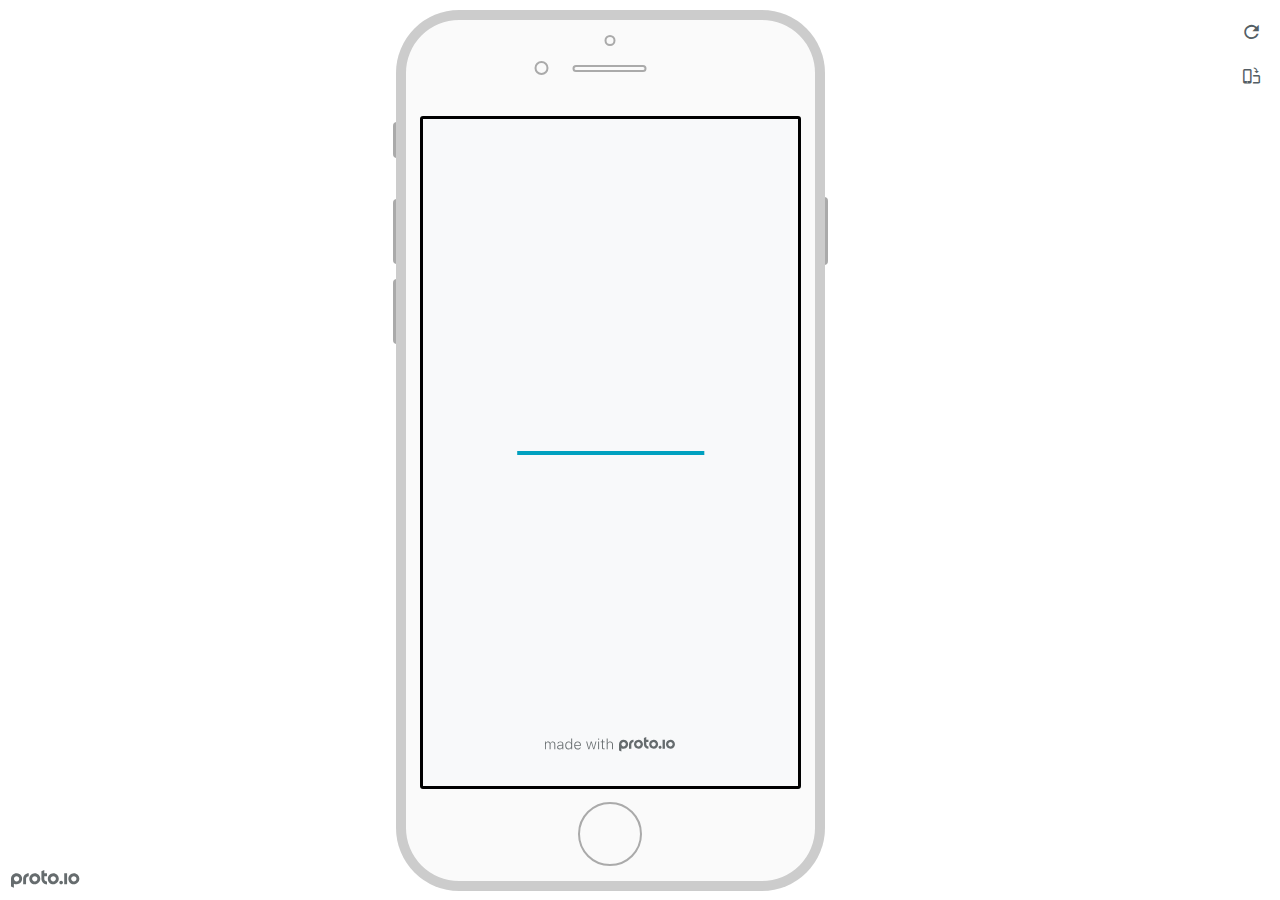
<file: index.html>
<!DOCTYPE HTML>
    <head>
    <meta charset="utf-8">

    <title>Sample Project - Proto.io player</title>

    
				<link type="text/css" rel="stylesheet" href="./src/stylesheets/preview-export-min.css">
				<script type="text/javascript" src="./src/scripts/preview-export-min.js"></script>
			

    <script type="text/javascript">
        var prx = window.prx || {};
        prx.orientation = 'portrait';
        prx.orientations = {};
        prx.orientations.portrait = 1;
        prx.orientations.landscape = 1;
        prx.project = {};
        prx.project.id = 'b048da8c-94cf-49be-a32b-c973cb1ebcff';
        prx.project.title = 'Sample Project';
        prx.project.version = 0;
        prx.project.livepreview = 0;
        prx.project.account = "oksanayastrebova";
        prx.activePage = {};
        prx.usercountry = "us";
        
            prx.user = false;
        
        prx.skin = 'apple-phone-iphone8-1';
        prx.ver = '6.7.13.0';
        //prx.flashactions = 1;
		prx.flashactions = 1; //we are not using the DB value anymore

        prx.nodejsassetsserver = {};
        prx.nodejsassetsserver.host = ".proto.io";
        prx.nodejsassetsserver.subdomainprefix = "https://a3";
        prx.nodejsassetsserver.maxsubdomains = "20";
        prx.account = "oksanayastrebova";
        prx.browserShowScreenshots = 'true';
        prx.url.crossmsg = 'https://oksanayastrebova.proto.io';
        prx.playerUrl = 'https://oksanayastrebova.proto.io/player/';
        prx.fullScreenUrl = 'https://oksanayastrebova.proto.io/player/fullscreen/index.cfm?id=b048da8c-94cf-49be-a32b-c973cb1ebcff';
        prx.spaces = false;
        prx.csrf_token = '2DBE31C8E5B7BD1D2C853BB6F476B8E5C9CE3AB3193E358DB0193C854060920D';

        prx.bShowPlayerBetaPrompt = false;

        

    </script>

    

</head>


<body style="background-color:#FFFFFF">

    

    <div class="page-sidebar">
        
        <div class="sidebar-action-buttons">

            
                <span class="header-action-button player-icon-reload embed-icon-reload" id="refresh-preview">
                    <span class="tooltip">Refresh preview</span>
                </span>
                
                    <span  class="header-action-button player-icon-rotate embed-icon-rotate" id="change-orientation">
                        <span class="tooltip">Change orientation</span>
                    </span>
                

            <div class="header-action-button player-icon-enter-fullscreen-mode-icon" id="go-fullscreen">
                <span class="tooltip">Go full screen</span>
            </div>
        </div>

    </div>

    <div id="maincontent" class="portrait">

        <div id="shortcut-pressed-outer">
            <div id="shortcut-pressed"></div>
        </div>
        

			<div class="frame_generic">
				
				<div class="body_generic skin_apple-phone-iphone8-1 skin-wrapper skin-os-apple skin-device-phone skin-model-iphone8 skin-size-1 skin-color-white skin-orientation-portrait skin-dimensions-375-667">

					<div class="buttons top"></div>
					<div class="detail-top"></div>
					<div class="web-search"></div>
					<div class="buttons left"></div>

					<div class="body_generic_inner">
						
						<iframe id="pio-playerframe" src="./src/index.html" scrolling="NO" style="width: 375px; height: 667px;" webkitAllowFullScreen mozallowfullscreen allowFullScreen allowvr allow="autoplay"></iframe>
						
                                <script type="text/javascript">
                                    // remove parameter from address bar immediately if no changes
                                    let url = new URL(window.location.href);
                                    url.searchParams.delete('hc');
									url.searchParams.delete('ap');
                                    window.history.replaceState({}, document.title, url.toString());
                                </script>
                            
					</div>

					<div class="buttons right"></div>
					<div class="detail-bottom"></div>
				</div>
				
			</div>
		
    </div>

    

    
            <div id="branding"></div>
        
</body>


<script type="text/javascript">
    
</script>
</html>
</file>
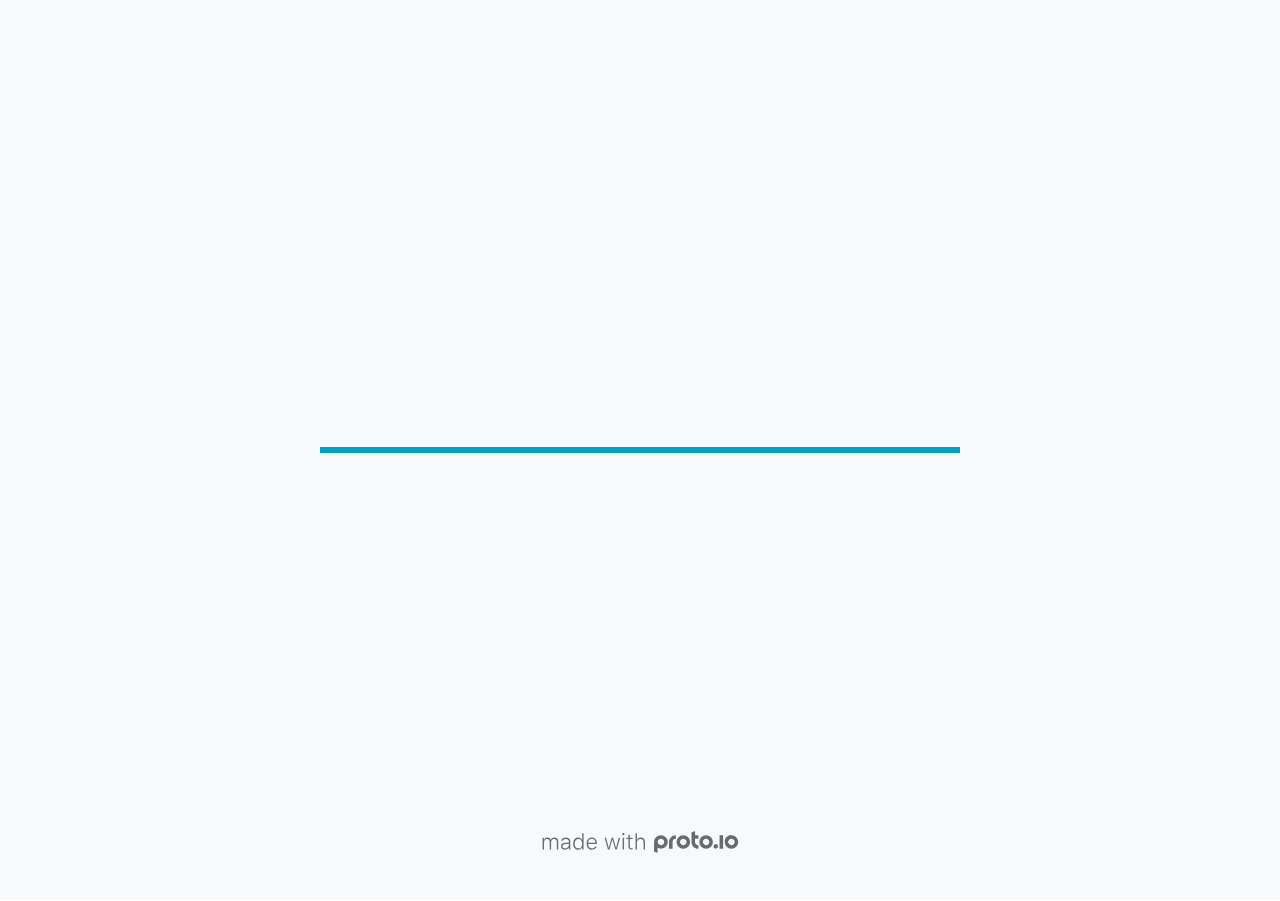
<file: src/index.html>
<!DOCTYPE HTML>
	<head>

		<meta charset="utf-8">

		<title>Sample Project - Proto.io</title>

		
			<meta name="HandheldFriendly" content="True">
			<meta name="MobileOptimized" content="375"> 

			
			
			
			<meta name="viewport" content="minimum-scale=1.00, maximum-scale=1.00, initial-scale=1.00, user-scalable=no, shrink-to-fit=no" />

			
				<meta name="apple-mobile-web-app-capable" content="yes" />
				<meta name="apple-mobile-web-app-status-bar-style" content="black-translucent" />
			

			<meta name="format-detection" content="telephone=no">


			

            
            <link rel="icon" sizes="192x192" href="./src/assets/branding/android-icon-hires.png">
            <link rel="icon" sizes="128x128" href="./src/assets/branding/android-icon.png">

            
            <link href="./src/assets/branding/apple-touch-icon-retina180.png" sizes="180x180" rel="apple-touch-icon">

            
            <link href="./src/assets/branding/apple-touch-icon-retina.png" sizes="114x114" rel="apple-touch-icon">

            
            <link href="./src/assets/branding/apple-touch-icon.png" sizes="57x57" rel="apple-touch-icon">

            
            <link href="./src/assets/branding/startup.png" media="(device-width: 320px)" rel="apple-touch-startup-image">

            
            <link href="./src/assets/branding/startup-retina.png" media="(device-width: 320px) and (device-height: 480px) and (-webkit-device-pixel-ratio: 2)" rel="apple-touch-startup-image">

            
            <link href="./src/assets/branding/startup-568.png" media="(device-width: 320px) and (device-height: 568px) and (-webkit-device-pixel-ratio: 2)" rel="apple-touch-startup-image">

            
            <link href="./src/assets/branding/startup-retina-6.png" media="(device-width: 375px) and (device-height: 667px) and (orientation: portrait) and (-webkit-device-pixel-ratio: 2)" rel="apple-touch-startup-image">

            
            <link href="./src/assets/branding/startup-retina-6plus.png" media="(device-width: 414px) and (device-height: 736px) and (orientation: portrait) and (-webkit-device-pixel-ratio: 3)" rel="apple-touch-startup-image">

            
            <link href="./src/assets/branding/startup-retina-6plus-landscape.png" media="(device-width: 414px) and (device-height: 736px) and (orientation: landscape) and (-webkit-device-pixel-ratio: 3)" rel="apple-touch-startup-image">

            
            <link href="./src/assets/branding/startup-ipad.png" media="(device-width: 768px) and (orientation: portrait)" rel="apple-touch-startup-image">

            
            <link href="./src/assets/branding/startup-ipad-landscape.png" media="(device-width: 768px) and (orientation: landscape)" rel="apple-touch-startup-image">

            
            <link href="./src/assets/branding/startup-ipad-retina.png" media="(device-width: 768px) and (orientation: portrait) and (-webkit-device-pixel-ratio: 2)" rel="apple-touch-startup-image">

            
            <link href="./src/assets/branding/startup-ipad-landscape-retina.png" media="(device-width: 768px) and (orientation: landscape) and (-webkit-device-pixel-ratio: 2)" rel="apple-touch-startup-image">

            
            <link href="./src/assets/branding/startup-ipad-pro.png" media="(device-width: 1024px) and (orientation: portrait) and (-webkit-device-pixel-ratio: 2)" rel="apple-touch-startup-image">

            
            <link href="./src/assets/branding/startup-ipad-pro-landscape.png" media="(device-width: 1024px) and (orientation: landscape) and (-webkit-device-pixel-ratio: 2)" rel="apple-touch-startup-image">

			<meta http-equiv="cleartype" content="on"> 


			 
		    <script type="text/javascript" src="./scripts/plugins/jquery/jquery.js"></script>

			
				<link rel="stylesheet" href="./stylesheets/player-export.css" />
				<script type="text/javascript" src="./scripts/player-export.js"></script>
			

			
			<script type="text/javascript" src="./libraries/common/components.js"></script> 
			<link type="text/css" rel="Stylesheet" href="./libraries/common/components.1.00.css" /> 

			
					<script type="text/javascript" src="./libraries/metro/components.js"></script> 
					<link type="text/css" rel="Stylesheet" href="./libraries/metro/components.1.00.css" /> 
				
					<script type="text/javascript" src="./libraries/generic2/components.js"></script> 
					<link type="text/css" rel="Stylesheet" href="./libraries/generic2/components.1.00.css" /> 
				
					<script type="text/javascript" src="./libraries/ios7/components.js"></script> 
					<link type="text/css" rel="Stylesheet" href="./libraries/ios7/components.1.00.css" /> 
				
					<script type="text/javascript" src="./libraries/ios9/components.js"></script> 
					<link type="text/css" rel="Stylesheet" href="./libraries/ios9/components.1.00.css" /> 
				
					<script type="text/javascript" src="./libraries/material/components.js"></script> 
					<link type="text/css" rel="Stylesheet" href="./libraries/material/components.1.00.css" /> 
				
				<script type="text/javascript" src="./data/data.js"></script> 
			

		<style>
			body { width: 375px; height: 667px; }
			.landscape, .landscape .prx-page { min-height: 375px; }
			.portrait, .portrait .prx-page { min-height: 667px; }
		</style>

		<script type="text/javascript">

			prx.ver = '6.7.13.0';
			prx.url.account = 'https://oksanayastrebova.proto.io';
			prx.url.staticassets = 'https://gal.proto.io';
			prx.url.devices = 'https://dteyv52hbg2at.cloudfront.net/devices';
			prx.url.static = 'https://dteyv52hbg2at.cloudfront.net';
			prx.url.siteurl = 'proto.io';
			prx.url.crossmsg = 'https://oksanayastrebova.proto.io';

			prx.nodejsassetsserver = {};
			prx.nodejsassetsserver.host = ".proto.io";
			prx.nodejsassetsserver.subdomainprefix = "https://a3";
			prx.nodejsassetsserver.maxsubdomains = "20";

			prx.device_library = 'ios9';
			prx.devices[prx.device] = {
				name: prx.device
				,defaultOrientation: 'portrait'
				,portrait_applies: 1 //new
				,portrait: [375,667]
				,landscape_applies: 1 //new
				,landscape: [667,375]
				,allow_orientation_change: 1 //new
				,statusbar_skin: 'default' // new
				,statusbarheightportrait: 0
				,statusbarheightlandscape: 0
				,navigationbar_skin: 'default' //new
				,navigationbarheightportrait: 0
				,navigationbarheightlandscape: 0
				,normalportrait: [375,667]
				,normallandscape: [667,375]
				,device_s3bucket: 'd4ef61c1-1c68-4222-8ad5-0b8391e1843b'
				,dpr: '1.00'
				,deviceType: "default"
                ,showiPhoneXNotch: false
                ,hasCustomSkinNotch: false
				,appleWatchRoundedCorners: false
				,scrollType: "default"
				,initialscale: 1.00
				,targetdensitydpi: "device-dpi"
			}
			// save a copy of the device in the player state
			prx.currentPlayerStatus.projectDevice = prx.toolbox.clone(prx.devices[prx.device]);
			prx.currentPlayerStatus.targetDevice = {"ISANDROIDTABLET":0,"ISIPOD":0,"ISCHROME":0,"ISIOS":1,"ISMSIE":0,"ISMOZILLA":0,"isAndroid-Pad":0,"ISOPERA":0,"ISWEBKIT":0,"SOSVERSION":{"CBUILDVER":"","CMAJORVER":"","CMINORVER":"","CTEXT":"","IMINORVER":0,"IMAJORVER":0,"IBUILDVER":0},"ISIPAD":0,"ISMOBILE":1,"ISSAFARI":0,"ISIPHONE":1,"ISWINDOWS":0,"ISWINDOWSTOUCH":0,"ISDEVICE":1,"ISANDROID":0,"ISCUSTOM":0};
			prx.releaseChannel = 'stable';

			prx.projectsettings.id = 'b048da8c-94cf-49be-a32b-c973cb1ebcff';
			prx.projectsettings.s3b = 'oksanayastrebova-1255605-97a71b14-d0fd-2f6b-ede944e0b9205690';
			prx.projectsettings.account = 'oksanayastrebova';
			prx.projectsettings.statusbar = '0'; 
			prx.projectsettings.statusbarapplies = '0';
			prx.projectsettings.navigationbar = '0';
			prx.projectsettings.navigationbarapplies = '0';
			prx.projectsettings.initialpageid = -1;
			
			
			prx.projectsettings.flashactions = 1;
			prx.projectsettings.gatrackingcode = '';

			prx.export2html = '1' == true;
			prx.mobPlayer = 0;

			prx.user.country = 'US';

			prx.s3Links = []; 
			var sLinkedAssets = [];
			

			prx.csrf_token = '412C2ECD58D2903C23ACEA6C3D61785BE81E27EDCB9BD28887F5B132F14CEA4F';

            

            
                            prx.assetsAccessToken = "eyJ0eXAiOiJKV1QiLCJhbGciOiJIUzI1NiJ9.eyJkIjp7InVpZCI6Ii0xIiwicHJvamVjdF9pZCI6ImIwNDhkYThjLTk0Y2YtNDliZS1hMzJiLWM5NzNjYjFlYmNmZiJ9LCJ2IjowLCJleHAiOjE2NDI1NDgxNDYsImlhdCI6MTY0MjM2ODE0Nn0.K4d4G5Hf1x0KhvB0GinT0c8IkxDm6ucws2H8BhW70lo";

			prx.iniPlayer.iniPreLoad();

		</script>
	</head>

	

			<body class="player device-cursor-touch mobile-device-true " " id="mbd" >

				
				<div id="window-wrapper">
					<div id="dragarea"></div>
					<div id="statusbar"></div>
					<div id="underlay" style=""></div>

					<div class="prx-page" data-role="page" id="p-27" data-id="27"></div>
					
								<div class="prx-page" data-role="page" id="p-28" data-id="28"></div>
							
								<div class="prx-page" data-role="page" id="p-29" data-id="29"></div>
							
								<div class="prx-page" data-role="page" id="p-38" data-id="38"></div>
							
								<div class="prx-page" data-role="page" id="p-39" data-id="39"></div>
							
								<div class="prx-page" data-role="page" id="p-41" data-id="41"></div>
							
								<div class="prx-page" data-role="page" id="p-42" data-id="42"></div>
							
								<div class="prx-page" data-role="page" id="p-43" data-id="43"></div>
							
								<div class="prx-page" data-role="page" id="p-45" data-id="45"></div>
							
								<div class="prx-page" data-role="page" id="p-46" data-id="46"></div>
							
								<div class="prx-page" data-role="page" id="p-48" data-id="48"></div>
							
								<div class="prx-page" data-role="page" id="p-49" data-id="49"></div>
							
								<div class="prx-page" data-role="page" id="p-50" data-id="50"></div>
							
					<div id="navigationbar"></div>
					<div id="overlay"></div>
					<div id="trash"></div>
					<div id="quick-audios"></div>
				</div>

				 
			<div id="loader-wrapper">
				
				<div class="progress">
					<div class="progress-bar"></div>
				</div>
				<div id="poweredby"></div>
			</div>
			


			</body>
		

</html>
</file>
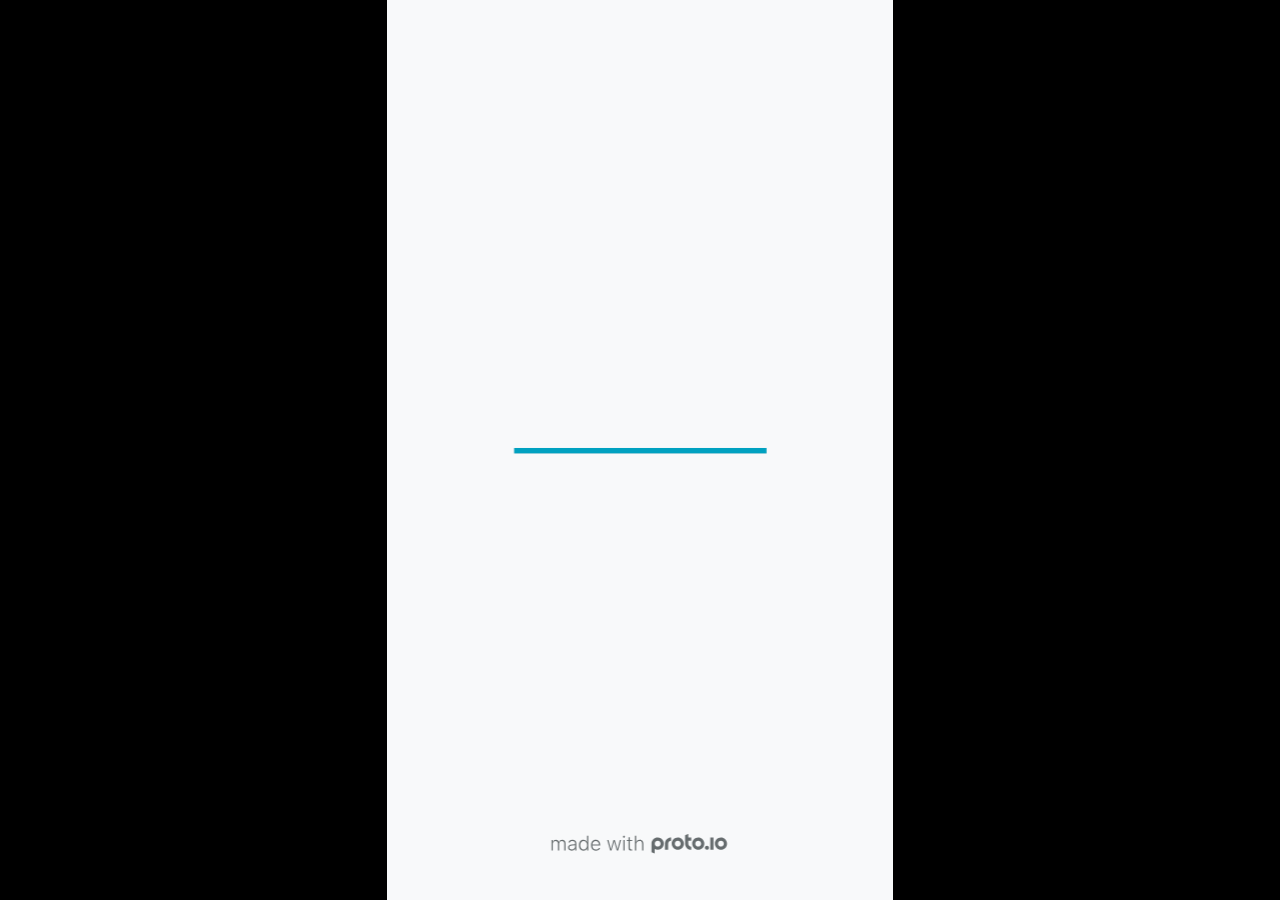
<file: fullscreen.html>
<!DOCTYPE HTML>
	<head>
		<meta charset="utf-8">

        
			<meta name="HandheldFriendly" content="True">
			<meta name="MobileOptimized" content="375"> 

			
			
			
			<meta name="viewport" content="minimum-scale=1, maximum-scale=1, initial-scale=1, user-scalable=no, shrink-to-fit=no" />

			
				<meta name="apple-mobile-web-app-capable" content="yes" />
				<meta name="apple-mobile-web-app-status-bar-style" content="black-translucent" />
			

			<meta name="format-detection" content="telephone=no">


			

            
            <link rel="icon" sizes="192x192" href="./src/assets/branding/android-icon-hires.png">
            <link rel="icon" sizes="128x128" href="./src/assets/branding/android-icon.png">

            
            <link href="./src/assets/branding/apple-touch-icon-retina180.png" sizes="180x180" rel="apple-touch-icon">

            
            <link href="./src/assets/branding/apple-touch-icon-retina.png" sizes="114x114" rel="apple-touch-icon">

            
            <link href="./src/assets/branding/apple-touch-icon.png" sizes="57x57" rel="apple-touch-icon">

            
            <link href="./src/assets/branding/startup.png" media="(device-width: 320px)" rel="apple-touch-startup-image">

            
            <link href="./src/assets/branding/startup-retina.png" media="(device-width: 320px) and (device-height: 480px) and (-webkit-device-pixel-ratio: 2)" rel="apple-touch-startup-image">

            
            <link href="./src/assets/branding/startup-568.png" media="(device-width: 320px) and (device-height: 568px) and (-webkit-device-pixel-ratio: 2)" rel="apple-touch-startup-image">

            
            <link href="./src/assets/branding/startup-retina-6.png" media="(device-width: 375px) and (device-height: 667px) and (orientation: portrait) and (-webkit-device-pixel-ratio: 2)" rel="apple-touch-startup-image">

            
            <link href="./src/assets/branding/startup-retina-6plus.png" media="(device-width: 414px) and (device-height: 736px) and (orientation: portrait) and (-webkit-device-pixel-ratio: 3)" rel="apple-touch-startup-image">

            
            <link href="./src/assets/branding/startup-retina-6plus-landscape.png" media="(device-width: 414px) and (device-height: 736px) and (orientation: landscape) and (-webkit-device-pixel-ratio: 3)" rel="apple-touch-startup-image">

            
            <link href="./src/assets/branding/startup-ipad.png" media="(device-width: 768px) and (orientation: portrait)" rel="apple-touch-startup-image">

            
            <link href="./src/assets/branding/startup-ipad-landscape.png" media="(device-width: 768px) and (orientation: landscape)" rel="apple-touch-startup-image">

            
            <link href="./src/assets/branding/startup-ipad-retina.png" media="(device-width: 768px) and (orientation: portrait) and (-webkit-device-pixel-ratio: 2)" rel="apple-touch-startup-image">

            
            <link href="./src/assets/branding/startup-ipad-landscape-retina.png" media="(device-width: 768px) and (orientation: landscape) and (-webkit-device-pixel-ratio: 2)" rel="apple-touch-startup-image">

            
            <link href="./src/assets/branding/startup-ipad-pro.png" media="(device-width: 1024px) and (orientation: portrait) and (-webkit-device-pixel-ratio: 2)" rel="apple-touch-startup-image">

            
            <link href="./src/assets/branding/startup-ipad-pro-landscape.png" media="(device-width: 1024px) and (orientation: landscape) and (-webkit-device-pixel-ratio: 2)" rel="apple-touch-startup-image">

			<meta http-equiv="cleartype" content="on"> 


			

		<title>Sample Project - Proto.io player</title>

		
				<link type="text/css" rel="stylesheet" href="./src/stylesheets/preview-letterbox-min.css">
				<script type="text/javascript" src="./src/scripts/preview-letterbox-min.js"></script>
			

		<script type="text/javascript">
			var prx = window.prx || {};
			prx.letterboxmode = true;
			prx.orientation = 'portrait';
			prx.orientations = {};
			prx.orientations.portrait = 1;
			prx.orientations.landscape = 1;
			prx.project = {};
			prx.project.id = 'b048da8c-94cf-49be-a32b-c973cb1ebcff';
			prx.project.title = 'Sample Project';
			prx.project.version = 0;
			prx.project.livepreview = 0;
			prx.project.account = "oksanayastrebova";
			prx.activePage = {};
			
				prx.user = false;
			
			prx.flashactions = 1;

			prx.device_library = 'ios9';
			prx.device = {
					name: prx.device
					,caption: "iPhone 8"
					,defaultOrientation: 'portrait'
					,portrait_applies: 1 //new
					,portrait: [375,667]
					,landscape_applies: 1 //new
					,landscape: [667,375]
					,allow_orientation_change: 1 && 1 //new

			}

			prx.url.crossmsg = 'https://oksanayastrebova.proto.io';
			prx.ver = '6.7.13.0';
			prx.exitFullScreenUrl = 'https://oksanayastrebova.proto.io/player/index.cfm?id=b048da8c-94cf-49be-a32b-c973cb1ebcff';
			prx.openURL = '';
			prx.downloadURL = '';

			
		</script>

		

	</head>

	<body>

		
				<iframe id="pio-playerframe" src="./src/index.html" scrolling="NO" style="width: 375px; height: 667px;" webkitAllowFullScreen mozallowfullscreen allowFullScreen allowvr allow="autoplay"></iframe>
				
						<script type="text/javascript">
							// remove parameter from address bar immediately if no changes
							let url = new URL(window.location.href);
							url.searchParams.delete('hc');
							url.searchParams.delete('ap');
							window.history.replaceState({}, document.title, url.toString());
						</script>
					
	</body>

</html>
</file>
<file: src/stylesheets/preview-export-min.css>
@font-face{font-family:'protoio-embed';src:url("../../fonts/protoio-embed.eot?v=6.7.13.0")}@font-face{font-family:'protoio-embed';src:url("[data-uri]") format("truetype");font-weight:normal;font-style:normal}[class^="embed-icon-"],[class*=" embed-icon-"]{font-family:'protoio-embed' !important;speak:none;font-style:normal;font-weight:normal;font-variant:normal;text-transform:none;line-height:1;-webkit-font-smoothing:antialiased;-moz-osx-font-smoothing:grayscale}.embed-icon-bold:before{content:"\f032"}.embed-icon-italic:before{content:"\f033"}.embed-icon-open-new:before{content:"\e902"}.embed-icon-reload:before{content:"\e900"}.embed-icon-rotate:before{content:"\e901"}.embed-icon-close-x:before{content:"\e903"}.btn{display:inline-block;padding:6px 14px;font-size:11px;font-weight:600;border-radius:2px}.btn-sm{padding:5px 10px;font-size:11px;border-radius:2px}.inline-checkbox,.inline-radio{padding-left:20px;display:inline-block;cursor:pointer}.input-control.checkbox .check{width:12px;height:12px}html{height:100%;width:100%;font-family:'Open Sans','Helvetica Neue', HelveticaNeue, Helvetica, Arial, 'Lucida Grande', sans-serif;font-size:11px}a{outline:0 none}body{display:-webkit-box;-webkit-box-orient:vertical;-webkit-box-pack:center;-webkit-box-align:center;display:-webkit-flexbox;display:-ms-flexbox;display:-webkit-flex;display:flex;-webkit-flex-align:center;-ms-flex-align:center;-webkit-align-items:center;align-items:center;-ms-justify-content:center;-webkit-justify-content:center;justify-content:center;-webkit-flex-direction:column;-ms-flex-direction:column;flex-direction:column;min-width:100%;min-height:100%;-moz-box-sizing:border-box;-webkit-box-sizing:border-box;-o-box-sizing:border-box;box-sizing:border-box}body:not(.no-transitions){-moz-transition:background-color 0.3s ease-in 0s;-webkit-transition:background-color 0.3s ease-in 0s;-o-transition:background-color 0.3s ease-in 0s;transition:background-color 0.3s ease-in 0s}body,ul,li{padding:0;margin:0;border:0}.hidden{display:none !important;visibility:hidden !important}.text-danger{color:#E34F5F}.text-success{color:#61c297}#maincontent{min-width:100%;min-height:100%;clear:both;padding:20px 60px 20px 20px;-moz-box-sizing:border-box;-webkit-box-sizing:border-box;-o-box-sizing:border-box;box-sizing:border-box;position:relative;border:0 solid transparent;display:-webkit-box;-webkit-box-orient:horizontal;-webkit-box-pack:center;-webkit-box-align:center;display:-webkit-flexbox;display:-ms-flexbox;display:-webkit-flex;display:flex;-webkit-flex-align:center;-ms-flex-align:center;-webkit-align-items:center;align-items:center;-ms-justify-content:center;-webkit-justify-content:center;-webkit-box-flex:1;-webkit-flex-grow:1;-ms-flex-grow:1;flex-grow:1;-webkit-transition:border-right 0.3s cubic-bezier(0.33, 1.02, 0.18, 1.4);-moz-transition:border-right 0.3s cubic-bezier(0.33, 1.02, 0.18, 1.4);-o-transition:border-right 0.3s cubic-bezier(0.33, 1.02, 0.18, 1.4);transition:border-right 0.3s cubic-bezier(0.33, 1.02, 0.18, 1.4)}.page-sidebar+#maincontent{border-right:250px solid transparent}.page-sidebar.hide+#maincontent{border-right:0px solid transparent}.frame_generic{margin:auto !important;display:inline-block;margin:0 auto;-ms-transform-origin:center center;-webkit-transform-origin:center center;-o-transform-origin:center center;transform-origin:center center;position:relative}.body_generic.skin-wrapper{position:absolute;-ms-transform-origin:0 0;-webkit-transform-origin:0 0;-o-transform-origin:0 0;transform-origin:0 0}.skin_custom .body_generic,.skin_shared .body_generic{text-align:center}.body_generic iframe{background:#ccc;border:2px solid #000000;-webkit-border-radius:3px;-moz-border-radius:3px;border-radius:3px}.top-header-alert{background-color:#FBFAE8;border:1px solid #F1F1DE;border-width:1px 0 1px 0;padding:15px 0;box-sizing:border-box;font-family:-apple-system,BlinkMacSystemFont,"Helvetica Neue","Open Sans",open-sans,sans-serif;font-weight:400;font-size:12px;line-height:14px;color:#363C3E;color:#545E65;padding:10px 34px 10px 10px;border-top-width:0px;position:relative;font-size:11px;line-height:13px;text-align:center;position:fixed;top:0;left:0;right:0;z-index:2}.top-header-alert.extend-width{margin:0 -25px;padding:15px 25px}.top-header-alert.extend-width.last{margin-bottom:-18px;margin-top:20px}.top-header-alert.add-space-below{margin-bottom:17px}.top-header-alert.toolbox-info{padding:0 25px 5px 25px;background-color:transparent;margin:0 12px;border:0px solid rgba(180,188,191,0.5)}.top-header-alert .caution-icon{background:url(/images/editor/templates-modals/warning-icon.png) no-repeat center center;width:22px;height:22px;background-image:url("/images/editor/inextgen-sprite.png?v=6.7.13.0");background-position:-425px 0px;display:block;margin-right:9px;-ms-flex-shrink:0;-webkit-flex-shrink:0;flex-shrink:0;float:left}@media all and (-webkit-min-device-pixel-ratio: 1.5), all and (-o-min-device-pixel-ratio: 3 / 2), all and (min--moz-device-pixel-ratio: 1.5), all and (min-device-pixel-ratio: 1.5){.top-header-alert .caution-icon{background-image:url("/images/editor/inextgen-sprite@2x.png?v=6.7.13.0");background-size:auto 1000px}}.top-header-alert .caution-text{height:22px;font-weight:700;display:-webkit-box;display:-moz-box;display:-ms-flexbox;display:-webkit-flex;display:flex;-ms-align-items:center;-webkit-align-items:center;align-items:center;-ms-box-align:center;-webkit-box-align:center;box-align:center;-ms-flex-align:center;-webkit-flex-align:center;flex-align:center;margin-bottom:6px}.top-header-alert .caution-text:before,.top-header-alert .caution-text:after{content:'';display:table}.top-header-alert .caution-text:after{clear:both}.top-header-alert .close-btn{position:absolute;right:10px;top:10px;width:14px;height:14px;background-image:url("/images/editor/inextgen-sprite.png?v=6.7.13.0");background-position:-1450px -400px;display:block;cursor:pointer}.top-header-alert .close-btn:hover,.top-header-alert .close-btn:focus{background-position:-1450px -425px}.top-header-alert .close-btn.active,.top-header-alert .close-btn.selected{background-position:-1450px -450px}.top-header-alert .close-btn.disabled{background-position:-1450px -475px;cursor:default;pointer-events:none}@media all and (-webkit-min-device-pixel-ratio: 1.5), all and (-o-min-device-pixel-ratio: 3 / 2), all and (min--moz-device-pixel-ratio: 1.5), all and (min-device-pixel-ratio: 1.5){.top-header-alert .close-btn{background-image:url("/images/editor/inextgen-sprite@2x.png?v=6.7.13.0");background-size:auto 1000px}}.top-header-alert .link{color:#00a1c0;cursor:pointer}.top-header-alert .link:hover{color:#00758C}.top-header-alert.link{cursor:pointer}.top-header-alert.error{background-color:#FEF5F6}.top-header-alert.info{background-color:#E5F5F8}.top-header-alert a,.top-header-alert a:active,.top-header-alert a:visited{color:#00A1C0}.top-header-alert ~ .page-sidebar{top:34px}.top-header-alert ~ #maincontent{border-top:34px solid transparent}#eventCaller{display:none}#branding{position:fixed;bottom:10px;left:10px;right:auto;width:107px;height:42px;background:no-repeat bottom left;background-size:contain;-webkit-transition:right 0.3s cubic-bezier(0.33, 1.02, 0.18, 1.4),width 0.2s cubic-bezier(0.33, 1.02, 0.18, 1.4) 1s,height 0.2s cubic-bezier(0.33, 1.02, 0.18, 1.4) 1s;-moz-transition:right 0.3s cubic-bezier(0.33, 1.02, 0.18, 1.4),width 0.2s cubic-bezier(0.33, 1.02, 0.18, 1.4) 1s,height 0.2s cubic-bezier(0.33, 1.02, 0.18, 1.4) 1s;-o-transition:right 0.3s cubic-bezier(0.33, 1.02, 0.18, 1.4),width 0.2s cubic-bezier(0.33, 1.02, 0.18, 1.4) 1s,height 0.2s cubic-bezier(0.33, 1.02, 0.18, 1.4) 1s;transition:right 0.3s cubic-bezier(0.33, 1.02, 0.18, 1.4),width 0.2s cubic-bezier(0.33, 1.02, 0.18, 1.4) 1s,height 0.2s cubic-bezier(0.33, 1.02, 0.18, 1.4) 1s}#branding[style=""],#branding:not([style]){width:70px;height:20px;background-image:url("/images/player/player-logo.svg?v=6.7.13.0");background-size:160px auto;background-position:-90px 0}@media all and (-webkit-min-device-pixel-ratio: 1.5), all and (-o-min-device-pixel-ratio: 3 / 2), all and (min--moz-device-pixel-ratio: 1.5), all and (min-device-pixel-ratio: 1.5){#branding[style=""],#branding:not([style]){background-image:url("/images/player/player-logo@2x.svg?v=6.7.13.0")}}#branding[style=""].dark-bg,#branding:not([style]).dark-bg{background-position:-90px -21px}body.annotationmode #branding[style=""],body.annotationmode #branding:not([style]){background-position:-90px -21px}.sidebar-action-buttons{position:absolute;right:260px;top:15px;height:100%;-webkit-user-select:none;-moz-user-select:none;-ms-user-select:none}.sidebar-action-buttons a{text-decoration:none}.header-action-button{display:inline-block;border-radius:4px;margin:15px 0 0;cursor:pointer;position:relative;text-align:center;color:#545E65;font-size:3em;line-height:normal}.header-action-button.dark-bg{color:#ffffff}.header-action-button:hover,#color-choice .selected{color:#4d5254}.header-action-button.active,body.annotationmode .header-action-button.active{color:#00a1c0}#change-orientation .tooltip{width:100px}#refresh-preview{margin-top:12px}#open-prto-link+#refresh-preview{margin-top:14px}#refresh-preview .tooltip{width:85px}.skin-wrapper{display:inline-block;position:relative}.skin-wrapper #pio-playerframe{display:block;background:#FFFFFF;background-repeat:no-repeat;background-size:contain;background-position:50% 50%}.skin-wrapper div::after,.skin-wrapper div::before{content:"";display:block;position:relative}.skin-wrapper .detail-top,.skin-wrapper .detail-bottom{position:absolute;margin:0 auto}.skin-wrapper .buttons{position:absolute;z-index:-1}.skin-wrapper .web-search{display:none}.skin-wrapper .body_generic_inner{overflow:hidden}.skin-wrapper.skin_none #pio-playerframe,.skin-wrapper.skin-color-none #pio-playerframe,.skin-wrapper.skin_custom #pio-playerframe,.skin-wrapper.skin_theme #pio-playerframe{border-width:0 !important;border-radius:0 !important}.skin-wrapper.skin_none,.skin-wrapper.skin-color-none,.skin-wrapper.skin_custom,.skin-wrapper.skin_theme{box-shadow:none !important}.skin-wrapper.skin_theme .body_generic_inner{background-size:100%;background-position:center center;background-repeat:no-repeat}.skin-wrapper.skin-color-white.skin_custom,.skin-wrapper.skin-color-white.skin_shared{box-shadow:none}.skin-wrapper.skin_custom #pio-playerframe{background:transparent}.skin-wrapper.skin_custom .detail-top{pointer-events:none}.skin-wrapper.skin-os-apple.skin-device-tablet{box-shadow:none}.skin-wrapper.skin-os-android.skin-device-wear.skin-color-white #pio-playerframe{border-color:#aaa !important}.skin-wrapper.skin-os-web #pio-playerframe{border:none !important}.skin-wrapper.zoomed  #pio-playerframe{border-radius:0 !important}.skin-os-apple{background-color:#444}.skin-os-apple .detail-bottom{border-radius:50%;left:50%}.skin-os-apple .buttons,.skin-os-apple .buttons::before,.skin-os-apple .buttons::after{background-color:#333}.skin-os-apple.skin-orientation-landscape .detail-bottom{top:50%;bottom:auto}.skin-os-apple.skin-color-white:not(.skin-device-watch){background-color:#fafafa !important}.skin-os-apple.skin-color-white:not(.skin-device-watch) .detail-top,.skin-os-apple.skin-color-white:not(.skin-device-watch).skin-device-phone .detail-top::before,.skin-os-apple.skin-color-white:not(.skin-device-watch).skin-device-phone .detail-top::after,.skin-os-apple.skin-color-white:not(.skin-device-watch) .detail-bottom{border-color:#aaa !important}.skin-os-apple.skin-color-white:not(.skin-device-watch) .buttons,.skin-os-apple.skin-color-white:not(.skin-device-watch) .buttons::before,.skin-os-apple.skin-color-white:not(.skin-device-watch) .buttons::after{background-color:#aaa !important}.skin-os-apple.skin-device-watch .buttons,.skin-os-apple.skin-device-watch .detail-top,.skin-os-apple.skin-device-watch .detail-bottom{display:none}.skin-os-apple.skin-device-watch #pio-playerframe{margin:74px 95px !important}.skin-os-apple.skin-device-watch.skin-model-38mm{background:url("/images/player/skins/apple_watch_skin_38mm.png") no-repeat center center}.skin-os-apple.skin-device-watch.skin-model-42mm{background:url("/images/player/skins/apple_watch_skin_42mm.png") no-repeat center center}.skin-os-apple.skin-device-watch.skin-model-40mm{background:url("/images/player/skins/apple_watch_skin_40mm.png") no-repeat center center}.skin-os-apple.skin-device-watch.skin-model-40mm #pio-playerframe{-webkit-clip-path:inset(6px 6px 6px 6px round 63px);clip-path:inset(6px 6px 6px 6px round 63px)}.skin-os-apple.skin-device-watch.skin-model-44mm{background:url("/images/player/skins/apple_watch_skin_44mm.png") no-repeat center center}.skin-os-apple.skin-device-watch.skin-model-44mm #pio-playerframe{-webkit-clip-path:inset(6px 6px 6px 6px round 63px);clip-path:inset(6px 6px 6px 6px round 63px)}.skin-os-apple.skin-device-phone .detail-top{border-radius:50%;left:50%}.skin-os-apple.skin-device-phone .detail-top::before{border-radius:50%;float:left;display:none}.skin-os-apple.skin-device-phone .buttons.top{width:16%;right:17%}.skin-os-apple.skin-device-phone .buttons.left{height:4%;top:14%}.skin-os-apple.skin-device-phone .buttons.left:before{top:236%}.skin-os-apple.skin-device-phone .buttons.left:after{top:446%}.skin-os-apple.skin-device-phone .buttons.left:before,.skin-os-apple.skin-device-phone .buttons.left:after{height:78%}.skin-os-apple.skin-device-phone .buttons.left,.skin-os-apple.skin-device-phone .buttons.left:before,.skin-os-apple.skin-device-phone .buttons.left:after{position:absolute}.skin-os-apple.skin-device-phone.skin-orientation-landscape .detail-top{top:50% !important;left:auto}.skin-os-apple.skin-device-phone.skin-orientation-landscape .buttons.top{height:16% !important;top:auto !important}.skin-os-apple.skin-device-phone.skin-orientation-landscape .buttons.left{width:4% !important;right:14%;left:auto !important}.skin-os-apple.skin-device-phone.skin-orientation-landscape .buttons.left::before{right:236%;top:auto}.skin-os-apple.skin-device-phone.skin-orientation-landscape .buttons.left::after{right:446%;top:auto}.skin-os-apple.skin-device-phone.skin-orientation-landscape .buttons.left::before,.skin-os-apple.skin-device-phone.skin-orientation-landscape .buttons.left::after{width:78% !important}.skin-os-apple.skin-device-phone.skin-model-iphone3 .detail-top::before,.skin-os-apple.skin-device-phone.skin-model-iphone3 .detail-top::after{content:none}.skin-os-apple.skin-device-phone.skin-model-iphone3 .buttons.left{height:5%;top:9%}.skin-os-apple.skin-device-phone.skin-model-iphone3 .buttons.left::before{top:162%;height:133%}.skin-os-apple.skin-device-phone.skin-model-iphone3 .buttons.left::after{top:392%;height:133%}.skin-os-apple.skin-device-phone.skin-model-iphone3.skin-orientation-landscape .detail-top::before,.skin-os-apple.skin-device-phone.skin-model-iphone3.skin-orientation-landscape .detail-top::after{content:none}.skin-os-apple.skin-device-phone.skin-model-iphone3.skin-orientation-landscape .buttons.top{top:auto}.skin-os-apple.skin-device-phone.skin-model-iphone3.skin-orientation-landscape .buttons.left{width:5% !important;right:9%}.skin-os-apple.skin-device-phone.skin-model-iphone3.skin-orientation-landscape .buttons.left::before{right:162%}.skin-os-apple.skin-device-phone.skin-model-iphone3.skin-orientation-landscape .buttons.left::after{right:392%}.skin-os-apple.skin-device-phone.skin-model-iphone3.skin-orientation-landscape .buttons.left::before,.skin-os-apple.skin-device-phone.skin-model-iphone3.skin-orientation-landscape .buttons.left::after{top:auto;width:133% !important}.skin-os-apple.skin-device-phone.skin-model-iphone4 .detail-top::before{content:none}.skin-os-apple.skin-device-phone.skin-model-iphone4 .detail-top::after{border-radius:50% !important}.skin-os-apple.skin-device-phone.skin-model-iphone4 .buttons.left{top:9%}.skin-os-apple.skin-device-phone.skin-model-iphone4 .buttons.left::before{top:273%}.skin-os-apple.skin-device-phone.skin-model-iphone4 .buttons.left::after{top:493%}.skin-os-apple.skin-device-phone.skin-model-iphone4.skin-orientation-landscape .detail-top::before{content:none}.skin-os-apple.skin-device-phone.skin-model-iphone4.skin-orientation-landscape .detail-top::after{top:auto}.skin-os-apple.skin-device-phone.skin-model-iphone4.skin-orientation-landscape .detail-bottom{margin-left:0}.skin-os-apple.skin-device-phone.skin-model-iphone4.skin-orientation-landscape .buttons.left{right:9%}.skin-os-apple.skin-device-phone.skin-model-iphone4.skin-orientation-landscape .buttons.left::before{right:273%;top:auto}.skin-os-apple.skin-device-phone.skin-model-iphone4.skin-orientation-landscape .buttons.left::after{right:493%;top:auto}.skin-os-apple.skin-device-phone.skin-model-iphone6 .buttons.top,.skin-os-apple.skin-device-phone.skin-size-1.skin-model-iphone6plus .buttons.top,.skin-os-apple.skin-device-phone.skin-size-2.skin-model-iphone6plus .buttons.top,.skin-os-apple.skin-device-phone.skin-size-3.skin-model-iphone6plus .buttons.top,.skin-os-apple.skin-device-phone.skin-size-4.skin-model-iphone6plus .buttons.top{display:none}.skin-os-apple.skin-device-phone.skin-model-iphone6 .detail-top::before,.skin-os-apple.skin-device-phone.skin-size-1.skin-model-iphone6plus .detail-top::before,.skin-os-apple.skin-device-phone.skin-size-2.skin-model-iphone6plus .detail-top::before,.skin-os-apple.skin-device-phone.skin-size-3.skin-model-iphone6plus .detail-top::before,.skin-os-apple.skin-device-phone.skin-size-4.skin-model-iphone6plus .detail-top::before{display:block}.skin-os-apple.skin-device-phone.skin-model-iphone6 .buttons.left::before,.skin-os-apple.skin-device-phone.skin-size-1.skin-model-iphone6plus .buttons.left::before,.skin-os-apple.skin-device-phone.skin-size-2.skin-model-iphone6plus .buttons.left::before,.skin-os-apple.skin-device-phone.skin-size-3.skin-model-iphone6plus .buttons.left::before,.skin-os-apple.skin-device-phone.skin-size-4.skin-model-iphone6plus .buttons.left::before{top:202%}.skin-os-apple.skin-device-phone.skin-model-iphone6 .buttons.left::after,.skin-os-apple.skin-device-phone.skin-size-1.skin-model-iphone6plus .buttons.left::after,.skin-os-apple.skin-device-phone.skin-size-2.skin-model-iphone6plus .buttons.left::after,.skin-os-apple.skin-device-phone.skin-size-3.skin-model-iphone6plus .buttons.left::after,.skin-os-apple.skin-device-phone.skin-size-4.skin-model-iphone6plus .buttons.left::after{top:407%}.skin-os-apple.skin-device-phone.skin-model-iphone6 .buttons.left::before,.skin-os-apple.skin-device-phone.skin-size-1.skin-model-iphone6plus .buttons.left::before,.skin-os-apple.skin-device-phone.skin-size-2.skin-model-iphone6plus .buttons.left::before,.skin-os-apple.skin-device-phone.skin-size-3.skin-model-iphone6plus .buttons.left::before,.skin-os-apple.skin-device-phone.skin-size-4.skin-model-iphone6plus .buttons.left::before,.skin-os-apple.skin-device-phone.skin-model-iphone6 .buttons.left::after,.skin-os-apple.skin-device-phone.skin-size-1.skin-model-iphone6plus .buttons.left::after,.skin-os-apple.skin-device-phone.skin-size-2.skin-model-iphone6plus .buttons.left::after,.skin-os-apple.skin-device-phone.skin-size-3.skin-model-iphone6plus .buttons.left::after,.skin-os-apple.skin-device-phone.skin-size-4.skin-model-iphone6plus .buttons.left::after{height:170%}.skin-os-apple.skin-device-phone.skin-model-iphone6.skin-orientation-landscape .detail-top::before,.skin-os-apple.skin-device-phone.skin-orientation-landscape.skin-size-1.skin-model-iphone6plus .detail-top::before,.skin-os-apple.skin-device-phone.skin-orientation-landscape.skin-size-2.skin-model-iphone6plus .detail-top::before,.skin-os-apple.skin-device-phone.skin-orientation-landscape.skin-size-3.skin-model-iphone6plus .detail-top::before,.skin-os-apple.skin-device-phone.skin-orientation-landscape.skin-size-4.skin-model-iphone6plus .detail-top::before{top:auto}.skin-os-apple.skin-device-phone.skin-model-iphone6.skin-orientation-landscape .detail-top::after,.skin-os-apple.skin-device-phone.skin-orientation-landscape.skin-size-1.skin-model-iphone6plus .detail-top::after,.skin-os-apple.skin-device-phone.skin-orientation-landscape.skin-size-2.skin-model-iphone6plus .detail-top::after,.skin-os-apple.skin-device-phone.skin-orientation-landscape.skin-size-3.skin-model-iphone6plus .detail-top::after,.skin-os-apple.skin-device-phone.skin-orientation-landscape.skin-size-4.skin-model-iphone6plus .detail-top::after{top:auto !important}.skin-os-apple.skin-device-phone.skin-model-iphone6.skin-orientation-landscape .detail-bottom,.skin-os-apple.skin-device-phone.skin-orientation-landscape.skin-size-1.skin-model-iphone6plus .detail-bottom,.skin-os-apple.skin-device-phone.skin-orientation-landscape.skin-size-2.skin-model-iphone6plus .detail-bottom,.skin-os-apple.skin-device-phone.skin-orientation-landscape.skin-size-3.skin-model-iphone6plus .detail-bottom,.skin-os-apple.skin-device-phone.skin-orientation-landscape.skin-size-4.skin-model-iphone6plus .detail-bottom{margin-left:0 !important}.skin-os-apple.skin-device-phone.skin-model-iphone6.skin-orientation-landscape .buttons.left::before,.skin-os-apple.skin-device-phone.skin-orientation-landscape.skin-size-1.skin-model-iphone6plus .buttons.left::before,.skin-os-apple.skin-device-phone.skin-orientation-landscape.skin-size-2.skin-model-iphone6plus .buttons.left::before,.skin-os-apple.skin-device-phone.skin-orientation-landscape.skin-size-3.skin-model-iphone6plus .buttons.left::before,.skin-os-apple.skin-device-phone.skin-orientation-landscape.skin-size-4.skin-model-iphone6plus .buttons.left::before{right:227%;top:auto !important}.skin-os-apple.skin-device-phone.skin-model-iphone6.skin-orientation-landscape .buttons.left::after,.skin-os-apple.skin-device-phone.skin-orientation-landscape.skin-size-1.skin-model-iphone6plus .buttons.left::after,.skin-os-apple.skin-device-phone.skin-orientation-landscape.skin-size-2.skin-model-iphone6plus .buttons.left::after,.skin-os-apple.skin-device-phone.skin-orientation-landscape.skin-size-3.skin-model-iphone6plus .buttons.left::after,.skin-os-apple.skin-device-phone.skin-orientation-landscape.skin-size-4.skin-model-iphone6plus .buttons.left::after{right:459%;top:auto !important}.skin-os-apple.skin-device-phone.skin-model-iphone6.skin-orientation-landscape .buttons.left::before,.skin-os-apple.skin-device-phone.skin-orientation-landscape.skin-size-1.skin-model-iphone6plus .buttons.left::before,.skin-os-apple.skin-device-phone.skin-orientation-landscape.skin-size-2.skin-model-iphone6plus .buttons.left::before,.skin-os-apple.skin-device-phone.skin-orientation-landscape.skin-size-3.skin-model-iphone6plus .buttons.left::before,.skin-os-apple.skin-device-phone.skin-orientation-landscape.skin-size-4.skin-model-iphone6plus .buttons.left::before,.skin-os-apple.skin-device-phone.skin-model-iphone6.skin-orientation-landscape .buttons.left::after,.skin-os-apple.skin-device-phone.skin-orientation-landscape.skin-size-1.skin-model-iphone6plus .buttons.left::after,.skin-os-apple.skin-device-phone.skin-orientation-landscape.skin-size-2.skin-model-iphone6plus .buttons.left::after,.skin-os-apple.skin-device-phone.skin-orientation-landscape.skin-size-3.skin-model-iphone6plus .buttons.left::after,.skin-os-apple.skin-device-phone.skin-orientation-landscape.skin-size-4.skin-model-iphone6plus .buttons.left::after{width:180% !important}.skin-os-apple.skin-device-phone.skin-model-iphone6.skin-orientation-landscape .buttons.right,.skin-os-apple.skin-device-phone.skin-orientation-landscape.skin-size-1.skin-model-iphone6plus .buttons.right,.skin-os-apple.skin-device-phone.skin-orientation-landscape.skin-size-2.skin-model-iphone6plus .buttons.right,.skin-os-apple.skin-device-phone.skin-orientation-landscape.skin-size-3.skin-model-iphone6plus .buttons.right,.skin-os-apple.skin-device-phone.skin-orientation-landscape.skin-size-4.skin-model-iphone6plus .buttons.right{top:auto !important}.skin-os-apple.skin-device-phone.skin-model-iphone6plus .buttons.left::before{top:215% !important}.skin-os-apple.skin-device-phone.skin-model-iphone6plus .buttons.left::after{top:444% !important}.skin-os-apple.skin-device-phone.skin-model-iphone6plus .buttons.left::before,.skin-os-apple.skin-device-phone.skin-model-iphone6plus .buttons.left::after{height:184% !important}.skin-os-apple.skin-device-phone.skin-model-iphone6plus.skin-orientation-landscape .detail-top::before{top:auto !important}.skin-os-apple.skin-device-phone.skin-model-iphone8 .buttons.top,.skin-os-apple.skin-device-phone.skin-model-iphone8plus .buttons.top{display:none}.skin-os-apple.skin-device-phone.skin-model-iphone8 .buttons.left,.skin-os-apple.skin-device-phone.skin-model-iphone8plus .buttons.left{top:12.8%}.skin-os-apple.skin-device-phone.skin-model-iphone8 .buttons.left:before,.skin-os-apple.skin-device-phone.skin-model-iphone8plus .buttons.left:before,.skin-os-apple.skin-device-phone.skin-model-iphone8 .buttons.left:after,.skin-os-apple.skin-device-phone.skin-model-iphone8plus .buttons.left:after{height:182%}.skin-os-apple.skin-device-phone.skin-model-iphone8 .buttons.left:before,.skin-os-apple.skin-device-phone.skin-model-iphone8plus .buttons.left:before{top:219%}.skin-os-apple.skin-device-phone.skin-model-iphone8 .buttons.left:after,.skin-os-apple.skin-device-phone.skin-model-iphone8plus .buttons.left:after{top:446%}.skin-os-apple.skin-device-phone.skin-model-iphone8 .buttons.right,.skin-os-apple.skin-device-phone.skin-model-iphone8plus .buttons.right{height:7.7%;top:21.3%}.skin-os-apple.skin-device-phone.skin-model-iphone8 .buttons.right:before,.skin-os-apple.skin-device-phone.skin-model-iphone8plus .buttons.right:before,.skin-os-apple.skin-device-phone.skin-model-iphone8 .buttons.right:after,.skin-os-apple.skin-device-phone.skin-model-iphone8plus .buttons.right:after{display:none}.skin-os-apple.skin-device-phone.skin-model-iphone8.skin-orientation-landscape .buttons.left,.skin-os-apple.skin-device-phone.skin-orientation-landscape.skin-model-iphone8plus .buttons.left{right:12.9%}.skin-os-apple.skin-device-phone.skin-model-iphone8.skin-orientation-landscape .buttons.left:before,.skin-os-apple.skin-device-phone.skin-orientation-landscape.skin-model-iphone8plus .buttons.left:before,.skin-os-apple.skin-device-phone.skin-model-iphone8.skin-orientation-landscape .buttons.left:after,.skin-os-apple.skin-device-phone.skin-orientation-landscape.skin-model-iphone8plus .buttons.left:after{width:182% !important;top:auto}.skin-os-apple.skin-device-phone.skin-model-iphone8.skin-orientation-landscape .buttons.left:before,.skin-os-apple.skin-device-phone.skin-orientation-landscape.skin-model-iphone8plus .buttons.left:before{right:214%}.skin-os-apple.skin-device-phone.skin-model-iphone8.skin-orientation-landscape .buttons.left:after,.skin-os-apple.skin-device-phone.skin-orientation-landscape.skin-model-iphone8plus .buttons.left:after{right:446%}.skin-os-apple.skin-device-phone.skin-model-iphone8.skin-orientation-landscape .buttons.right,.skin-os-apple.skin-device-phone.skin-orientation-landscape.skin-model-iphone8plus .buttons.right{width:7.5% !important;top:auto;right:21.4% !important}.skin-os-apple.skin-device-phone.skin-model-iphone8plus .buttons.left{height:3.5%;top:11.9%}.skin-os-apple.skin-device-phone.skin-model-iphone8plus .buttons.left:before,.skin-os-apple.skin-device-phone.skin-model-iphone8plus .buttons.left:after{height:187%}.skin-os-apple.skin-device-phone.skin-model-iphone8plus .buttons.left:before{top:209%}.skin-os-apple.skin-device-phone.skin-model-iphone8plus .buttons.left:after{top:440%}.skin-os-apple.skin-device-phone.skin-model-iphone8plus .buttons.right{height:6.5%;top:19.3%}.skin-os-apple.skin-device-phone.skin-model-iphone8plus.skin-orientation-landscape .buttons.left{right:11.5%}.skin-os-apple.skin-device-phone.skin-model-iphone8plus.skin-orientation-landscape .buttons.left:before,.skin-os-apple.skin-device-phone.skin-model-iphone8plus.skin-orientation-landscape .buttons.left:after{width:164% !important}.skin-os-apple.skin-device-phone.skin-model-iphone8plus.skin-orientation-landscape .buttons.left:before{right:190%}.skin-os-apple.skin-device-phone.skin-model-iphone8plus.skin-orientation-landscape .buttons.left:after{right:390%}.skin-os-apple.skin-device-phone.skin-model-iphone8plus.skin-orientation-landscape .buttons.right{width:6.5% !important;right:19.1% !important}.skin-os-apple.skin-device-phone.skin-model-iphoneX{background:none}.skin-os-apple.skin-device-phone.skin-model-iphoneX .detail-top{position:absolute;top:50% !important;left:50% !important;pointer-events:none;border-radius:0px;border:none !important;z-index:99;transform:translateX(-50%) translateY(-50%) !important}.skin-os-apple.skin-device-phone.skin-model-iphoneX .detail-top:before,.skin-os-apple.skin-device-phone.skin-model-iphoneX .detail-top:after{content:'';display:none}.skin-os-apple.skin-device-phone.skin-model-iphoneX #pio-playerframe{background:black}.skin-os-apple.skin-device-phone.skin-model-iphoneX.skin-dimensions-896-414 .detail-top,.skin-os-apple.skin-device-phone.skin-model-iphoneX.skin-dimensions-1792-828 .detail-top,.skin-os-apple.skin-device-phone.skin-model-iphoneX.skin-dimensions-2688-1242 .detail-top,.skin-os-apple.skin-device-phone.skin-model-iphoneX.skin-dimensions-414-896 .detail-top,.skin-os-apple.skin-device-phone.skin-model-iphoneX.skin-dimensions-828-1792 .detail-top,.skin-os-apple.skin-device-phone.skin-model-iphoneX.skin-dimensions-1242-2688 .detail-top{background:url("/images/player/skins/iPhoneXR-XSmax.svg") no-repeat center center}.skin-os-apple.skin-device-phone.skin-model-iphoneX.skin-dimensions-896-414 .detail-top,.skin-os-apple.skin-device-phone.skin-model-iphoneX.skin-dimensions-414-896 .detail-top{background-size:470px 946px !important;width:470px !important;height:946px !important}.skin-os-apple.skin-device-phone.skin-model-iphoneX.skin-dimensions-828-1792 .detail-top,.skin-os-apple.skin-device-phone.skin-model-iphoneX.skin-dimensions-1792-828 .detail-top{background-size:940px 1892px !important;width:940px !important;height:1892px !important}.skin-os-apple.skin-device-phone.skin-model-iphoneX.skin-dimensions-1242-2688 .detail-top,.skin-os-apple.skin-device-phone.skin-model-iphoneX.skin-dimensions-2688-1242 .detail-top{background-size:1410px 2838px !important;width:1410px !important;height:2838px !important}.skin-os-apple.skin-device-phone.skin-model-iphoneX.skin-dimensions-812-375 .detail-top,.skin-os-apple.skin-device-phone.skin-model-iphoneX.skin-dimensions-1624-750 .detail-top,.skin-os-apple.skin-device-phone.skin-model-iphoneX.skin-dimensions-2436-1125 .detail-top,.skin-os-apple.skin-device-phone.skin-model-iphoneX.skin-dimensions-375-812 .detail-top,.skin-os-apple.skin-device-phone.skin-model-iphoneX.skin-dimensions-750-1624 .detail-top,.skin-os-apple.skin-device-phone.skin-model-iphoneX.skin-dimensions-1125-2436 .detail-top{background:url("/images/player/skins/iPhoneX-XS.svg") no-repeat center center}.skin-os-apple.skin-device-phone.skin-model-iphoneX.skin-dimensions-812-375 .detail-top,.skin-os-apple.skin-device-phone.skin-model-iphoneX.skin-dimensions-375-812 .detail-top{background-size:431px 862px !important;width:431px !important;height:862px !important}.skin-os-apple.skin-device-phone.skin-model-iphoneX.skin-dimensions-1624-750 .detail-top,.skin-os-apple.skin-device-phone.skin-model-iphoneX.skin-dimensions-750-1624 .detail-top{background-size:862px 1724px !important;width:862px !important;height:1724px !important}.skin-os-apple.skin-device-phone.skin-model-iphoneX.skin-dimensions-2436-1125 .detail-top,.skin-os-apple.skin-device-phone.skin-model-iphoneX.skin-dimensions-1125-2436 .detail-top{background-size:1293px 2586px !important;width:1293px !important;height:2586px !important}.skin-os-apple.skin-device-phone.skin-model-iphoneX .detail-bottom{display:none}.skin-os-apple.skin-device-phone.skin-model-iphoneX .buttons.top{display:none}.skin-os-apple.skin-device-phone.skin-model-iphoneX .buttons.left{display:none}.skin-os-apple.skin-device-phone.skin-model-iphoneX .buttons.right{display:none}.skin-os-apple.skin-device-phone.skin-model-iphoneX.skin-orientation-landscape .detail-top{right:auto !important;transform-origin:top left;transform:rotate(270deg) translateX(-50%) translateY(-50%) !important}.skin-os-apple.skin-device-phone.skin-model-iphone12promax,.skin-os-apple.skin-device-phone.skin-model-iphone12_12pro,.skin-os-apple.skin-device-phone.skin-model-iphone12mini{background:none}.skin-os-apple.skin-device-phone.skin-model-iphone12promax .detail-top,.skin-os-apple.skin-device-phone.skin-model-iphone12_12pro .detail-top,.skin-os-apple.skin-device-phone.skin-model-iphone12mini .detail-top{position:absolute;top:50% !important;left:50% !important;pointer-events:none;border-radius:0px;border:none !important;z-index:99;transform:translateX(-50%) translateY(-50%) !important}.skin-os-apple.skin-device-phone.skin-model-iphone12promax .detail-top:before,.skin-os-apple.skin-device-phone.skin-model-iphone12promax .detail-top:after,.skin-os-apple.skin-device-phone.skin-model-iphone12_12pro .detail-top:before,.skin-os-apple.skin-device-phone.skin-model-iphone12_12pro .detail-top:after,.skin-os-apple.skin-device-phone.skin-model-iphone12mini .detail-top:before,.skin-os-apple.skin-device-phone.skin-model-iphone12mini .detail-top:after{content:'';display:none}.skin-os-apple.skin-device-phone.skin-model-iphone12promax #pio-playerframe,.skin-os-apple.skin-device-phone.skin-model-iphone12_12pro #pio-playerframe,.skin-os-apple.skin-device-phone.skin-model-iphone12mini #pio-playerframe{background:black}.skin-os-apple.skin-device-phone.skin-model-iphone12promax .detail-bottom,.skin-os-apple.skin-device-phone.skin-model-iphone12_12pro .detail-bottom,.skin-os-apple.skin-device-phone.skin-model-iphone12mini .detail-bottom{display:none}.skin-os-apple.skin-device-phone.skin-model-iphone12promax .buttons.top,.skin-os-apple.skin-device-phone.skin-model-iphone12_12pro .buttons.top,.skin-os-apple.skin-device-phone.skin-model-iphone12mini .buttons.top{display:none}.skin-os-apple.skin-device-phone.skin-model-iphone12promax .buttons.left,.skin-os-apple.skin-device-phone.skin-model-iphone12_12pro .buttons.left,.skin-os-apple.skin-device-phone.skin-model-iphone12mini .buttons.left{display:none}.skin-os-apple.skin-device-phone.skin-model-iphone12promax .buttons.right,.skin-os-apple.skin-device-phone.skin-model-iphone12_12pro .buttons.right,.skin-os-apple.skin-device-phone.skin-model-iphone12mini .buttons.right{display:none}.skin-os-apple.skin-device-phone.skin-model-iphone12promax.skin-dimensions-926-428 .detail-top,.skin-os-apple.skin-device-phone.skin-model-iphone12promax.skin-dimensions-428-926 .detail-top{background:url("/images/player/skins/iPhone_12_Pro_Max.svg") no-repeat center center;background-size:478px 970px !important;width:478px !important;height:970px !important}.skin-os-apple.skin-device-phone.skin-model-iphone12promax.skin-orientation-landscape .detail-top{right:auto !important;transform-origin:top left;transform:rotate(270deg) translateX(-50%) translateY(-50%) !important}.skin-os-apple.skin-device-phone.skin-model-iphone12mini.skin-dimensions-812-375 .detail-top,.skin-os-apple.skin-device-phone.skin-model-iphone12mini.skin-dimensions-375-812 .detail-top{background:url("/images/player/skins/iPhone_12_mini.svg") no-repeat center center;background-size:422px 854px !important;width:422px !important;height:854px !important}.skin-os-apple.skin-device-phone.skin-model-iphone12mini.skin-orientation-landscape .detail-top{right:auto !important;transform-origin:top left;transform:rotate(270deg) translateX(-50%) translateY(-50%) !important}.skin-os-apple.skin-device-phone.skin-model-iphone12_12pro.skin-dimensions-844-390 .detail-top,.skin-os-apple.skin-device-phone.skin-model-iphone12_12pro.skin-dimensions-390-844 .detail-top{background:url("/images/player/skins/iPhone_12-12_Pro.svg") no-repeat center center;background-size:437px 886px !important;width:437px !important;height:886px !important}.skin-os-apple.skin-device-phone.skin-model-iphone12_12pro.skin-orientation-landscape .detail-top{right:auto !important;transform-origin:top left;transform:rotate(270deg) translateX(-50%) translateY(-50%) !important}.skin-os-apple.skin-device-phone.skin-model-iphone13promax,.skin-os-apple.skin-device-phone.skin-model-iphone13_13pro,.skin-os-apple.skin-device-phone.skin-model-iphone13mini{background:none}.skin-os-apple.skin-device-phone.skin-model-iphone13promax .detail-top,.skin-os-apple.skin-device-phone.skin-model-iphone13_13pro .detail-top,.skin-os-apple.skin-device-phone.skin-model-iphone13mini .detail-top{position:absolute;top:50% !important;left:50% !important;pointer-events:none;border-radius:0px;border:none !important;z-index:99;transform:translateX(-50%) translateY(-50%) !important}.skin-os-apple.skin-device-phone.skin-model-iphone13promax .detail-top:before,.skin-os-apple.skin-device-phone.skin-model-iphone13promax .detail-top:after,.skin-os-apple.skin-device-phone.skin-model-iphone13_13pro .detail-top:before,.skin-os-apple.skin-device-phone.skin-model-iphone13_13pro .detail-top:after,.skin-os-apple.skin-device-phone.skin-model-iphone13mini .detail-top:before,.skin-os-apple.skin-device-phone.skin-model-iphone13mini .detail-top:after{content:'';display:none}.skin-os-apple.skin-device-phone.skin-model-iphone13promax #pio-playerframe,.skin-os-apple.skin-device-phone.skin-model-iphone13_13pro #pio-playerframe,.skin-os-apple.skin-device-phone.skin-model-iphone13mini #pio-playerframe{background:black}.skin-os-apple.skin-device-phone.skin-model-iphone13promax .detail-bottom,.skin-os-apple.skin-device-phone.skin-model-iphone13_13pro .detail-bottom,.skin-os-apple.skin-device-phone.skin-model-iphone13mini .detail-bottom{display:none}.skin-os-apple.skin-device-phone.skin-model-iphone13promax .buttons.top,.skin-os-apple.skin-device-phone.skin-model-iphone13_13pro .buttons.top,.skin-os-apple.skin-device-phone.skin-model-iphone13mini .buttons.top{display:none}.skin-os-apple.skin-device-phone.skin-model-iphone13promax .buttons.left,.skin-os-apple.skin-device-phone.skin-model-iphone13_13pro .buttons.left,.skin-os-apple.skin-device-phone.skin-model-iphone13mini .buttons.left{display:none}.skin-os-apple.skin-device-phone.skin-model-iphone13promax .buttons.right,.skin-os-apple.skin-device-phone.skin-model-iphone13_13pro .buttons.right,.skin-os-apple.skin-device-phone.skin-model-iphone13mini .buttons.right{display:none}.skin-os-apple.skin-device-phone.skin-model-iphone13promax.skin-dimensions-926-428 .detail-top,.skin-os-apple.skin-device-phone.skin-model-iphone13promax.skin-dimensions-428-926 .detail-top{background:url("/images/player/skins/iPhone_13_Pro_Max.svg") no-repeat center center;background-size:478px 970px !important;width:478px !important;height:970px !important}.skin-os-apple.skin-device-phone.skin-model-iphone13promax.skin-orientation-landscape .detail-top{right:auto !important;transform-origin:top left;transform:rotate(270deg) translateX(-50%) translateY(-50%) !important}.skin-os-apple.skin-device-phone.skin-model-iphone13mini.skin-dimensions-812-375 .detail-top,.skin-os-apple.skin-device-phone.skin-model-iphone13mini.skin-dimensions-375-812 .detail-top{background:url("/images/player/skins/iPhone_13_mini.svg") no-repeat center center;background-size:422px 854px !important;width:422px !important;height:854px !important}.skin-os-apple.skin-device-phone.skin-model-iphone13mini.skin-orientation-landscape .detail-top{right:auto !important;transform-origin:top left;transform:rotate(270deg) translateX(-50%) translateY(-50%) !important}.skin-os-apple.skin-device-phone.skin-model-iphone13_13pro.skin-dimensions-844-390 .detail-top,.skin-os-apple.skin-device-phone.skin-model-iphone13_13pro.skin-dimensions-390-844 .detail-top{background:url("/images/player/skins/iPhone_13-13_Pro.svg") no-repeat center center;background-size:437px 886px !important;width:437px !important;height:886px !important}.skin-os-apple.skin-device-phone.skin-model-iphone13_13pro.skin-orientation-landscape .detail-top{right:auto !important;transform-origin:top left;transform:rotate(270deg) translateX(-50%) translateY(-50%) !important}.skin-os-apple.skin-device-tablet{box-sizing:border-box}.skin-os-apple.skin-device-tablet .detail-top{border-radius:50%;left:50%}.skin-os-apple.skin-device-tablet .detail-top,.skin-os-apple.skin-device-tablet .detail-bottom{-webkit-transform:translate(-50%, 0);-moz-transform:translate(-50%, 0);-o-transform:translate(-50%, 0);transform:translate(-50%, 0)}.skin-os-apple.skin-device-tablet.skin-orientation-landscape .detail-top{top:50% !important;left:auto}.skin-os-apple.skin-device-tablet.skin-orientation-landscape .detail-top,.skin-os-apple.skin-device-tablet.skin-orientation-landscape .detail-bottom{-webkit-transform:translate(0, -50%);-moz-transform:translate(0, -50%);-o-transform:translate(0, -50%);transform:translate(0, -50%)}.skin-os-apple.skin-device-tablet.skin-color-white{border-color:#aaa !important}.skin-os-android{background-color:#444}.skin-os-android .detail-top,.skin-os-android .detail-bottom,.skin-os-android:not(.skin-device-wear) .detail-top::before,.skin-os-android:not(.skin-device-wear) .detail-top::after{border-radius:50%}.skin-os-android .buttons{background-color:#333}.skin-os-android.skin-color-white{background-color:#fafafa !important}.skin-os-android.skin-color-white .buttons{background-color:#aaa !important}.skin-os-android.skin-color-white:not(.skin-device-wear) .detail-top,.skin-os-android.skin-color-white:not(.skin-device-wear) .detail-bottom,.skin-os-android.skin-color-white:not(.skin-device-wear) .detail-top::before,.skin-os-android.skin-color-white:not(.skin-device-wear) .detail-top::after{border-color:#aaa !important}.skin-os-android.skin-device-wear{background-color:#333;-moz-box-sizing:border-box;box-sizing:border-box}.skin-os-android.skin-device-wear .detail-top,.skin-os-android.skin-device-wear .detail-bottom{position:absolute;background-color:#333;border-radius:0;width:68%;left:16%}.skin-os-android.skin-device-wear .detail-top{border-bottom:0 none}.skin-os-android.skin-device-wear .detail-bottom{border-top:0 none}.skin-os-android.skin-device-wear .buttons.right{height:100%;top:0;bottom:0;background-color:transparent;border:0 none}.skin-os-android.skin-device-wear .buttons.right::before,.skin-os-android.skin-device-wear .buttons.right::after{height:14%;background-color:#333;position:absolute}.skin-os-android.skin-device-wear .buttons.right::before{top:25%}.skin-os-android.skin-device-wear .buttons.right::after{bottom:25%}.skin-os-android.skin-device-wear.skin-color-white{background-color:#fafafa !important;box-shadow:none !important}.skin-os-android.skin-device-wear.skin-color-white .detail-top,.skin-os-android.skin-device-wear.skin-color-white .detail-bottom{background-color:#fafafa !important;border-color:#aaa !important;border-top:0 none !important;border-bottom:0 none !important}.skin-os-android.skin-device-wear.skin-color-white .buttons.right::before,.skin-os-android.skin-device-wear.skin-color-white .buttons.right::after{background-color:#aaa !important}.skin-os-android.skin-device-phone.skin-color-black{background-color:#0a0a0a !important;box-shadow:none !important}.skin-os-android.skin-device-phone.skin-color-black .detail-top,.skin-os-android.skin-device-phone.skin-color-black .detail-top::after{background:#282828;border:none !important}.skin-os-android.skin-device-phone .detail-top{position:absolute;right:0;left:0;margin:auto}.skin-os-android.skin-device-phone .detail-top::before{display:none}.skin-os-android.skin-device-phone .detail-bottom{display:none}.skin-os-android.skin-device-phone .buttons.left{display:none}.skin-os-android.skin-device-phone .buttons.right{height:4.5%;top:48%;border-top-right-radius:35% 5%;border-bottom-right-radius:35% 5%}.skin-os-android.skin-device-phone .buttons.right:before{height:231%;bottom:624%;background:inherit;border-top-right-radius:35% 5%;border-bottom-right-radius:35% 5%}.skin-os-android.skin-device-phone .buttons.right:after{height:100%;top:513%;background:inherit;border-top-right-radius:35% 5%;border-bottom-right-radius:35% 5%}.skin-os-android.skin-device-phone.skin-orientation-landscape .detail-top{top:0 !important;bottom:0 !important;margin:auto;right:-93% !important}.skin-os-android.skin-device-phone.skin-orientation-landscape .buttons.right{height:1%;width:4.5%;top:auto;right:48% !important;border-top-right-radius:0;border-bottom-right-radius:5% 35%;border-bottom-left-radius:5% 35%}.skin-os-android.skin-device-phone.skin-orientation-landscape .buttons.right:before{height:100%;width:231%;left:493%;bottom:0;border-top-right-radius:0;border-bottom-right-radius:5% 35%;border-bottom-left-radius:5% 35%}.skin-os-android.skin-device-phone.skin-orientation-landscape .buttons.right:after{right:740%;top:-100%;border-top-right-radius:0;border-bottom-right-radius:5% 35%;border-bottom-left-radius:5% 35%}.skin-os-android.skin-device-phone.skin-model-pixel{box-sizing:border-box}.skin-os-android.skin-device-phone.skin-model-pixel .detail-top{left:50%}.skin-os-android.skin-device-phone.skin-model-pixel .detail-top::before{left:-130%}.skin-os-android.skin-device-phone.skin-model-pixel .buttons.left{display:none}.skin-os-android.skin-device-phone.skin-model-pixel .buttons.right{top:25%;background-color:transparent !important}.skin-os-android.skin-device-phone.skin-model-pixel .buttons.right:before{background-color:#aaa !important}.skin-os-android.skin-device-phone.skin-model-pixel .buttons.right:after{background-color:#aaa !important;top:139%}.skin-os-android.skin-device-phone.skin-model-pixel.skin-orientation-landscape .detail-top{top:40% !important;left:101% !important}.skin-os-android.skin-device-phone.skin-model-pixel.skin-orientation-landscape .buttons.right{top:101%;background-color:transparent !important}.skin-os-android.skin-device-phone.skin-model-pixel.skin-orientation-landscape .buttons.right:before{background-color:#aaa !important}.skin-os-android.skin-device-phone.skin-model-pixel.skin-orientation-landscape .buttons.right:after{background-color:#aaa !important}.skin-os-android.skin-device-phone.skin-model-pixel2{box-sizing:border-box}.skin-os-android.skin-device-phone.skin-model-pixel2 .detail-top{left:50%}.skin-os-android.skin-device-phone.skin-model-pixel2 .detail-top::before{left:-42%}.skin-os-android.skin-device-phone.skin-model-pixel2 .buttons.left{display:none}.skin-os-android.skin-device-phone.skin-model-pixel2 .buttons.right{top:27%;background-color:transparent !important}.skin-os-android.skin-device-phone.skin-model-pixel2 .buttons.right:before{background-color:#aaa !important}.skin-os-android.skin-device-phone.skin-model-pixel2 .buttons.right:after{background-color:#aaa !important;top:154%}.skin-os-android.skin-device-phone.skin-model-pixel2.skin-orientation-landscape .detail-top{top:40% !important;left:101% !important}.skin-os-android.skin-device-phone.skin-model-pixel2.skin-orientation-landscape .buttons.right{top:101%;background-color:transparent !important}.skin-os-android.skin-device-phone.skin-model-pixel2.skin-orientation-landscape .buttons.right:before{background-color:#aaa !important}.skin-os-android.skin-device-phone.skin-model-pixel2.skin-orientation-landscape .buttons.right:after{background-color:#aaa !important}.skin-os-android.skin-device-phone.skin-model-pixel2xl{box-sizing:border-box}.skin-os-android.skin-device-phone.skin-model-pixel2xl .detail-top{left:50%}.skin-os-android.skin-device-phone.skin-model-pixel2xl .detail-top::before{left:-51%}.skin-os-android.skin-device-phone.skin-model-pixel2xl .buttons.left{display:none}.skin-os-android.skin-device-phone.skin-model-pixel2xl .buttons.right{top:24%;background-color:transparent !important}.skin-os-android.skin-device-phone.skin-model-pixel2xl .buttons.right:before{background-color:#aaa !important}.skin-os-android.skin-device-phone.skin-model-pixel2xl .buttons.right:after{background-color:#aaa !important;top:139%}.skin-os-android.skin-device-phone.skin-model-pixel2xl.skin-orientation-landscape .detail-top{top:40% !important;left:101% !important}.skin-os-android.skin-device-phone.skin-model-pixel2xl.skin-orientation-landscape .buttons.right{top:101%;background-color:transparent !important}.skin-os-android.skin-device-phone.skin-model-pixel2xl.skin-orientation-landscape .buttons.right:before{background-color:#aaa !important}.skin-os-android.skin-device-phone.skin-model-pixel2xl.skin-orientation-landscape .buttons.right:after{background-color:#aaa !important}.skin-os-android.skin-device-phone.skin-model-oneplus7t{box-shadow:none !important;background:none !important;box-shadow:none !important;background:none !important}.skin-os-android.skin-device-phone.skin-model-oneplus7t .detail-top{position:absolute;top:50% !important;left:50% !important;pointer-events:none;border-radius:0px;border:none !important;z-index:99;transform:translateX(-50%) translateY(-50%) !important;bottom:auto !important}.skin-os-android.skin-device-phone.skin-model-oneplus7t .detail-top:before,.skin-os-android.skin-device-phone.skin-model-oneplus7t .detail-top:after{content:'';display:none}.skin-os-android.skin-device-phone.skin-model-oneplus7t #pio-playerframe{background:black}.skin-os-android.skin-device-phone.skin-model-oneplus7t.skin-dimensions-914-412 .detail-top{background:url("/images/player/skins/onePlus-7t.svg") no-repeat center center;background-size:454px 967px !important;width:454px !important;height:967px !important}.skin-os-android.skin-device-phone.skin-model-oneplus7t .detail-bottom{display:none}.skin-os-android.skin-device-phone.skin-model-oneplus7t .buttons.top{display:none}.skin-os-android.skin-device-phone.skin-model-oneplus7t .buttons.left{display:none}.skin-os-android.skin-device-phone.skin-model-oneplus7t .buttons.right{display:none}.skin-os-android.skin-device-phone.skin-model-oneplus7t.skin-orientation-landscape .detail-top{right:auto !important;transform-origin:top left;transform:rotate(270deg) translateX(-50%) translateY(-50%) !important}.skin-os-android.skin-device-phone.skin-model-oneplus7t .detail-top{position:absolute;top:50% !important;left:50% !important;pointer-events:none;border-radius:0px;border:none !important;z-index:99;transform:translateX(-50%) translateY(-50%) !important;bottom:auto !important}.skin-os-android.skin-device-phone.skin-model-oneplus7t .detail-top:before,.skin-os-android.skin-device-phone.skin-model-oneplus7t .detail-top:after{content:'';display:none}.skin-os-android.skin-device-phone.skin-model-oneplus7t #pio-playerframe{background:black}.skin-os-android.skin-device-phone.skin-model-oneplus7t.skin-dimensions-412-914 .detail-top{background:url("/images/player/skins/onePlus-7t.svg") no-repeat center center;background-size:454px 967px !important;width:454px !important;height:967px !important}.skin-os-android.skin-device-phone.skin-model-oneplus7t .detail-bottom{display:none}.skin-os-android.skin-device-phone.skin-model-oneplus7t .buttons.top{display:none}.skin-os-android.skin-device-phone.skin-model-oneplus7t .buttons.left{display:none}.skin-os-android.skin-device-phone.skin-model-oneplus7t .buttons.right{display:none}.skin-os-android.skin-device-phone.skin-model-oneplus7t.skin-orientation-landscape .detail-top{right:auto !important;transform-origin:top left;transform:rotate(270deg) translateX(-50%) translateY(-50%) !important}.skin-os-android.skin-device-phone.skin-model-oneplus7tpro{box-shadow:none !important;background:none !important;box-shadow:none !important;background:none !important}.skin-os-android.skin-device-phone.skin-model-oneplus7tpro .detail-top{position:absolute;top:50% !important;left:50% !important;pointer-events:none;border-radius:0px;border:none !important;z-index:99;transform:translateX(-50%) translateY(-50%) !important;bottom:auto !important}.skin-os-android.skin-device-phone.skin-model-oneplus7tpro .detail-top:before,.skin-os-android.skin-device-phone.skin-model-oneplus7tpro .detail-top:after{content:'';display:none}.skin-os-android.skin-device-phone.skin-model-oneplus7tpro #pio-playerframe{background:black}.skin-os-android.skin-device-phone.skin-model-oneplus7tpro.skin-dimensions-892-412 .detail-top{background:url("/images/player/skins/onePlus-7t-Pro.svg") no-repeat center center;background-size:446px 941px !important;width:446px !important;height:941px !important}.skin-os-android.skin-device-phone.skin-model-oneplus7tpro .detail-bottom{display:none}.skin-os-android.skin-device-phone.skin-model-oneplus7tpro .buttons.top{display:none}.skin-os-android.skin-device-phone.skin-model-oneplus7tpro .buttons.left{display:none}.skin-os-android.skin-device-phone.skin-model-oneplus7tpro .buttons.right{display:none}.skin-os-android.skin-device-phone.skin-model-oneplus7tpro.skin-orientation-landscape .detail-top{right:auto !important;transform-origin:top left;transform:rotate(270deg) translateX(-50%) translateY(-50%) !important}.skin-os-android.skin-device-phone.skin-model-oneplus7tpro .detail-top{position:absolute;top:50% !important;left:50% !important;pointer-events:none;border-radius:0px;border:none !important;z-index:99;transform:translateX(-50%) translateY(-50%) !important;bottom:auto !important}.skin-os-android.skin-device-phone.skin-model-oneplus7tpro .detail-top:before,.skin-os-android.skin-device-phone.skin-model-oneplus7tpro .detail-top:after{content:'';display:none}.skin-os-android.skin-device-phone.skin-model-oneplus7tpro #pio-playerframe{background:black}.skin-os-android.skin-device-phone.skin-model-oneplus7tpro.skin-dimensions-412-892 .detail-top{background:url("/images/player/skins/onePlus-7t-Pro.svg") no-repeat center center;background-size:446px 941px !important;width:446px !important;height:941px !important}.skin-os-android.skin-device-phone.skin-model-oneplus7tpro .detail-bottom{display:none}.skin-os-android.skin-device-phone.skin-model-oneplus7tpro .buttons.top{display:none}.skin-os-android.skin-device-phone.skin-model-oneplus7tpro .buttons.left{display:none}.skin-os-android.skin-device-phone.skin-model-oneplus7tpro .buttons.right{display:none}.skin-os-android.skin-device-phone.skin-model-oneplus7tpro.skin-orientation-landscape .detail-top{right:auto !important;transform-origin:top left;transform:rotate(270deg) translateX(-50%) translateY(-50%) !important}.skin-os-android.skin-device-phone.skin-model-samsungs10{box-shadow:none !important;background:none !important;box-shadow:none !important;background:none !important}.skin-os-android.skin-device-phone.skin-model-samsungs10 .detail-top{position:absolute;top:50% !important;left:50% !important;pointer-events:none;border-radius:0px;border:none !important;z-index:99;transform:translateX(-50%) translateY(-50%) !important;bottom:auto !important}.skin-os-android.skin-device-phone.skin-model-samsungs10 .detail-top:before,.skin-os-android.skin-device-phone.skin-model-samsungs10 .detail-top:after{content:'';display:none}.skin-os-android.skin-device-phone.skin-model-samsungs10 #pio-playerframe{background:black}.skin-os-android.skin-device-phone.skin-model-samsungs10.skin-dimensions-760-360 .detail-top{background:url("/images/player/skins/samsungS10.svg") no-repeat center center;background-size:380px 802px !important;width:380px !important;height:802px !important}.skin-os-android.skin-device-phone.skin-model-samsungs10 .detail-bottom{display:none}.skin-os-android.skin-device-phone.skin-model-samsungs10 .buttons.top{display:none}.skin-os-android.skin-device-phone.skin-model-samsungs10 .buttons.left{display:none}.skin-os-android.skin-device-phone.skin-model-samsungs10 .buttons.right{display:none}.skin-os-android.skin-device-phone.skin-model-samsungs10.skin-orientation-landscape .detail-top{right:auto !important;transform-origin:top left;transform:rotate(270deg) translateX(-50%) translateY(-50%) !important}.skin-os-android.skin-device-phone.skin-model-samsungs10 .detail-top{position:absolute;top:50% !important;left:50% !important;pointer-events:none;border-radius:0px;border:none !important;z-index:99;transform:translateX(-50%) translateY(-50%) !important;bottom:auto !important}.skin-os-android.skin-device-phone.skin-model-samsungs10 .detail-top:before,.skin-os-android.skin-device-phone.skin-model-samsungs10 .detail-top:after{content:'';display:none}.skin-os-android.skin-device-phone.skin-model-samsungs10 #pio-playerframe{background:black}.skin-os-android.skin-device-phone.skin-model-samsungs10.skin-dimensions-360-760 .detail-top{background:url("/images/player/skins/samsungS10.svg") no-repeat center center;background-size:380px 802px !important;width:380px !important;height:802px !important}.skin-os-android.skin-device-phone.skin-model-samsungs10 .detail-bottom{display:none}.skin-os-android.skin-device-phone.skin-model-samsungs10 .buttons.top{display:none}.skin-os-android.skin-device-phone.skin-model-samsungs10 .buttons.left{display:none}.skin-os-android.skin-device-phone.skin-model-samsungs10 .buttons.right{display:none}.skin-os-android.skin-device-phone.skin-model-samsungs10.skin-orientation-landscape .detail-top{right:auto !important;transform-origin:top left;transform:rotate(270deg) translateX(-50%) translateY(-50%) !important}.skin-os-android.skin-device-phone.skin-model-samsungs10plus{box-shadow:none !important;background:none !important;box-shadow:none !important;background:none !important}.skin-os-android.skin-device-phone.skin-model-samsungs10plus .detail-top{position:absolute;top:50% !important;left:50% !important;pointer-events:none;border-radius:0px;border:none !important;z-index:99;transform:translateX(-50%) translateY(-50%) !important;bottom:auto !important}.skin-os-android.skin-device-phone.skin-model-samsungs10plus .detail-top:before,.skin-os-android.skin-device-phone.skin-model-samsungs10plus .detail-top:after{content:'';display:none}.skin-os-android.skin-device-phone.skin-model-samsungs10plus #pio-playerframe{background:black}.skin-os-android.skin-device-phone.skin-model-samsungs10plus.skin-dimensions-869-412 .detail-top{background:url("/images/player/skins/samsungS10plus.svg") no-repeat center center;background-size:436px 917px !important;width:436px !important;height:917px !important}.skin-os-android.skin-device-phone.skin-model-samsungs10plus .detail-bottom{display:none}.skin-os-android.skin-device-phone.skin-model-samsungs10plus .buttons.top{display:none}.skin-os-android.skin-device-phone.skin-model-samsungs10plus .buttons.left{display:none}.skin-os-android.skin-device-phone.skin-model-samsungs10plus .buttons.right{display:none}.skin-os-android.skin-device-phone.skin-model-samsungs10plus.skin-orientation-landscape .detail-top{right:auto !important;transform-origin:top left;transform:rotate(270deg) translateX(-50%) translateY(-50%) !important}.skin-os-android.skin-device-phone.skin-model-samsungs10plus .detail-top{position:absolute;top:50% !important;left:50% !important;pointer-events:none;border-radius:0px;border:none !important;z-index:99;transform:translateX(-50%) translateY(-50%) !important;bottom:auto !important}.skin-os-android.skin-device-phone.skin-model-samsungs10plus .detail-top:before,.skin-os-android.skin-device-phone.skin-model-samsungs10plus .detail-top:after{content:'';display:none}.skin-os-android.skin-device-phone.skin-model-samsungs10plus #pio-playerframe{background:black}.skin-os-android.skin-device-phone.skin-model-samsungs10plus.skin-dimensions-412-869 .detail-top{background:url("/images/player/skins/samsungS10plus.svg") no-repeat center center;background-size:436px 917px !important;width:436px !important;height:917px !important}.skin-os-android.skin-device-phone.skin-model-samsungs10plus .detail-bottom{display:none}.skin-os-android.skin-device-phone.skin-model-samsungs10plus .buttons.top{display:none}.skin-os-android.skin-device-phone.skin-model-samsungs10plus .buttons.left{display:none}.skin-os-android.skin-device-phone.skin-model-samsungs10plus .buttons.right{display:none}.skin-os-android.skin-device-phone.skin-model-samsungs10plus.skin-orientation-landscape .detail-top{right:auto !important;transform-origin:top left;transform:rotate(270deg) translateX(-50%) translateY(-50%) !important}.skin-os-android.skin-device-phone.skin-model-pixel4,.skin-os-android.skin-device-phone.skin-model-pixel4xl{box-shadow:none !important;background:none !important;box-shadow:none !important;background:none !important}.skin-os-android.skin-device-phone.skin-model-pixel4 .detail-top,.skin-os-android.skin-device-phone.skin-model-pixel4xl .detail-top{position:absolute;top:50% !important;left:50% !important;pointer-events:none;border-radius:0px;border:none !important;z-index:99;transform:translateX(-50%) translateY(-50%) !important;bottom:auto !important}.skin-os-android.skin-device-phone.skin-model-pixel4 .detail-top:before,.skin-os-android.skin-device-phone.skin-model-pixel4 .detail-top:after,.skin-os-android.skin-device-phone.skin-model-pixel4xl .detail-top:before,.skin-os-android.skin-device-phone.skin-model-pixel4xl .detail-top:after{content:'';display:none}.skin-os-android.skin-device-phone.skin-model-pixel4 #pio-playerframe,.skin-os-android.skin-device-phone.skin-model-pixel4xl #pio-playerframe{background:black}.skin-os-android.skin-device-phone.skin-model-pixel4.skin-dimensions-869-411 .detail-top,.skin-os-android.skin-device-phone.skin-model-pixel4xl.skin-dimensions-869-411 .detail-top{background:url("/images/player/skins/pixel4.svg") no-repeat center center;background-size:455px 968px !important;width:455px !important;height:968px !important}.skin-os-android.skin-device-phone.skin-model-pixel4 .detail-bottom,.skin-os-android.skin-device-phone.skin-model-pixel4xl .detail-bottom{display:none}.skin-os-android.skin-device-phone.skin-model-pixel4 .buttons.top,.skin-os-android.skin-device-phone.skin-model-pixel4xl .buttons.top{display:none}.skin-os-android.skin-device-phone.skin-model-pixel4 .buttons.left,.skin-os-android.skin-device-phone.skin-model-pixel4xl .buttons.left{display:none}.skin-os-android.skin-device-phone.skin-model-pixel4 .buttons.right,.skin-os-android.skin-device-phone.skin-model-pixel4xl .buttons.right{display:none}.skin-os-android.skin-device-phone.skin-model-pixel4.skin-orientation-landscape .detail-top,.skin-os-android.skin-device-phone.skin-model-pixel4xl.skin-orientation-landscape .detail-top{right:auto !important;transform-origin:top left;transform:rotate(270deg) translateX(-50%) translateY(-50%) !important}.skin-os-android.skin-device-phone.skin-model-pixel4 .detail-top,.skin-os-android.skin-device-phone.skin-model-pixel4xl .detail-top{position:absolute;top:50% !important;left:50% !important;pointer-events:none;border-radius:0px;border:none !important;z-index:99;transform:translateX(-50%) translateY(-50%) !important;bottom:auto !important}.skin-os-android.skin-device-phone.skin-model-pixel4 .detail-top:before,.skin-os-android.skin-device-phone.skin-model-pixel4 .detail-top:after,.skin-os-android.skin-device-phone.skin-model-pixel4xl .detail-top:before,.skin-os-android.skin-device-phone.skin-model-pixel4xl .detail-top:after{content:'';display:none}.skin-os-android.skin-device-phone.skin-model-pixel4 #pio-playerframe,.skin-os-android.skin-device-phone.skin-model-pixel4xl #pio-playerframe{background:black}.skin-os-android.skin-device-phone.skin-model-pixel4.skin-dimensions-411-869 .detail-top,.skin-os-android.skin-device-phone.skin-model-pixel4xl.skin-dimensions-411-869 .detail-top{background:url("/images/player/skins/pixel4.svg") no-repeat center center;background-size:455px 968px !important;width:455px !important;height:968px !important}.skin-os-android.skin-device-phone.skin-model-pixel4 .detail-bottom,.skin-os-android.skin-device-phone.skin-model-pixel4xl .detail-bottom{display:none}.skin-os-android.skin-device-phone.skin-model-pixel4 .buttons.top,.skin-os-android.skin-device-phone.skin-model-pixel4xl .buttons.top{display:none}.skin-os-android.skin-device-phone.skin-model-pixel4 .buttons.left,.skin-os-android.skin-device-phone.skin-model-pixel4xl .buttons.left{display:none}.skin-os-android.skin-device-phone.skin-model-pixel4 .buttons.right,.skin-os-android.skin-device-phone.skin-model-pixel4xl .buttons.right{display:none}.skin-os-android.skin-device-phone.skin-model-pixel4.skin-orientation-landscape .detail-top,.skin-os-android.skin-device-phone.skin-model-pixel4xl.skin-orientation-landscape .detail-top{right:auto !important;transform-origin:top left;transform:rotate(270deg) translateX(-50%) translateY(-50%) !important}.skin-os-android.skin-device-tablet .detail-top{left:50%}.skin-os-android.skin-device-tablet .detail-top::before,.skin-os-android.skin-device-tablet .detail-top::after{display:none}.skin-os-android.skin-device-tablet .detail-bottom{display:none}.skin-os-android.skin-device-tablet.skin-orientation-landscape .detail-top{top:50% !important;left:auto !important}.skin-os-android.skin-device-tablet.skin-orientation-landscape .detail-top::before{left:auto !important}.skin-os-android.skin-device-tablet.skin-model-android2 .detail-top{display:none}.skin-os-android.skin-device-tablet.skin-model-android2.skin-orientation-landscape .buttons.right{top:auto !important}.skin-os-windows{background-color:#444}.skin-os-windows .detail-bottom{background:url("/images/player/skins/windows_logo.svg") no-repeat center center}.skin-os-windows .buttons,.skin-os-windows .buttons::before,.skin-os-windows .buttons::after{background-color:#333}.skin-os-windows.skin-orientation-landscape .detail-bottom{background-image:url("/images/player/skins/windows_logo_rotated.svg")}.skin-os-windows.skin-color-white{background-color:#fafafa !important}.skin-os-windows.skin-color-white .detail-top,.skin-os-windows.skin-color-white.skin-device-phone .detail-top::after{border-color:#aaa !important}.skin-os-windows.skin-color-white .buttons,.skin-os-windows.skin-color-white .buttons::before,.skin-os-windows.skin-color-white .buttons::after{background-color:#aaa !important}.skin-os-windows.skin-device-phone .detail-top{width:20%;left:50%;margin-left:-10%}.skin-os-windows.skin-device-phone .detail-top::after{border-radius:50%;left:192%}.skin-os-windows.skin-device-phone .detail-bottom::before{width:25%;height:100%;background:url("/images/player/skins/windows_arrow.svg") no-repeat center center}.skin-os-windows.skin-device-phone .detail-bottom::after{width:25%;height:100%;right:0;background:url("/images/player/skins/windows_search.svg") no-repeat center center}.skin-os-windows.skin-device-phone .detail-bottom::before,.skin-os-windows.skin-device-phone .detail-bottom::after{position:absolute}.skin-os-windows.skin-device-phone .buttons.right{height:14%;top:15%}.skin-os-windows.skin-device-phone .buttons.right::before{top:175%}.skin-os-windows.skin-device-phone .buttons.right::after{top:366%}.skin-os-windows.skin-device-phone .buttons.right::before,.skin-os-windows.skin-device-phone .buttons.right::after{height:50% !important}.skin-os-windows.skin-device-phone.skin-orientation-landscape .detail-top{height:20% !important;top:50% !important;left:auto;margin-top:-10%}.skin-os-windows.skin-device-phone.skin-orientation-landscape .detail-top::after{top:188% !important;left:auto}.skin-os-windows.skin-device-phone.skin-orientation-landscape .detail-bottom{height:auto !important;right:auto !important}.skin-os-windows.skin-device-phone.skin-orientation-landscape .detail-bottom::before{width:100%;height:25%;background-image:url("/images/player/skins/windows_arrow_rotated.svg")}.skin-os-windows.skin-device-phone.skin-orientation-landscape .detail-bottom::after{width:100%;height:25%;right:auto;bottom:0;background-image:url("/images/player/skins/windows_search_rotated.svg")}.skin-os-windows.skin-device-phone.skin-orientation-landscape .buttons.right{width:14% !important;right:15% !important;top:auto}.skin-os-windows.skin-device-phone.skin-orientation-landscape .buttons.right::before{right:175%;top:auto;float:right}.skin-os-windows.skin-device-phone.skin-orientation-landscape .buttons.right::after{right:366%;top:auto}.skin-os-windows.skin-device-phone.skin-orientation-landscape .buttons.right::before,.skin-os-windows.skin-device-phone.skin-orientation-landscape .buttons.right::after{width:65% !important}.skin-os-windows.skin-device-phone.skin-model-htc .detail-top{width:10%;left:50%;margin-left:-5%}.skin-os-windows.skin-device-phone.skin-model-htc .detail-top::after{left:384%}.skin-os-windows.skin-device-phone.skin-model-htc.skin-orientation-landscape .detail-top{height:10%;top:50%;left:auto;margin-top:-3%}.skin-os-windows.skin-device-phone.skin-model-htc.skin-orientation-landscape .detail-top::after{top:383%;left:auto}.skin-os-windows.skin-device-phone.skin-model-htc.skin-orientation-landscape .detail-bottom{height:auto !important;right:auto !important}.skin-os-windows.skin-device-tablet .detail-top{border-radius:50%;top:50%}.skin-os-windows.skin-device-tablet .detail-bottom{-webkit-transform:rotate(-90deg);-moz-transform:rotate(-90deg);-o-transform:rotate(-90deg);transform:rotate(-90deg);background-size:contain}.skin-os-windows.skin-device-tablet.skin-orientation-landscape .detail-top{left:50% !important;margin-top:auto}.skin-os-windows.skin-device-tablet.skin-orientation-landscape .detail-bottom{top:auto !important}.skin-os-default{background-color:#444}.skin-os-default.skin-color-white{background-color:#fafafa !important}.skin-os-web{background-color:#444;box-sizing:border-box}.skin-os-web .detail-top{position:absolute}.skin-os-web .detail-top::before{position:absolute;width:0;height:0;border-right-color:#666}.skin-os-web .detail-top::after{position:absolute;width:0;height:0;border-left-color:#333}.skin-os-web .web-search{display:block;position:absolute}.skin-os-web .buttons.top{border-radius:50%;z-index:0}.skin-os-web .buttons.top::before{border-radius:50%;float:left}.skin-os-web .buttons.top::after{border-radius:50%}.skin-os-web .buttons.top,.skin-os-web .buttons.top::after,.skin-os-web .buttons.top::before{background-color:#666}.skin-os-web.skin-color-white{background-color:#fafafa !important;border-color:#fafafa !important}.skin-os-web.skin-color-white .detail-top,.skin-os-web.skin-color-white .web-search{border-color:#aaa !important}.skin-os-web.skin-color-white .detail-top::before{border-right-color:#aaa !important}.skin-os-web.skin-color-white .detail-top::after{border-left-color:#aaa !important}.skin-os-web.skin-color-white .buttons.top,.skin-os-web.skin-color-white .buttons.top::after,.skin-os-web.skin-color-white .buttons.top::before{background-color:#aaa !important}.skin-color-none{background:none !important;border:none !important;box-shadow:none !important;margin:0 !important;padding:0 !important}.skin-color-none>div,.skin-color-none>div:before,.skin-color-none>div:after{background:none !important;border:none !important;box-shadow:none !important;color:transparent !important;margin:0 !important;padding:0 !important}.player-engine-fullscreen .body_generic_inner{-webkit-clip-path:none !important;clip-path:none !important}.skin-size-1.skin-wrapper #pio-playerframe{border:3px solid #000;border-radius:3px}.skin-size-1.skin-wrapper.skin-color-white:not(.skin-device-watch):not(.skin-model-ipadpro):not(.skin_theme):not(.skin_custom){box-shadow:inset 0 0 0 2px #aaa}.skin-size-1.skin-wrapper.skin-os-apple.skin-device-phone #pio-playerframe{width:320px;height:568px;margin:111px 24px 112px !important}.skin-size-1.skin-wrapper.skin-os-apple.skin-device-phone.skin-orientation-landscape #pio-playerframe{width:568px;height:320px;margin:24px 111px 24px 112px !important}.skin-size-1.skin-wrapper.skin-os-apple.skin-device-phone.skin-model-iphone3 #pio-playerframe{width:320px;height:480px;margin:103px 20px 107px !important}.skin-size-1.skin-wrapper.skin-os-apple.skin-device-phone.skin-model-iphone3.skin-orientation-landscape #pio-playerframe{width:480px;height:320px;margin:20px 103px 20px 107px !important}.skin-size-1.skin-wrapper.skin-os-apple.skin-device-phone.skin-model-iphone4 #pio-playerframe{margin:124px 24px 128px}.skin-size-1.skin-wrapper.skin-os-apple.skin-device-phone.skin-model-iphone4.skin-orientation-landscape #pio-playerframe{margin:24px 124px 24px 128px}.skin-size-1.skin-wrapper.skin-os-apple.skin-device-phone.skin-model-iphone6 #pio-playerframe,.skin-size-1.skin-wrapper.skin-os-apple.skin-device-phone.skin-model-iphone6plus #pio-playerframe{width:250px;height:445px;margin:98px 17px 100px !important;border:2px solid #000;border-radius:2px}.skin-size-1.skin-wrapper.skin-os-apple.skin-device-phone.skin-model-iphone6.skin-orientation-landscape #pio-playerframe,.skin-size-1.skin-wrapper.skin-os-apple.skin-device-phone.skin-orientation-landscape.skin-model-iphone6plus #pio-playerframe{width:445px;height:250px;margin:17px 98px 17px 100px !important}.skin-size-1.skin-wrapper.skin-os-apple.skin-device-phone.skin-model-iphone6plus #pio-playerframe{margin:106px 17px 109px !important}.skin-size-1.skin-wrapper.skin-os-apple.skin-device-phone.skin-model-iphone6plus.skin-orientation-landscape #pio-playerframe{margin:17px 106px 17px 109px !important}.skin-size-1.skin-wrapper.skin-os-apple.skin-device-phone.skin-model-iphone8 #pio-playerframe,.skin-size-1.skin-wrapper.skin-os-apple.skin-device-phone.skin-model-iphone8plus #pio-playerframe{margin:106px 24px 102px !important}.skin-size-1.skin-wrapper.skin-os-apple.skin-device-phone.skin-model-iphone8.skin-orientation-landscape #pio-playerframe,.skin-size-1.skin-wrapper.skin-os-apple.skin-device-phone.skin-orientation-landscape.skin-model-iphone8plus #pio-playerframe{margin:24px 106px 24px 102px !important}.skin-size-1.skin-wrapper.skin-os-apple.skin-device-phone.skin-model-iphoneX #pio-playerframe{margin:22px 24px 22px !important}.skin-size-1.skin-wrapper.skin-os-apple.skin-device-phone.skin-model-iphoneX.skin-orientation-landscape #pio-playerframe{margin:24px 22px 24px 22px !important}.skin-size-1.skin-wrapper.skin-os-apple.skin-device-phone.skin-model-iphone12_12pro #pio-playerframe{border-color:transparent;background-clip:content-box;margin:22px 23px 22px 23px !important}.skin-size-1.skin-wrapper.skin-os-apple.skin-device-phone.skin-model-iphone12_12pro.skin-orientation-landscape #pio-playerframe{border-color:transparent;background-clip:content-box;margin:23px 22px 23px 22px !important}.skin-size-1.skin-wrapper.skin-os-apple.skin-device-phone.skin-model-iphone12promax #pio-playerframe{border-color:transparent;background-clip:content-box;margin:24px 24px 22px 24px !important}.skin-size-1.skin-wrapper.skin-os-apple.skin-device-phone.skin-model-iphone12promax.skin-orientation-landscape #pio-playerframe{border-color:transparent;background-clip:content-box;margin:24px 22px 24px 24px !important}.skin-size-1.skin-wrapper.skin-os-apple.skin-device-phone.skin-model-iphone12mini #pio-playerframe{border-color:transparent;background-clip:content-box;margin:22px 26px 22px 27px !important}.skin-size-1.skin-wrapper.skin-os-apple.skin-device-phone.skin-model-iphone12mini.skin-orientation-landscape #pio-playerframe{border-color:transparent;background-clip:content-box;margin:24px 22px 24px 22px !important}.skin-size-1.skin-wrapper.skin-os-apple.skin-device-phone.skin-model-iphone13_13pro #pio-playerframe{border-color:transparent;background-clip:content-box;margin:22px 23px 22px 23px !important}.skin-size-1.skin-wrapper.skin-os-apple.skin-device-phone.skin-model-iphone13_13pro.skin-orientation-landscape #pio-playerframe{border-color:transparent;background-clip:content-box;margin:23px 22px 23px 22px !important}.skin-size-1.skin-wrapper.skin-os-apple.skin-device-phone.skin-model-iphone13promax #pio-playerframe{border-color:transparent;background-clip:content-box;margin:24px 24px 22px 24px !important}.skin-size-1.skin-wrapper.skin-os-apple.skin-device-phone.skin-model-iphone13promax.skin-orientation-landscape #pio-playerframe{border-color:transparent;background-clip:content-box;margin:24px 22px 24px 24px !important}.skin-size-1.skin-wrapper.skin-os-apple.skin-device-phone.skin-model-iphone13mini #pio-playerframe{border-color:transparent;background-clip:content-box;margin:22px 26px 22px 27px !important}.skin-size-1.skin-wrapper.skin-os-apple.skin-device-phone.skin-model-iphone13mini.skin-orientation-landscape #pio-playerframe{border-color:transparent;background-clip:content-box;margin:24px 22px 24px 22px !important}.skin-size-1.skin-wrapper.skin-os-apple.skin-device-tablet{box-shadow:none}.skin-size-1.skin-wrapper.skin-os-apple.skin-device-tablet #pio-playerframe{width:768px;height:1024px;margin:101px 82px 98px !important}.skin-size-1.skin-wrapper.skin-os-apple.skin-device-tablet.skin-orientation-landscape #pio-playerframe{width:1024px;height:768px;margin:82px 101px 82px 98px !important}.skin-size-1.skin-wrapper.skin-os-apple.skin-device-tablet.skin-model-ipadmini #pio-playerframe{margin:101px 44px 104px !important}.skin-size-1.skin-wrapper.skin-os-apple.skin-device-tablet.skin-model-ipadmini.skin-orientation-landscape #pio-playerframe{margin:44px 101px 44px 104px !important}.skin-size-1.skin-wrapper.skin-os-apple.skin-device-tablet.skin-model-ipadpro #pio-playerframe{margin:99px 50px !important}.skin-size-1.skin-wrapper.skin-os-apple.skin-device-tablet.skin-model-ipadpro.skin-orientation-landscape #pio-playerframe{margin:50px 99px !important}.skin-size-1.skin-wrapper.skin-os-android.skin-device-wear #pio-playerframe{width:280px;height:280px;border-width:6px;margin:28px !important}.skin-size-1.skin-wrapper.skin-os-android.skin-device-wear.skin-color-white #pio-playerframe{margin:36px !important}.skin-size-1.skin-wrapper.skin-os-android.skin-device-phone #pio-playerframe{margin:56px 10px !important}.skin-size-1.skin-wrapper.skin-os-android.skin-device-phone.skin-orientation-landscape #pio-playerframe{margin:10px 56px !important}.skin-size-1.skin-wrapper.skin-os-android.skin-device-phone.skin-model-pixel #pio-playerframe{width:540px;height:960px;margin:75px 14px 87px !important}.skin-size-1.skin-wrapper.skin-os-android.skin-device-phone.skin-model-pixel.skin-orientation-landscape #pio-playerframe{width:598px;height:360px;margin:14px 75px 14px 87px !important}.skin-size-1.skin-wrapper.skin-os-android.skin-device-phone.skin-model-pixel2 #pio-playerframe{width:360px;height:598px;margin:96px 14px 96px 14px !important}.skin-size-1.skin-wrapper.skin-os-android.skin-device-phone.skin-model-pixel2.skin-orientation-landscape #pio-playerframe{width:598px;height:360px;margin:14px 96px 14px 96px !important}.skin-size-1.skin-wrapper.skin-os-android.skin-device-phone.skin-model-pixelxl #pio-playerframe{width:480px;height:853px;margin:75px 14px 87px !important}.skin-size-1.skin-wrapper.skin-os-android.skin-device-phone.skin-model-pixelxl.skin-orientation-landscape #pio-playerframe{width:853px;height:480px;margin:14px 75px 14px 71px !important}.skin-size-1.skin-wrapper.skin-os-android.skin-device-phone.skin-model-pixel2xl .body_generic_inner{-webkit-clip-path:inset(55px 15px 75px 16px round 20px);clip-path:inset(55px 15px 75px 16px round 20px);padding:0px}.skin-size-1.skin-wrapper.skin-os-android.skin-device-phone.skin-model-pixel2xl #pio-playerframe{width:360px;height:678px;border-radius:20px;margin:52px 12px 72px 12px !important}.skin-size-1.skin-wrapper.skin-os-android.skin-device-phone.skin-model-pixel2xl.skin-size-4 .body_generic_inner{-webkit-clip-path:inset(55px 15px 75px 15px round 20px);clip-path:inset(55px 15px 75px 15px round 20px)}.skin-size-1.skin-wrapper.skin-os-android.skin-device-phone.skin-model-pixel2xl.skin-orientation-landscape .body_generic_inner{-webkit-clip-path:inset(15px 55px 16px 75px round 20px);clip-path:inset(15px 55px 16px 75px round 20px);padding:0px}.skin-size-1.skin-wrapper.skin-os-android.skin-device-phone.skin-model-pixel2xl.skin-orientation-landscape #pio-playerframe{width:678px;height:360px;border-radius:20px;margin:12px 52px 12px 72px !important}.skin-size-1.skin-wrapper.skin-os-android.skin-device-phone.skin-model-pixel2xl.skin-orientation-landscape.skin-size-4 .body_generic_inner{-webkit-clip-path:inset(15px 55px 15px 75px round 20px);clip-path:inset(15px 55px 15px 75px round 20px);padding:0px}.skin-size-1.skin-wrapper.skin-os-android.skin-device-phone.skin-model-pixel2xl.skin-color-none .body_generic_inner{-webkit-clip-path:none !important;clip-path:none !important}.skin-size-1.skin-wrapper.skin-os-android.skin-device-phone.skin-model-oneplus7t #pio-playerframe{margin:16px 25px 24px !important}.skin-size-1.skin-wrapper.skin-os-android.skin-device-phone.skin-model-oneplus7t.skin-orientation-landscape #pio-playerframe{margin:24px 24px 24px 18px !important}.skin-size-1.skin-wrapper.skin-os-android.skin-device-phone.skin-model-oneplus7tpro #pio-playerframe{margin:16px 25px 24px !important}.skin-size-1.skin-wrapper.skin-os-android.skin-device-phone.skin-model-oneplus7tpro.skin-orientation-landscape #pio-playerframe{margin:24px 19px 24px 13px !important}.skin-size-1.skin-wrapper.skin-os-android.skin-device-phone.skin-model-samsungs10 #pio-playerframe{margin:20px 25px 28px !important}.skin-size-1.skin-wrapper.skin-os-android.skin-device-phone.skin-model-samsungs10.skin-orientation-landscape #pio-playerframe{margin:23px 24px 23px 16px !important}.skin-size-1.skin-wrapper.skin-os-android.skin-device-phone.skin-model-samsungs10plus #pio-playerframe{margin:16px 25px 25px !important}.skin-size-1.skin-wrapper.skin-os-android.skin-device-phone.skin-model-samsungs10plus.skin-orientation-landscape #pio-playerframe{margin:23px 24px 23px 16px !important}.skin-size-1.skin-wrapper.skin-os-android.skin-device-phone.skin-model-pixel4 #pio-playerframe,.skin-size-1.skin-wrapper.skin-os-android.skin-device-phone.skin-model-pixel4xl #pio-playerframe{margin:55px 22px 22px 21px !important}.skin-size-1.skin-wrapper.skin-os-android.skin-device-phone.skin-model-pixel4.skin-orientation-landscape #pio-playerframe,.skin-size-1.skin-wrapper.skin-os-android.skin-device-phone.skin-model-pixel4xl.skin-orientation-landscape #pio-playerframe{margin:23px 24px 23px 57px !important}.skin-size-1.skin-wrapper.skin-os-android.skin-device-tablet #pio-playerframe{width:800px;height:1280px;margin:181px 95px 174px !important}.skin-size-1.skin-wrapper.skin-os-android.skin-device-tablet.skin-orientation-landscape #pio-playerframe{width:1280px;height:800px;margin:95px 181px 95px 174px !important}.skin-size-1.skin-wrapper.skin-os-android.skin-device-tablet.skin-model-android2 #pio-playerframe{margin:28px !important}.skin-size-1.skin-wrapper.skin-os-android.skin-device-tablet.skin-model-android2.skin-orientation-landscape #pio-playerframe{margin:28px !important}.skin-size-1.skin-wrapper.skin-os-windows.skin-device-phone #pio-playerframe{width:480px;height:800px;margin:70px 31px 106px}.skin-size-1.skin-wrapper.skin-os-windows.skin-device-phone.skin-orientation-landscape #pio-playerframe{width:800px;height:480px;margin:31px 70px 31px 106px}.skin-size-1.skin-wrapper.skin-os-windows.skin-device-tablet #pio-playerframe{width:540px;height:960px;margin:73px 70px 73px 65px !important}.skin-size-1.skin-wrapper.skin-os-windows.skin-device-tablet.skin-orientation-landscape #pio-playerframe{width:960px;height:540px;margin:65px 73px 70px !important}.skin-size-1.skin-wrapper.skin-os-default #pio-playerframe{width:845px;height:1385px;margin:20px !important}.skin-size-1.skin-wrapper.skin-os-default.skin-orientation-landscape #pio-playerframe{width:1385px;height:845px}.skin-size-1.skin-wrapper.skin-os-web #pio-playerframe{width:1280px;height:768px;margin:36px 6px 6px !important}.skin-size-1.skin-os-apple{border-radius:51px}.skin-size-1.skin-os-apple .detail-bottom{bottom:22px}.skin-size-1.skin-os-apple .detail-top,.skin-size-1.skin-os-apple.skin-device-phone .detail-top::before,.skin-size-1.skin-os-apple.skin-device-phone .detail-top::after,.skin-size-1.skin-os-apple .detail-bottom{border:2px solid #333}.skin-size-1.skin-os-apple.skin-device-phone .detail-top{width:13px;height:13px;-webkit-transform:translateX(-50%);-moz-transform:translateX(-50%);-o-transform:translateX(-50%);transform:translateX(-50%);top:28px}.skin-size-1.skin-os-apple.skin-device-phone .detail-top::before{width:5px;height:5px;top:26px;right:52px}.skin-size-1.skin-os-apple.skin-device-phone .detail-top::after{border-radius:5px;width:62px;height:5px;top:28px;right:28px}.skin-size-1.skin-os-apple.skin-device-phone .detail-bottom{width:63px;height:63px;-webkit-transform:translateX(-50%);-moz-transform:translateX(-50%);-o-transform:translateX(-50%);transform:translateX(-50%)}.skin-size-1.skin-os-apple.skin-device-phone .buttons.top{border-radius:2px 2px 0 0;height:5px;top:-4px}.skin-size-1.skin-os-apple.skin-device-phone .buttons.left{left:-4px}.skin-size-1.skin-os-apple.skin-device-phone .buttons.left,.skin-size-1.skin-os-apple.skin-device-phone .buttons.left:before,.skin-size-1.skin-os-apple.skin-device-phone .buttons.left:after{width:5px;border-radius:3px 0 0 3px}.skin-size-1.skin-os-apple.skin-device-phone.skin-orientation-landscape .detail-top{right:28px;-webkit-transform:translateY(-50%);-moz-transform:translateY(-50%);-o-transform:translateY(-50%);transform:translateY(-50%)}.skin-size-1.skin-os-apple.skin-device-phone.skin-orientation-landscape .detail-top::before{right:26px;top:-52px}.skin-size-1.skin-os-apple.skin-device-phone.skin-orientation-landscape .detail-top::after{width:5px;height:62px;right:28px;top:-28px !important}.skin-size-1.skin-os-apple.skin-device-phone.skin-orientation-landscape .detail-bottom{left:55px;-webkit-transform:translateY(-50%);-moz-transform:translateY(-50%);-o-transform:translateY(-50%);transform:translateY(-50%)}.skin-size-1.skin-os-apple.skin-device-phone.skin-orientation-landscape .buttons.top{width:5px;right:-4px;bottom:67px;border-radius:0 2px 2px 0}.skin-size-1.skin-os-apple.skin-device-phone.skin-orientation-landscape .buttons.left{top:-4px}.skin-size-1.skin-os-apple.skin-device-phone.skin-orientation-landscape .buttons.left,.skin-size-1.skin-os-apple.skin-device-phone.skin-orientation-landscape .buttons.left:before,.skin-size-1.skin-os-apple.skin-device-phone.skin-orientation-landscape .buttons.left:after{height:5px;border-radius:3px 3px 0 0}.skin-size-1.skin-os-apple.skin-device-phone.skin-model-iphone3 .detail-top{border-radius:10px;width:62px;height:5px;top:54px;margin-left:-33px}.skin-size-1.skin-os-apple.skin-device-phone.skin-model-iphone3 .detail-bottom{width:63px;height:63px;bottom:22px}.skin-size-1.skin-os-apple.skin-device-phone.skin-model-iphone3 .buttons.top{height:4px;top:-4px;border-radius:5px 5px 0 0}.skin-size-1.skin-os-apple.skin-device-phone.skin-model-iphone3 .buttons.left{left:-4px}.skin-size-1.skin-os-apple.skin-device-phone.skin-model-iphone3 .buttons.left,.skin-size-1.skin-os-apple.skin-device-phone.skin-model-iphone3 .buttons.left::before,.skin-size-1.skin-os-apple.skin-device-phone.skin-model-iphone3 .buttons.left::after{width:4px;border-radius:5px 0 0 5px}.skin-size-1.skin-os-apple.skin-device-phone.skin-model-iphone3.skin-orientation-landscape .detail-top{width:5px;height:62px;right:54px;margin-top:-33px}.skin-size-1.skin-os-apple.skin-device-phone.skin-model-iphone3.skin-orientation-landscape .detail-bottom{left:58px}.skin-size-1.skin-os-apple.skin-device-phone.skin-model-iphone3.skin-orientation-landscape .buttons.top{width:4px;right:-4px;bottom:60px;border-radius:0 5px 5px 0}.skin-size-1.skin-os-apple.skin-device-phone.skin-model-iphone3.skin-orientation-landscape .buttons.left{top:-4px}.skin-size-1.skin-os-apple.skin-device-phone.skin-model-iphone3.skin-orientation-landscape .buttons.left,.skin-size-1.skin-os-apple.skin-device-phone.skin-model-iphone3.skin-orientation-landscape .buttons.left::before,.skin-size-1.skin-os-apple.skin-device-phone.skin-model-iphone3.skin-orientation-landscape .buttons.left::after{height:4px;border-radius:5px 5px 0 0}.skin-size-1.skin-os-apple.skin-device-phone.skin-model-iphone4 .detail-top{border-radius:5px;width:62px;height:5px;top:60px;margin-left:-32px}.skin-size-1.skin-os-apple.skin-device-phone.skin-model-iphone4 .detail-top::after{width:13px;height:13px;top:-6px;right:41px}.skin-size-1.skin-os-apple.skin-device-phone.skin-model-iphone4 .detail-bottom{width:67px;height:67px;bottom:30px}.skin-size-1.skin-os-apple.skin-device-phone.skin-model-iphone4.skin-orientation-landscape .detail-top{width:5px;height:62px;right:58px;margin-top:-32px}.skin-size-1.skin-os-apple.skin-device-phone.skin-model-iphone4.skin-orientation-landscape .detail-top::after{width:13px;height:13px;bottom:41px;right:6px}.skin-size-1.skin-os-apple.skin-device-phone.skin-model-iphone6,.skin-size-1.skin-os-apple.skin-device-phone.skin-wrapper.skin-model-iphone6plus,.skin-size-1.skin-os-apple.skin-device-phone.skin-model-iphone6plus{border-radius:65px;box-sizing:border-box}.skin-size-1.skin-os-apple.skin-device-phone.skin-model-iphone6.skin-color-white,.skin-size-1.skin-os-apple.skin-device-phone.skin-color-white.skin-model-iphone6plus{box-shadow:none;border:10px solid #ccc}.skin-size-1.skin-os-apple.skin-device-phone.skin-model-iphone6.skin-color-black,.skin-size-1.skin-os-apple.skin-device-phone.skin-color-black.skin-model-iphone6plus{border:10px solid #666}.skin-size-1.skin-os-apple.skin-device-phone.skin-model-iphone6 .detail-top,.skin-size-1.skin-os-apple.skin-device-phone.skin-model-iphone6plus .detail-top{top:12px;width:8px;height:8px;margin-left:-4px}.skin-size-1.skin-os-apple.skin-device-phone.skin-model-iphone6 .detail-top::before,.skin-size-1.skin-os-apple.skin-device-phone.skin-model-iphone6plus .detail-top::before{top:25px;right:73px;width:13px;height:13px}.skin-size-1.skin-os-apple.skin-device-phone.skin-model-iphone6 .detail-top::after,.skin-size-1.skin-os-apple.skin-device-phone.skin-model-iphone6plus .detail-top::after{top:29px;right:33px;width:70px;height:6px}.skin-size-1.skin-os-apple.skin-device-phone.skin-model-iphone6 .detail-bottom,.skin-size-1.skin-os-apple.skin-device-phone.skin-model-iphone6plus .detail-bottom{width:65px;height:65px;bottom:15px}.skin-size-1.skin-os-apple.skin-device-phone.skin-model-iphone6 .buttons.left,.skin-size-1.skin-os-apple.skin-device-phone.skin-model-iphone6plus .buttons.left,.skin-size-1.skin-os-apple.skin-device-phone.skin-model-iphone6 .buttons.left::before,.skin-size-1.skin-os-apple.skin-device-phone.skin-model-iphone6plus .buttons.left::before,.skin-size-1.skin-os-apple.skin-device-phone.skin-model-iphone6 .buttons.left::after,.skin-size-1.skin-os-apple.skin-device-phone.skin-model-iphone6plus .buttons.left::after{width:3px}.skin-size-1.skin-os-apple.skin-device-phone.skin-model-iphone6 .buttons.left,.skin-size-1.skin-os-apple.skin-device-phone.skin-model-iphone6plus .buttons.left{height:39px;left:-13px;top:102px}.skin-size-1.skin-os-apple.skin-device-phone.skin-model-iphone6 .buttons.right,.skin-size-1.skin-os-apple.skin-device-phone.skin-model-iphone6plus .buttons.right{border-radius:0 2px 2px 0;height:65px;width:3px;right:-13px;top:180px}.skin-size-1.skin-os-apple.skin-device-phone.skin-model-iphone6 .detail-top,.skin-size-1.skin-os-apple.skin-device-phone.skin-model-iphone6plus .detail-top,.skin-size-1.skin-os-apple.skin-device-phone.skin-model-iphone6 .detail-top::before,.skin-size-1.skin-os-apple.skin-device-phone.skin-model-iphone6plus .detail-top::before,.skin-size-1.skin-os-apple.skin-device-phone.skin-model-iphone6 .detail-top::after,.skin-size-1.skin-os-apple.skin-device-phone.skin-model-iphone6plus .detail-top::after,.skin-size-1.skin-os-apple.skin-device-phone.skin-model-iphone6 .detail-bottom,.skin-size-1.skin-os-apple.skin-device-phone.skin-model-iphone6plus .detail-bottom{border:1px solid #333}.skin-size-1.skin-os-apple.skin-device-phone.skin-model-iphone6.skin-orientation-landscape .detail-top,.skin-size-1.skin-os-apple.skin-device-phone.skin-orientation-landscape.skin-model-iphone6plus .detail-top{right:12px;margin-top:-4px}.skin-size-1.skin-os-apple.skin-device-phone.skin-model-iphone6.skin-orientation-landscape .detail-top::before,.skin-size-1.skin-os-apple.skin-device-phone.skin-orientation-landscape.skin-model-iphone6plus .detail-top::before{right:32px;top:-72px}.skin-size-1.skin-os-apple.skin-device-phone.skin-model-iphone6.skin-orientation-landscape .detail-top::after,.skin-size-1.skin-os-apple.skin-device-phone.skin-orientation-landscape.skin-model-iphone6plus .detail-top::after{right:29px;height:67px;width:6px !important;margin-top:-5px !important}.skin-size-1.skin-os-apple.skin-device-phone.skin-model-iphone6.skin-orientation-landscape .detail-bottom,.skin-size-1.skin-os-apple.skin-device-phone.skin-orientation-landscape.skin-model-iphone6plus .detail-bottom{left:15px}.skin-size-1.skin-os-apple.skin-device-phone.skin-model-iphone6.skin-orientation-landscape .buttons.left::before,.skin-size-1.skin-os-apple.skin-device-phone.skin-orientation-landscape.skin-model-iphone6plus .buttons.left::before,.skin-size-1.skin-os-apple.skin-device-phone.skin-model-iphone6.skin-orientation-landscape .buttons.left::after,.skin-size-1.skin-os-apple.skin-device-phone.skin-orientation-landscape.skin-model-iphone6plus .buttons.left::after{height:3px !important}.skin-size-1.skin-os-apple.skin-device-phone.skin-model-iphone6.skin-orientation-landscape .buttons.left,.skin-size-1.skin-os-apple.skin-device-phone.skin-orientation-landscape.skin-model-iphone6plus .buttons.left{width:39px !important;height:3px !important;top:-13px !important;right:102px !important}.skin-size-1.skin-os-apple.skin-device-phone.skin-model-iphone6.skin-orientation-landscape .buttons.right,.skin-size-1.skin-os-apple.skin-device-phone.skin-orientation-landscape.skin-model-iphone6plus .buttons.right{border-radius:0 0 2px 2px;height:3px;width:65px;bottom:-13px !important;right:180px}.skin-size-1.skin-os-apple.skin-device-phone.skin-model-iphone6plus{border-radius:70px !important}.skin-size-1.skin-os-apple.skin-device-phone.skin-model-iphone6plus .detail-top{width:10px !important;height:10px !important;margin-left:-5px !important}.skin-size-1.skin-os-apple.skin-device-phone.skin-model-iphone6plus .detail-top::after{top:33px !important;width:73px !important}.skin-size-1.skin-os-apple.skin-device-phone.skin-model-iphone6plus .detail-top::before{top:29px !important;right:80px !important;width:14px !important;height:14px !important}.skin-size-1.skin-os-apple.skin-device-phone.skin-model-iphone6plus .detail-bottom{width:69px !important;height:69px !important;bottom:18px !important}.skin-size-1.skin-os-apple.skin-device-phone.skin-model-iphone6plus .buttons.left{top:112px !important}.skin-size-1.skin-os-apple.skin-device-phone.skin-model-iphone6plus .buttons.right{top:197px !important;height:70px}.skin-size-1.skin-os-apple.skin-device-phone.skin-model-iphone6plus.skin-orientation-landscape .detail-top{margin-top:-7px !important}.skin-size-1.skin-os-apple.skin-device-phone.skin-model-iphone6plus.skin-orientation-landscape .detail-top::after{right:30px !important;height:73px !important}.skin-size-1.skin-os-apple.skin-device-phone.skin-model-iphone6plus.skin-orientation-landscape .detail-top::before{right:33px !important;bottom:79px !important}.skin-size-1.skin-os-apple.skin-device-phone.skin-model-iphone6plus.skin-orientation-landscape .detail-bottom{left:19px !important}.skin-size-1.skin-os-apple.skin-device-phone.skin-model-iphone6plus.skin-orientation-landscape .buttons.left{top:-12px !important;right:112px !important}.skin-size-1.skin-os-apple.skin-device-phone.skin-model-iphone6plus.skin-orientation-landscape .buttons.right{right:197px !important;width:70px}.skin-size-1.skin-os-apple.skin-device-phone.skin-model-iphone8,.skin-size-1.skin-os-apple.skin-device-phone.skin-model-iphone8plus,.skin-size-1.skin-os-apple.skin-device-phone.skin-wrapper.skin-model-iphone8plus{border-radius:63px;box-sizing:border-box}.skin-size-1.skin-os-apple.skin-device-phone.skin-model-iphone8.skin-color-white,.skin-size-1.skin-os-apple.skin-device-phone.skin-color-white.skin-model-iphone8plus{box-shadow:inset 0 0 0 10px #ccc !important}.skin-size-1.skin-os-apple.skin-device-phone.skin-model-iphone8.skin-color-black,.skin-size-1.skin-os-apple.skin-device-phone.skin-color-black.skin-model-iphone8plus{box-shadow:inset 0 0 0 10px #666}.skin-size-1.skin-os-apple.skin-device-phone.skin-model-iphone8 .detail-top,.skin-size-1.skin-os-apple.skin-device-phone.skin-model-iphone8plus .detail-top{width:7px;height:7px;top:25px}.skin-size-1.skin-os-apple.skin-device-phone.skin-model-iphone8 .detail-top:before,.skin-size-1.skin-os-apple.skin-device-phone.skin-model-iphone8plus .detail-top:before{display:block;width:10px;height:10px;top:24px;right:72px}.skin-size-1.skin-os-apple.skin-device-phone.skin-model-iphone8 .detail-top:after,.skin-size-1.skin-os-apple.skin-device-phone.skin-model-iphone8plus .detail-top:after{width:70px;height:3px;right:34px}.skin-size-1.skin-os-apple.skin-device-phone.skin-model-iphone8 .buttons.left,.skin-size-1.skin-os-apple.skin-device-phone.skin-model-iphone8plus .buttons.left,.skin-size-1.skin-os-apple.skin-device-phone.skin-model-iphone8 .buttons.right,.skin-size-1.skin-os-apple.skin-device-phone.skin-model-iphone8plus .buttons.right{width:4px}.skin-size-1.skin-os-apple.skin-device-phone.skin-model-iphone8 .buttons.left:before,.skin-size-1.skin-os-apple.skin-device-phone.skin-model-iphone8plus .buttons.left:before,.skin-size-1.skin-os-apple.skin-device-phone.skin-model-iphone8 .buttons.left:after,.skin-size-1.skin-os-apple.skin-device-phone.skin-model-iphone8plus .buttons.left:after,.skin-size-1.skin-os-apple.skin-device-phone.skin-model-iphone8 .buttons.right:before,.skin-size-1.skin-os-apple.skin-device-phone.skin-model-iphone8plus .buttons.right:before,.skin-size-1.skin-os-apple.skin-device-phone.skin-model-iphone8 .buttons.right:after,.skin-size-1.skin-os-apple.skin-device-phone.skin-model-iphone8plus .buttons.right:after{width:4px}.skin-size-1.skin-os-apple.skin-device-phone.skin-model-iphone8 .buttons.left,.skin-size-1.skin-os-apple.skin-device-phone.skin-model-iphone8plus .buttons.left{left:-3px}.skin-size-1.skin-os-apple.skin-device-phone.skin-model-iphone8 .buttons.left,.skin-size-1.skin-os-apple.skin-device-phone.skin-model-iphone8plus .buttons.left,.skin-size-1.skin-os-apple.skin-device-phone.skin-model-iphone8 .buttons.left:before,.skin-size-1.skin-os-apple.skin-device-phone.skin-model-iphone8plus .buttons.left:before,.skin-size-1.skin-os-apple.skin-device-phone.skin-model-iphone8 .buttons.left:after,.skin-size-1.skin-os-apple.skin-device-phone.skin-model-iphone8plus .buttons.left:after{border-radius:5px 0 0 5px}.skin-size-1.skin-os-apple.skin-device-phone.skin-model-iphone8 .buttons.right,.skin-size-1.skin-os-apple.skin-device-phone.skin-model-iphone8plus .buttons.right{right:-3px}.skin-size-1.skin-os-apple.skin-device-phone.skin-model-iphone8 .buttons.right,.skin-size-1.skin-os-apple.skin-device-phone.skin-model-iphone8plus .buttons.right,.skin-size-1.skin-os-apple.skin-device-phone.skin-model-iphone8 .buttons.right:before,.skin-size-1.skin-os-apple.skin-device-phone.skin-model-iphone8plus .buttons.right:before,.skin-size-1.skin-os-apple.skin-device-phone.skin-model-iphone8 .buttons.right:after,.skin-size-1.skin-os-apple.skin-device-phone.skin-model-iphone8plus .buttons.right:after{border-radius:0 5px 5px 0}.skin-size-1.skin-os-apple.skin-device-phone.skin-model-iphone8 .detail-bottom,.skin-size-1.skin-os-apple.skin-device-phone.skin-model-iphone8plus .detail-bottom{width:60px;height:60px;bottom:25px}.skin-size-1.skin-os-apple.skin-device-phone.skin-model-iphone8.skin-orientation-landscape .detail-top,.skin-size-1.skin-os-apple.skin-device-phone.skin-orientation-landscape.skin-model-iphone8plus .detail-top{right:25px}.skin-size-1.skin-os-apple.skin-device-phone.skin-model-iphone8.skin-orientation-landscape .detail-top:before,.skin-size-1.skin-os-apple.skin-device-phone.skin-orientation-landscape.skin-model-iphone8plus .detail-top:before{right:31px;top:-72px}.skin-size-1.skin-os-apple.skin-device-phone.skin-model-iphone8.skin-orientation-landscape .detail-top:after,.skin-size-1.skin-os-apple.skin-device-phone.skin-orientation-landscape.skin-model-iphone8plus .detail-top:after{width:3px;height:70px;top:-34px !important;right:28px}.skin-size-1.skin-os-apple.skin-device-phone.skin-model-iphone8.skin-orientation-landscape .buttons.left,.skin-size-1.skin-os-apple.skin-device-phone.skin-orientation-landscape.skin-model-iphone8plus .buttons.left,.skin-size-1.skin-os-apple.skin-device-phone.skin-model-iphone8.skin-orientation-landscape .buttons.right,.skin-size-1.skin-os-apple.skin-device-phone.skin-orientation-landscape.skin-model-iphone8plus .buttons.right{height:4px}.skin-size-1.skin-os-apple.skin-device-phone.skin-model-iphone8.skin-orientation-landscape .buttons.left:before,.skin-size-1.skin-os-apple.skin-device-phone.skin-orientation-landscape.skin-model-iphone8plus .buttons.left:before,.skin-size-1.skin-os-apple.skin-device-phone.skin-model-iphone8.skin-orientation-landscape .buttons.left:after,.skin-size-1.skin-os-apple.skin-device-phone.skin-orientation-landscape.skin-model-iphone8plus .buttons.left:after,.skin-size-1.skin-os-apple.skin-device-phone.skin-model-iphone8.skin-orientation-landscape .buttons.right:before,.skin-size-1.skin-os-apple.skin-device-phone.skin-orientation-landscape.skin-model-iphone8plus .buttons.right:before,.skin-size-1.skin-os-apple.skin-device-phone.skin-model-iphone8.skin-orientation-landscape .buttons.right:after,.skin-size-1.skin-os-apple.skin-device-phone.skin-orientation-landscape.skin-model-iphone8plus .buttons.right:after{height:4px}.skin-size-1.skin-os-apple.skin-device-phone.skin-model-iphone8.skin-orientation-landscape .buttons.left,.skin-size-1.skin-os-apple.skin-device-phone.skin-orientation-landscape.skin-model-iphone8plus .buttons.left{top:-3px}.skin-size-1.skin-os-apple.skin-device-phone.skin-model-iphone8.skin-orientation-landscape .buttons.left,.skin-size-1.skin-os-apple.skin-device-phone.skin-orientation-landscape.skin-model-iphone8plus .buttons.left,.skin-size-1.skin-os-apple.skin-device-phone.skin-model-iphone8.skin-orientation-landscape .buttons.left:before,.skin-size-1.skin-os-apple.skin-device-phone.skin-orientation-landscape.skin-model-iphone8plus .buttons.left:before,.skin-size-1.skin-os-apple.skin-device-phone.skin-model-iphone8.skin-orientation-landscape .buttons.left:after,.skin-size-1.skin-os-apple.skin-device-phone.skin-orientation-landscape.skin-model-iphone8plus .buttons.left:after{border-radius:5px 5px 0 0}.skin-size-1.skin-os-apple.skin-device-phone.skin-model-iphone8.skin-orientation-landscape .buttons.right,.skin-size-1.skin-os-apple.skin-device-phone.skin-orientation-landscape.skin-model-iphone8plus .buttons.right{bottom:-3px}.skin-size-1.skin-os-apple.skin-device-phone.skin-model-iphone8.skin-orientation-landscape .buttons.right,.skin-size-1.skin-os-apple.skin-device-phone.skin-orientation-landscape.skin-model-iphone8plus .buttons.right,.skin-size-1.skin-os-apple.skin-device-phone.skin-model-iphone8.skin-orientation-landscape .buttons.right:before,.skin-size-1.skin-os-apple.skin-device-phone.skin-orientation-landscape.skin-model-iphone8plus .buttons.right:before,.skin-size-1.skin-os-apple.skin-device-phone.skin-model-iphone8.skin-orientation-landscape .buttons.right:after,.skin-size-1.skin-os-apple.skin-device-phone.skin-orientation-landscape.skin-model-iphone8plus .buttons.right:after{border-radius:0 0 5px 5px}.skin-size-1.skin-os-apple.skin-device-phone.skin-model-iphone8.skin-orientation-landscape .detail-bottom,.skin-size-1.skin-os-apple.skin-device-phone.skin-orientation-landscape.skin-model-iphone8plus .detail-bottom{bottom:auto !important;left:23px}.skin-size-1.skin-os-apple.skin-device-phone.skin-model-iphone8plus .detail-top:before{right:85px}.skin-size-1.skin-os-apple.skin-device-phone.skin-model-iphone8plus .detail-top:after{width:81px;right:39px}.skin-size-1.skin-os-apple.skin-device-phone.skin-model-iphone8plus.skin-orientation-landscape .detail-top:before{top:-85px}.skin-size-1.skin-os-apple.skin-device-phone.skin-model-iphone8plus.skin-orientation-landscape .detail-top:after{height:81px;top:-39px !important;right:28px}.skin-size-1.skin-os-apple.skin-device-tablet{border-radius:40px;border:6px solid #333}.skin-size-1.skin-os-apple.skin-device-tablet .detail-top{width:13px;height:13px;top:40px}.skin-size-1.skin-os-apple.skin-device-tablet .detail-bottom{width:59px;height:59px;bottom:14px}.skin-size-1.skin-os-apple.skin-device-tablet.skin-orientation-landscape .detail-top{right:40px}.skin-size-1.skin-os-apple.skin-device-tablet.skin-orientation-landscape .detail-bottom{left:14px}.skin-size-1.skin-os-apple.skin-device-tablet.skin-model-ipadmini{border-radius:55px;border:12px solid #333}.skin-size-1.skin-os-apple.skin-device-tablet.skin-model-ipadpro{border-radius:38px;border:6px solid #333}.skin-size-1.skin-os-apple.skin-device-tablet.skin-model-ipadpro .detail-top{width:17px;height:17px;top:39px}.skin-size-1.skin-os-apple.skin-device-tablet.skin-model-ipadpro .detail-bottom{width:53px;height:53px;bottom:23px}.skin-size-1.skin-os-apple.skin-device-tablet.skin-model-ipadpro.skin-orientation-landscape .detail-top{right:39px}.skin-size-1.skin-os-apple.skin-device-tablet.skin-model-ipadpro.skin-orientation-landscape .detail-bottom{left:23px}.skin-size-1.skin-os-android .detail-top,.skin-size-1.skin-os-android .detail-bottom,.skin-size-1.skin-os-android:not(.skin-device-wear) .detail-top::before,.skin-size-1.skin-os-android:not(.skin-device-wear) .detail-top::after{border:2px solid #333}.skin-size-1.skin-os-android.skin-device-wear{border:12px solid #444;border-radius:40px}.skin-size-1.skin-os-android.skin-device-wear .detail-top,.skin-size-1.skin-os-android.skin-device-wear .detail-bottom{height:115px}.skin-size-1.skin-os-android.skin-device-wear .detail-top{top:-131px}.skin-size-1.skin-os-android.skin-device-wear .detail-bottom{bottom:-131px}.skin-size-1.skin-os-android.skin-device-wear .buttons.right{right:-10px}.skin-size-1.skin-os-android.skin-device-wear .buttons.right::before,.skin-size-1.skin-os-android.skin-device-wear .buttons.right::after{border-radius:0 6px 6px 0;width:13px}.skin-size-1.skin-os-android.skin-device-wear .detail-top,.skin-size-1.skin-os-android.skin-device-wear .detail-bottom,.skin-size-1.skin-os-android.skin-device-wear:not(.skin-device-wear) .detail-top::before,.skin-size-1.skin-os-android.skin-device-wear:not(.skin-device-wear) .detail-top::after{border:4px solid #333}.skin-size-1.skin-os-android.skin-device-wear.skin-color-white{border:4px solid #aaa}.skin-size-1.skin-os-android.skin-device-wear.skin-color-white .detail-top,.skin-size-1.skin-os-android.skin-device-wear.skin-color-white .detail-bottom{height:127px}.skin-size-1.skin-os-android.skin-device-wear.skin-color-white .buttons.right{right:-4px}.skin-size-1.skin-os-android.skin-device-phone{border-radius:32px}.skin-size-1.skin-os-android.skin-device-phone .detail-top{width:49px;height:4px;top:22px;border-radius:10px}.skin-size-1.skin-os-android.skin-device-phone .detail-top:after{width:10px;height:10px;top:1px;left:145px}.skin-size-1.skin-os-android.skin-device-phone .buttons.right{width:5px;right:-4px}.skin-size-1.skin-os-android.skin-device-phone.skin-orientation-landscape .detail-top{width:4px;height:49px;right:22px}.skin-size-1.skin-os-android.skin-device-phone.skin-orientation-landscape .detail-top:after{left:-9px;top:145px}.skin-size-1.skin-os-android.skin-device-phone.skin-orientation-landscape .buttons.right{height:5px !important;bottom:-4px;width:4.5% !important}.skin-size-1.skin-os-android.skin-device-phone.skin-color-black .detail-top{width:51px;height:6px}.skin-size-1.skin-os-android.skin-device-phone.skin-color-black .detail-top::after{width:12px;height:12px}.skin-size-1.skin-os-android.skin-device-phone.skin-color-black.skin-orientation-landscape .detail-top{width:6px;height:51px}.skin-size-1.skin-os-android.skin-device-phone.skin-model-nexus1 .buttons.left{border-radius:4px 0 0 4px}.skin-size-1.skin-os-android.skin-device-phone.skin-model-nexus1.skin-orientation-landscape .buttons.left{border-radius:4px 4px 0 0}.skin-size-1.skin-os-android.skin-device-phone.skin-model-pixel{border-radius:60px 60px 66px 66px !important}.skin-size-1.skin-os-android.skin-device-phone.skin-model-pixel.skin-color-white{box-shadow:none;border:5px solid #ccc}.skin-size-1.skin-os-android.skin-device-phone.skin-model-pixel.skin-color-black{border:5px solid #666}.skin-size-1.skin-os-android.skin-device-phone.skin-model-pixel.skin-color-black .buttons::before,.skin-size-1.skin-os-android.skin-device-phone.skin-model-pixel.skin-color-black .buttons::after{background-color:#333 !important}.skin-size-1.skin-os-android.skin-device-phone.skin-model-pixel.skin-color-black .detail-top,.skin-size-1.skin-os-android.skin-device-phone.skin-model-pixel.skin-color-black .detail-top::before,.skin-size-1.skin-os-android.skin-device-phone.skin-model-pixel.skin-color-black .detail-top::after{border:1px solid #333 !important}.skin-size-1.skin-os-android.skin-device-phone.skin-model-pixel.skin-color-none .detail-top,.skin-size-1.skin-os-android.skin-device-phone.skin-model-pixel.skin-color-none .buttons{display:none}.skin-size-1.skin-os-android.skin-device-phone.skin-model-pixel .detail-top{width:76px !important;height:6px !important;border-radius:6px;border:1px solid #aaa !important;top:26px;margin-left:-39px}.skin-size-1.skin-os-android.skin-device-phone.skin-model-pixel .detail-top::after{top:28px !important;width:25px !important;border-radius:11px;height:10px !important;border:1px solid #aaa !important;margin-left:-13px !important}.skin-size-1.skin-os-android.skin-device-phone.skin-model-pixel .detail-top::before{top:-5px !important;width:13px !important;height:13px !important;border:1px solid #aaa !important}.skin-size-1.skin-os-android.skin-device-phone.skin-model-pixel .detail-bottom{width:69px !important;height:69px !important;margin-left:-35px !important;bottom:18px !important}.skin-size-1.skin-os-android.skin-device-phone.skin-model-pixel .buttons.right{right:-8px;width:3px}.skin-size-1.skin-os-android.skin-device-phone.skin-model-pixel .buttons.right:before{width:3px;height:48px}.skin-size-1.skin-os-android.skin-device-phone.skin-model-pixel .buttons.right:after{width:3px;height:99px}.skin-size-1.skin-os-android.skin-device-phone.skin-model-pixel.skin-orientation-landscape .detail-top{l1eft:733px;right:25px;height:76px !important;width:6px !important}.skin-size-1.skin-os-android.skin-device-phone.skin-model-pixel.skin-orientation-landscape .detail-top::after{left:-23px !important;top:34px !important;width:10px !important;height:25px !important}.skin-size-1.skin-os-android.skin-device-phone.skin-model-pixel.skin-orientation-landscape .detail-top::before{left:-6px !important;top:-101px !important}.skin-size-1.skin-os-android.skin-device-phone.skin-model-pixel.skin-orientation-landscape .detail-bottom{margin-top:-36px !important;left:19px !important}.skin-size-1.skin-os-android.skin-device-phone.skin-model-pixel.skin-orientation-landscape .buttons.left{top:-12px !important;right:112px !important}.skin-size-1.skin-os-android.skin-device-phone.skin-model-pixel.skin-orientation-landscape .buttons.right:before{right:89px !important;width:50px;height:3px}.skin-size-1.skin-os-android.skin-device-phone.skin-model-pixel.skin-orientation-landscape .buttons.right:after{right:254px !important;width:99px;top:-3px;height:4px}.skin-size-1.skin-os-android.skin-device-phone.skin-model-pixel2{border-radius:40px 40px 40px 40px !important}.skin-size-1.skin-os-android.skin-device-phone.skin-model-pixel2.skin-color-white{box-shadow:none;border:5px solid #ccc;background-color:#444 !important}.skin-size-1.skin-os-android.skin-device-phone.skin-model-pixel2.skin-color-black{border:5px solid #666}.skin-size-1.skin-os-android.skin-device-phone.skin-model-pixel2.skin-color-black .buttons::before,.skin-size-1.skin-os-android.skin-device-phone.skin-model-pixel2.skin-color-black .buttons::after{background-color:#333 !important}.skin-size-1.skin-os-android.skin-device-phone.skin-model-pixel2.skin-color-black .detail-top,.skin-size-1.skin-os-android.skin-device-phone.skin-model-pixel2.skin-color-black .detail-top::before,.skin-size-1.skin-os-android.skin-device-phone.skin-model-pixel2.skin-color-black .detail-top::after{border:1px solid #333 !important}.skin-size-1.skin-os-android.skin-device-phone.skin-model-pixel2.skin-color-none .detail-top,.skin-size-1.skin-os-android.skin-device-phone.skin-model-pixel2.skin-color-none .detail-bottom,.skin-size-1.skin-os-android.skin-device-phone.skin-model-pixel2.skin-color-none .buttons{display:none !important}.skin-size-1.skin-os-android.skin-device-phone.skin-model-pixel2 .detail-top{width:152px !important;height:8px !important;border-radius:7px;border:1px solid #333 !important;top:45px;margin-left:-75px}.skin-size-1.skin-os-android.skin-device-phone.skin-model-pixel2 .detail-top::after{top:0px !important;width:5px !important;border-radius:5px;height:5px !important;border:1px solid #333 !important;margin-left:125px !important}.skin-size-1.skin-os-android.skin-device-phone.skin-model-pixel2 .detail-top::before{top:-6px !important;width:18px !important;height:18px !important;border:1px solid #333 !important}.skin-size-1.skin-os-android.skin-device-phone.skin-model-pixel2 .detail-bottom{width:152px !important;height:8px !important;margin-left:120px !important;bottom:42px !important;border:1px solid #333 !important;border-radius:6px;display:block !important}.skin-size-1.skin-os-android.skin-device-phone.skin-model-pixel2 .buttons.right{right:-8px;width:3px}.skin-size-1.skin-os-android.skin-device-phone.skin-model-pixel2 .buttons.right:before{width:3px;height:52px}.skin-size-1.skin-os-android.skin-device-phone.skin-model-pixel2 .buttons.right:after{width:3px;height:111px}.skin-size-1.skin-os-android.skin-device-phone.skin-model-pixel2.skin-orientation-landscape .detail-top{l1eft:733px;right:25px;height:152px !important;width:8px !important;margin-left:-62px !important;top:31% !important}.skin-size-1.skin-os-android.skin-device-phone.skin-model-pixel2.skin-orientation-landscape .detail-top::after{left:0px !important;top:215px !important;width:6px !important;height:6px !important;margin-left:0px !important;border-radius:6px}.skin-size-1.skin-os-android.skin-device-phone.skin-model-pixel2.skin-orientation-landscape .detail-top::before{left:-6px !important;top:-65px !important}.skin-size-1.skin-os-android.skin-device-phone.skin-model-pixel2.skin-orientation-landscape .detail-bottom{margin-top:-36px !important;left:19px !important;width:8px !important;height:152px !important;margin-top:-36px !important;margin-left:24px !important;bottom:118px !important}.skin-size-1.skin-os-android.skin-device-phone.skin-model-pixel2.skin-orientation-landscape .buttons.left{top:-12px !important;right:112px !important}.skin-size-1.skin-os-android.skin-device-phone.skin-model-pixel2.skin-orientation-landscape .buttons.right:before{right:89px !important;width:50px;height:3px}.skin-size-1.skin-os-android.skin-device-phone.skin-model-pixel2.skin-orientation-landscape .buttons.right:after{right:254px !important;width:99px;top:-3px;height:4px}.skin-size-1.skin-os-android.skin-device-phone.skin-model-pixel2xl{border-radius:40px 40px 40px 40px !important}.skin-size-1.skin-os-android.skin-device-phone.skin-model-pixel2xl.skin-color-white{box-shadow:none;border:5px solid #ccc;background-color:#444 !important}.skin-size-1.skin-os-android.skin-device-phone.skin-model-pixel2xl.skin-color-black{border:5px solid #666}.skin-size-1.skin-os-android.skin-device-phone.skin-model-pixel2xl.skin-color-black .buttons::before,.skin-size-1.skin-os-android.skin-device-phone.skin-model-pixel2xl.skin-color-black .buttons::after{background-color:#333 !important}.skin-size-1.skin-os-android.skin-device-phone.skin-model-pixel2xl.skin-color-black .detail-top,.skin-size-1.skin-os-android.skin-device-phone.skin-model-pixel2xl.skin-color-black .detail-top::before,.skin-size-1.skin-os-android.skin-device-phone.skin-model-pixel2xl.skin-color-black .detail-top::after{border:1px solid #333 !important}.skin-size-1.skin-os-android.skin-device-phone.skin-model-pixel2xl.skin-color-none .detail-top,.skin-size-1.skin-os-android.skin-device-phone.skin-model-pixel2xl.skin-color-none .detail-bottom,.skin-size-1.skin-os-android.skin-device-phone.skin-model-pixel2xl.skin-color-none .buttons{display:none !important}.skin-size-1.skin-os-android.skin-device-phone.skin-model-pixel2xl .detail-top{width:145px !important;height:7px !important;border-radius:7px;border:1px solid #333 !important;top:16px;margin-left:-75px}.skin-size-1.skin-os-android.skin-device-phone.skin-model-pixel2xl .detail-top::after{display:none}.skin-size-1.skin-os-android.skin-device-phone.skin-model-pixel2xl .detail-top::before{top:8px !important;width:14px !important;height:14px !important;border:1px solid #333 !important}.skin-size-1.skin-os-android.skin-device-phone.skin-model-pixel2xl .detail-bottom{width:145px !important;height:8px !important;margin-left:121px !important;bottom:42px !important;border:1px solid #333 !important;border-radius:6px;display:block !important}.skin-size-1.skin-os-android.skin-device-phone.skin-model-pixel2xl .buttons.right{right:-8px;width:3px}.skin-size-1.skin-os-android.skin-device-phone.skin-model-pixel2xl .buttons.right:before{width:3px;height:48px}.skin-size-1.skin-os-android.skin-device-phone.skin-model-pixel2xl .buttons.right:after{width:3px;height:99px}.skin-size-1.skin-os-android.skin-device-phone.skin-model-pixel2xl.skin-orientation-landscape .detail-top{left:733px;right:25px;height:148px !important;width:7px !important;margin-left:-33px !important;top:31% !important}.skin-size-1.skin-os-android.skin-device-phone.skin-model-pixel2xl.skin-orientation-landscape .detail-top::after{display:none}.skin-size-1.skin-os-android.skin-device-phone.skin-model-pixel2xl.skin-orientation-landscape .detail-top::before{left:-17px !important;top:-74px !important}.skin-size-1.skin-os-android.skin-device-phone.skin-model-pixel2xl.skin-orientation-landscape .detail-bottom{margin-top:-36px !important;left:51px !important;width:7px !important;height:145px !important;margin-top:0 !important;margin-left:0px !important;bottom:123px !important}.skin-size-1.skin-os-android.skin-device-phone.skin-model-pixel2xl.skin-orientation-landscape .buttons.left{top:-12px !important;right:112px !important}.skin-size-1.skin-os-android.skin-device-phone.skin-model-pixel2xl.skin-orientation-landscape .buttons.right:before{right:89px !important;width:50px;height:3px}.skin-size-1.skin-os-android.skin-device-phone.skin-model-pixel2xl.skin-orientation-landscape .buttons.right:after{right:254px !important;width:99px;top:-3px;height:4px}.skin-size-1.skin-os-android.skin-device-tablet{border-radius:76px}.skin-size-1.skin-os-android.skin-device-tablet .detail-top{width:27px;height:27px;top:64px;left:50%;margin-left:-16px}.skin-size-1.skin-os-android.skin-device-tablet .detail-top::before{width:13px;height:13px;top:8px;left:55px}.skin-size-1.skin-os-android.skin-device-tablet.skin-orientation-landscape .detail-top{right:64px !important;margin-top:-16px !important}.skin-size-1.skin-os-android.skin-device-tablet.skin-orientation-landscape .detail-top::before{right:-3px;top:55px}.skin-size-1.skin-os-android.skin-device-tablet.skin-model-android2{border-radius:22px}.skin-size-1.skin-os-android.skin-device-tablet.skin-model-android2 .buttons.right{height:65px;right:-4px;width:5px;top:95px;border-radius:0 5px 5px 0}.skin-size-1.skin-os-android.skin-device-tablet.skin-model-android2.skin-orientation-landscape .buttons.right{height:5px;right:95px;width:65px;border-radius:0 0 5px 5px;bottom:-4px !important}.skin-size-1.skin-os-windows{border-radius:5px}.skin-size-1.skin-os-windows .detail-top,.skin-size-1.skin-os-windows.skin-device-phone .detail-top::after{border:2px solid #333}.skin-size-1.skin-os-windows.skin-device-phone .detail-top{border-radius:5px;height:5px;top:14px}.skin-size-1.skin-os-windows.skin-device-phone .detail-top::after{width:14px;height:14px;top:17px}.skin-size-1.skin-os-windows.skin-device-phone .detail-bottom{height:20px;bottom:63px;left:31px;right:31px}.skin-size-1.skin-os-windows.skin-device-phone .buttons.right{right:-4px}.skin-size-1.skin-os-windows.skin-device-phone .buttons.right,.skin-size-1.skin-os-windows.skin-device-phone .buttons.right::before,.skin-size-1.skin-os-windows.skin-device-phone .buttons.right::after{width:5px;border-radius:0 4px 4px 0}.skin-size-1.skin-os-windows.skin-device-phone.skin-orientation-landscape .detail-top{width:5px;right:14px}.skin-size-1.skin-os-windows.skin-device-phone.skin-orientation-landscape .detail-top::after{right:31px}.skin-size-1.skin-os-windows.skin-device-phone.skin-orientation-landscape .detail-bottom{width:20px;left:63px;top:31px;bottom:31px}.skin-size-1.skin-os-windows.skin-device-phone.skin-orientation-landscape .buttons.right{bottom:-4px}.skin-size-1.skin-os-windows.skin-device-phone.skin-orientation-landscape .buttons.right,.skin-size-1.skin-os-windows.skin-device-phone.skin-orientation-landscape .buttons.right::before,.skin-size-1.skin-os-windows.skin-device-phone.skin-orientation-landscape .buttons.right::after{height:5px !important;border-radius:0 0 4px 4px}.skin-size-1.skin-os-windows.skin-device-phone.skin-model-htc .detail-bottom{height:35px;bottom:63px;left:31px;right:31px}.skin-size-1.skin-os-windows.skin-device-phone.skin-model-htc.skin-orientation-landscape .detail-bottom{width:35px;left:63px;top:31px;bottom:31px}.skin-size-1.skin-os-windows.skin-device-tablet{border-radius:34px}.skin-size-1.skin-os-windows.skin-device-tablet .detail-top{width:13px;height:13px;left:30px;margin-top:-8px}.skin-size-1.skin-os-windows.skin-device-tablet .detail-bottom{width:28px;right:28px;top:73px;bottom:73px}.skin-size-1.skin-os-windows.skin-device-tablet.skin-orientation-landscape .detail-top{top:30px;margin-left:-9px}.skin-size-1.skin-os-windows.skin-device-tablet.skin-orientation-landscape .detail-bottom{height:28px;bottom:28px;left:73px;right:73px}.skin-size-1.skin-os-default{border-radius:5px}.skin-size-1.skin-os-web{border-radius:10px}.skin-size-1.skin-os-web .detail-top{top:5px;left:70px;width:44px;height:17px;border:2px solid #333;border-radius:4px}.skin-size-1.skin-os-web .detail-top::before{left:2px}.skin-size-1.skin-os-web .detail-top::after{right:2px}.skin-size-1.skin-os-web .detail-top::before,.skin-size-1.skin-os-web .detail-top::after{top:2px;width:0;height:0;border:7px solid transparent}.skin-size-1.skin-os-web .web-search{top:5px;left:130px;right:10px;height:17px;border:2px solid #333;border-radius:4px}.skin-size-1.skin-os-web .buttons.top{width:10px;height:10px;top:10px;left:10px}.skin-size-1.skin-os-web .buttons.top::before{width:10px;height:10px;left:18px}.skin-size-1.skin-os-web .buttons.top::after{width:10px;height:10px;left:37px}.skin-size-2.skin-wrapper #pio-playerframe{border:6px solid #000;border-radius:6px}.skin-size-2.skin-wrapper.skin-color-white:not(.skin-device-watch):not(.skin-model-ipadpro):not(.skin_theme):not(.skin_custom){box-shadow:inset 0 0 0 4px #aaa}.skin-size-2.skin-wrapper.skin-os-apple.skin-device-phone #pio-playerframe{width:640px;height:1136px;margin:222px 48px 224px !important}.skin-size-2.skin-wrapper.skin-os-apple.skin-device-phone.skin-orientation-landscape #pio-playerframe{width:1136px;height:640px;margin:48px 222px 48px 224px !important}.skin-size-2.skin-wrapper.skin-os-apple.skin-device-phone.skin-model-iphone3 #pio-playerframe{width:640px;height:960px;margin:206px 40px 214px !important}.skin-size-2.skin-wrapper.skin-os-apple.skin-device-phone.skin-model-iphone3.skin-orientation-landscape #pio-playerframe{width:960px;height:640px;margin:40px 206px 40px 214px !important}.skin-size-2.skin-wrapper.skin-os-apple.skin-device-phone.skin-model-iphone4 #pio-playerframe{margin:248px 48px 256px}.skin-size-2.skin-wrapper.skin-os-apple.skin-device-phone.skin-model-iphone4.skin-orientation-landscape #pio-playerframe{margin:48px 248px 48px 256px}.skin-size-2.skin-wrapper.skin-os-apple.skin-device-phone.skin-model-iphone6 #pio-playerframe,.skin-size-2.skin-wrapper.skin-os-apple.skin-device-phone.skin-model-iphone6plus #pio-playerframe{width:500px;height:890px;margin:196px 34px 200px !important;border:4px solid #000;border-radius:4px}.skin-size-2.skin-wrapper.skin-os-apple.skin-device-phone.skin-model-iphone6.skin-orientation-landscape #pio-playerframe,.skin-size-2.skin-wrapper.skin-os-apple.skin-device-phone.skin-orientation-landscape.skin-model-iphone6plus #pio-playerframe{width:890px;height:500px;margin:34px 196px 34px 200px !important}.skin-size-2.skin-wrapper.skin-os-apple.skin-device-phone.skin-model-iphone6plus #pio-playerframe{margin:212px 34px 218px !important}.skin-size-2.skin-wrapper.skin-os-apple.skin-device-phone.skin-model-iphone6plus.skin-orientation-landscape #pio-playerframe{margin:34px 212px 34px 218px !important}.skin-size-2.skin-wrapper.skin-os-apple.skin-device-phone.skin-model-iphone8 #pio-playerframe,.skin-size-2.skin-wrapper.skin-os-apple.skin-device-phone.skin-model-iphone8plus #pio-playerframe{margin:212px 48px 204px !important}.skin-size-2.skin-wrapper.skin-os-apple.skin-device-phone.skin-model-iphone8.skin-orientation-landscape #pio-playerframe,.skin-size-2.skin-wrapper.skin-os-apple.skin-device-phone.skin-orientation-landscape.skin-model-iphone8plus #pio-playerframe{margin:48px 212px 48px 204px !important}.skin-size-2.skin-wrapper.skin-os-apple.skin-device-phone.skin-model-iphoneX #pio-playerframe{margin:44px 48px 44px !important}.skin-size-2.skin-wrapper.skin-os-apple.skin-device-phone.skin-model-iphoneX.skin-orientation-landscape #pio-playerframe{margin:48px 44px 48px 44px !important}.skin-size-2.skin-wrapper.skin-os-apple.skin-device-phone.skin-model-iphone12_12pro #pio-playerframe{border-color:transparent;background-clip:content-box;margin:44px 46px 44px 46px !important}.skin-size-2.skin-wrapper.skin-os-apple.skin-device-phone.skin-model-iphone12_12pro.skin-orientation-landscape #pio-playerframe{border-color:transparent;background-clip:content-box;margin:46px 44px 46px 44px !important}.skin-size-2.skin-wrapper.skin-os-apple.skin-device-phone.skin-model-iphone12promax #pio-playerframe{border-color:transparent;background-clip:content-box;margin:48px 48px 44px 48px !important}.skin-size-2.skin-wrapper.skin-os-apple.skin-device-phone.skin-model-iphone12promax.skin-orientation-landscape #pio-playerframe{border-color:transparent;background-clip:content-box;margin:48px 44px 48px 48px !important}.skin-size-2.skin-wrapper.skin-os-apple.skin-device-phone.skin-model-iphone12mini #pio-playerframe{border-color:transparent;background-clip:content-box;margin:44px 52px 44px 54px !important}.skin-size-2.skin-wrapper.skin-os-apple.skin-device-phone.skin-model-iphone12mini.skin-orientation-landscape #pio-playerframe{border-color:transparent;background-clip:content-box;margin:48px 44px 48px 44px !important}.skin-size-2.skin-wrapper.skin-os-apple.skin-device-phone.skin-model-iphone13_13pro #pio-playerframe{border-color:transparent;background-clip:content-box;margin:44px 46px 44px 46px !important}.skin-size-2.skin-wrapper.skin-os-apple.skin-device-phone.skin-model-iphone13_13pro.skin-orientation-landscape #pio-playerframe{border-color:transparent;background-clip:content-box;margin:46px 44px 46px 44px !important}.skin-size-2.skin-wrapper.skin-os-apple.skin-device-phone.skin-model-iphone13promax #pio-playerframe{border-color:transparent;background-clip:content-box;margin:48px 48px 44px 48px !important}.skin-size-2.skin-wrapper.skin-os-apple.skin-device-phone.skin-model-iphone13promax.skin-orientation-landscape #pio-playerframe{border-color:transparent;background-clip:content-box;margin:48px 44px 48px 48px !important}.skin-size-2.skin-wrapper.skin-os-apple.skin-device-phone.skin-model-iphone13mini #pio-playerframe{border-color:transparent;background-clip:content-box;margin:44px 52px 44px 54px !important}.skin-size-2.skin-wrapper.skin-os-apple.skin-device-phone.skin-model-iphone13mini.skin-orientation-landscape #pio-playerframe{border-color:transparent;background-clip:content-box;margin:48px 44px 48px 44px !important}.skin-size-2.skin-wrapper.skin-os-apple.skin-device-tablet{box-shadow:none}.skin-size-2.skin-wrapper.skin-os-apple.skin-device-tablet #pio-playerframe{width:1536px;height:2048px;margin:202px 164px 196px !important}.skin-size-2.skin-wrapper.skin-os-apple.skin-device-tablet.skin-orientation-landscape #pio-playerframe{width:2048px;height:1536px;margin:164px 202px 164px 196px !important}.skin-size-2.skin-wrapper.skin-os-apple.skin-device-tablet.skin-model-ipadmini #pio-playerframe{margin:202px 88px 208px !important}.skin-size-2.skin-wrapper.skin-os-apple.skin-device-tablet.skin-model-ipadmini.skin-orientation-landscape #pio-playerframe{margin:88px 202px 88px 208px !important}.skin-size-2.skin-wrapper.skin-os-apple.skin-device-tablet.skin-model-ipadpro #pio-playerframe{margin:198px 100px !important}.skin-size-2.skin-wrapper.skin-os-apple.skin-device-tablet.skin-model-ipadpro.skin-orientation-landscape #pio-playerframe{margin:100px 198px !important}.skin-size-2.skin-wrapper.skin-os-android.skin-device-wear #pio-playerframe{width:560px;height:560px;border-width:12px;margin:56px !important}.skin-size-2.skin-wrapper.skin-os-android.skin-device-wear.skin-color-white #pio-playerframe{margin:72px !important}.skin-size-2.skin-wrapper.skin-os-android.skin-device-phone #pio-playerframe{margin:112px 20px !important}.skin-size-2.skin-wrapper.skin-os-android.skin-device-phone.skin-orientation-landscape #pio-playerframe{margin:20px 112px !important}.skin-size-2.skin-wrapper.skin-os-android.skin-device-phone.skin-model-pixel #pio-playerframe{width:1080px;height:1920px;margin:150px 28px 174px !important}.skin-size-2.skin-wrapper.skin-os-android.skin-device-phone.skin-model-pixel.skin-orientation-landscape #pio-playerframe{width:1196px;height:720px;margin:28px 150px 28px 174px !important}.skin-size-2.skin-wrapper.skin-os-android.skin-device-phone.skin-model-pixel2 #pio-playerframe{width:720px;height:1196px;margin:192px 28px 192px 28px !important}.skin-size-2.skin-wrapper.skin-os-android.skin-device-phone.skin-model-pixel2.skin-orientation-landscape #pio-playerframe{width:1196px;height:720px;margin:28px 192px 28px 192px !important}.skin-size-2.skin-wrapper.skin-os-android.skin-device-phone.skin-model-pixelxl #pio-playerframe{width:960px;height:1706px;margin:150px 28px 174px !important}.skin-size-2.skin-wrapper.skin-os-android.skin-device-phone.skin-model-pixelxl.skin-orientation-landscape #pio-playerframe{width:1706px;height:960px;margin:28px 150px 28px 142px !important}.skin-size-2.skin-wrapper.skin-os-android.skin-device-phone.skin-model-pixel2xl .body_generic_inner{-webkit-clip-path:inset(110px 30px 150px 32px round 40px);clip-path:inset(110px 30px 150px 32px round 40px);padding:0px}.skin-size-2.skin-wrapper.skin-os-android.skin-device-phone.skin-model-pixel2xl #pio-playerframe{width:720px;height:1356px;border-radius:40px;margin:104px 24px 144px 24px !important}.skin-size-2.skin-wrapper.skin-os-android.skin-device-phone.skin-model-pixel2xl.skin-size-4 .body_generic_inner{-webkit-clip-path:inset(110px 30px 150px 30px round 40px);clip-path:inset(110px 30px 150px 30px round 40px)}.skin-size-2.skin-wrapper.skin-os-android.skin-device-phone.skin-model-pixel2xl.skin-orientation-landscape .body_generic_inner{-webkit-clip-path:inset(30px 110px 32px 150px round 40px);clip-path:inset(30px 110px 32px 150px round 40px);padding:0px}.skin-size-2.skin-wrapper.skin-os-android.skin-device-phone.skin-model-pixel2xl.skin-orientation-landscape #pio-playerframe{width:1356px;height:720px;border-radius:40px;margin:24px 104px 24px 144px !important}.skin-size-2.skin-wrapper.skin-os-android.skin-device-phone.skin-model-pixel2xl.skin-orientation-landscape.skin-size-4 .body_generic_inner{-webkit-clip-path:inset(30px 110px 30px 150px round 40px);clip-path:inset(30px 110px 30px 150px round 40px);padding:0px}.skin-size-2.skin-wrapper.skin-os-android.skin-device-phone.skin-model-pixel2xl.skin-color-none .body_generic_inner{-webkit-clip-path:none !important;clip-path:none !important}.skin-size-2.skin-wrapper.skin-os-android.skin-device-phone.skin-model-oneplus7t #pio-playerframe{margin:32px 50px 48px !important}.skin-size-2.skin-wrapper.skin-os-android.skin-device-phone.skin-model-oneplus7t.skin-orientation-landscape #pio-playerframe{margin:48px 48px 48px 36px !important}.skin-size-2.skin-wrapper.skin-os-android.skin-device-phone.skin-model-oneplus7tpro #pio-playerframe{margin:32px 50px 48px !important}.skin-size-2.skin-wrapper.skin-os-android.skin-device-phone.skin-model-oneplus7tpro.skin-orientation-landscape #pio-playerframe{margin:48px 38px 48px 26px !important}.skin-size-2.skin-wrapper.skin-os-android.skin-device-phone.skin-model-samsungs10 #pio-playerframe{margin:40px 50px 56px !important}.skin-size-2.skin-wrapper.skin-os-android.skin-device-phone.skin-model-samsungs10.skin-orientation-landscape #pio-playerframe{margin:46px 48px 46px 32px !important}.skin-size-2.skin-wrapper.skin-os-android.skin-device-phone.skin-model-samsungs10plus #pio-playerframe{margin:32px 50px 50px !important}.skin-size-2.skin-wrapper.skin-os-android.skin-device-phone.skin-model-samsungs10plus.skin-orientation-landscape #pio-playerframe{margin:46px 48px 46px 32px !important}.skin-size-2.skin-wrapper.skin-os-android.skin-device-phone.skin-model-pixel4 #pio-playerframe,.skin-size-2.skin-wrapper.skin-os-android.skin-device-phone.skin-model-pixel4xl #pio-playerframe{margin:110px 44px 44px 42px !important}.skin-size-2.skin-wrapper.skin-os-android.skin-device-phone.skin-model-pixel4.skin-orientation-landscape #pio-playerframe,.skin-size-2.skin-wrapper.skin-os-android.skin-device-phone.skin-model-pixel4xl.skin-orientation-landscape #pio-playerframe{margin:46px 48px 46px 114px !important}.skin-size-2.skin-wrapper.skin-os-android.skin-device-tablet #pio-playerframe{width:1600px;height:2560px;margin:362px 190px 348px !important}.skin-size-2.skin-wrapper.skin-os-android.skin-device-tablet.skin-orientation-landscape #pio-playerframe{width:2560px;height:1600px;margin:190px 362px 190px 348px !important}.skin-size-2.skin-wrapper.skin-os-android.skin-device-tablet.skin-model-android2 #pio-playerframe{margin:56px !important}.skin-size-2.skin-wrapper.skin-os-android.skin-device-tablet.skin-model-android2.skin-orientation-landscape #pio-playerframe{margin:56px !important}.skin-size-2.skin-wrapper.skin-os-windows.skin-device-phone #pio-playerframe{width:960px;height:1600px;margin:140px 62px 212px}.skin-size-2.skin-wrapper.skin-os-windows.skin-device-phone.skin-orientation-landscape #pio-playerframe{width:1600px;height:960px;margin:62px 140px 62px 212px}.skin-size-2.skin-wrapper.skin-os-windows.skin-device-tablet #pio-playerframe{width:1080px;height:1920px;margin:146px 140px 146px 130px !important}.skin-size-2.skin-wrapper.skin-os-windows.skin-device-tablet.skin-orientation-landscape #pio-playerframe{width:1920px;height:1080px;margin:130px 146px 140px !important}.skin-size-2.skin-wrapper.skin-os-default #pio-playerframe{width:1690px;height:2770px;margin:40px !important}.skin-size-2.skin-wrapper.skin-os-default.skin-orientation-landscape #pio-playerframe{width:2770px;height:1690px}.skin-size-2.skin-wrapper.skin-os-web #pio-playerframe{width:2560px;height:1536px;margin:72px 12px 12px !important}.skin-size-2.skin-os-apple{border-radius:102px}.skin-size-2.skin-os-apple .detail-bottom{bottom:44px}.skin-size-2.skin-os-apple .detail-top,.skin-size-2.skin-os-apple.skin-device-phone .detail-top::before,.skin-size-2.skin-os-apple.skin-device-phone .detail-top::after,.skin-size-2.skin-os-apple .detail-bottom{border:4px solid #333}.skin-size-2.skin-os-apple.skin-device-phone .detail-top{width:26px;height:26px;-webkit-transform:translateX(-50%);-moz-transform:translateX(-50%);-o-transform:translateX(-50%);transform:translateX(-50%);top:56px}.skin-size-2.skin-os-apple.skin-device-phone .detail-top::before{width:10px;height:10px;top:52px;right:104px}.skin-size-2.skin-os-apple.skin-device-phone .detail-top::after{border-radius:10px;width:124px;height:10px;top:56px;right:56px}.skin-size-2.skin-os-apple.skin-device-phone .detail-bottom{width:126px;height:126px;-webkit-transform:translateX(-50%);-moz-transform:translateX(-50%);-o-transform:translateX(-50%);transform:translateX(-50%)}.skin-size-2.skin-os-apple.skin-device-phone .buttons.top{border-radius:4px 4px 0 0;height:10px;top:-8px}.skin-size-2.skin-os-apple.skin-device-phone .buttons.left{left:-8px}.skin-size-2.skin-os-apple.skin-device-phone .buttons.left,.skin-size-2.skin-os-apple.skin-device-phone .buttons.left:before,.skin-size-2.skin-os-apple.skin-device-phone .buttons.left:after{width:10px;border-radius:6px 0 0 6px}.skin-size-2.skin-os-apple.skin-device-phone.skin-orientation-landscape .detail-top{right:56px;-webkit-transform:translateY(-50%);-moz-transform:translateY(-50%);-o-transform:translateY(-50%);transform:translateY(-50%)}.skin-size-2.skin-os-apple.skin-device-phone.skin-orientation-landscape .detail-top::before{right:52px;top:-104px}.skin-size-2.skin-os-apple.skin-device-phone.skin-orientation-landscape .detail-top::after{width:10px;height:124px;right:56px;top:-56px !important}.skin-size-2.skin-os-apple.skin-device-phone.skin-orientation-landscape .detail-bottom{left:110px;-webkit-transform:translateY(-50%);-moz-transform:translateY(-50%);-o-transform:translateY(-50%);transform:translateY(-50%)}.skin-size-2.skin-os-apple.skin-device-phone.skin-orientation-landscape .buttons.top{width:10px;right:-8px;bottom:134px;border-radius:0 4px 4px 0}.skin-size-2.skin-os-apple.skin-device-phone.skin-orientation-landscape .buttons.left{top:-8px}.skin-size-2.skin-os-apple.skin-device-phone.skin-orientation-landscape .buttons.left,.skin-size-2.skin-os-apple.skin-device-phone.skin-orientation-landscape .buttons.left:before,.skin-size-2.skin-os-apple.skin-device-phone.skin-orientation-landscape .buttons.left:after{height:10px;border-radius:6px 6px 0 0}.skin-size-2.skin-os-apple.skin-device-phone.skin-model-iphone3 .detail-top{border-radius:20px;width:124px;height:10px;top:108px;margin-left:-66px}.skin-size-2.skin-os-apple.skin-device-phone.skin-model-iphone3 .detail-bottom{width:126px;height:126px;bottom:44px}.skin-size-2.skin-os-apple.skin-device-phone.skin-model-iphone3 .buttons.top{height:8px;top:-8px;border-radius:10px 10px 0 0}.skin-size-2.skin-os-apple.skin-device-phone.skin-model-iphone3 .buttons.left{left:-8px}.skin-size-2.skin-os-apple.skin-device-phone.skin-model-iphone3 .buttons.left,.skin-size-2.skin-os-apple.skin-device-phone.skin-model-iphone3 .buttons.left::before,.skin-size-2.skin-os-apple.skin-device-phone.skin-model-iphone3 .buttons.left::after{width:8px;border-radius:10px 0 0 10px}.skin-size-2.skin-os-apple.skin-device-phone.skin-model-iphone3.skin-orientation-landscape .detail-top{width:10px;height:124px;right:108px;margin-top:-66px}.skin-size-2.skin-os-apple.skin-device-phone.skin-model-iphone3.skin-orientation-landscape .detail-bottom{left:116px}.skin-size-2.skin-os-apple.skin-device-phone.skin-model-iphone3.skin-orientation-landscape .buttons.top{width:8px;right:-8px;bottom:120px;border-radius:0 10px 10px 0}.skin-size-2.skin-os-apple.skin-device-phone.skin-model-iphone3.skin-orientation-landscape .buttons.left{top:-8px}.skin-size-2.skin-os-apple.skin-device-phone.skin-model-iphone3.skin-orientation-landscape .buttons.left,.skin-size-2.skin-os-apple.skin-device-phone.skin-model-iphone3.skin-orientation-landscape .buttons.left::before,.skin-size-2.skin-os-apple.skin-device-phone.skin-model-iphone3.skin-orientation-landscape .buttons.left::after{height:8px;border-radius:10px 10px 0 0}.skin-size-2.skin-os-apple.skin-device-phone.skin-model-iphone4 .detail-top{border-radius:10px;width:124px;height:10px;top:120px;margin-left:-64px}.skin-size-2.skin-os-apple.skin-device-phone.skin-model-iphone4 .detail-top::after{width:26px;height:26px;top:-12px;right:82px}.skin-size-2.skin-os-apple.skin-device-phone.skin-model-iphone4 .detail-bottom{width:134px;height:134px;bottom:60px}.skin-size-2.skin-os-apple.skin-device-phone.skin-model-iphone4.skin-orientation-landscape .detail-top{width:10px;height:124px;right:116px;margin-top:-64px}.skin-size-2.skin-os-apple.skin-device-phone.skin-model-iphone4.skin-orientation-landscape .detail-top::after{width:26px;height:26px;bottom:82px;right:12px}.skin-size-2.skin-os-apple.skin-device-phone.skin-model-iphone6,.skin-size-2.skin-os-apple.skin-device-phone.skin-wrapper.skin-model-iphone6plus,.skin-size-2.skin-os-apple.skin-device-phone.skin-model-iphone6plus{border-radius:130px;box-sizing:border-box}.skin-size-2.skin-os-apple.skin-device-phone.skin-model-iphone6.skin-color-white,.skin-size-2.skin-os-apple.skin-device-phone.skin-color-white.skin-model-iphone6plus{box-shadow:none;border:20px solid #ccc}.skin-size-2.skin-os-apple.skin-device-phone.skin-model-iphone6.skin-color-black,.skin-size-2.skin-os-apple.skin-device-phone.skin-color-black.skin-model-iphone6plus{border:20px solid #666}.skin-size-2.skin-os-apple.skin-device-phone.skin-model-iphone6 .detail-top,.skin-size-2.skin-os-apple.skin-device-phone.skin-model-iphone6plus .detail-top{top:24px;width:16px;height:16px;margin-left:-8px}.skin-size-2.skin-os-apple.skin-device-phone.skin-model-iphone6 .detail-top::before,.skin-size-2.skin-os-apple.skin-device-phone.skin-model-iphone6plus .detail-top::before{top:50px;right:146px;width:26px;height:26px}.skin-size-2.skin-os-apple.skin-device-phone.skin-model-iphone6 .detail-top::after,.skin-size-2.skin-os-apple.skin-device-phone.skin-model-iphone6plus .detail-top::after{top:58px;right:66px;width:140px;height:12px}.skin-size-2.skin-os-apple.skin-device-phone.skin-model-iphone6 .detail-bottom,.skin-size-2.skin-os-apple.skin-device-phone.skin-model-iphone6plus .detail-bottom{width:130px;height:130px;bottom:30px}.skin-size-2.skin-os-apple.skin-device-phone.skin-model-iphone6 .buttons.left,.skin-size-2.skin-os-apple.skin-device-phone.skin-model-iphone6plus .buttons.left,.skin-size-2.skin-os-apple.skin-device-phone.skin-model-iphone6 .buttons.left::before,.skin-size-2.skin-os-apple.skin-device-phone.skin-model-iphone6plus .buttons.left::before,.skin-size-2.skin-os-apple.skin-device-phone.skin-model-iphone6 .buttons.left::after,.skin-size-2.skin-os-apple.skin-device-phone.skin-model-iphone6plus .buttons.left::after{width:6px}.skin-size-2.skin-os-apple.skin-device-phone.skin-model-iphone6 .buttons.left,.skin-size-2.skin-os-apple.skin-device-phone.skin-model-iphone6plus .buttons.left{height:78px;left:-26px;top:204px}.skin-size-2.skin-os-apple.skin-device-phone.skin-model-iphone6 .buttons.right,.skin-size-2.skin-os-apple.skin-device-phone.skin-model-iphone6plus .buttons.right{border-radius:0 4px 4px 0;height:130px;width:6px;right:-26px;top:360px}.skin-size-2.skin-os-apple.skin-device-phone.skin-model-iphone6 .detail-top,.skin-size-2.skin-os-apple.skin-device-phone.skin-model-iphone6plus .detail-top,.skin-size-2.skin-os-apple.skin-device-phone.skin-model-iphone6 .detail-top::before,.skin-size-2.skin-os-apple.skin-device-phone.skin-model-iphone6plus .detail-top::before,.skin-size-2.skin-os-apple.skin-device-phone.skin-model-iphone6 .detail-top::after,.skin-size-2.skin-os-apple.skin-device-phone.skin-model-iphone6plus .detail-top::after,.skin-size-2.skin-os-apple.skin-device-phone.skin-model-iphone6 .detail-bottom,.skin-size-2.skin-os-apple.skin-device-phone.skin-model-iphone6plus .detail-bottom{border:2px solid #333}.skin-size-2.skin-os-apple.skin-device-phone.skin-model-iphone6.skin-orientation-landscape .detail-top,.skin-size-2.skin-os-apple.skin-device-phone.skin-orientation-landscape.skin-model-iphone6plus .detail-top{right:24px;margin-top:-8px}.skin-size-2.skin-os-apple.skin-device-phone.skin-model-iphone6.skin-orientation-landscape .detail-top::before,.skin-size-2.skin-os-apple.skin-device-phone.skin-orientation-landscape.skin-model-iphone6plus .detail-top::before{right:64px;top:-144px}.skin-size-2.skin-os-apple.skin-device-phone.skin-model-iphone6.skin-orientation-landscape .detail-top::after,.skin-size-2.skin-os-apple.skin-device-phone.skin-orientation-landscape.skin-model-iphone6plus .detail-top::after{right:58px;height:134px;width:12px !important;margin-top:-10px !important}.skin-size-2.skin-os-apple.skin-device-phone.skin-model-iphone6.skin-orientation-landscape .detail-bottom,.skin-size-2.skin-os-apple.skin-device-phone.skin-orientation-landscape.skin-model-iphone6plus .detail-bottom{left:30px}.skin-size-2.skin-os-apple.skin-device-phone.skin-model-iphone6.skin-orientation-landscape .buttons.left::before,.skin-size-2.skin-os-apple.skin-device-phone.skin-orientation-landscape.skin-model-iphone6plus .buttons.left::before,.skin-size-2.skin-os-apple.skin-device-phone.skin-model-iphone6.skin-orientation-landscape .buttons.left::after,.skin-size-2.skin-os-apple.skin-device-phone.skin-orientation-landscape.skin-model-iphone6plus .buttons.left::after{height:6px !important}.skin-size-2.skin-os-apple.skin-device-phone.skin-model-iphone6.skin-orientation-landscape .buttons.left,.skin-size-2.skin-os-apple.skin-device-phone.skin-orientation-landscape.skin-model-iphone6plus .buttons.left{width:78px !important;height:6px !important;top:-26px !important;right:204px !important}.skin-size-2.skin-os-apple.skin-device-phone.skin-model-iphone6.skin-orientation-landscape .buttons.right,.skin-size-2.skin-os-apple.skin-device-phone.skin-orientation-landscape.skin-model-iphone6plus .buttons.right{border-radius:0 0 4px 4px;height:6px;width:130px;bottom:-26px !important;right:360px}.skin-size-2.skin-os-apple.skin-device-phone.skin-model-iphone6plus{border-radius:140px !important}.skin-size-2.skin-os-apple.skin-device-phone.skin-model-iphone6plus .detail-top{width:20px !important;height:20px !important;margin-left:-10px !important}.skin-size-2.skin-os-apple.skin-device-phone.skin-model-iphone6plus .detail-top::after{top:66px !important;width:146px !important}.skin-size-2.skin-os-apple.skin-device-phone.skin-model-iphone6plus .detail-top::before{top:58px !important;right:160px !important;width:28px !important;height:28px !important}.skin-size-2.skin-os-apple.skin-device-phone.skin-model-iphone6plus .detail-bottom{width:138px !important;height:138px !important;bottom:36px !important}.skin-size-2.skin-os-apple.skin-device-phone.skin-model-iphone6plus .buttons.left{top:224px !important}.skin-size-2.skin-os-apple.skin-device-phone.skin-model-iphone6plus .buttons.right{top:394px !important;height:140px}.skin-size-2.skin-os-apple.skin-device-phone.skin-model-iphone6plus.skin-orientation-landscape .detail-top{margin-top:-14px !important}.skin-size-2.skin-os-apple.skin-device-phone.skin-model-iphone6plus.skin-orientation-landscape .detail-top::after{right:60px !important;height:146px !important}.skin-size-2.skin-os-apple.skin-device-phone.skin-model-iphone6plus.skin-orientation-landscape .detail-top::before{right:66px !important;bottom:158px !important}.skin-size-2.skin-os-apple.skin-device-phone.skin-model-iphone6plus.skin-orientation-landscape .detail-bottom{left:38px !important}.skin-size-2.skin-os-apple.skin-device-phone.skin-model-iphone6plus.skin-orientation-landscape .buttons.left{top:-24px !important;right:224px !important}.skin-size-2.skin-os-apple.skin-device-phone.skin-model-iphone6plus.skin-orientation-landscape .buttons.right{right:394px !important;width:140px}.skin-size-2.skin-os-apple.skin-device-phone.skin-model-iphone8,.skin-size-2.skin-os-apple.skin-device-phone.skin-model-iphone8plus,.skin-size-2.skin-os-apple.skin-device-phone.skin-wrapper.skin-model-iphone8plus{border-radius:126px;box-sizing:border-box}.skin-size-2.skin-os-apple.skin-device-phone.skin-model-iphone8.skin-color-white,.skin-size-2.skin-os-apple.skin-device-phone.skin-color-white.skin-model-iphone8plus{box-shadow:inset 0 0 0 20px #ccc !important}.skin-size-2.skin-os-apple.skin-device-phone.skin-model-iphone8.skin-color-black,.skin-size-2.skin-os-apple.skin-device-phone.skin-color-black.skin-model-iphone8plus{box-shadow:inset 0 0 0 20px #666}.skin-size-2.skin-os-apple.skin-device-phone.skin-model-iphone8 .detail-top,.skin-size-2.skin-os-apple.skin-device-phone.skin-model-iphone8plus .detail-top{width:14px;height:14px;top:50px}.skin-size-2.skin-os-apple.skin-device-phone.skin-model-iphone8 .detail-top:before,.skin-size-2.skin-os-apple.skin-device-phone.skin-model-iphone8plus .detail-top:before{display:block;width:20px;height:20px;top:48px;right:144px}.skin-size-2.skin-os-apple.skin-device-phone.skin-model-iphone8 .detail-top:after,.skin-size-2.skin-os-apple.skin-device-phone.skin-model-iphone8plus .detail-top:after{width:140px;height:6px;right:68px}.skin-size-2.skin-os-apple.skin-device-phone.skin-model-iphone8 .buttons.left,.skin-size-2.skin-os-apple.skin-device-phone.skin-model-iphone8plus .buttons.left,.skin-size-2.skin-os-apple.skin-device-phone.skin-model-iphone8 .buttons.right,.skin-size-2.skin-os-apple.skin-device-phone.skin-model-iphone8plus .buttons.right{width:8px}.skin-size-2.skin-os-apple.skin-device-phone.skin-model-iphone8 .buttons.left:before,.skin-size-2.skin-os-apple.skin-device-phone.skin-model-iphone8plus .buttons.left:before,.skin-size-2.skin-os-apple.skin-device-phone.skin-model-iphone8 .buttons.left:after,.skin-size-2.skin-os-apple.skin-device-phone.skin-model-iphone8plus .buttons.left:after,.skin-size-2.skin-os-apple.skin-device-phone.skin-model-iphone8 .buttons.right:before,.skin-size-2.skin-os-apple.skin-device-phone.skin-model-iphone8plus .buttons.right:before,.skin-size-2.skin-os-apple.skin-device-phone.skin-model-iphone8 .buttons.right:after,.skin-size-2.skin-os-apple.skin-device-phone.skin-model-iphone8plus .buttons.right:after{width:8px}.skin-size-2.skin-os-apple.skin-device-phone.skin-model-iphone8 .buttons.left,.skin-size-2.skin-os-apple.skin-device-phone.skin-model-iphone8plus .buttons.left{left:-6px}.skin-size-2.skin-os-apple.skin-device-phone.skin-model-iphone8 .buttons.left,.skin-size-2.skin-os-apple.skin-device-phone.skin-model-iphone8plus .buttons.left,.skin-size-2.skin-os-apple.skin-device-phone.skin-model-iphone8 .buttons.left:before,.skin-size-2.skin-os-apple.skin-device-phone.skin-model-iphone8plus .buttons.left:before,.skin-size-2.skin-os-apple.skin-device-phone.skin-model-iphone8 .buttons.left:after,.skin-size-2.skin-os-apple.skin-device-phone.skin-model-iphone8plus .buttons.left:after{border-radius:10px 0 0 10px}.skin-size-2.skin-os-apple.skin-device-phone.skin-model-iphone8 .buttons.right,.skin-size-2.skin-os-apple.skin-device-phone.skin-model-iphone8plus .buttons.right{right:-6px}.skin-size-2.skin-os-apple.skin-device-phone.skin-model-iphone8 .buttons.right,.skin-size-2.skin-os-apple.skin-device-phone.skin-model-iphone8plus .buttons.right,.skin-size-2.skin-os-apple.skin-device-phone.skin-model-iphone8 .buttons.right:before,.skin-size-2.skin-os-apple.skin-device-phone.skin-model-iphone8plus .buttons.right:before,.skin-size-2.skin-os-apple.skin-device-phone.skin-model-iphone8 .buttons.right:after,.skin-size-2.skin-os-apple.skin-device-phone.skin-model-iphone8plus .buttons.right:after{border-radius:0 10px 10px 0}.skin-size-2.skin-os-apple.skin-device-phone.skin-model-iphone8 .detail-bottom,.skin-size-2.skin-os-apple.skin-device-phone.skin-model-iphone8plus .detail-bottom{width:120px;height:120px;bottom:50px}.skin-size-2.skin-os-apple.skin-device-phone.skin-model-iphone8.skin-orientation-landscape .detail-top,.skin-size-2.skin-os-apple.skin-device-phone.skin-orientation-landscape.skin-model-iphone8plus .detail-top{right:50px}.skin-size-2.skin-os-apple.skin-device-phone.skin-model-iphone8.skin-orientation-landscape .detail-top:before,.skin-size-2.skin-os-apple.skin-device-phone.skin-orientation-landscape.skin-model-iphone8plus .detail-top:before{right:62px;top:-144px}.skin-size-2.skin-os-apple.skin-device-phone.skin-model-iphone8.skin-orientation-landscape .detail-top:after,.skin-size-2.skin-os-apple.skin-device-phone.skin-orientation-landscape.skin-model-iphone8plus .detail-top:after{width:6px;height:140px;top:-68px !important;right:56px}.skin-size-2.skin-os-apple.skin-device-phone.skin-model-iphone8.skin-orientation-landscape .buttons.left,.skin-size-2.skin-os-apple.skin-device-phone.skin-orientation-landscape.skin-model-iphone8plus .buttons.left,.skin-size-2.skin-os-apple.skin-device-phone.skin-model-iphone8.skin-orientation-landscape .buttons.right,.skin-size-2.skin-os-apple.skin-device-phone.skin-orientation-landscape.skin-model-iphone8plus .buttons.right{height:8px}.skin-size-2.skin-os-apple.skin-device-phone.skin-model-iphone8.skin-orientation-landscape .buttons.left:before,.skin-size-2.skin-os-apple.skin-device-phone.skin-orientation-landscape.skin-model-iphone8plus .buttons.left:before,.skin-size-2.skin-os-apple.skin-device-phone.skin-model-iphone8.skin-orientation-landscape .buttons.left:after,.skin-size-2.skin-os-apple.skin-device-phone.skin-orientation-landscape.skin-model-iphone8plus .buttons.left:after,.skin-size-2.skin-os-apple.skin-device-phone.skin-model-iphone8.skin-orientation-landscape .buttons.right:before,.skin-size-2.skin-os-apple.skin-device-phone.skin-orientation-landscape.skin-model-iphone8plus .buttons.right:before,.skin-size-2.skin-os-apple.skin-device-phone.skin-model-iphone8.skin-orientation-landscape .buttons.right:after,.skin-size-2.skin-os-apple.skin-device-phone.skin-orientation-landscape.skin-model-iphone8plus .buttons.right:after{height:8px}.skin-size-2.skin-os-apple.skin-device-phone.skin-model-iphone8.skin-orientation-landscape .buttons.left,.skin-size-2.skin-os-apple.skin-device-phone.skin-orientation-landscape.skin-model-iphone8plus .buttons.left{top:-6px}.skin-size-2.skin-os-apple.skin-device-phone.skin-model-iphone8.skin-orientation-landscape .buttons.left,.skin-size-2.skin-os-apple.skin-device-phone.skin-orientation-landscape.skin-model-iphone8plus .buttons.left,.skin-size-2.skin-os-apple.skin-device-phone.skin-model-iphone8.skin-orientation-landscape .buttons.left:before,.skin-size-2.skin-os-apple.skin-device-phone.skin-orientation-landscape.skin-model-iphone8plus .buttons.left:before,.skin-size-2.skin-os-apple.skin-device-phone.skin-model-iphone8.skin-orientation-landscape .buttons.left:after,.skin-size-2.skin-os-apple.skin-device-phone.skin-orientation-landscape.skin-model-iphone8plus .buttons.left:after{border-radius:10px 10px 0 0}.skin-size-2.skin-os-apple.skin-device-phone.skin-model-iphone8.skin-orientation-landscape .buttons.right,.skin-size-2.skin-os-apple.skin-device-phone.skin-orientation-landscape.skin-model-iphone8plus .buttons.right{bottom:-6px}.skin-size-2.skin-os-apple.skin-device-phone.skin-model-iphone8.skin-orientation-landscape .buttons.right,.skin-size-2.skin-os-apple.skin-device-phone.skin-orientation-landscape.skin-model-iphone8plus .buttons.right,.skin-size-2.skin-os-apple.skin-device-phone.skin-model-iphone8.skin-orientation-landscape .buttons.right:before,.skin-size-2.skin-os-apple.skin-device-phone.skin-orientation-landscape.skin-model-iphone8plus .buttons.right:before,.skin-size-2.skin-os-apple.skin-device-phone.skin-model-iphone8.skin-orientation-landscape .buttons.right:after,.skin-size-2.skin-os-apple.skin-device-phone.skin-orientation-landscape.skin-model-iphone8plus .buttons.right:after{border-radius:0 0 10px 10px}.skin-size-2.skin-os-apple.skin-device-phone.skin-model-iphone8.skin-orientation-landscape .detail-bottom,.skin-size-2.skin-os-apple.skin-device-phone.skin-orientation-landscape.skin-model-iphone8plus .detail-bottom{bottom:auto !important;left:46px}.skin-size-2.skin-os-apple.skin-device-phone.skin-model-iphone8plus .detail-top:before{right:170px}.skin-size-2.skin-os-apple.skin-device-phone.skin-model-iphone8plus .detail-top:after{width:162px;right:78px}.skin-size-2.skin-os-apple.skin-device-phone.skin-model-iphone8plus.skin-orientation-landscape .detail-top:before{top:-170px}.skin-size-2.skin-os-apple.skin-device-phone.skin-model-iphone8plus.skin-orientation-landscape .detail-top:after{height:162px;top:-78px !important;right:56px}.skin-size-2.skin-os-apple.skin-device-tablet{border-radius:80px;border:12px solid #333}.skin-size-2.skin-os-apple.skin-device-tablet .detail-top{width:26px;height:26px;top:80px}.skin-size-2.skin-os-apple.skin-device-tablet .detail-bottom{width:118px;height:118px;bottom:28px}.skin-size-2.skin-os-apple.skin-device-tablet.skin-orientation-landscape .detail-top{right:80px}.skin-size-2.skin-os-apple.skin-device-tablet.skin-orientation-landscape .detail-bottom{left:28px}.skin-size-2.skin-os-apple.skin-device-tablet.skin-model-ipadmini{border-radius:110px;border:24px solid #333}.skin-size-2.skin-os-apple.skin-device-tablet.skin-model-ipadpro{border-radius:76px;border:12px solid #333}.skin-size-2.skin-os-apple.skin-device-tablet.skin-model-ipadpro .detail-top{width:34px;height:34px;top:78px}.skin-size-2.skin-os-apple.skin-device-tablet.skin-model-ipadpro .detail-bottom{width:106px;height:106px;bottom:46px}.skin-size-2.skin-os-apple.skin-device-tablet.skin-model-ipadpro.skin-orientation-landscape .detail-top{right:78px}.skin-size-2.skin-os-apple.skin-device-tablet.skin-model-ipadpro.skin-orientation-landscape .detail-bottom{left:46px}.skin-size-2.skin-os-android .detail-top,.skin-size-2.skin-os-android .detail-bottom,.skin-size-2.skin-os-android:not(.skin-device-wear) .detail-top::before,.skin-size-2.skin-os-android:not(.skin-device-wear) .detail-top::after{border:4px solid #333}.skin-size-2.skin-os-android.skin-device-wear{border:24px solid #444;border-radius:80px}.skin-size-2.skin-os-android.skin-device-wear .detail-top,.skin-size-2.skin-os-android.skin-device-wear .detail-bottom{height:230px}.skin-size-2.skin-os-android.skin-device-wear .detail-top{top:-262px}.skin-size-2.skin-os-android.skin-device-wear .detail-bottom{bottom:-262px}.skin-size-2.skin-os-android.skin-device-wear .buttons.right{right:-20px}.skin-size-2.skin-os-android.skin-device-wear .buttons.right::before,.skin-size-2.skin-os-android.skin-device-wear .buttons.right::after{border-radius:0 12px 12px 0;width:26px}.skin-size-2.skin-os-android.skin-device-wear .detail-top,.skin-size-2.skin-os-android.skin-device-wear .detail-bottom,.skin-size-2.skin-os-android.skin-device-wear:not(.skin-device-wear) .detail-top::before,.skin-size-2.skin-os-android.skin-device-wear:not(.skin-device-wear) .detail-top::after{border:8px solid #333}.skin-size-2.skin-os-android.skin-device-wear.skin-color-white{border:8px solid #aaa}.skin-size-2.skin-os-android.skin-device-wear.skin-color-white .detail-top,.skin-size-2.skin-os-android.skin-device-wear.skin-color-white .detail-bottom{height:254px}.skin-size-2.skin-os-android.skin-device-wear.skin-color-white .buttons.right{right:-8px}.skin-size-2.skin-os-android.skin-device-phone{border-radius:64px}.skin-size-2.skin-os-android.skin-device-phone .detail-top{width:98px;height:8px;top:44px;border-radius:20px}.skin-size-2.skin-os-android.skin-device-phone .detail-top:after{width:20px;height:20px;top:2px;left:290px}.skin-size-2.skin-os-android.skin-device-phone .buttons.right{width:10px;right:-8px}.skin-size-2.skin-os-android.skin-device-phone.skin-orientation-landscape .detail-top{width:8px;height:98px;right:44px}.skin-size-2.skin-os-android.skin-device-phone.skin-orientation-landscape .detail-top:after{left:-18px;top:290px}.skin-size-2.skin-os-android.skin-device-phone.skin-orientation-landscape .buttons.right{height:10px !important;bottom:-8px;width:4.5% !important}.skin-size-2.skin-os-android.skin-device-phone.skin-color-black .detail-top{width:102px;height:12px}.skin-size-2.skin-os-android.skin-device-phone.skin-color-black .detail-top::after{width:24px;height:24px}.skin-size-2.skin-os-android.skin-device-phone.skin-color-black.skin-orientation-landscape .detail-top{width:12px;height:102px}.skin-size-2.skin-os-android.skin-device-phone.skin-model-nexus1 .buttons.left{border-radius:8px 0 0 8px}.skin-size-2.skin-os-android.skin-device-phone.skin-model-nexus1.skin-orientation-landscape .buttons.left{border-radius:8px 8px 0 0}.skin-size-2.skin-os-android.skin-device-phone.skin-model-pixel{border-radius:120px 120px 132px 132px !important}.skin-size-2.skin-os-android.skin-device-phone.skin-model-pixel.skin-color-white{box-shadow:none;border:10px solid #ccc}.skin-size-2.skin-os-android.skin-device-phone.skin-model-pixel.skin-color-black{border:10px solid #666}.skin-size-2.skin-os-android.skin-device-phone.skin-model-pixel.skin-color-black .buttons::before,.skin-size-2.skin-os-android.skin-device-phone.skin-model-pixel.skin-color-black .buttons::after{background-color:#333 !important}.skin-size-2.skin-os-android.skin-device-phone.skin-model-pixel.skin-color-black .detail-top,.skin-size-2.skin-os-android.skin-device-phone.skin-model-pixel.skin-color-black .detail-top::before,.skin-size-2.skin-os-android.skin-device-phone.skin-model-pixel.skin-color-black .detail-top::after{border:1px solid #333 !important}.skin-size-2.skin-os-android.skin-device-phone.skin-model-pixel.skin-color-none .detail-top,.skin-size-2.skin-os-android.skin-device-phone.skin-model-pixel.skin-color-none .buttons{display:none}.skin-size-2.skin-os-android.skin-device-phone.skin-model-pixel .detail-top{width:152px !important;height:12px !important;border-radius:12px;border:2px solid #aaa !important;top:52px;margin-left:-78px}.skin-size-2.skin-os-android.skin-device-phone.skin-model-pixel .detail-top::after{top:56px !important;width:50px !important;border-radius:22px;height:20px !important;border:2px solid #aaa !important;margin-left:-26px !important}.skin-size-2.skin-os-android.skin-device-phone.skin-model-pixel .detail-top::before{top:-10px !important;width:26px !important;height:26px !important;border:2px solid #aaa !important}.skin-size-2.skin-os-android.skin-device-phone.skin-model-pixel .detail-bottom{width:138px !important;height:138px !important;margin-left:-70px !important;bottom:36px !important}.skin-size-2.skin-os-android.skin-device-phone.skin-model-pixel .buttons.right{right:-16px;width:6px}.skin-size-2.skin-os-android.skin-device-phone.skin-model-pixel .buttons.right:before{width:6px;height:96px}.skin-size-2.skin-os-android.skin-device-phone.skin-model-pixel .buttons.right:after{width:6px;height:198px}.skin-size-2.skin-os-android.skin-device-phone.skin-model-pixel.skin-orientation-landscape .detail-top{l1eft:1466px;right:50px;height:152px !important;width:12px !important}.skin-size-2.skin-os-android.skin-device-phone.skin-model-pixel.skin-orientation-landscape .detail-top::after{left:-46px !important;top:68px !important;width:20px !important;height:50px !important}.skin-size-2.skin-os-android.skin-device-phone.skin-model-pixel.skin-orientation-landscape .detail-top::before{left:-12px !important;top:-202px !important}.skin-size-2.skin-os-android.skin-device-phone.skin-model-pixel.skin-orientation-landscape .detail-bottom{margin-top:-72px !important;left:38px !important}.skin-size-2.skin-os-android.skin-device-phone.skin-model-pixel.skin-orientation-landscape .buttons.left{top:-24px !important;right:224px !important}.skin-size-2.skin-os-android.skin-device-phone.skin-model-pixel.skin-orientation-landscape .buttons.right:before{right:178px !important;width:100px;height:6px}.skin-size-2.skin-os-android.skin-device-phone.skin-model-pixel.skin-orientation-landscape .buttons.right:after{right:508px !important;width:198px;top:-6px;height:8px}.skin-size-2.skin-os-android.skin-device-phone.skin-model-pixel2{border-radius:80px 80px 80px 80px !important}.skin-size-2.skin-os-android.skin-device-phone.skin-model-pixel2.skin-color-white{box-shadow:none;border:10px solid #ccc;background-color:#444 !important}.skin-size-2.skin-os-android.skin-device-phone.skin-model-pixel2.skin-color-black{border:10px solid #666}.skin-size-2.skin-os-android.skin-device-phone.skin-model-pixel2.skin-color-black .buttons::before,.skin-size-2.skin-os-android.skin-device-phone.skin-model-pixel2.skin-color-black .buttons::after{background-color:#333 !important}.skin-size-2.skin-os-android.skin-device-phone.skin-model-pixel2.skin-color-black .detail-top,.skin-size-2.skin-os-android.skin-device-phone.skin-model-pixel2.skin-color-black .detail-top::before,.skin-size-2.skin-os-android.skin-device-phone.skin-model-pixel2.skin-color-black .detail-top::after{border:1px solid #333 !important}.skin-size-2.skin-os-android.skin-device-phone.skin-model-pixel2.skin-color-none .detail-top,.skin-size-2.skin-os-android.skin-device-phone.skin-model-pixel2.skin-color-none .detail-bottom,.skin-size-2.skin-os-android.skin-device-phone.skin-model-pixel2.skin-color-none .buttons{display:none !important}.skin-size-2.skin-os-android.skin-device-phone.skin-model-pixel2 .detail-top{width:304px !important;height:16px !important;border-radius:14px;border:2px solid #333 !important;top:90px;margin-left:-150px}.skin-size-2.skin-os-android.skin-device-phone.skin-model-pixel2 .detail-top::after{top:0px !important;width:10px !important;border-radius:10px;height:10px !important;border:2px solid #333 !important;margin-left:250px !important}.skin-size-2.skin-os-android.skin-device-phone.skin-model-pixel2 .detail-top::before{top:-12px !important;width:36px !important;height:36px !important;border:2px solid #333 !important}.skin-size-2.skin-os-android.skin-device-phone.skin-model-pixel2 .detail-bottom{width:304px !important;height:16px !important;margin-left:240px !important;bottom:84px !important;border:2px solid #333 !important;border-radius:12px;display:block !important}.skin-size-2.skin-os-android.skin-device-phone.skin-model-pixel2 .buttons.right{right:-16px;width:6px}.skin-size-2.skin-os-android.skin-device-phone.skin-model-pixel2 .buttons.right:before{width:6px;height:104px}.skin-size-2.skin-os-android.skin-device-phone.skin-model-pixel2 .buttons.right:after{width:6px;height:222px}.skin-size-2.skin-os-android.skin-device-phone.skin-model-pixel2.skin-orientation-landscape .detail-top{l1eft:1466px;right:50px;height:304px !important;width:16px !important;margin-left:-124px !important;top:31% !important}.skin-size-2.skin-os-android.skin-device-phone.skin-model-pixel2.skin-orientation-landscape .detail-top::after{left:0px !important;top:430px !important;width:12px !important;height:12px !important;margin-left:0px !important;border-radius:12px}.skin-size-2.skin-os-android.skin-device-phone.skin-model-pixel2.skin-orientation-landscape .detail-top::before{left:-12px !important;top:-130px !important}.skin-size-2.skin-os-android.skin-device-phone.skin-model-pixel2.skin-orientation-landscape .detail-bottom{margin-top:-72px !important;left:38px !important;width:16px !important;height:304px !important;margin-top:-72px !important;margin-left:48px !important;bottom:236px !important}.skin-size-2.skin-os-android.skin-device-phone.skin-model-pixel2.skin-orientation-landscape .buttons.left{top:-24px !important;right:224px !important}.skin-size-2.skin-os-android.skin-device-phone.skin-model-pixel2.skin-orientation-landscape .buttons.right:before{right:178px !important;width:100px;height:6px}.skin-size-2.skin-os-android.skin-device-phone.skin-model-pixel2.skin-orientation-landscape .buttons.right:after{right:508px !important;width:198px;top:-6px;height:8px}.skin-size-2.skin-os-android.skin-device-phone.skin-model-pixel2xl{border-radius:80px 80px 80px 80px !important}.skin-size-2.skin-os-android.skin-device-phone.skin-model-pixel2xl.skin-color-white{box-shadow:none;border:10px solid #ccc;background-color:#444 !important}.skin-size-2.skin-os-android.skin-device-phone.skin-model-pixel2xl.skin-color-black{border:10px solid #666}.skin-size-2.skin-os-android.skin-device-phone.skin-model-pixel2xl.skin-color-black .buttons::before,.skin-size-2.skin-os-android.skin-device-phone.skin-model-pixel2xl.skin-color-black .buttons::after{background-color:#333 !important}.skin-size-2.skin-os-android.skin-device-phone.skin-model-pixel2xl.skin-color-black .detail-top,.skin-size-2.skin-os-android.skin-device-phone.skin-model-pixel2xl.skin-color-black .detail-top::before,.skin-size-2.skin-os-android.skin-device-phone.skin-model-pixel2xl.skin-color-black .detail-top::after{border:1px solid #333 !important}.skin-size-2.skin-os-android.skin-device-phone.skin-model-pixel2xl.skin-color-none .detail-top,.skin-size-2.skin-os-android.skin-device-phone.skin-model-pixel2xl.skin-color-none .detail-bottom,.skin-size-2.skin-os-android.skin-device-phone.skin-model-pixel2xl.skin-color-none .buttons{display:none !important}.skin-size-2.skin-os-android.skin-device-phone.skin-model-pixel2xl .detail-top{width:290px !important;height:14px !important;border-radius:14px;border:2px solid #333 !important;top:32px;margin-left:-150px}.skin-size-2.skin-os-android.skin-device-phone.skin-model-pixel2xl .detail-top::after{display:none}.skin-size-2.skin-os-android.skin-device-phone.skin-model-pixel2xl .detail-top::before{top:16px !important;width:28px !important;height:28px !important;border:2px solid #333 !important}.skin-size-2.skin-os-android.skin-device-phone.skin-model-pixel2xl .detail-bottom{width:290px !important;height:16px !important;margin-left:242px !important;bottom:84px !important;border:2px solid #333 !important;border-radius:12px;display:block !important}.skin-size-2.skin-os-android.skin-device-phone.skin-model-pixel2xl .buttons.right{right:-16px;width:6px}.skin-size-2.skin-os-android.skin-device-phone.skin-model-pixel2xl .buttons.right:before{width:6px;height:96px}.skin-size-2.skin-os-android.skin-device-phone.skin-model-pixel2xl .buttons.right:after{width:6px;height:198px}.skin-size-2.skin-os-android.skin-device-phone.skin-model-pixel2xl.skin-orientation-landscape .detail-top{left:1466px;right:50px;height:296px !important;width:14px !important;margin-left:-66px !important;top:31% !important}.skin-size-2.skin-os-android.skin-device-phone.skin-model-pixel2xl.skin-orientation-landscape .detail-top::after{display:none}.skin-size-2.skin-os-android.skin-device-phone.skin-model-pixel2xl.skin-orientation-landscape .detail-top::before{left:-34px !important;top:-148px !important}.skin-size-2.skin-os-android.skin-device-phone.skin-model-pixel2xl.skin-orientation-landscape .detail-bottom{margin-top:-72px !important;left:102px !important;width:14px !important;height:290px !important;margin-top:0 !important;margin-left:0px !important;bottom:246px !important}.skin-size-2.skin-os-android.skin-device-phone.skin-model-pixel2xl.skin-orientation-landscape .buttons.left{top:-24px !important;right:224px !important}.skin-size-2.skin-os-android.skin-device-phone.skin-model-pixel2xl.skin-orientation-landscape .buttons.right:before{right:178px !important;width:100px;height:6px}.skin-size-2.skin-os-android.skin-device-phone.skin-model-pixel2xl.skin-orientation-landscape .buttons.right:after{right:508px !important;width:198px;top:-6px;height:8px}.skin-size-2.skin-os-android.skin-device-tablet{border-radius:152px}.skin-size-2.skin-os-android.skin-device-tablet .detail-top{width:54px;height:54px;top:128px;left:50%;margin-left:-32px}.skin-size-2.skin-os-android.skin-device-tablet .detail-top::before{width:26px;height:26px;top:16px;left:110px}.skin-size-2.skin-os-android.skin-device-tablet.skin-orientation-landscape .detail-top{right:128px !important;margin-top:-32px !important}.skin-size-2.skin-os-android.skin-device-tablet.skin-orientation-landscape .detail-top::before{right:-6px;top:110px}.skin-size-2.skin-os-android.skin-device-tablet.skin-model-android2{border-radius:44px}.skin-size-2.skin-os-android.skin-device-tablet.skin-model-android2 .buttons.right{height:130px;right:-8px;width:10px;top:190px;border-radius:0 10px 10px 0}.skin-size-2.skin-os-android.skin-device-tablet.skin-model-android2.skin-orientation-landscape .buttons.right{height:10px;right:190px;width:130px;border-radius:0 0 10px 10px;bottom:-8px !important}.skin-size-2.skin-os-windows{border-radius:10px}.skin-size-2.skin-os-windows .detail-top,.skin-size-2.skin-os-windows.skin-device-phone .detail-top::after{border:4px solid #333}.skin-size-2.skin-os-windows.skin-device-phone .detail-top{border-radius:10px;height:10px;top:28px}.skin-size-2.skin-os-windows.skin-device-phone .detail-top::after{width:28px;height:28px;top:34px}.skin-size-2.skin-os-windows.skin-device-phone .detail-bottom{height:40px;bottom:126px;left:62px;right:62px}.skin-size-2.skin-os-windows.skin-device-phone .buttons.right{right:-8px}.skin-size-2.skin-os-windows.skin-device-phone .buttons.right,.skin-size-2.skin-os-windows.skin-device-phone .buttons.right::before,.skin-size-2.skin-os-windows.skin-device-phone .buttons.right::after{width:10px;border-radius:0 8px 8px 0}.skin-size-2.skin-os-windows.skin-device-phone.skin-orientation-landscape .detail-top{width:10px;right:28px}.skin-size-2.skin-os-windows.skin-device-phone.skin-orientation-landscape .detail-top::after{right:62px}.skin-size-2.skin-os-windows.skin-device-phone.skin-orientation-landscape .detail-bottom{width:40px;left:126px;top:62px;bottom:62px}.skin-size-2.skin-os-windows.skin-device-phone.skin-orientation-landscape .buttons.right{bottom:-8px}.skin-size-2.skin-os-windows.skin-device-phone.skin-orientation-landscape .buttons.right,.skin-size-2.skin-os-windows.skin-device-phone.skin-orientation-landscape .buttons.right::before,.skin-size-2.skin-os-windows.skin-device-phone.skin-orientation-landscape .buttons.right::after{height:10px !important;border-radius:0 0 8px 8px}.skin-size-2.skin-os-windows.skin-device-phone.skin-model-htc .detail-bottom{height:70px;bottom:126px;left:62px;right:62px}.skin-size-2.skin-os-windows.skin-device-phone.skin-model-htc.skin-orientation-landscape .detail-bottom{width:70px;left:126px;top:62px;bottom:62px}.skin-size-2.skin-os-windows.skin-device-tablet{border-radius:68px}.skin-size-2.skin-os-windows.skin-device-tablet .detail-top{width:26px;height:26px;left:60px;margin-top:-16px}.skin-size-2.skin-os-windows.skin-device-tablet .detail-bottom{width:56px;right:56px;top:146px;bottom:146px}.skin-size-2.skin-os-windows.skin-device-tablet.skin-orientation-landscape .detail-top{top:60px;margin-left:-18px}.skin-size-2.skin-os-windows.skin-device-tablet.skin-orientation-landscape .detail-bottom{height:56px;bottom:56px;left:146px;right:146px}.skin-size-2.skin-os-default{border-radius:10px}.skin-size-2.skin-os-web{border-radius:20px}.skin-size-2.skin-os-web .detail-top{top:10px;left:140px;width:88px;height:34px;border:4px solid #333;border-radius:8px}.skin-size-2.skin-os-web .detail-top::before{left:4px}.skin-size-2.skin-os-web .detail-top::after{right:4px}.skin-size-2.skin-os-web .detail-top::before,.skin-size-2.skin-os-web .detail-top::after{top:4px;width:0;height:0;border:14px solid transparent}.skin-size-2.skin-os-web .web-search{top:10px;left:260px;right:20px;height:34px;border:4px solid #333;border-radius:8px}.skin-size-2.skin-os-web .buttons.top{width:20px;height:20px;top:20px;left:20px}.skin-size-2.skin-os-web .buttons.top::before{width:20px;height:20px;left:36px}.skin-size-2.skin-os-web .buttons.top::after{width:20px;height:20px;left:74px}.skin-size-3.skin-wrapper #pio-playerframe{border:9px solid #000;border-radius:9px}.skin-size-3.skin-wrapper.skin-color-white:not(.skin-device-watch):not(.skin-model-ipadpro):not(.skin_theme):not(.skin_custom){box-shadow:inset 0 0 0 6px #aaa}.skin-size-3.skin-wrapper.skin-os-apple.skin-device-phone #pio-playerframe{width:960px;height:1704px;margin:333px 72px 336px !important}.skin-size-3.skin-wrapper.skin-os-apple.skin-device-phone.skin-orientation-landscape #pio-playerframe{width:1704px;height:960px;margin:72px 333px 72px 336px !important}.skin-size-3.skin-wrapper.skin-os-apple.skin-device-phone.skin-model-iphone3 #pio-playerframe{width:960px;height:1440px;margin:309px 60px 321px !important}.skin-size-3.skin-wrapper.skin-os-apple.skin-device-phone.skin-model-iphone3.skin-orientation-landscape #pio-playerframe{width:1440px;height:960px;margin:60px 309px 60px 321px !important}.skin-size-3.skin-wrapper.skin-os-apple.skin-device-phone.skin-model-iphone4 #pio-playerframe{margin:372px 72px 384px}.skin-size-3.skin-wrapper.skin-os-apple.skin-device-phone.skin-model-iphone4.skin-orientation-landscape #pio-playerframe{margin:72px 372px 72px 384px}.skin-size-3.skin-wrapper.skin-os-apple.skin-device-phone.skin-model-iphone6 #pio-playerframe,.skin-size-3.skin-wrapper.skin-os-apple.skin-device-phone.skin-model-iphone6plus #pio-playerframe{width:750px;height:1335px;margin:294px 51px 300px !important;border:6px solid #000;border-radius:6px}.skin-size-3.skin-wrapper.skin-os-apple.skin-device-phone.skin-model-iphone6.skin-orientation-landscape #pio-playerframe,.skin-size-3.skin-wrapper.skin-os-apple.skin-device-phone.skin-orientation-landscape.skin-model-iphone6plus #pio-playerframe{width:1335px;height:750px;margin:51px 294px 51px 300px !important}.skin-size-3.skin-wrapper.skin-os-apple.skin-device-phone.skin-model-iphone6plus #pio-playerframe{margin:318px 51px 327px !important}.skin-size-3.skin-wrapper.skin-os-apple.skin-device-phone.skin-model-iphone6plus.skin-orientation-landscape #pio-playerframe{margin:51px 318px 51px 327px !important}.skin-size-3.skin-wrapper.skin-os-apple.skin-device-phone.skin-model-iphone8 #pio-playerframe,.skin-size-3.skin-wrapper.skin-os-apple.skin-device-phone.skin-model-iphone8plus #pio-playerframe{margin:318px 72px 306px !important}.skin-size-3.skin-wrapper.skin-os-apple.skin-device-phone.skin-model-iphone8.skin-orientation-landscape #pio-playerframe,.skin-size-3.skin-wrapper.skin-os-apple.skin-device-phone.skin-orientation-landscape.skin-model-iphone8plus #pio-playerframe{margin:72px 318px 72px 306px !important}.skin-size-3.skin-wrapper.skin-os-apple.skin-device-phone.skin-model-iphoneX #pio-playerframe{margin:66px 72px 66px !important}.skin-size-3.skin-wrapper.skin-os-apple.skin-device-phone.skin-model-iphoneX.skin-orientation-landscape #pio-playerframe{margin:72px 66px 72px 66px !important}.skin-size-3.skin-wrapper.skin-os-apple.skin-device-phone.skin-model-iphone12_12pro #pio-playerframe{border-color:transparent;background-clip:content-box;margin:66px 69px 66px 69px !important}.skin-size-3.skin-wrapper.skin-os-apple.skin-device-phone.skin-model-iphone12_12pro.skin-orientation-landscape #pio-playerframe{border-color:transparent;background-clip:content-box;margin:69px 66px 69px 66px !important}.skin-size-3.skin-wrapper.skin-os-apple.skin-device-phone.skin-model-iphone12promax #pio-playerframe{border-color:transparent;background-clip:content-box;margin:72px 72px 66px 72px !important}.skin-size-3.skin-wrapper.skin-os-apple.skin-device-phone.skin-model-iphone12promax.skin-orientation-landscape #pio-playerframe{border-color:transparent;background-clip:content-box;margin:72px 66px 72px 72px !important}.skin-size-3.skin-wrapper.skin-os-apple.skin-device-phone.skin-model-iphone12mini #pio-playerframe{border-color:transparent;background-clip:content-box;margin:66px 78px 66px 81px !important}.skin-size-3.skin-wrapper.skin-os-apple.skin-device-phone.skin-model-iphone12mini.skin-orientation-landscape #pio-playerframe{border-color:transparent;background-clip:content-box;margin:72px 66px 72px 66px !important}.skin-size-3.skin-wrapper.skin-os-apple.skin-device-phone.skin-model-iphone13_13pro #pio-playerframe{border-color:transparent;background-clip:content-box;margin:66px 69px 66px 69px !important}.skin-size-3.skin-wrapper.skin-os-apple.skin-device-phone.skin-model-iphone13_13pro.skin-orientation-landscape #pio-playerframe{border-color:transparent;background-clip:content-box;margin:69px 66px 69px 66px !important}.skin-size-3.skin-wrapper.skin-os-apple.skin-device-phone.skin-model-iphone13promax #pio-playerframe{border-color:transparent;background-clip:content-box;margin:72px 72px 66px 72px !important}.skin-size-3.skin-wrapper.skin-os-apple.skin-device-phone.skin-model-iphone13promax.skin-orientation-landscape #pio-playerframe{border-color:transparent;background-clip:content-box;margin:72px 66px 72px 72px !important}.skin-size-3.skin-wrapper.skin-os-apple.skin-device-phone.skin-model-iphone13mini #pio-playerframe{border-color:transparent;background-clip:content-box;margin:66px 78px 66px 81px !important}.skin-size-3.skin-wrapper.skin-os-apple.skin-device-phone.skin-model-iphone13mini.skin-orientation-landscape #pio-playerframe{border-color:transparent;background-clip:content-box;margin:72px 66px 72px 66px !important}.skin-size-3.skin-wrapper.skin-os-apple.skin-device-tablet{box-shadow:none}.skin-size-3.skin-wrapper.skin-os-apple.skin-device-tablet #pio-playerframe{width:2304px;height:3072px;margin:303px 246px 294px !important}.skin-size-3.skin-wrapper.skin-os-apple.skin-device-tablet.skin-orientation-landscape #pio-playerframe{width:3072px;height:2304px;margin:246px 303px 246px 294px !important}.skin-size-3.skin-wrapper.skin-os-apple.skin-device-tablet.skin-model-ipadmini #pio-playerframe{margin:303px 132px 312px !important}.skin-size-3.skin-wrapper.skin-os-apple.skin-device-tablet.skin-model-ipadmini.skin-orientation-landscape #pio-playerframe{margin:132px 303px 132px 312px !important}.skin-size-3.skin-wrapper.skin-os-apple.skin-device-tablet.skin-model-ipadpro #pio-playerframe{margin:297px 150px !important}.skin-size-3.skin-wrapper.skin-os-apple.skin-device-tablet.skin-model-ipadpro.skin-orientation-landscape #pio-playerframe{margin:150px 297px !important}.skin-size-3.skin-wrapper.skin-os-android.skin-device-wear #pio-playerframe{width:840px;height:840px;border-width:18px;margin:84px !important}.skin-size-3.skin-wrapper.skin-os-android.skin-device-wear.skin-color-white #pio-playerframe{margin:108px !important}.skin-size-3.skin-wrapper.skin-os-android.skin-device-phone #pio-playerframe{margin:168px 30px !important}.skin-size-3.skin-wrapper.skin-os-android.skin-device-phone.skin-orientation-landscape #pio-playerframe{margin:30px 168px !important}.skin-size-3.skin-wrapper.skin-os-android.skin-device-phone.skin-model-pixel #pio-playerframe{width:1620px;height:2880px;margin:225px 42px 261px !important}.skin-size-3.skin-wrapper.skin-os-android.skin-device-phone.skin-model-pixel.skin-orientation-landscape #pio-playerframe{width:1794px;height:1080px;margin:42px 225px 42px 261px !important}.skin-size-3.skin-wrapper.skin-os-android.skin-device-phone.skin-model-pixel2 #pio-playerframe{width:1080px;height:1794px;margin:288px 42px 288px 42px !important}.skin-size-3.skin-wrapper.skin-os-android.skin-device-phone.skin-model-pixel2.skin-orientation-landscape #pio-playerframe{width:1794px;height:1080px;margin:42px 288px 42px 288px !important}.skin-size-3.skin-wrapper.skin-os-android.skin-device-phone.skin-model-pixelxl #pio-playerframe{width:1440px;height:2559px;margin:225px 42px 261px !important}.skin-size-3.skin-wrapper.skin-os-android.skin-device-phone.skin-model-pixelxl.skin-orientation-landscape #pio-playerframe{width:2559px;height:1440px;margin:42px 225px 42px 213px !important}.skin-size-3.skin-wrapper.skin-os-android.skin-device-phone.skin-model-pixel2xl .body_generic_inner{-webkit-clip-path:inset(165px 45px 225px 48px round 60px);clip-path:inset(165px 45px 225px 48px round 60px);padding:0px}.skin-size-3.skin-wrapper.skin-os-android.skin-device-phone.skin-model-pixel2xl #pio-playerframe{width:1080px;height:2034px;border-radius:60px;margin:156px 36px 216px 36px !important}.skin-size-3.skin-wrapper.skin-os-android.skin-device-phone.skin-model-pixel2xl.skin-size-4 .body_generic_inner{-webkit-clip-path:inset(165px 45px 225px 45px round 60px);clip-path:inset(165px 45px 225px 45px round 60px)}.skin-size-3.skin-wrapper.skin-os-android.skin-device-phone.skin-model-pixel2xl.skin-orientation-landscape .body_generic_inner{-webkit-clip-path:inset(45px 165px 48px 225px round 60px);clip-path:inset(45px 165px 48px 225px round 60px);padding:0px}.skin-size-3.skin-wrapper.skin-os-android.skin-device-phone.skin-model-pixel2xl.skin-orientation-landscape #pio-playerframe{width:2034px;height:1080px;border-radius:60px;margin:36px 156px 36px 216px !important}.skin-size-3.skin-wrapper.skin-os-android.skin-device-phone.skin-model-pixel2xl.skin-orientation-landscape.skin-size-4 .body_generic_inner{-webkit-clip-path:inset(45px 165px 45px 225px round 60px);clip-path:inset(45px 165px 45px 225px round 60px);padding:0px}.skin-size-3.skin-wrapper.skin-os-android.skin-device-phone.skin-model-pixel2xl.skin-color-none .body_generic_inner{-webkit-clip-path:none !important;clip-path:none !important}.skin-size-3.skin-wrapper.skin-os-android.skin-device-phone.skin-model-oneplus7t #pio-playerframe{margin:48px 75px 72px !important}.skin-size-3.skin-wrapper.skin-os-android.skin-device-phone.skin-model-oneplus7t.skin-orientation-landscape #pio-playerframe{margin:72px 72px 72px 54px !important}.skin-size-3.skin-wrapper.skin-os-android.skin-device-phone.skin-model-oneplus7tpro #pio-playerframe{margin:48px 75px 72px !important}.skin-size-3.skin-wrapper.skin-os-android.skin-device-phone.skin-model-oneplus7tpro.skin-orientation-landscape #pio-playerframe{margin:72px 57px 72px 39px !important}.skin-size-3.skin-wrapper.skin-os-android.skin-device-phone.skin-model-samsungs10 #pio-playerframe{margin:60px 75px 84px !important}.skin-size-3.skin-wrapper.skin-os-android.skin-device-phone.skin-model-samsungs10.skin-orientation-landscape #pio-playerframe{margin:69px 72px 69px 48px !important}.skin-size-3.skin-wrapper.skin-os-android.skin-device-phone.skin-model-samsungs10plus #pio-playerframe{margin:48px 75px 75px !important}.skin-size-3.skin-wrapper.skin-os-android.skin-device-phone.skin-model-samsungs10plus.skin-orientation-landscape #pio-playerframe{margin:69px 72px 69px 48px !important}.skin-size-3.skin-wrapper.skin-os-android.skin-device-phone.skin-model-pixel4 #pio-playerframe,.skin-size-3.skin-wrapper.skin-os-android.skin-device-phone.skin-model-pixel4xl #pio-playerframe{margin:165px 66px 66px 63px !important}.skin-size-3.skin-wrapper.skin-os-android.skin-device-phone.skin-model-pixel4.skin-orientation-landscape #pio-playerframe,.skin-size-3.skin-wrapper.skin-os-android.skin-device-phone.skin-model-pixel4xl.skin-orientation-landscape #pio-playerframe{margin:69px 72px 69px 171px !important}.skin-size-3.skin-wrapper.skin-os-android.skin-device-tablet #pio-playerframe{width:2400px;height:3840px;margin:543px 285px 522px !important}.skin-size-3.skin-wrapper.skin-os-android.skin-device-tablet.skin-orientation-landscape #pio-playerframe{width:3840px;height:2400px;margin:285px 543px 285px 522px !important}.skin-size-3.skin-wrapper.skin-os-android.skin-device-tablet.skin-model-android2 #pio-playerframe{margin:84px !important}.skin-size-3.skin-wrapper.skin-os-android.skin-device-tablet.skin-model-android2.skin-orientation-landscape #pio-playerframe{margin:84px !important}.skin-size-3.skin-wrapper.skin-os-windows.skin-device-phone #pio-playerframe{width:1440px;height:2400px;margin:210px 93px 318px}.skin-size-3.skin-wrapper.skin-os-windows.skin-device-phone.skin-orientation-landscape #pio-playerframe{width:2400px;height:1440px;margin:93px 210px 93px 318px}.skin-size-3.skin-wrapper.skin-os-windows.skin-device-tablet #pio-playerframe{width:1620px;height:2880px;margin:219px 210px 219px 195px !important}.skin-size-3.skin-wrapper.skin-os-windows.skin-device-tablet.skin-orientation-landscape #pio-playerframe{width:2880px;height:1620px;margin:195px 219px 210px !important}.skin-size-3.skin-wrapper.skin-os-default #pio-playerframe{width:2535px;height:4155px;margin:60px !important}.skin-size-3.skin-wrapper.skin-os-default.skin-orientation-landscape #pio-playerframe{width:4155px;height:2535px}.skin-size-3.skin-wrapper.skin-os-web #pio-playerframe{width:3840px;height:2304px;margin:108px 18px 18px !important}.skin-size-3.skin-os-apple{border-radius:153px}.skin-size-3.skin-os-apple .detail-bottom{bottom:66px}.skin-size-3.skin-os-apple .detail-top,.skin-size-3.skin-os-apple.skin-device-phone .detail-top::before,.skin-size-3.skin-os-apple.skin-device-phone .detail-top::after,.skin-size-3.skin-os-apple .detail-bottom{border:6px solid #333}.skin-size-3.skin-os-apple.skin-device-phone .detail-top{width:39px;height:39px;-webkit-transform:translateX(-50%);-moz-transform:translateX(-50%);-o-transform:translateX(-50%);transform:translateX(-50%);top:84px}.skin-size-3.skin-os-apple.skin-device-phone .detail-top::before{width:15px;height:15px;top:78px;right:156px}.skin-size-3.skin-os-apple.skin-device-phone .detail-top::after{border-radius:15px;width:186px;height:15px;top:84px;right:84px}.skin-size-3.skin-os-apple.skin-device-phone .detail-bottom{width:189px;height:189px;-webkit-transform:translateX(-50%);-moz-transform:translateX(-50%);-o-transform:translateX(-50%);transform:translateX(-50%)}.skin-size-3.skin-os-apple.skin-device-phone .buttons.top{border-radius:6px 6px 0 0;height:15px;top:-12px}.skin-size-3.skin-os-apple.skin-device-phone .buttons.left{left:-12px}.skin-size-3.skin-os-apple.skin-device-phone .buttons.left,.skin-size-3.skin-os-apple.skin-device-phone .buttons.left:before,.skin-size-3.skin-os-apple.skin-device-phone .buttons.left:after{width:15px;border-radius:9px 0 0 9px}.skin-size-3.skin-os-apple.skin-device-phone.skin-orientation-landscape .detail-top{right:84px;-webkit-transform:translateY(-50%);-moz-transform:translateY(-50%);-o-transform:translateY(-50%);transform:translateY(-50%)}.skin-size-3.skin-os-apple.skin-device-phone.skin-orientation-landscape .detail-top::before{right:78px;top:-156px}.skin-size-3.skin-os-apple.skin-device-phone.skin-orientation-landscape .detail-top::after{width:15px;height:186px;right:84px;top:-84px !important}.skin-size-3.skin-os-apple.skin-device-phone.skin-orientation-landscape .detail-bottom{left:165px;-webkit-transform:translateY(-50%);-moz-transform:translateY(-50%);-o-transform:translateY(-50%);transform:translateY(-50%)}.skin-size-3.skin-os-apple.skin-device-phone.skin-orientation-landscape .buttons.top{width:15px;right:-12px;bottom:201px;border-radius:0 6px 6px 0}.skin-size-3.skin-os-apple.skin-device-phone.skin-orientation-landscape .buttons.left{top:-12px}.skin-size-3.skin-os-apple.skin-device-phone.skin-orientation-landscape .buttons.left,.skin-size-3.skin-os-apple.skin-device-phone.skin-orientation-landscape .buttons.left:before,.skin-size-3.skin-os-apple.skin-device-phone.skin-orientation-landscape .buttons.left:after{height:15px;border-radius:9px 9px 0 0}.skin-size-3.skin-os-apple.skin-device-phone.skin-model-iphone3 .detail-top{border-radius:30px;width:186px;height:15px;top:162px;margin-left:-99px}.skin-size-3.skin-os-apple.skin-device-phone.skin-model-iphone3 .detail-bottom{width:189px;height:189px;bottom:66px}.skin-size-3.skin-os-apple.skin-device-phone.skin-model-iphone3 .buttons.top{height:12px;top:-12px;border-radius:15px 15px 0 0}.skin-size-3.skin-os-apple.skin-device-phone.skin-model-iphone3 .buttons.left{left:-12px}.skin-size-3.skin-os-apple.skin-device-phone.skin-model-iphone3 .buttons.left,.skin-size-3.skin-os-apple.skin-device-phone.skin-model-iphone3 .buttons.left::before,.skin-size-3.skin-os-apple.skin-device-phone.skin-model-iphone3 .buttons.left::after{width:12px;border-radius:15px 0 0 15px}.skin-size-3.skin-os-apple.skin-device-phone.skin-model-iphone3.skin-orientation-landscape .detail-top{width:15px;height:186px;right:162px;margin-top:-99px}.skin-size-3.skin-os-apple.skin-device-phone.skin-model-iphone3.skin-orientation-landscape .detail-bottom{left:174px}.skin-size-3.skin-os-apple.skin-device-phone.skin-model-iphone3.skin-orientation-landscape .buttons.top{width:12px;right:-12px;bottom:180px;border-radius:0 15px 15px 0}.skin-size-3.skin-os-apple.skin-device-phone.skin-model-iphone3.skin-orientation-landscape .buttons.left{top:-12px}.skin-size-3.skin-os-apple.skin-device-phone.skin-model-iphone3.skin-orientation-landscape .buttons.left,.skin-size-3.skin-os-apple.skin-device-phone.skin-model-iphone3.skin-orientation-landscape .buttons.left::before,.skin-size-3.skin-os-apple.skin-device-phone.skin-model-iphone3.skin-orientation-landscape .buttons.left::after{height:12px;border-radius:15px 15px 0 0}.skin-size-3.skin-os-apple.skin-device-phone.skin-model-iphone4 .detail-top{border-radius:15px;width:186px;height:15px;top:180px;margin-left:-96px}.skin-size-3.skin-os-apple.skin-device-phone.skin-model-iphone4 .detail-top::after{width:39px;height:39px;top:-18px;right:123px}.skin-size-3.skin-os-apple.skin-device-phone.skin-model-iphone4 .detail-bottom{width:201px;height:201px;bottom:90px}.skin-size-3.skin-os-apple.skin-device-phone.skin-model-iphone4.skin-orientation-landscape .detail-top{width:15px;height:186px;right:174px;margin-top:-96px}.skin-size-3.skin-os-apple.skin-device-phone.skin-model-iphone4.skin-orientation-landscape .detail-top::after{width:39px;height:39px;bottom:123px;right:18px}.skin-size-3.skin-os-apple.skin-device-phone.skin-model-iphone6,.skin-size-3.skin-os-apple.skin-device-phone.skin-wrapper.skin-model-iphone6plus,.skin-size-3.skin-os-apple.skin-device-phone.skin-model-iphone6plus{border-radius:195px;box-sizing:border-box}.skin-size-3.skin-os-apple.skin-device-phone.skin-model-iphone6.skin-color-white,.skin-size-3.skin-os-apple.skin-device-phone.skin-color-white.skin-model-iphone6plus{box-shadow:none;border:30px solid #ccc}.skin-size-3.skin-os-apple.skin-device-phone.skin-model-iphone6.skin-color-black,.skin-size-3.skin-os-apple.skin-device-phone.skin-color-black.skin-model-iphone6plus{border:30px solid #666}.skin-size-3.skin-os-apple.skin-device-phone.skin-model-iphone6 .detail-top,.skin-size-3.skin-os-apple.skin-device-phone.skin-model-iphone6plus .detail-top{top:36px;width:24px;height:24px;margin-left:-12px}.skin-size-3.skin-os-apple.skin-device-phone.skin-model-iphone6 .detail-top::before,.skin-size-3.skin-os-apple.skin-device-phone.skin-model-iphone6plus .detail-top::before{top:75px;right:219px;width:39px;height:39px}.skin-size-3.skin-os-apple.skin-device-phone.skin-model-iphone6 .detail-top::after,.skin-size-3.skin-os-apple.skin-device-phone.skin-model-iphone6plus .detail-top::after{top:87px;right:99px;width:210px;height:18px}.skin-size-3.skin-os-apple.skin-device-phone.skin-model-iphone6 .detail-bottom,.skin-size-3.skin-os-apple.skin-device-phone.skin-model-iphone6plus .detail-bottom{width:195px;height:195px;bottom:45px}.skin-size-3.skin-os-apple.skin-device-phone.skin-model-iphone6 .buttons.left,.skin-size-3.skin-os-apple.skin-device-phone.skin-model-iphone6plus .buttons.left,.skin-size-3.skin-os-apple.skin-device-phone.skin-model-iphone6 .buttons.left::before,.skin-size-3.skin-os-apple.skin-device-phone.skin-model-iphone6plus .buttons.left::before,.skin-size-3.skin-os-apple.skin-device-phone.skin-model-iphone6 .buttons.left::after,.skin-size-3.skin-os-apple.skin-device-phone.skin-model-iphone6plus .buttons.left::after{width:9px}.skin-size-3.skin-os-apple.skin-device-phone.skin-model-iphone6 .buttons.left,.skin-size-3.skin-os-apple.skin-device-phone.skin-model-iphone6plus .buttons.left{height:117px;left:-39px;top:306px}.skin-size-3.skin-os-apple.skin-device-phone.skin-model-iphone6 .buttons.right,.skin-size-3.skin-os-apple.skin-device-phone.skin-model-iphone6plus .buttons.right{border-radius:0 6px 6px 0;height:195px;width:9px;right:-39px;top:540px}.skin-size-3.skin-os-apple.skin-device-phone.skin-model-iphone6 .detail-top,.skin-size-3.skin-os-apple.skin-device-phone.skin-model-iphone6plus .detail-top,.skin-size-3.skin-os-apple.skin-device-phone.skin-model-iphone6 .detail-top::before,.skin-size-3.skin-os-apple.skin-device-phone.skin-model-iphone6plus .detail-top::before,.skin-size-3.skin-os-apple.skin-device-phone.skin-model-iphone6 .detail-top::after,.skin-size-3.skin-os-apple.skin-device-phone.skin-model-iphone6plus .detail-top::after,.skin-size-3.skin-os-apple.skin-device-phone.skin-model-iphone6 .detail-bottom,.skin-size-3.skin-os-apple.skin-device-phone.skin-model-iphone6plus .detail-bottom{border:3px solid #333}.skin-size-3.skin-os-apple.skin-device-phone.skin-model-iphone6.skin-orientation-landscape .detail-top,.skin-size-3.skin-os-apple.skin-device-phone.skin-orientation-landscape.skin-model-iphone6plus .detail-top{right:36px;margin-top:-12px}.skin-size-3.skin-os-apple.skin-device-phone.skin-model-iphone6.skin-orientation-landscape .detail-top::before,.skin-size-3.skin-os-apple.skin-device-phone.skin-orientation-landscape.skin-model-iphone6plus .detail-top::before{right:96px;top:-216px}.skin-size-3.skin-os-apple.skin-device-phone.skin-model-iphone6.skin-orientation-landscape .detail-top::after,.skin-size-3.skin-os-apple.skin-device-phone.skin-orientation-landscape.skin-model-iphone6plus .detail-top::after{right:87px;height:201px;width:18px !important;margin-top:-15px !important}.skin-size-3.skin-os-apple.skin-device-phone.skin-model-iphone6.skin-orientation-landscape .detail-bottom,.skin-size-3.skin-os-apple.skin-device-phone.skin-orientation-landscape.skin-model-iphone6plus .detail-bottom{left:45px}.skin-size-3.skin-os-apple.skin-device-phone.skin-model-iphone6.skin-orientation-landscape .buttons.left::before,.skin-size-3.skin-os-apple.skin-device-phone.skin-orientation-landscape.skin-model-iphone6plus .buttons.left::before,.skin-size-3.skin-os-apple.skin-device-phone.skin-model-iphone6.skin-orientation-landscape .buttons.left::after,.skin-size-3.skin-os-apple.skin-device-phone.skin-orientation-landscape.skin-model-iphone6plus .buttons.left::after{height:9px !important}.skin-size-3.skin-os-apple.skin-device-phone.skin-model-iphone6.skin-orientation-landscape .buttons.left,.skin-size-3.skin-os-apple.skin-device-phone.skin-orientation-landscape.skin-model-iphone6plus .buttons.left{width:117px !important;height:9px !important;top:-39px !important;right:306px !important}.skin-size-3.skin-os-apple.skin-device-phone.skin-model-iphone6.skin-orientation-landscape .buttons.right,.skin-size-3.skin-os-apple.skin-device-phone.skin-orientation-landscape.skin-model-iphone6plus .buttons.right{border-radius:0 0 6px 6px;height:9px;width:195px;bottom:-39px !important;right:540px}.skin-size-3.skin-os-apple.skin-device-phone.skin-model-iphone6plus{border-radius:210px !important}.skin-size-3.skin-os-apple.skin-device-phone.skin-model-iphone6plus .detail-top{width:30px !important;height:30px !important;margin-left:-15px !important}.skin-size-3.skin-os-apple.skin-device-phone.skin-model-iphone6plus .detail-top::after{top:99px !important;width:219px !important}.skin-size-3.skin-os-apple.skin-device-phone.skin-model-iphone6plus .detail-top::before{top:87px !important;right:240px !important;width:42px !important;height:42px !important}.skin-size-3.skin-os-apple.skin-device-phone.skin-model-iphone6plus .detail-bottom{width:207px !important;height:207px !important;bottom:54px !important}.skin-size-3.skin-os-apple.skin-device-phone.skin-model-iphone6plus .buttons.left{top:336px !important}.skin-size-3.skin-os-apple.skin-device-phone.skin-model-iphone6plus .buttons.right{top:591px !important;height:210px}.skin-size-3.skin-os-apple.skin-device-phone.skin-model-iphone6plus.skin-orientation-landscape .detail-top{margin-top:-21px !important}.skin-size-3.skin-os-apple.skin-device-phone.skin-model-iphone6plus.skin-orientation-landscape .detail-top::after{right:90px !important;height:219px !important}.skin-size-3.skin-os-apple.skin-device-phone.skin-model-iphone6plus.skin-orientation-landscape .detail-top::before{right:99px !important;bottom:237px !important}.skin-size-3.skin-os-apple.skin-device-phone.skin-model-iphone6plus.skin-orientation-landscape .detail-bottom{left:57px !important}.skin-size-3.skin-os-apple.skin-device-phone.skin-model-iphone6plus.skin-orientation-landscape .buttons.left{top:-36px !important;right:336px !important}.skin-size-3.skin-os-apple.skin-device-phone.skin-model-iphone6plus.skin-orientation-landscape .buttons.right{right:591px !important;width:210px}.skin-size-3.skin-os-apple.skin-device-phone.skin-model-iphone8,.skin-size-3.skin-os-apple.skin-device-phone.skin-model-iphone8plus,.skin-size-3.skin-os-apple.skin-device-phone.skin-wrapper.skin-model-iphone8plus{border-radius:189px;box-sizing:border-box}.skin-size-3.skin-os-apple.skin-device-phone.skin-model-iphone8.skin-color-white,.skin-size-3.skin-os-apple.skin-device-phone.skin-color-white.skin-model-iphone8plus{box-shadow:inset 0 0 0 30px #ccc !important}.skin-size-3.skin-os-apple.skin-device-phone.skin-model-iphone8.skin-color-black,.skin-size-3.skin-os-apple.skin-device-phone.skin-color-black.skin-model-iphone8plus{box-shadow:inset 0 0 0 30px #666}.skin-size-3.skin-os-apple.skin-device-phone.skin-model-iphone8 .detail-top,.skin-size-3.skin-os-apple.skin-device-phone.skin-model-iphone8plus .detail-top{width:21px;height:21px;top:75px}.skin-size-3.skin-os-apple.skin-device-phone.skin-model-iphone8 .detail-top:before,.skin-size-3.skin-os-apple.skin-device-phone.skin-model-iphone8plus .detail-top:before{display:block;width:30px;height:30px;top:72px;right:216px}.skin-size-3.skin-os-apple.skin-device-phone.skin-model-iphone8 .detail-top:after,.skin-size-3.skin-os-apple.skin-device-phone.skin-model-iphone8plus .detail-top:after{width:210px;height:9px;right:102px}.skin-size-3.skin-os-apple.skin-device-phone.skin-model-iphone8 .buttons.left,.skin-size-3.skin-os-apple.skin-device-phone.skin-model-iphone8plus .buttons.left,.skin-size-3.skin-os-apple.skin-device-phone.skin-model-iphone8 .buttons.right,.skin-size-3.skin-os-apple.skin-device-phone.skin-model-iphone8plus .buttons.right{width:12px}.skin-size-3.skin-os-apple.skin-device-phone.skin-model-iphone8 .buttons.left:before,.skin-size-3.skin-os-apple.skin-device-phone.skin-model-iphone8plus .buttons.left:before,.skin-size-3.skin-os-apple.skin-device-phone.skin-model-iphone8 .buttons.left:after,.skin-size-3.skin-os-apple.skin-device-phone.skin-model-iphone8plus .buttons.left:after,.skin-size-3.skin-os-apple.skin-device-phone.skin-model-iphone8 .buttons.right:before,.skin-size-3.skin-os-apple.skin-device-phone.skin-model-iphone8plus .buttons.right:before,.skin-size-3.skin-os-apple.skin-device-phone.skin-model-iphone8 .buttons.right:after,.skin-size-3.skin-os-apple.skin-device-phone.skin-model-iphone8plus .buttons.right:after{width:12px}.skin-size-3.skin-os-apple.skin-device-phone.skin-model-iphone8 .buttons.left,.skin-size-3.skin-os-apple.skin-device-phone.skin-model-iphone8plus .buttons.left{left:-9px}.skin-size-3.skin-os-apple.skin-device-phone.skin-model-iphone8 .buttons.left,.skin-size-3.skin-os-apple.skin-device-phone.skin-model-iphone8plus .buttons.left,.skin-size-3.skin-os-apple.skin-device-phone.skin-model-iphone8 .buttons.left:before,.skin-size-3.skin-os-apple.skin-device-phone.skin-model-iphone8plus .buttons.left:before,.skin-size-3.skin-os-apple.skin-device-phone.skin-model-iphone8 .buttons.left:after,.skin-size-3.skin-os-apple.skin-device-phone.skin-model-iphone8plus .buttons.left:after{border-radius:15px 0 0 15px}.skin-size-3.skin-os-apple.skin-device-phone.skin-model-iphone8 .buttons.right,.skin-size-3.skin-os-apple.skin-device-phone.skin-model-iphone8plus .buttons.right{right:-9px}.skin-size-3.skin-os-apple.skin-device-phone.skin-model-iphone8 .buttons.right,.skin-size-3.skin-os-apple.skin-device-phone.skin-model-iphone8plus .buttons.right,.skin-size-3.skin-os-apple.skin-device-phone.skin-model-iphone8 .buttons.right:before,.skin-size-3.skin-os-apple.skin-device-phone.skin-model-iphone8plus .buttons.right:before,.skin-size-3.skin-os-apple.skin-device-phone.skin-model-iphone8 .buttons.right:after,.skin-size-3.skin-os-apple.skin-device-phone.skin-model-iphone8plus .buttons.right:after{border-radius:0 15px 15px 0}.skin-size-3.skin-os-apple.skin-device-phone.skin-model-iphone8 .detail-bottom,.skin-size-3.skin-os-apple.skin-device-phone.skin-model-iphone8plus .detail-bottom{width:180px;height:180px;bottom:75px}.skin-size-3.skin-os-apple.skin-device-phone.skin-model-iphone8.skin-orientation-landscape .detail-top,.skin-size-3.skin-os-apple.skin-device-phone.skin-orientation-landscape.skin-model-iphone8plus .detail-top{right:75px}.skin-size-3.skin-os-apple.skin-device-phone.skin-model-iphone8.skin-orientation-landscape .detail-top:before,.skin-size-3.skin-os-apple.skin-device-phone.skin-orientation-landscape.skin-model-iphone8plus .detail-top:before{right:93px;top:-216px}.skin-size-3.skin-os-apple.skin-device-phone.skin-model-iphone8.skin-orientation-landscape .detail-top:after,.skin-size-3.skin-os-apple.skin-device-phone.skin-orientation-landscape.skin-model-iphone8plus .detail-top:after{width:9px;height:210px;top:-102px !important;right:84px}.skin-size-3.skin-os-apple.skin-device-phone.skin-model-iphone8.skin-orientation-landscape .buttons.left,.skin-size-3.skin-os-apple.skin-device-phone.skin-orientation-landscape.skin-model-iphone8plus .buttons.left,.skin-size-3.skin-os-apple.skin-device-phone.skin-model-iphone8.skin-orientation-landscape .buttons.right,.skin-size-3.skin-os-apple.skin-device-phone.skin-orientation-landscape.skin-model-iphone8plus .buttons.right{height:12px}.skin-size-3.skin-os-apple.skin-device-phone.skin-model-iphone8.skin-orientation-landscape .buttons.left:before,.skin-size-3.skin-os-apple.skin-device-phone.skin-orientation-landscape.skin-model-iphone8plus .buttons.left:before,.skin-size-3.skin-os-apple.skin-device-phone.skin-model-iphone8.skin-orientation-landscape .buttons.left:after,.skin-size-3.skin-os-apple.skin-device-phone.skin-orientation-landscape.skin-model-iphone8plus .buttons.left:after,.skin-size-3.skin-os-apple.skin-device-phone.skin-model-iphone8.skin-orientation-landscape .buttons.right:before,.skin-size-3.skin-os-apple.skin-device-phone.skin-orientation-landscape.skin-model-iphone8plus .buttons.right:before,.skin-size-3.skin-os-apple.skin-device-phone.skin-model-iphone8.skin-orientation-landscape .buttons.right:after,.skin-size-3.skin-os-apple.skin-device-phone.skin-orientation-landscape.skin-model-iphone8plus .buttons.right:after{height:12px}.skin-size-3.skin-os-apple.skin-device-phone.skin-model-iphone8.skin-orientation-landscape .buttons.left,.skin-size-3.skin-os-apple.skin-device-phone.skin-orientation-landscape.skin-model-iphone8plus .buttons.left{top:-9px}.skin-size-3.skin-os-apple.skin-device-phone.skin-model-iphone8.skin-orientation-landscape .buttons.left,.skin-size-3.skin-os-apple.skin-device-phone.skin-orientation-landscape.skin-model-iphone8plus .buttons.left,.skin-size-3.skin-os-apple.skin-device-phone.skin-model-iphone8.skin-orientation-landscape .buttons.left:before,.skin-size-3.skin-os-apple.skin-device-phone.skin-orientation-landscape.skin-model-iphone8plus .buttons.left:before,.skin-size-3.skin-os-apple.skin-device-phone.skin-model-iphone8.skin-orientation-landscape .buttons.left:after,.skin-size-3.skin-os-apple.skin-device-phone.skin-orientation-landscape.skin-model-iphone8plus .buttons.left:after{border-radius:15px 15px 0 0}.skin-size-3.skin-os-apple.skin-device-phone.skin-model-iphone8.skin-orientation-landscape .buttons.right,.skin-size-3.skin-os-apple.skin-device-phone.skin-orientation-landscape.skin-model-iphone8plus .buttons.right{bottom:-9px}.skin-size-3.skin-os-apple.skin-device-phone.skin-model-iphone8.skin-orientation-landscape .buttons.right,.skin-size-3.skin-os-apple.skin-device-phone.skin-orientation-landscape.skin-model-iphone8plus .buttons.right,.skin-size-3.skin-os-apple.skin-device-phone.skin-model-iphone8.skin-orientation-landscape .buttons.right:before,.skin-size-3.skin-os-apple.skin-device-phone.skin-orientation-landscape.skin-model-iphone8plus .buttons.right:before,.skin-size-3.skin-os-apple.skin-device-phone.skin-model-iphone8.skin-orientation-landscape .buttons.right:after,.skin-size-3.skin-os-apple.skin-device-phone.skin-orientation-landscape.skin-model-iphone8plus .buttons.right:after{border-radius:0 0 15px 15px}.skin-size-3.skin-os-apple.skin-device-phone.skin-model-iphone8.skin-orientation-landscape .detail-bottom,.skin-size-3.skin-os-apple.skin-device-phone.skin-orientation-landscape.skin-model-iphone8plus .detail-bottom{bottom:auto !important;left:69px}.skin-size-3.skin-os-apple.skin-device-phone.skin-model-iphone8plus .detail-top:before{right:255px}.skin-size-3.skin-os-apple.skin-device-phone.skin-model-iphone8plus .detail-top:after{width:243px;right:117px}.skin-size-3.skin-os-apple.skin-device-phone.skin-model-iphone8plus.skin-orientation-landscape .detail-top:before{top:-255px}.skin-size-3.skin-os-apple.skin-device-phone.skin-model-iphone8plus.skin-orientation-landscape .detail-top:after{height:243px;top:-117px !important;right:84px}.skin-size-3.skin-os-apple.skin-device-tablet{border-radius:120px;border:18px solid #333}.skin-size-3.skin-os-apple.skin-device-tablet .detail-top{width:39px;height:39px;top:120px}.skin-size-3.skin-os-apple.skin-device-tablet .detail-bottom{width:177px;height:177px;bottom:42px}.skin-size-3.skin-os-apple.skin-device-tablet.skin-orientation-landscape .detail-top{right:120px}.skin-size-3.skin-os-apple.skin-device-tablet.skin-orientation-landscape .detail-bottom{left:42px}.skin-size-3.skin-os-apple.skin-device-tablet.skin-model-ipadmini{border-radius:165px;border:36px solid #333}.skin-size-3.skin-os-apple.skin-device-tablet.skin-model-ipadpro{border-radius:114px;border:18px solid #333}.skin-size-3.skin-os-apple.skin-device-tablet.skin-model-ipadpro .detail-top{width:51px;height:51px;top:117px}.skin-size-3.skin-os-apple.skin-device-tablet.skin-model-ipadpro .detail-bottom{width:159px;height:159px;bottom:69px}.skin-size-3.skin-os-apple.skin-device-tablet.skin-model-ipadpro.skin-orientation-landscape .detail-top{right:117px}.skin-size-3.skin-os-apple.skin-device-tablet.skin-model-ipadpro.skin-orientation-landscape .detail-bottom{left:69px}.skin-size-3.skin-os-android .detail-top,.skin-size-3.skin-os-android .detail-bottom,.skin-size-3.skin-os-android:not(.skin-device-wear) .detail-top::before,.skin-size-3.skin-os-android:not(.skin-device-wear) .detail-top::after{border:6px solid #333}.skin-size-3.skin-os-android.skin-device-wear{border:36px solid #444;border-radius:120px}.skin-size-3.skin-os-android.skin-device-wear .detail-top,.skin-size-3.skin-os-android.skin-device-wear .detail-bottom{height:345px}.skin-size-3.skin-os-android.skin-device-wear .detail-top{top:-393px}.skin-size-3.skin-os-android.skin-device-wear .detail-bottom{bottom:-393px}.skin-size-3.skin-os-android.skin-device-wear .buttons.right{right:-30px}.skin-size-3.skin-os-android.skin-device-wear .buttons.right::before,.skin-size-3.skin-os-android.skin-device-wear .buttons.right::after{border-radius:0 18px 18px 0;width:39px}.skin-size-3.skin-os-android.skin-device-wear .detail-top,.skin-size-3.skin-os-android.skin-device-wear .detail-bottom,.skin-size-3.skin-os-android.skin-device-wear:not(.skin-device-wear) .detail-top::before,.skin-size-3.skin-os-android.skin-device-wear:not(.skin-device-wear) .detail-top::after{border:12px solid #333}.skin-size-3.skin-os-android.skin-device-wear.skin-color-white{border:12px solid #aaa}.skin-size-3.skin-os-android.skin-device-wear.skin-color-white .detail-top,.skin-size-3.skin-os-android.skin-device-wear.skin-color-white .detail-bottom{height:381px}.skin-size-3.skin-os-android.skin-device-wear.skin-color-white .buttons.right{right:-12px}.skin-size-3.skin-os-android.skin-device-phone{border-radius:96px}.skin-size-3.skin-os-android.skin-device-phone .detail-top{width:147px;height:12px;top:66px;border-radius:30px}.skin-size-3.skin-os-android.skin-device-phone .detail-top:after{width:30px;height:30px;top:3px;left:435px}.skin-size-3.skin-os-android.skin-device-phone .buttons.right{width:15px;right:-12px}.skin-size-3.skin-os-android.skin-device-phone.skin-orientation-landscape .detail-top{width:12px;height:147px;right:66px}.skin-size-3.skin-os-android.skin-device-phone.skin-orientation-landscape .detail-top:after{left:-27px;top:435px}.skin-size-3.skin-os-android.skin-device-phone.skin-orientation-landscape .buttons.right{height:15px !important;bottom:-12px;width:4.5% !important}.skin-size-3.skin-os-android.skin-device-phone.skin-color-black .detail-top{width:153px;height:18px}.skin-size-3.skin-os-android.skin-device-phone.skin-color-black .detail-top::after{width:36px;height:36px}.skin-size-3.skin-os-android.skin-device-phone.skin-color-black.skin-orientation-landscape .detail-top{width:18px;height:153px}.skin-size-3.skin-os-android.skin-device-phone.skin-model-nexus1 .buttons.left{border-radius:12px 0 0 12px}.skin-size-3.skin-os-android.skin-device-phone.skin-model-nexus1.skin-orientation-landscape .buttons.left{border-radius:12px 12px 0 0}.skin-size-3.skin-os-android.skin-device-phone.skin-model-pixel{border-radius:180px 180px 198px 198px !important}.skin-size-3.skin-os-android.skin-device-phone.skin-model-pixel.skin-color-white{box-shadow:none;border:15px solid #ccc}.skin-size-3.skin-os-android.skin-device-phone.skin-model-pixel.skin-color-black{border:15px solid #666}.skin-size-3.skin-os-android.skin-device-phone.skin-model-pixel.skin-color-black .buttons::before,.skin-size-3.skin-os-android.skin-device-phone.skin-model-pixel.skin-color-black .buttons::after{background-color:#333 !important}.skin-size-3.skin-os-android.skin-device-phone.skin-model-pixel.skin-color-black .detail-top,.skin-size-3.skin-os-android.skin-device-phone.skin-model-pixel.skin-color-black .detail-top::before,.skin-size-3.skin-os-android.skin-device-phone.skin-model-pixel.skin-color-black .detail-top::after{border:1px solid #333 !important}.skin-size-3.skin-os-android.skin-device-phone.skin-model-pixel.skin-color-none .detail-top,.skin-size-3.skin-os-android.skin-device-phone.skin-model-pixel.skin-color-none .buttons{display:none}.skin-size-3.skin-os-android.skin-device-phone.skin-model-pixel .detail-top{width:228px !important;height:18px !important;border-radius:18px;border:3px solid #aaa !important;top:78px;margin-left:-117px}.skin-size-3.skin-os-android.skin-device-phone.skin-model-pixel .detail-top::after{top:84px !important;width:75px !important;border-radius:33px;height:30px !important;border:3px solid #aaa !important;margin-left:-39px !important}.skin-size-3.skin-os-android.skin-device-phone.skin-model-pixel .detail-top::before{top:-15px !important;width:39px !important;height:39px !important;border:3px solid #aaa !important}.skin-size-3.skin-os-android.skin-device-phone.skin-model-pixel .detail-bottom{width:207px !important;height:207px !important;margin-left:-105px !important;bottom:54px !important}.skin-size-3.skin-os-android.skin-device-phone.skin-model-pixel .buttons.right{right:-24px;width:9px}.skin-size-3.skin-os-android.skin-device-phone.skin-model-pixel .buttons.right:before{width:9px;height:144px}.skin-size-3.skin-os-android.skin-device-phone.skin-model-pixel .buttons.right:after{width:9px;height:297px}.skin-size-3.skin-os-android.skin-device-phone.skin-model-pixel.skin-orientation-landscape .detail-top{l1eft:2199px;right:75px;height:228px !important;width:18px !important}.skin-size-3.skin-os-android.skin-device-phone.skin-model-pixel.skin-orientation-landscape .detail-top::after{left:-69px !important;top:102px !important;width:30px !important;height:75px !important}.skin-size-3.skin-os-android.skin-device-phone.skin-model-pixel.skin-orientation-landscape .detail-top::before{left:-18px !important;top:-303px !important}.skin-size-3.skin-os-android.skin-device-phone.skin-model-pixel.skin-orientation-landscape .detail-bottom{margin-top:-108px !important;left:57px !important}.skin-size-3.skin-os-android.skin-device-phone.skin-model-pixel.skin-orientation-landscape .buttons.left{top:-36px !important;right:336px !important}.skin-size-3.skin-os-android.skin-device-phone.skin-model-pixel.skin-orientation-landscape .buttons.right:before{right:267px !important;width:150px;height:9px}.skin-size-3.skin-os-android.skin-device-phone.skin-model-pixel.skin-orientation-landscape .buttons.right:after{right:762px !important;width:297px;top:-9px;height:12px}.skin-size-3.skin-os-android.skin-device-phone.skin-model-pixel2{border-radius:120px 120px 120px 120px !important}.skin-size-3.skin-os-android.skin-device-phone.skin-model-pixel2.skin-color-white{box-shadow:none;border:15px solid #ccc;background-color:#444 !important}.skin-size-3.skin-os-android.skin-device-phone.skin-model-pixel2.skin-color-black{border:15px solid #666}.skin-size-3.skin-os-android.skin-device-phone.skin-model-pixel2.skin-color-black .buttons::before,.skin-size-3.skin-os-android.skin-device-phone.skin-model-pixel2.skin-color-black .buttons::after{background-color:#333 !important}.skin-size-3.skin-os-android.skin-device-phone.skin-model-pixel2.skin-color-black .detail-top,.skin-size-3.skin-os-android.skin-device-phone.skin-model-pixel2.skin-color-black .detail-top::before,.skin-size-3.skin-os-android.skin-device-phone.skin-model-pixel2.skin-color-black .detail-top::after{border:1px solid #333 !important}.skin-size-3.skin-os-android.skin-device-phone.skin-model-pixel2.skin-color-none .detail-top,.skin-size-3.skin-os-android.skin-device-phone.skin-model-pixel2.skin-color-none .detail-bottom,.skin-size-3.skin-os-android.skin-device-phone.skin-model-pixel2.skin-color-none .buttons{display:none !important}.skin-size-3.skin-os-android.skin-device-phone.skin-model-pixel2 .detail-top{width:456px !important;height:24px !important;border-radius:21px;border:3px solid #333 !important;top:135px;margin-left:-225px}.skin-size-3.skin-os-android.skin-device-phone.skin-model-pixel2 .detail-top::after{top:0px !important;width:15px !important;border-radius:15px;height:15px !important;border:3px solid #333 !important;margin-left:375px !important}.skin-size-3.skin-os-android.skin-device-phone.skin-model-pixel2 .detail-top::before{top:-18px !important;width:54px !important;height:54px !important;border:3px solid #333 !important}.skin-size-3.skin-os-android.skin-device-phone.skin-model-pixel2 .detail-bottom{width:456px !important;height:24px !important;margin-left:360px !important;bottom:126px !important;border:3px solid #333 !important;border-radius:18px;display:block !important}.skin-size-3.skin-os-android.skin-device-phone.skin-model-pixel2 .buttons.right{right:-24px;width:9px}.skin-size-3.skin-os-android.skin-device-phone.skin-model-pixel2 .buttons.right:before{width:9px;height:156px}.skin-size-3.skin-os-android.skin-device-phone.skin-model-pixel2 .buttons.right:after{width:9px;height:333px}.skin-size-3.skin-os-android.skin-device-phone.skin-model-pixel2.skin-orientation-landscape .detail-top{l1eft:2199px;right:75px;height:456px !important;width:24px !important;margin-left:-186px !important;top:31% !important}.skin-size-3.skin-os-android.skin-device-phone.skin-model-pixel2.skin-orientation-landscape .detail-top::after{left:0px !important;top:645px !important;width:18px !important;height:18px !important;margin-left:0px !important;border-radius:18px}.skin-size-3.skin-os-android.skin-device-phone.skin-model-pixel2.skin-orientation-landscape .detail-top::before{left:-18px !important;top:-195px !important}.skin-size-3.skin-os-android.skin-device-phone.skin-model-pixel2.skin-orientation-landscape .detail-bottom{margin-top:-108px !important;left:57px !important;width:24px !important;height:456px !important;margin-top:-108px !important;margin-left:72px !important;bottom:354px !important}.skin-size-3.skin-os-android.skin-device-phone.skin-model-pixel2.skin-orientation-landscape .buttons.left{top:-36px !important;right:336px !important}.skin-size-3.skin-os-android.skin-device-phone.skin-model-pixel2.skin-orientation-landscape .buttons.right:before{right:267px !important;width:150px;height:9px}.skin-size-3.skin-os-android.skin-device-phone.skin-model-pixel2.skin-orientation-landscape .buttons.right:after{right:762px !important;width:297px;top:-9px;height:12px}.skin-size-3.skin-os-android.skin-device-phone.skin-model-pixel2xl{border-radius:120px 120px 120px 120px !important}.skin-size-3.skin-os-android.skin-device-phone.skin-model-pixel2xl.skin-color-white{box-shadow:none;border:15px solid #ccc;background-color:#444 !important}.skin-size-3.skin-os-android.skin-device-phone.skin-model-pixel2xl.skin-color-black{border:15px solid #666}.skin-size-3.skin-os-android.skin-device-phone.skin-model-pixel2xl.skin-color-black .buttons::before,.skin-size-3.skin-os-android.skin-device-phone.skin-model-pixel2xl.skin-color-black .buttons::after{background-color:#333 !important}.skin-size-3.skin-os-android.skin-device-phone.skin-model-pixel2xl.skin-color-black .detail-top,.skin-size-3.skin-os-android.skin-device-phone.skin-model-pixel2xl.skin-color-black .detail-top::before,.skin-size-3.skin-os-android.skin-device-phone.skin-model-pixel2xl.skin-color-black .detail-top::after{border:1px solid #333 !important}.skin-size-3.skin-os-android.skin-device-phone.skin-model-pixel2xl.skin-color-none .detail-top,.skin-size-3.skin-os-android.skin-device-phone.skin-model-pixel2xl.skin-color-none .detail-bottom,.skin-size-3.skin-os-android.skin-device-phone.skin-model-pixel2xl.skin-color-none .buttons{display:none !important}.skin-size-3.skin-os-android.skin-device-phone.skin-model-pixel2xl .detail-top{width:435px !important;height:21px !important;border-radius:21px;border:3px solid #333 !important;top:48px;margin-left:-225px}.skin-size-3.skin-os-android.skin-device-phone.skin-model-pixel2xl .detail-top::after{display:none}.skin-size-3.skin-os-android.skin-device-phone.skin-model-pixel2xl .detail-top::before{top:24px !important;width:42px !important;height:42px !important;border:3px solid #333 !important}.skin-size-3.skin-os-android.skin-device-phone.skin-model-pixel2xl .detail-bottom{width:435px !important;height:24px !important;margin-left:363px !important;bottom:126px !important;border:3px solid #333 !important;border-radius:18px;display:block !important}.skin-size-3.skin-os-android.skin-device-phone.skin-model-pixel2xl .buttons.right{right:-24px;width:9px}.skin-size-3.skin-os-android.skin-device-phone.skin-model-pixel2xl .buttons.right:before{width:9px;height:144px}.skin-size-3.skin-os-android.skin-device-phone.skin-model-pixel2xl .buttons.right:after{width:9px;height:297px}.skin-size-3.skin-os-android.skin-device-phone.skin-model-pixel2xl.skin-orientation-landscape .detail-top{left:2199px;right:75px;height:444px !important;width:21px !important;margin-left:-99px !important;top:31% !important}.skin-size-3.skin-os-android.skin-device-phone.skin-model-pixel2xl.skin-orientation-landscape .detail-top::after{display:none}.skin-size-3.skin-os-android.skin-device-phone.skin-model-pixel2xl.skin-orientation-landscape .detail-top::before{left:-51px !important;top:-222px !important}.skin-size-3.skin-os-android.skin-device-phone.skin-model-pixel2xl.skin-orientation-landscape .detail-bottom{margin-top:-108px !important;left:153px !important;width:21px !important;height:435px !important;margin-top:0 !important;margin-left:0px !important;bottom:369px !important}.skin-size-3.skin-os-android.skin-device-phone.skin-model-pixel2xl.skin-orientation-landscape .buttons.left{top:-36px !important;right:336px !important}.skin-size-3.skin-os-android.skin-device-phone.skin-model-pixel2xl.skin-orientation-landscape .buttons.right:before{right:267px !important;width:150px;height:9px}.skin-size-3.skin-os-android.skin-device-phone.skin-model-pixel2xl.skin-orientation-landscape .buttons.right:after{right:762px !important;width:297px;top:-9px;height:12px}.skin-size-3.skin-os-android.skin-device-tablet{border-radius:228px}.skin-size-3.skin-os-android.skin-device-tablet .detail-top{width:81px;height:81px;top:192px;left:50%;margin-left:-48px}.skin-size-3.skin-os-android.skin-device-tablet .detail-top::before{width:39px;height:39px;top:24px;left:165px}.skin-size-3.skin-os-android.skin-device-tablet.skin-orientation-landscape .detail-top{right:192px !important;margin-top:-48px !important}.skin-size-3.skin-os-android.skin-device-tablet.skin-orientation-landscape .detail-top::before{right:-9px;top:165px}.skin-size-3.skin-os-android.skin-device-tablet.skin-model-android2{border-radius:66px}.skin-size-3.skin-os-android.skin-device-tablet.skin-model-android2 .buttons.right{height:195px;right:-12px;width:15px;top:285px;border-radius:0 15px 15px 0}.skin-size-3.skin-os-android.skin-device-tablet.skin-model-android2.skin-orientation-landscape .buttons.right{height:15px;right:285px;width:195px;border-radius:0 0 15px 15px;bottom:-12px !important}.skin-size-3.skin-os-windows{border-radius:15px}.skin-size-3.skin-os-windows .detail-top,.skin-size-3.skin-os-windows.skin-device-phone .detail-top::after{border:6px solid #333}.skin-size-3.skin-os-windows.skin-device-phone .detail-top{border-radius:15px;height:15px;top:42px}.skin-size-3.skin-os-windows.skin-device-phone .detail-top::after{width:42px;height:42px;top:51px}.skin-size-3.skin-os-windows.skin-device-phone .detail-bottom{height:60px;bottom:189px;left:93px;right:93px}.skin-size-3.skin-os-windows.skin-device-phone .buttons.right{right:-12px}.skin-size-3.skin-os-windows.skin-device-phone .buttons.right,.skin-size-3.skin-os-windows.skin-device-phone .buttons.right::before,.skin-size-3.skin-os-windows.skin-device-phone .buttons.right::after{width:15px;border-radius:0 12px 12px 0}.skin-size-3.skin-os-windows.skin-device-phone.skin-orientation-landscape .detail-top{width:15px;right:42px}.skin-size-3.skin-os-windows.skin-device-phone.skin-orientation-landscape .detail-top::after{right:93px}.skin-size-3.skin-os-windows.skin-device-phone.skin-orientation-landscape .detail-bottom{width:60px;left:189px;top:93px;bottom:93px}.skin-size-3.skin-os-windows.skin-device-phone.skin-orientation-landscape .buttons.right{bottom:-12px}.skin-size-3.skin-os-windows.skin-device-phone.skin-orientation-landscape .buttons.right,.skin-size-3.skin-os-windows.skin-device-phone.skin-orientation-landscape .buttons.right::before,.skin-size-3.skin-os-windows.skin-device-phone.skin-orientation-landscape .buttons.right::after{height:15px !important;border-radius:0 0 12px 12px}.skin-size-3.skin-os-windows.skin-device-phone.skin-model-htc .detail-bottom{height:105px;bottom:189px;left:93px;right:93px}.skin-size-3.skin-os-windows.skin-device-phone.skin-model-htc.skin-orientation-landscape .detail-bottom{width:105px;left:189px;top:93px;bottom:93px}.skin-size-3.skin-os-windows.skin-device-tablet{border-radius:102px}.skin-size-3.skin-os-windows.skin-device-tablet .detail-top{width:39px;height:39px;left:90px;margin-top:-24px}.skin-size-3.skin-os-windows.skin-device-tablet .detail-bottom{width:84px;right:84px;top:219px;bottom:219px}.skin-size-3.skin-os-windows.skin-device-tablet.skin-orientation-landscape .detail-top{top:90px;margin-left:-27px}.skin-size-3.skin-os-windows.skin-device-tablet.skin-orientation-landscape .detail-bottom{height:84px;bottom:84px;left:219px;right:219px}.skin-size-3.skin-os-default{border-radius:15px}.skin-size-3.skin-os-web{border-radius:30px}.skin-size-3.skin-os-web .detail-top{top:15px;left:210px;width:132px;height:51px;border:6px solid #333;border-radius:12px}.skin-size-3.skin-os-web .detail-top::before{left:6px}.skin-size-3.skin-os-web .detail-top::after{right:6px}.skin-size-3.skin-os-web .detail-top::before,.skin-size-3.skin-os-web .detail-top::after{top:6px;width:0;height:0;border:21px solid transparent}.skin-size-3.skin-os-web .web-search{top:15px;left:390px;right:30px;height:51px;border:6px solid #333;border-radius:12px}.skin-size-3.skin-os-web .buttons.top{width:30px;height:30px;top:30px;left:30px}.skin-size-3.skin-os-web .buttons.top::before{width:30px;height:30px;left:54px}.skin-size-3.skin-os-web .buttons.top::after{width:30px;height:30px;left:111px}.skin-size-4.skin-wrapper #pio-playerframe{border:12px solid #000;border-radius:12px}.skin-size-4.skin-wrapper.skin-color-white:not(.skin-device-watch):not(.skin-model-ipadpro):not(.skin_theme):not(.skin_custom){box-shadow:inset 0 0 0 8px #aaa}.skin-size-4.skin-wrapper.skin-os-apple.skin-device-phone #pio-playerframe{width:1280px;height:2272px;margin:444px 96px 448px !important}.skin-size-4.skin-wrapper.skin-os-apple.skin-device-phone.skin-orientation-landscape #pio-playerframe{width:2272px;height:1280px;margin:96px 444px 96px 448px !important}.skin-size-4.skin-wrapper.skin-os-apple.skin-device-phone.skin-model-iphone3 #pio-playerframe{width:1280px;height:1920px;margin:412px 80px 428px !important}.skin-size-4.skin-wrapper.skin-os-apple.skin-device-phone.skin-model-iphone3.skin-orientation-landscape #pio-playerframe{width:1920px;height:1280px;margin:80px 412px 80px 428px !important}.skin-size-4.skin-wrapper.skin-os-apple.skin-device-phone.skin-model-iphone4 #pio-playerframe{margin:496px 96px 512px}.skin-size-4.skin-wrapper.skin-os-apple.skin-device-phone.skin-model-iphone4.skin-orientation-landscape #pio-playerframe{margin:96px 496px 96px 512px}.skin-size-4.skin-wrapper.skin-os-apple.skin-device-phone.skin-model-iphone6 #pio-playerframe,.skin-size-4.skin-wrapper.skin-os-apple.skin-device-phone.skin-model-iphone6plus #pio-playerframe{width:1000px;height:1780px;margin:392px 68px 400px !important;border:8px solid #000;border-radius:8px}.skin-size-4.skin-wrapper.skin-os-apple.skin-device-phone.skin-model-iphone6.skin-orientation-landscape #pio-playerframe,.skin-size-4.skin-wrapper.skin-os-apple.skin-device-phone.skin-orientation-landscape.skin-model-iphone6plus #pio-playerframe{width:1780px;height:1000px;margin:68px 392px 68px 400px !important}.skin-size-4.skin-wrapper.skin-os-apple.skin-device-phone.skin-model-iphone6plus #pio-playerframe{margin:424px 68px 436px !important}.skin-size-4.skin-wrapper.skin-os-apple.skin-device-phone.skin-model-iphone6plus.skin-orientation-landscape #pio-playerframe{margin:68px 424px 68px 436px !important}.skin-size-4.skin-wrapper.skin-os-apple.skin-device-phone.skin-model-iphone8 #pio-playerframe,.skin-size-4.skin-wrapper.skin-os-apple.skin-device-phone.skin-model-iphone8plus #pio-playerframe{margin:424px 96px 408px !important}.skin-size-4.skin-wrapper.skin-os-apple.skin-device-phone.skin-model-iphone8.skin-orientation-landscape #pio-playerframe,.skin-size-4.skin-wrapper.skin-os-apple.skin-device-phone.skin-orientation-landscape.skin-model-iphone8plus #pio-playerframe{margin:96px 424px 96px 408px !important}.skin-size-4.skin-wrapper.skin-os-apple.skin-device-phone.skin-model-iphoneX #pio-playerframe{margin:88px 96px 88px !important}.skin-size-4.skin-wrapper.skin-os-apple.skin-device-phone.skin-model-iphoneX.skin-orientation-landscape #pio-playerframe{margin:96px 88px 96px 88px !important}.skin-size-4.skin-wrapper.skin-os-apple.skin-device-phone.skin-model-iphone12_12pro #pio-playerframe{border-color:transparent;background-clip:content-box;margin:88px 92px 88px 92px !important}.skin-size-4.skin-wrapper.skin-os-apple.skin-device-phone.skin-model-iphone12_12pro.skin-orientation-landscape #pio-playerframe{border-color:transparent;background-clip:content-box;margin:92px 88px 92px 88px !important}.skin-size-4.skin-wrapper.skin-os-apple.skin-device-phone.skin-model-iphone12promax #pio-playerframe{border-color:transparent;background-clip:content-box;margin:96px 96px 88px 96px !important}.skin-size-4.skin-wrapper.skin-os-apple.skin-device-phone.skin-model-iphone12promax.skin-orientation-landscape #pio-playerframe{border-color:transparent;background-clip:content-box;margin:96px 88px 96px 96px !important}.skin-size-4.skin-wrapper.skin-os-apple.skin-device-phone.skin-model-iphone12mini #pio-playerframe{border-color:transparent;background-clip:content-box;margin:88px 104px 88px 108px !important}.skin-size-4.skin-wrapper.skin-os-apple.skin-device-phone.skin-model-iphone12mini.skin-orientation-landscape #pio-playerframe{border-color:transparent;background-clip:content-box;margin:96px 88px 96px 88px !important}.skin-size-4.skin-wrapper.skin-os-apple.skin-device-phone.skin-model-iphone13_13pro #pio-playerframe{border-color:transparent;background-clip:content-box;margin:88px 92px 88px 92px !important}.skin-size-4.skin-wrapper.skin-os-apple.skin-device-phone.skin-model-iphone13_13pro.skin-orientation-landscape #pio-playerframe{border-color:transparent;background-clip:content-box;margin:92px 88px 92px 88px !important}.skin-size-4.skin-wrapper.skin-os-apple.skin-device-phone.skin-model-iphone13promax #pio-playerframe{border-color:transparent;background-clip:content-box;margin:96px 96px 88px 96px !important}.skin-size-4.skin-wrapper.skin-os-apple.skin-device-phone.skin-model-iphone13promax.skin-orientation-landscape #pio-playerframe{border-color:transparent;background-clip:content-box;margin:96px 88px 96px 96px !important}.skin-size-4.skin-wrapper.skin-os-apple.skin-device-phone.skin-model-iphone13mini #pio-playerframe{border-color:transparent;background-clip:content-box;margin:88px 104px 88px 108px !important}.skin-size-4.skin-wrapper.skin-os-apple.skin-device-phone.skin-model-iphone13mini.skin-orientation-landscape #pio-playerframe{border-color:transparent;background-clip:content-box;margin:96px 88px 96px 88px !important}.skin-size-4.skin-wrapper.skin-os-apple.skin-device-tablet{box-shadow:none}.skin-size-4.skin-wrapper.skin-os-apple.skin-device-tablet #pio-playerframe{width:3072px;height:4096px;margin:404px 328px 392px !important}.skin-size-4.skin-wrapper.skin-os-apple.skin-device-tablet.skin-orientation-landscape #pio-playerframe{width:4096px;height:3072px;margin:328px 404px 328px 392px !important}.skin-size-4.skin-wrapper.skin-os-apple.skin-device-tablet.skin-model-ipadmini #pio-playerframe{margin:404px 176px 416px !important}.skin-size-4.skin-wrapper.skin-os-apple.skin-device-tablet.skin-model-ipadmini.skin-orientation-landscape #pio-playerframe{margin:176px 404px 176px 416px !important}.skin-size-4.skin-wrapper.skin-os-apple.skin-device-tablet.skin-model-ipadpro #pio-playerframe{margin:396px 200px !important}.skin-size-4.skin-wrapper.skin-os-apple.skin-device-tablet.skin-model-ipadpro.skin-orientation-landscape #pio-playerframe{margin:200px 396px !important}.skin-size-4.skin-wrapper.skin-os-android.skin-device-wear #pio-playerframe{width:1120px;height:1120px;border-width:24px;margin:112px !important}.skin-size-4.skin-wrapper.skin-os-android.skin-device-wear.skin-color-white #pio-playerframe{margin:144px !important}.skin-size-4.skin-wrapper.skin-os-android.skin-device-phone #pio-playerframe{margin:224px 40px !important}.skin-size-4.skin-wrapper.skin-os-android.skin-device-phone.skin-orientation-landscape #pio-playerframe{margin:40px 224px !important}.skin-size-4.skin-wrapper.skin-os-android.skin-device-phone.skin-model-pixel #pio-playerframe{width:2160px;height:3840px;margin:300px 56px 348px !important}.skin-size-4.skin-wrapper.skin-os-android.skin-device-phone.skin-model-pixel.skin-orientation-landscape #pio-playerframe{width:2392px;height:1440px;margin:56px 300px 56px 348px !important}.skin-size-4.skin-wrapper.skin-os-android.skin-device-phone.skin-model-pixel2 #pio-playerframe{width:1440px;height:2392px;margin:384px 56px 384px 56px !important}.skin-size-4.skin-wrapper.skin-os-android.skin-device-phone.skin-model-pixel2.skin-orientation-landscape #pio-playerframe{width:2392px;height:1440px;margin:56px 384px 56px 384px !important}.skin-size-4.skin-wrapper.skin-os-android.skin-device-phone.skin-model-pixelxl #pio-playerframe{width:1920px;height:3412px;margin:300px 56px 348px !important}.skin-size-4.skin-wrapper.skin-os-android.skin-device-phone.skin-model-pixelxl.skin-orientation-landscape #pio-playerframe{width:3412px;height:1920px;margin:56px 300px 56px 284px !important}.skin-size-4.skin-wrapper.skin-os-android.skin-device-phone.skin-model-pixel2xl .body_generic_inner{-webkit-clip-path:inset(220px 60px 300px 64px round 80px);clip-path:inset(220px 60px 300px 64px round 80px);padding:0px}.skin-size-4.skin-wrapper.skin-os-android.skin-device-phone.skin-model-pixel2xl #pio-playerframe{width:1440px;height:2712px;border-radius:80px;margin:208px 48px 288px 48px !important}.skin-size-4.skin-wrapper.skin-os-android.skin-device-phone.skin-model-pixel2xl.skin-size-4 .body_generic_inner{-webkit-clip-path:inset(220px 60px 300px 60px round 80px);clip-path:inset(220px 60px 300px 60px round 80px)}.skin-size-4.skin-wrapper.skin-os-android.skin-device-phone.skin-model-pixel2xl.skin-orientation-landscape .body_generic_inner{-webkit-clip-path:inset(60px 220px 64px 300px round 80px);clip-path:inset(60px 220px 64px 300px round 80px);padding:0px}.skin-size-4.skin-wrapper.skin-os-android.skin-device-phone.skin-model-pixel2xl.skin-orientation-landscape #pio-playerframe{width:2712px;height:1440px;border-radius:80px;margin:48px 208px 48px 288px !important}.skin-size-4.skin-wrapper.skin-os-android.skin-device-phone.skin-model-pixel2xl.skin-orientation-landscape.skin-size-4 .body_generic_inner{-webkit-clip-path:inset(60px 220px 60px 300px round 80px);clip-path:inset(60px 220px 60px 300px round 80px);padding:0px}.skin-size-4.skin-wrapper.skin-os-android.skin-device-phone.skin-model-pixel2xl.skin-color-none .body_generic_inner{-webkit-clip-path:none !important;clip-path:none !important}.skin-size-4.skin-wrapper.skin-os-android.skin-device-phone.skin-model-oneplus7t #pio-playerframe{margin:64px 100px 96px !important}.skin-size-4.skin-wrapper.skin-os-android.skin-device-phone.skin-model-oneplus7t.skin-orientation-landscape #pio-playerframe{margin:96px 96px 96px 72px !important}.skin-size-4.skin-wrapper.skin-os-android.skin-device-phone.skin-model-oneplus7tpro #pio-playerframe{margin:64px 100px 96px !important}.skin-size-4.skin-wrapper.skin-os-android.skin-device-phone.skin-model-oneplus7tpro.skin-orientation-landscape #pio-playerframe{margin:96px 76px 96px 52px !important}.skin-size-4.skin-wrapper.skin-os-android.skin-device-phone.skin-model-samsungs10 #pio-playerframe{margin:80px 100px 112px !important}.skin-size-4.skin-wrapper.skin-os-android.skin-device-phone.skin-model-samsungs10.skin-orientation-landscape #pio-playerframe{margin:92px 96px 92px 64px !important}.skin-size-4.skin-wrapper.skin-os-android.skin-device-phone.skin-model-samsungs10plus #pio-playerframe{margin:64px 100px 100px !important}.skin-size-4.skin-wrapper.skin-os-android.skin-device-phone.skin-model-samsungs10plus.skin-orientation-landscape #pio-playerframe{margin:92px 96px 92px 64px !important}.skin-size-4.skin-wrapper.skin-os-android.skin-device-phone.skin-model-pixel4 #pio-playerframe,.skin-size-4.skin-wrapper.skin-os-android.skin-device-phone.skin-model-pixel4xl #pio-playerframe{margin:220px 88px 88px 84px !important}.skin-size-4.skin-wrapper.skin-os-android.skin-device-phone.skin-model-pixel4.skin-orientation-landscape #pio-playerframe,.skin-size-4.skin-wrapper.skin-os-android.skin-device-phone.skin-model-pixel4xl.skin-orientation-landscape #pio-playerframe{margin:92px 96px 92px 228px !important}.skin-size-4.skin-wrapper.skin-os-android.skin-device-tablet #pio-playerframe{width:3200px;height:5120px;margin:724px 380px 696px !important}.skin-size-4.skin-wrapper.skin-os-android.skin-device-tablet.skin-orientation-landscape #pio-playerframe{width:5120px;height:3200px;margin:380px 724px 380px 696px !important}.skin-size-4.skin-wrapper.skin-os-android.skin-device-tablet.skin-model-android2 #pio-playerframe{margin:112px !important}.skin-size-4.skin-wrapper.skin-os-android.skin-device-tablet.skin-model-android2.skin-orientation-landscape #pio-playerframe{margin:112px !important}.skin-size-4.skin-wrapper.skin-os-windows.skin-device-phone #pio-playerframe{width:1920px;height:3200px;margin:280px 124px 424px}.skin-size-4.skin-wrapper.skin-os-windows.skin-device-phone.skin-orientation-landscape #pio-playerframe{width:3200px;height:1920px;margin:124px 280px 124px 424px}.skin-size-4.skin-wrapper.skin-os-windows.skin-device-tablet #pio-playerframe{width:2160px;height:3840px;margin:292px 280px 292px 260px !important}.skin-size-4.skin-wrapper.skin-os-windows.skin-device-tablet.skin-orientation-landscape #pio-playerframe{width:3840px;height:2160px;margin:260px 292px 280px !important}.skin-size-4.skin-wrapper.skin-os-default #pio-playerframe{width:3380px;height:5540px;margin:80px !important}.skin-size-4.skin-wrapper.skin-os-default.skin-orientation-landscape #pio-playerframe{width:5540px;height:3380px}.skin-size-4.skin-wrapper.skin-os-web #pio-playerframe{width:5120px;height:3072px;margin:144px 24px 24px !important}.skin-size-4.skin-os-apple{border-radius:204px}.skin-size-4.skin-os-apple .detail-bottom{bottom:88px}.skin-size-4.skin-os-apple .detail-top,.skin-size-4.skin-os-apple.skin-device-phone .detail-top::before,.skin-size-4.skin-os-apple.skin-device-phone .detail-top::after,.skin-size-4.skin-os-apple .detail-bottom{border:8px solid #333}.skin-size-4.skin-os-apple.skin-device-phone .detail-top{width:52px;height:52px;-webkit-transform:translateX(-50%);-moz-transform:translateX(-50%);-o-transform:translateX(-50%);transform:translateX(-50%);top:112px}.skin-size-4.skin-os-apple.skin-device-phone .detail-top::before{width:20px;height:20px;top:104px;right:208px}.skin-size-4.skin-os-apple.skin-device-phone .detail-top::after{border-radius:20px;width:248px;height:20px;top:112px;right:112px}.skin-size-4.skin-os-apple.skin-device-phone .detail-bottom{width:252px;height:252px;-webkit-transform:translateX(-50%);-moz-transform:translateX(-50%);-o-transform:translateX(-50%);transform:translateX(-50%)}.skin-size-4.skin-os-apple.skin-device-phone .buttons.top{border-radius:8px 8px 0 0;height:20px;top:-16px}.skin-size-4.skin-os-apple.skin-device-phone .buttons.left{left:-16px}.skin-size-4.skin-os-apple.skin-device-phone .buttons.left,.skin-size-4.skin-os-apple.skin-device-phone .buttons.left:before,.skin-size-4.skin-os-apple.skin-device-phone .buttons.left:after{width:20px;border-radius:12px 0 0 12px}.skin-size-4.skin-os-apple.skin-device-phone.skin-orientation-landscape .detail-top{right:112px;-webkit-transform:translateY(-50%);-moz-transform:translateY(-50%);-o-transform:translateY(-50%);transform:translateY(-50%)}.skin-size-4.skin-os-apple.skin-device-phone.skin-orientation-landscape .detail-top::before{right:104px;top:-208px}.skin-size-4.skin-os-apple.skin-device-phone.skin-orientation-landscape .detail-top::after{width:20px;height:248px;right:112px;top:-112px !important}.skin-size-4.skin-os-apple.skin-device-phone.skin-orientation-landscape .detail-bottom{left:220px;-webkit-transform:translateY(-50%);-moz-transform:translateY(-50%);-o-transform:translateY(-50%);transform:translateY(-50%)}.skin-size-4.skin-os-apple.skin-device-phone.skin-orientation-landscape .buttons.top{width:20px;right:-16px;bottom:268px;border-radius:0 8px 8px 0}.skin-size-4.skin-os-apple.skin-device-phone.skin-orientation-landscape .buttons.left{top:-16px}.skin-size-4.skin-os-apple.skin-device-phone.skin-orientation-landscape .buttons.left,.skin-size-4.skin-os-apple.skin-device-phone.skin-orientation-landscape .buttons.left:before,.skin-size-4.skin-os-apple.skin-device-phone.skin-orientation-landscape .buttons.left:after{height:20px;border-radius:12px 12px 0 0}.skin-size-4.skin-os-apple.skin-device-phone.skin-model-iphone3 .detail-top{border-radius:40px;width:248px;height:20px;top:216px;margin-left:-132px}.skin-size-4.skin-os-apple.skin-device-phone.skin-model-iphone3 .detail-bottom{width:252px;height:252px;bottom:88px}.skin-size-4.skin-os-apple.skin-device-phone.skin-model-iphone3 .buttons.top{height:16px;top:-16px;border-radius:20px 20px 0 0}.skin-size-4.skin-os-apple.skin-device-phone.skin-model-iphone3 .buttons.left{left:-16px}.skin-size-4.skin-os-apple.skin-device-phone.skin-model-iphone3 .buttons.left,.skin-size-4.skin-os-apple.skin-device-phone.skin-model-iphone3 .buttons.left::before,.skin-size-4.skin-os-apple.skin-device-phone.skin-model-iphone3 .buttons.left::after{width:16px;border-radius:20px 0 0 20px}.skin-size-4.skin-os-apple.skin-device-phone.skin-model-iphone3.skin-orientation-landscape .detail-top{width:20px;height:248px;right:216px;margin-top:-132px}.skin-size-4.skin-os-apple.skin-device-phone.skin-model-iphone3.skin-orientation-landscape .detail-bottom{left:232px}.skin-size-4.skin-os-apple.skin-device-phone.skin-model-iphone3.skin-orientation-landscape .buttons.top{width:16px;right:-16px;bottom:240px;border-radius:0 20px 20px 0}.skin-size-4.skin-os-apple.skin-device-phone.skin-model-iphone3.skin-orientation-landscape .buttons.left{top:-16px}.skin-size-4.skin-os-apple.skin-device-phone.skin-model-iphone3.skin-orientation-landscape .buttons.left,.skin-size-4.skin-os-apple.skin-device-phone.skin-model-iphone3.skin-orientation-landscape .buttons.left::before,.skin-size-4.skin-os-apple.skin-device-phone.skin-model-iphone3.skin-orientation-landscape .buttons.left::after{height:16px;border-radius:20px 20px 0 0}.skin-size-4.skin-os-apple.skin-device-phone.skin-model-iphone4 .detail-top{border-radius:20px;width:248px;height:20px;top:240px;margin-left:-128px}.skin-size-4.skin-os-apple.skin-device-phone.skin-model-iphone4 .detail-top::after{width:52px;height:52px;top:-24px;right:164px}.skin-size-4.skin-os-apple.skin-device-phone.skin-model-iphone4 .detail-bottom{width:268px;height:268px;bottom:120px}.skin-size-4.skin-os-apple.skin-device-phone.skin-model-iphone4.skin-orientation-landscape .detail-top{width:20px;height:248px;right:232px;margin-top:-128px}.skin-size-4.skin-os-apple.skin-device-phone.skin-model-iphone4.skin-orientation-landscape .detail-top::after{width:52px;height:52px;bottom:164px;right:24px}.skin-size-4.skin-os-apple.skin-device-phone.skin-model-iphone6,.skin-size-4.skin-os-apple.skin-device-phone.skin-wrapper.skin-model-iphone6plus,.skin-size-4.skin-os-apple.skin-device-phone.skin-model-iphone6plus{border-radius:260px;box-sizing:border-box}.skin-size-4.skin-os-apple.skin-device-phone.skin-model-iphone6.skin-color-white,.skin-size-4.skin-os-apple.skin-device-phone.skin-color-white.skin-model-iphone6plus{box-shadow:none;border:40px solid #ccc}.skin-size-4.skin-os-apple.skin-device-phone.skin-model-iphone6.skin-color-black,.skin-size-4.skin-os-apple.skin-device-phone.skin-color-black.skin-model-iphone6plus{border:40px solid #666}.skin-size-4.skin-os-apple.skin-device-phone.skin-model-iphone6 .detail-top,.skin-size-4.skin-os-apple.skin-device-phone.skin-model-iphone6plus .detail-top{top:48px;width:32px;height:32px;margin-left:-16px}.skin-size-4.skin-os-apple.skin-device-phone.skin-model-iphone6 .detail-top::before,.skin-size-4.skin-os-apple.skin-device-phone.skin-model-iphone6plus .detail-top::before{top:100px;right:292px;width:52px;height:52px}.skin-size-4.skin-os-apple.skin-device-phone.skin-model-iphone6 .detail-top::after,.skin-size-4.skin-os-apple.skin-device-phone.skin-model-iphone6plus .detail-top::after{top:116px;right:132px;width:280px;height:24px}.skin-size-4.skin-os-apple.skin-device-phone.skin-model-iphone6 .detail-bottom,.skin-size-4.skin-os-apple.skin-device-phone.skin-model-iphone6plus .detail-bottom{width:260px;height:260px;bottom:60px}.skin-size-4.skin-os-apple.skin-device-phone.skin-model-iphone6 .buttons.left,.skin-size-4.skin-os-apple.skin-device-phone.skin-model-iphone6plus .buttons.left,.skin-size-4.skin-os-apple.skin-device-phone.skin-model-iphone6 .buttons.left::before,.skin-size-4.skin-os-apple.skin-device-phone.skin-model-iphone6plus .buttons.left::before,.skin-size-4.skin-os-apple.skin-device-phone.skin-model-iphone6 .buttons.left::after,.skin-size-4.skin-os-apple.skin-device-phone.skin-model-iphone6plus .buttons.left::after{width:12px}.skin-size-4.skin-os-apple.skin-device-phone.skin-model-iphone6 .buttons.left,.skin-size-4.skin-os-apple.skin-device-phone.skin-model-iphone6plus .buttons.left{height:156px;left:-52px;top:408px}.skin-size-4.skin-os-apple.skin-device-phone.skin-model-iphone6 .buttons.right,.skin-size-4.skin-os-apple.skin-device-phone.skin-model-iphone6plus .buttons.right{border-radius:0 8px 8px 0;height:260px;width:12px;right:-52px;top:720px}.skin-size-4.skin-os-apple.skin-device-phone.skin-model-iphone6 .detail-top,.skin-size-4.skin-os-apple.skin-device-phone.skin-model-iphone6plus .detail-top,.skin-size-4.skin-os-apple.skin-device-phone.skin-model-iphone6 .detail-top::before,.skin-size-4.skin-os-apple.skin-device-phone.skin-model-iphone6plus .detail-top::before,.skin-size-4.skin-os-apple.skin-device-phone.skin-model-iphone6 .detail-top::after,.skin-size-4.skin-os-apple.skin-device-phone.skin-model-iphone6plus .detail-top::after,.skin-size-4.skin-os-apple.skin-device-phone.skin-model-iphone6 .detail-bottom,.skin-size-4.skin-os-apple.skin-device-phone.skin-model-iphone6plus .detail-bottom{border:4px solid #333}.skin-size-4.skin-os-apple.skin-device-phone.skin-model-iphone6.skin-orientation-landscape .detail-top,.skin-size-4.skin-os-apple.skin-device-phone.skin-orientation-landscape.skin-model-iphone6plus .detail-top{right:48px;margin-top:-16px}.skin-size-4.skin-os-apple.skin-device-phone.skin-model-iphone6.skin-orientation-landscape .detail-top::before,.skin-size-4.skin-os-apple.skin-device-phone.skin-orientation-landscape.skin-model-iphone6plus .detail-top::before{right:128px;top:-288px}.skin-size-4.skin-os-apple.skin-device-phone.skin-model-iphone6.skin-orientation-landscape .detail-top::after,.skin-size-4.skin-os-apple.skin-device-phone.skin-orientation-landscape.skin-model-iphone6plus .detail-top::after{right:116px;height:268px;width:24px !important;margin-top:-20px !important}.skin-size-4.skin-os-apple.skin-device-phone.skin-model-iphone6.skin-orientation-landscape .detail-bottom,.skin-size-4.skin-os-apple.skin-device-phone.skin-orientation-landscape.skin-model-iphone6plus .detail-bottom{left:60px}.skin-size-4.skin-os-apple.skin-device-phone.skin-model-iphone6.skin-orientation-landscape .buttons.left::before,.skin-size-4.skin-os-apple.skin-device-phone.skin-orientation-landscape.skin-model-iphone6plus .buttons.left::before,.skin-size-4.skin-os-apple.skin-device-phone.skin-model-iphone6.skin-orientation-landscape .buttons.left::after,.skin-size-4.skin-os-apple.skin-device-phone.skin-orientation-landscape.skin-model-iphone6plus .buttons.left::after{height:12px !important}.skin-size-4.skin-os-apple.skin-device-phone.skin-model-iphone6.skin-orientation-landscape .buttons.left,.skin-size-4.skin-os-apple.skin-device-phone.skin-orientation-landscape.skin-model-iphone6plus .buttons.left{width:156px !important;height:12px !important;top:-52px !important;right:408px !important}.skin-size-4.skin-os-apple.skin-device-phone.skin-model-iphone6.skin-orientation-landscape .buttons.right,.skin-size-4.skin-os-apple.skin-device-phone.skin-orientation-landscape.skin-model-iphone6plus .buttons.right{border-radius:0 0 8px 8px;height:12px;width:260px;bottom:-52px !important;right:720px}.skin-size-4.skin-os-apple.skin-device-phone.skin-model-iphone6plus{border-radius:280px !important}.skin-size-4.skin-os-apple.skin-device-phone.skin-model-iphone6plus .detail-top{width:40px !important;height:40px !important;margin-left:-20px !important}.skin-size-4.skin-os-apple.skin-device-phone.skin-model-iphone6plus .detail-top::after{top:132px !important;width:292px !important}.skin-size-4.skin-os-apple.skin-device-phone.skin-model-iphone6plus .detail-top::before{top:116px !important;right:320px !important;width:56px !important;height:56px !important}.skin-size-4.skin-os-apple.skin-device-phone.skin-model-iphone6plus .detail-bottom{width:276px !important;height:276px !important;bottom:72px !important}.skin-size-4.skin-os-apple.skin-device-phone.skin-model-iphone6plus .buttons.left{top:448px !important}.skin-size-4.skin-os-apple.skin-device-phone.skin-model-iphone6plus .buttons.right{top:788px !important;height:280px}.skin-size-4.skin-os-apple.skin-device-phone.skin-model-iphone6plus.skin-orientation-landscape .detail-top{margin-top:-28px !important}.skin-size-4.skin-os-apple.skin-device-phone.skin-model-iphone6plus.skin-orientation-landscape .detail-top::after{right:120px !important;height:292px !important}.skin-size-4.skin-os-apple.skin-device-phone.skin-model-iphone6plus.skin-orientation-landscape .detail-top::before{right:132px !important;bottom:316px !important}.skin-size-4.skin-os-apple.skin-device-phone.skin-model-iphone6plus.skin-orientation-landscape .detail-bottom{left:76px !important}.skin-size-4.skin-os-apple.skin-device-phone.skin-model-iphone6plus.skin-orientation-landscape .buttons.left{top:-48px !important;right:448px !important}.skin-size-4.skin-os-apple.skin-device-phone.skin-model-iphone6plus.skin-orientation-landscape .buttons.right{right:788px !important;width:280px}.skin-size-4.skin-os-apple.skin-device-phone.skin-model-iphone8,.skin-size-4.skin-os-apple.skin-device-phone.skin-model-iphone8plus,.skin-size-4.skin-os-apple.skin-device-phone.skin-wrapper.skin-model-iphone8plus{border-radius:252px;box-sizing:border-box}.skin-size-4.skin-os-apple.skin-device-phone.skin-model-iphone8.skin-color-white,.skin-size-4.skin-os-apple.skin-device-phone.skin-color-white.skin-model-iphone8plus{box-shadow:inset 0 0 0 40px #ccc !important}.skin-size-4.skin-os-apple.skin-device-phone.skin-model-iphone8.skin-color-black,.skin-size-4.skin-os-apple.skin-device-phone.skin-color-black.skin-model-iphone8plus{box-shadow:inset 0 0 0 40px #666}.skin-size-4.skin-os-apple.skin-device-phone.skin-model-iphone8 .detail-top,.skin-size-4.skin-os-apple.skin-device-phone.skin-model-iphone8plus .detail-top{width:28px;height:28px;top:100px}.skin-size-4.skin-os-apple.skin-device-phone.skin-model-iphone8 .detail-top:before,.skin-size-4.skin-os-apple.skin-device-phone.skin-model-iphone8plus .detail-top:before{display:block;width:40px;height:40px;top:96px;right:288px}.skin-size-4.skin-os-apple.skin-device-phone.skin-model-iphone8 .detail-top:after,.skin-size-4.skin-os-apple.skin-device-phone.skin-model-iphone8plus .detail-top:after{width:280px;height:12px;right:136px}.skin-size-4.skin-os-apple.skin-device-phone.skin-model-iphone8 .buttons.left,.skin-size-4.skin-os-apple.skin-device-phone.skin-model-iphone8plus .buttons.left,.skin-size-4.skin-os-apple.skin-device-phone.skin-model-iphone8 .buttons.right,.skin-size-4.skin-os-apple.skin-device-phone.skin-model-iphone8plus .buttons.right{width:16px}.skin-size-4.skin-os-apple.skin-device-phone.skin-model-iphone8 .buttons.left:before,.skin-size-4.skin-os-apple.skin-device-phone.skin-model-iphone8plus .buttons.left:before,.skin-size-4.skin-os-apple.skin-device-phone.skin-model-iphone8 .buttons.left:after,.skin-size-4.skin-os-apple.skin-device-phone.skin-model-iphone8plus .buttons.left:after,.skin-size-4.skin-os-apple.skin-device-phone.skin-model-iphone8 .buttons.right:before,.skin-size-4.skin-os-apple.skin-device-phone.skin-model-iphone8plus .buttons.right:before,.skin-size-4.skin-os-apple.skin-device-phone.skin-model-iphone8 .buttons.right:after,.skin-size-4.skin-os-apple.skin-device-phone.skin-model-iphone8plus .buttons.right:after{width:16px}.skin-size-4.skin-os-apple.skin-device-phone.skin-model-iphone8 .buttons.left,.skin-size-4.skin-os-apple.skin-device-phone.skin-model-iphone8plus .buttons.left{left:-12px}.skin-size-4.skin-os-apple.skin-device-phone.skin-model-iphone8 .buttons.left,.skin-size-4.skin-os-apple.skin-device-phone.skin-model-iphone8plus .buttons.left,.skin-size-4.skin-os-apple.skin-device-phone.skin-model-iphone8 .buttons.left:before,.skin-size-4.skin-os-apple.skin-device-phone.skin-model-iphone8plus .buttons.left:before,.skin-size-4.skin-os-apple.skin-device-phone.skin-model-iphone8 .buttons.left:after,.skin-size-4.skin-os-apple.skin-device-phone.skin-model-iphone8plus .buttons.left:after{border-radius:20px 0 0 20px}.skin-size-4.skin-os-apple.skin-device-phone.skin-model-iphone8 .buttons.right,.skin-size-4.skin-os-apple.skin-device-phone.skin-model-iphone8plus .buttons.right{right:-12px}.skin-size-4.skin-os-apple.skin-device-phone.skin-model-iphone8 .buttons.right,.skin-size-4.skin-os-apple.skin-device-phone.skin-model-iphone8plus .buttons.right,.skin-size-4.skin-os-apple.skin-device-phone.skin-model-iphone8 .buttons.right:before,.skin-size-4.skin-os-apple.skin-device-phone.skin-model-iphone8plus .buttons.right:before,.skin-size-4.skin-os-apple.skin-device-phone.skin-model-iphone8 .buttons.right:after,.skin-size-4.skin-os-apple.skin-device-phone.skin-model-iphone8plus .buttons.right:after{border-radius:0 20px 20px 0}.skin-size-4.skin-os-apple.skin-device-phone.skin-model-iphone8 .detail-bottom,.skin-size-4.skin-os-apple.skin-device-phone.skin-model-iphone8plus .detail-bottom{width:240px;height:240px;bottom:100px}.skin-size-4.skin-os-apple.skin-device-phone.skin-model-iphone8.skin-orientation-landscape .detail-top,.skin-size-4.skin-os-apple.skin-device-phone.skin-orientation-landscape.skin-model-iphone8plus .detail-top{right:100px}.skin-size-4.skin-os-apple.skin-device-phone.skin-model-iphone8.skin-orientation-landscape .detail-top:before,.skin-size-4.skin-os-apple.skin-device-phone.skin-orientation-landscape.skin-model-iphone8plus .detail-top:before{right:124px;top:-288px}.skin-size-4.skin-os-apple.skin-device-phone.skin-model-iphone8.skin-orientation-landscape .detail-top:after,.skin-size-4.skin-os-apple.skin-device-phone.skin-orientation-landscape.skin-model-iphone8plus .detail-top:after{width:12px;height:280px;top:-136px !important;right:112px}.skin-size-4.skin-os-apple.skin-device-phone.skin-model-iphone8.skin-orientation-landscape .buttons.left,.skin-size-4.skin-os-apple.skin-device-phone.skin-orientation-landscape.skin-model-iphone8plus .buttons.left,.skin-size-4.skin-os-apple.skin-device-phone.skin-model-iphone8.skin-orientation-landscape .buttons.right,.skin-size-4.skin-os-apple.skin-device-phone.skin-orientation-landscape.skin-model-iphone8plus .buttons.right{height:16px}.skin-size-4.skin-os-apple.skin-device-phone.skin-model-iphone8.skin-orientation-landscape .buttons.left:before,.skin-size-4.skin-os-apple.skin-device-phone.skin-orientation-landscape.skin-model-iphone8plus .buttons.left:before,.skin-size-4.skin-os-apple.skin-device-phone.skin-model-iphone8.skin-orientation-landscape .buttons.left:after,.skin-size-4.skin-os-apple.skin-device-phone.skin-orientation-landscape.skin-model-iphone8plus .buttons.left:after,.skin-size-4.skin-os-apple.skin-device-phone.skin-model-iphone8.skin-orientation-landscape .buttons.right:before,.skin-size-4.skin-os-apple.skin-device-phone.skin-orientation-landscape.skin-model-iphone8plus .buttons.right:before,.skin-size-4.skin-os-apple.skin-device-phone.skin-model-iphone8.skin-orientation-landscape .buttons.right:after,.skin-size-4.skin-os-apple.skin-device-phone.skin-orientation-landscape.skin-model-iphone8plus .buttons.right:after{height:16px}.skin-size-4.skin-os-apple.skin-device-phone.skin-model-iphone8.skin-orientation-landscape .buttons.left,.skin-size-4.skin-os-apple.skin-device-phone.skin-orientation-landscape.skin-model-iphone8plus .buttons.left{top:-12px}.skin-size-4.skin-os-apple.skin-device-phone.skin-model-iphone8.skin-orientation-landscape .buttons.left,.skin-size-4.skin-os-apple.skin-device-phone.skin-orientation-landscape.skin-model-iphone8plus .buttons.left,.skin-size-4.skin-os-apple.skin-device-phone.skin-model-iphone8.skin-orientation-landscape .buttons.left:before,.skin-size-4.skin-os-apple.skin-device-phone.skin-orientation-landscape.skin-model-iphone8plus .buttons.left:before,.skin-size-4.skin-os-apple.skin-device-phone.skin-model-iphone8.skin-orientation-landscape .buttons.left:after,.skin-size-4.skin-os-apple.skin-device-phone.skin-orientation-landscape.skin-model-iphone8plus .buttons.left:after{border-radius:20px 20px 0 0}.skin-size-4.skin-os-apple.skin-device-phone.skin-model-iphone8.skin-orientation-landscape .buttons.right,.skin-size-4.skin-os-apple.skin-device-phone.skin-orientation-landscape.skin-model-iphone8plus .buttons.right{bottom:-12px}.skin-size-4.skin-os-apple.skin-device-phone.skin-model-iphone8.skin-orientation-landscape .buttons.right,.skin-size-4.skin-os-apple.skin-device-phone.skin-orientation-landscape.skin-model-iphone8plus .buttons.right,.skin-size-4.skin-os-apple.skin-device-phone.skin-model-iphone8.skin-orientation-landscape .buttons.right:before,.skin-size-4.skin-os-apple.skin-device-phone.skin-orientation-landscape.skin-model-iphone8plus .buttons.right:before,.skin-size-4.skin-os-apple.skin-device-phone.skin-model-iphone8.skin-orientation-landscape .buttons.right:after,.skin-size-4.skin-os-apple.skin-device-phone.skin-orientation-landscape.skin-model-iphone8plus .buttons.right:after{border-radius:0 0 20px 20px}.skin-size-4.skin-os-apple.skin-device-phone.skin-model-iphone8.skin-orientation-landscape .detail-bottom,.skin-size-4.skin-os-apple.skin-device-phone.skin-orientation-landscape.skin-model-iphone8plus .detail-bottom{bottom:auto !important;left:92px}.skin-size-4.skin-os-apple.skin-device-phone.skin-model-iphone8plus .detail-top:before{right:340px}.skin-size-4.skin-os-apple.skin-device-phone.skin-model-iphone8plus .detail-top:after{width:324px;right:156px}.skin-size-4.skin-os-apple.skin-device-phone.skin-model-iphone8plus.skin-orientation-landscape .detail-top:before{top:-340px}.skin-size-4.skin-os-apple.skin-device-phone.skin-model-iphone8plus.skin-orientation-landscape .detail-top:after{height:324px;top:-156px !important;right:112px}.skin-size-4.skin-os-apple.skin-device-tablet{border-radius:160px;border:24px solid #333}.skin-size-4.skin-os-apple.skin-device-tablet .detail-top{width:52px;height:52px;top:160px}.skin-size-4.skin-os-apple.skin-device-tablet .detail-bottom{width:236px;height:236px;bottom:56px}.skin-size-4.skin-os-apple.skin-device-tablet.skin-orientation-landscape .detail-top{right:160px}.skin-size-4.skin-os-apple.skin-device-tablet.skin-orientation-landscape .detail-bottom{left:56px}.skin-size-4.skin-os-apple.skin-device-tablet.skin-model-ipadmini{border-radius:220px;border:48px solid #333}.skin-size-4.skin-os-apple.skin-device-tablet.skin-model-ipadpro{border-radius:152px;border:24px solid #333}.skin-size-4.skin-os-apple.skin-device-tablet.skin-model-ipadpro .detail-top{width:68px;height:68px;top:156px}.skin-size-4.skin-os-apple.skin-device-tablet.skin-model-ipadpro .detail-bottom{width:212px;height:212px;bottom:92px}.skin-size-4.skin-os-apple.skin-device-tablet.skin-model-ipadpro.skin-orientation-landscape .detail-top{right:156px}.skin-size-4.skin-os-apple.skin-device-tablet.skin-model-ipadpro.skin-orientation-landscape .detail-bottom{left:92px}.skin-size-4.skin-os-android .detail-top,.skin-size-4.skin-os-android .detail-bottom,.skin-size-4.skin-os-android:not(.skin-device-wear) .detail-top::before,.skin-size-4.skin-os-android:not(.skin-device-wear) .detail-top::after{border:8px solid #333}.skin-size-4.skin-os-android.skin-device-wear{border:48px solid #444;border-radius:160px}.skin-size-4.skin-os-android.skin-device-wear .detail-top,.skin-size-4.skin-os-android.skin-device-wear .detail-bottom{height:460px}.skin-size-4.skin-os-android.skin-device-wear .detail-top{top:-524px}.skin-size-4.skin-os-android.skin-device-wear .detail-bottom{bottom:-524px}.skin-size-4.skin-os-android.skin-device-wear .buttons.right{right:-40px}.skin-size-4.skin-os-android.skin-device-wear .buttons.right::before,.skin-size-4.skin-os-android.skin-device-wear .buttons.right::after{border-radius:0 24px 24px 0;width:52px}.skin-size-4.skin-os-android.skin-device-wear .detail-top,.skin-size-4.skin-os-android.skin-device-wear .detail-bottom,.skin-size-4.skin-os-android.skin-device-wear:not(.skin-device-wear) .detail-top::before,.skin-size-4.skin-os-android.skin-device-wear:not(.skin-device-wear) .detail-top::after{border:16px solid #333}.skin-size-4.skin-os-android.skin-device-wear.skin-color-white{border:16px solid #aaa}.skin-size-4.skin-os-android.skin-device-wear.skin-color-white .detail-top,.skin-size-4.skin-os-android.skin-device-wear.skin-color-white .detail-bottom{height:508px}.skin-size-4.skin-os-android.skin-device-wear.skin-color-white .buttons.right{right:-16px}.skin-size-4.skin-os-android.skin-device-phone{border-radius:128px}.skin-size-4.skin-os-android.skin-device-phone .detail-top{width:196px;height:16px;top:88px;border-radius:40px}.skin-size-4.skin-os-android.skin-device-phone .detail-top:after{width:40px;height:40px;top:4px;left:580px}.skin-size-4.skin-os-android.skin-device-phone .buttons.right{width:20px;right:-16px}.skin-size-4.skin-os-android.skin-device-phone.skin-orientation-landscape .detail-top{width:16px;height:196px;right:88px}.skin-size-4.skin-os-android.skin-device-phone.skin-orientation-landscape .detail-top:after{left:-36px;top:580px}.skin-size-4.skin-os-android.skin-device-phone.skin-orientation-landscape .buttons.right{height:20px !important;bottom:-16px;width:4.5% !important}.skin-size-4.skin-os-android.skin-device-phone.skin-color-black .detail-top{width:204px;height:24px}.skin-size-4.skin-os-android.skin-device-phone.skin-color-black .detail-top::after{width:48px;height:48px}.skin-size-4.skin-os-android.skin-device-phone.skin-color-black.skin-orientation-landscape .detail-top{width:24px;height:204px}.skin-size-4.skin-os-android.skin-device-phone.skin-model-nexus1 .buttons.left{border-radius:16px 0 0 16px}.skin-size-4.skin-os-android.skin-device-phone.skin-model-nexus1.skin-orientation-landscape .buttons.left{border-radius:16px 16px 0 0}.skin-size-4.skin-os-android.skin-device-phone.skin-model-pixel{border-radius:240px 240px 264px 264px !important}.skin-size-4.skin-os-android.skin-device-phone.skin-model-pixel.skin-color-white{box-shadow:none;border:20px solid #ccc}.skin-size-4.skin-os-android.skin-device-phone.skin-model-pixel.skin-color-black{border:20px solid #666}.skin-size-4.skin-os-android.skin-device-phone.skin-model-pixel.skin-color-black .buttons::before,.skin-size-4.skin-os-android.skin-device-phone.skin-model-pixel.skin-color-black .buttons::after{background-color:#333 !important}.skin-size-4.skin-os-android.skin-device-phone.skin-model-pixel.skin-color-black .detail-top,.skin-size-4.skin-os-android.skin-device-phone.skin-model-pixel.skin-color-black .detail-top::before,.skin-size-4.skin-os-android.skin-device-phone.skin-model-pixel.skin-color-black .detail-top::after{border:1px solid #333 !important}.skin-size-4.skin-os-android.skin-device-phone.skin-model-pixel.skin-color-none .detail-top,.skin-size-4.skin-os-android.skin-device-phone.skin-model-pixel.skin-color-none .buttons{display:none}.skin-size-4.skin-os-android.skin-device-phone.skin-model-pixel .detail-top{width:304px !important;height:24px !important;border-radius:24px;border:4px solid #aaa !important;top:104px;margin-left:-156px}.skin-size-4.skin-os-android.skin-device-phone.skin-model-pixel .detail-top::after{top:112px !important;width:100px !important;border-radius:44px;height:40px !important;border:4px solid #aaa !important;margin-left:-52px !important}.skin-size-4.skin-os-android.skin-device-phone.skin-model-pixel .detail-top::before{top:-20px !important;width:52px !important;height:52px !important;border:4px solid #aaa !important}.skin-size-4.skin-os-android.skin-device-phone.skin-model-pixel .detail-bottom{width:276px !important;height:276px !important;margin-left:-140px !important;bottom:72px !important}.skin-size-4.skin-os-android.skin-device-phone.skin-model-pixel .buttons.right{right:-32px;width:12px}.skin-size-4.skin-os-android.skin-device-phone.skin-model-pixel .buttons.right:before{width:12px;height:192px}.skin-size-4.skin-os-android.skin-device-phone.skin-model-pixel .buttons.right:after{width:12px;height:396px}.skin-size-4.skin-os-android.skin-device-phone.skin-model-pixel.skin-orientation-landscape .detail-top{l1eft:2932px;right:100px;height:304px !important;width:24px !important}.skin-size-4.skin-os-android.skin-device-phone.skin-model-pixel.skin-orientation-landscape .detail-top::after{left:-92px !important;top:136px !important;width:40px !important;height:100px !important}.skin-size-4.skin-os-android.skin-device-phone.skin-model-pixel.skin-orientation-landscape .detail-top::before{left:-24px !important;top:-404px !important}.skin-size-4.skin-os-android.skin-device-phone.skin-model-pixel.skin-orientation-landscape .detail-bottom{margin-top:-144px !important;left:76px !important}.skin-size-4.skin-os-android.skin-device-phone.skin-model-pixel.skin-orientation-landscape .buttons.left{top:-48px !important;right:448px !important}.skin-size-4.skin-os-android.skin-device-phone.skin-model-pixel.skin-orientation-landscape .buttons.right:before{right:356px !important;width:200px;height:12px}.skin-size-4.skin-os-android.skin-device-phone.skin-model-pixel.skin-orientation-landscape .buttons.right:after{right:1016px !important;width:396px;top:-12px;height:16px}.skin-size-4.skin-os-android.skin-device-phone.skin-model-pixel2{border-radius:160px 160px 160px 160px !important}.skin-size-4.skin-os-android.skin-device-phone.skin-model-pixel2.skin-color-white{box-shadow:none;border:20px solid #ccc;background-color:#444 !important}.skin-size-4.skin-os-android.skin-device-phone.skin-model-pixel2.skin-color-black{border:20px solid #666}.skin-size-4.skin-os-android.skin-device-phone.skin-model-pixel2.skin-color-black .buttons::before,.skin-size-4.skin-os-android.skin-device-phone.skin-model-pixel2.skin-color-black .buttons::after{background-color:#333 !important}.skin-size-4.skin-os-android.skin-device-phone.skin-model-pixel2.skin-color-black .detail-top,.skin-size-4.skin-os-android.skin-device-phone.skin-model-pixel2.skin-color-black .detail-top::before,.skin-size-4.skin-os-android.skin-device-phone.skin-model-pixel2.skin-color-black .detail-top::after{border:1px solid #333 !important}.skin-size-4.skin-os-android.skin-device-phone.skin-model-pixel2.skin-color-none .detail-top,.skin-size-4.skin-os-android.skin-device-phone.skin-model-pixel2.skin-color-none .detail-bottom,.skin-size-4.skin-os-android.skin-device-phone.skin-model-pixel2.skin-color-none .buttons{display:none !important}.skin-size-4.skin-os-android.skin-device-phone.skin-model-pixel2 .detail-top{width:608px !important;height:32px !important;border-radius:28px;border:4px solid #333 !important;top:180px;margin-left:-300px}.skin-size-4.skin-os-android.skin-device-phone.skin-model-pixel2 .detail-top::after{top:0px !important;width:20px !important;border-radius:20px;height:20px !important;border:4px solid #333 !important;margin-left:500px !important}.skin-size-4.skin-os-android.skin-device-phone.skin-model-pixel2 .detail-top::before{top:-24px !important;width:72px !important;height:72px !important;border:4px solid #333 !important}.skin-size-4.skin-os-android.skin-device-phone.skin-model-pixel2 .detail-bottom{width:608px !important;height:32px !important;margin-left:480px !important;bottom:168px !important;border:4px solid #333 !important;border-radius:24px;display:block !important}.skin-size-4.skin-os-android.skin-device-phone.skin-model-pixel2 .buttons.right{right:-32px;width:12px}.skin-size-4.skin-os-android.skin-device-phone.skin-model-pixel2 .buttons.right:before{width:12px;height:208px}.skin-size-4.skin-os-android.skin-device-phone.skin-model-pixel2 .buttons.right:after{width:12px;height:444px}.skin-size-4.skin-os-android.skin-device-phone.skin-model-pixel2.skin-orientation-landscape .detail-top{l1eft:2932px;right:100px;height:608px !important;width:32px !important;margin-left:-248px !important;top:31% !important}.skin-size-4.skin-os-android.skin-device-phone.skin-model-pixel2.skin-orientation-landscape .detail-top::after{left:0px !important;top:860px !important;width:24px !important;height:24px !important;margin-left:0px !important;border-radius:24px}.skin-size-4.skin-os-android.skin-device-phone.skin-model-pixel2.skin-orientation-landscape .detail-top::before{left:-24px !important;top:-260px !important}.skin-size-4.skin-os-android.skin-device-phone.skin-model-pixel2.skin-orientation-landscape .detail-bottom{margin-top:-144px !important;left:76px !important;width:32px !important;height:608px !important;margin-top:-144px !important;margin-left:96px !important;bottom:472px !important}.skin-size-4.skin-os-android.skin-device-phone.skin-model-pixel2.skin-orientation-landscape .buttons.left{top:-48px !important;right:448px !important}.skin-size-4.skin-os-android.skin-device-phone.skin-model-pixel2.skin-orientation-landscape .buttons.right:before{right:356px !important;width:200px;height:12px}.skin-size-4.skin-os-android.skin-device-phone.skin-model-pixel2.skin-orientation-landscape .buttons.right:after{right:1016px !important;width:396px;top:-12px;height:16px}.skin-size-4.skin-os-android.skin-device-phone.skin-model-pixel2xl{border-radius:160px 160px 160px 160px !important}.skin-size-4.skin-os-android.skin-device-phone.skin-model-pixel2xl.skin-color-white{box-shadow:none;border:20px solid #ccc;background-color:#444 !important}.skin-size-4.skin-os-android.skin-device-phone.skin-model-pixel2xl.skin-color-black{border:20px solid #666}.skin-size-4.skin-os-android.skin-device-phone.skin-model-pixel2xl.skin-color-black .buttons::before,.skin-size-4.skin-os-android.skin-device-phone.skin-model-pixel2xl.skin-color-black .buttons::after{background-color:#333 !important}.skin-size-4.skin-os-android.skin-device-phone.skin-model-pixel2xl.skin-color-black .detail-top,.skin-size-4.skin-os-android.skin-device-phone.skin-model-pixel2xl.skin-color-black .detail-top::before,.skin-size-4.skin-os-android.skin-device-phone.skin-model-pixel2xl.skin-color-black .detail-top::after{border:1px solid #333 !important}.skin-size-4.skin-os-android.skin-device-phone.skin-model-pixel2xl.skin-color-none .detail-top,.skin-size-4.skin-os-android.skin-device-phone.skin-model-pixel2xl.skin-color-none .detail-bottom,.skin-size-4.skin-os-android.skin-device-phone.skin-model-pixel2xl.skin-color-none .buttons{display:none !important}.skin-size-4.skin-os-android.skin-device-phone.skin-model-pixel2xl .detail-top{width:580px !important;height:28px !important;border-radius:28px;border:4px solid #333 !important;top:64px;margin-left:-300px}.skin-size-4.skin-os-android.skin-device-phone.skin-model-pixel2xl .detail-top::after{display:none}.skin-size-4.skin-os-android.skin-device-phone.skin-model-pixel2xl .detail-top::before{top:32px !important;width:56px !important;height:56px !important;border:4px solid #333 !important}.skin-size-4.skin-os-android.skin-device-phone.skin-model-pixel2xl .detail-bottom{width:580px !important;height:32px !important;margin-left:484px !important;bottom:168px !important;border:4px solid #333 !important;border-radius:24px;display:block !important}.skin-size-4.skin-os-android.skin-device-phone.skin-model-pixel2xl .buttons.right{right:-32px;width:12px}.skin-size-4.skin-os-android.skin-device-phone.skin-model-pixel2xl .buttons.right:before{width:12px;height:192px}.skin-size-4.skin-os-android.skin-device-phone.skin-model-pixel2xl .buttons.right:after{width:12px;height:396px}.skin-size-4.skin-os-android.skin-device-phone.skin-model-pixel2xl.skin-orientation-landscape .detail-top{left:2932px;right:100px;height:592px !important;width:28px !important;margin-left:-132px !important;top:31% !important}.skin-size-4.skin-os-android.skin-device-phone.skin-model-pixel2xl.skin-orientation-landscape .detail-top::after{display:none}.skin-size-4.skin-os-android.skin-device-phone.skin-model-pixel2xl.skin-orientation-landscape .detail-top::before{left:-68px !important;top:-296px !important}.skin-size-4.skin-os-android.skin-device-phone.skin-model-pixel2xl.skin-orientation-landscape .detail-bottom{margin-top:-144px !important;left:204px !important;width:28px !important;height:580px !important;margin-top:0 !important;margin-left:0px !important;bottom:492px !important}.skin-size-4.skin-os-android.skin-device-phone.skin-model-pixel2xl.skin-orientation-landscape .buttons.left{top:-48px !important;right:448px !important}.skin-size-4.skin-os-android.skin-device-phone.skin-model-pixel2xl.skin-orientation-landscape .buttons.right:before{right:356px !important;width:200px;height:12px}.skin-size-4.skin-os-android.skin-device-phone.skin-model-pixel2xl.skin-orientation-landscape .buttons.right:after{right:1016px !important;width:396px;top:-12px;height:16px}.skin-size-4.skin-os-android.skin-device-tablet{border-radius:304px}.skin-size-4.skin-os-android.skin-device-tablet .detail-top{width:108px;height:108px;top:256px;left:50%;margin-left:-64px}.skin-size-4.skin-os-android.skin-device-tablet .detail-top::before{width:52px;height:52px;top:32px;left:220px}.skin-size-4.skin-os-android.skin-device-tablet.skin-orientation-landscape .detail-top{right:256px !important;margin-top:-64px !important}.skin-size-4.skin-os-android.skin-device-tablet.skin-orientation-landscape .detail-top::before{right:-12px;top:220px}.skin-size-4.skin-os-android.skin-device-tablet.skin-model-android2{border-radius:88px}.skin-size-4.skin-os-android.skin-device-tablet.skin-model-android2 .buttons.right{height:260px;right:-16px;width:20px;top:380px;border-radius:0 20px 20px 0}.skin-size-4.skin-os-android.skin-device-tablet.skin-model-android2.skin-orientation-landscape .buttons.right{height:20px;right:380px;width:260px;border-radius:0 0 20px 20px;bottom:-16px !important}.skin-size-4.skin-os-windows{border-radius:20px}.skin-size-4.skin-os-windows .detail-top,.skin-size-4.skin-os-windows.skin-device-phone .detail-top::after{border:8px solid #333}.skin-size-4.skin-os-windows.skin-device-phone .detail-top{border-radius:20px;height:20px;top:56px}.skin-size-4.skin-os-windows.skin-device-phone .detail-top::after{width:56px;height:56px;top:68px}.skin-size-4.skin-os-windows.skin-device-phone .detail-bottom{height:80px;bottom:252px;left:124px;right:124px}.skin-size-4.skin-os-windows.skin-device-phone .buttons.right{right:-16px}.skin-size-4.skin-os-windows.skin-device-phone .buttons.right,.skin-size-4.skin-os-windows.skin-device-phone .buttons.right::before,.skin-size-4.skin-os-windows.skin-device-phone .buttons.right::after{width:20px;border-radius:0 16px 16px 0}.skin-size-4.skin-os-windows.skin-device-phone.skin-orientation-landscape .detail-top{width:20px;right:56px}.skin-size-4.skin-os-windows.skin-device-phone.skin-orientation-landscape .detail-top::after{right:124px}.skin-size-4.skin-os-windows.skin-device-phone.skin-orientation-landscape .detail-bottom{width:80px;left:252px;top:124px;bottom:124px}.skin-size-4.skin-os-windows.skin-device-phone.skin-orientation-landscape .buttons.right{bottom:-16px}.skin-size-4.skin-os-windows.skin-device-phone.skin-orientation-landscape .buttons.right,.skin-size-4.skin-os-windows.skin-device-phone.skin-orientation-landscape .buttons.right::before,.skin-size-4.skin-os-windows.skin-device-phone.skin-orientation-landscape .buttons.right::after{height:20px !important;border-radius:0 0 16px 16px}.skin-size-4.skin-os-windows.skin-device-phone.skin-model-htc .detail-bottom{height:140px;bottom:252px;left:124px;right:124px}.skin-size-4.skin-os-windows.skin-device-phone.skin-model-htc.skin-orientation-landscape .detail-bottom{width:140px;left:252px;top:124px;bottom:124px}.skin-size-4.skin-os-windows.skin-device-tablet{border-radius:136px}.skin-size-4.skin-os-windows.skin-device-tablet .detail-top{width:52px;height:52px;left:120px;margin-top:-32px}.skin-size-4.skin-os-windows.skin-device-tablet .detail-bottom{width:112px;right:112px;top:292px;bottom:292px}.skin-size-4.skin-os-windows.skin-device-tablet.skin-orientation-landscape .detail-top{top:120px;margin-left:-36px}.skin-size-4.skin-os-windows.skin-device-tablet.skin-orientation-landscape .detail-bottom{height:112px;bottom:112px;left:292px;right:292px}.skin-size-4.skin-os-default{border-radius:20px}.skin-size-4.skin-os-web{border-radius:40px}.skin-size-4.skin-os-web .detail-top{top:20px;left:280px;width:176px;height:68px;border:8px solid #333;border-radius:16px}.skin-size-4.skin-os-web .detail-top::before{left:8px}.skin-size-4.skin-os-web .detail-top::after{right:8px}.skin-size-4.skin-os-web .detail-top::before,.skin-size-4.skin-os-web .detail-top::after{top:8px;width:0;height:0;border:28px solid transparent}.skin-size-4.skin-os-web .web-search{top:20px;left:520px;right:40px;height:68px;border:8px solid #333;border-radius:16px}.skin-size-4.skin-os-web .buttons.top{width:40px;height:40px;top:40px;left:40px}.skin-size-4.skin-os-web .buttons.top::before{width:40px;height:40px;left:72px}.skin-size-4.skin-os-web .buttons.top::after{width:40px;height:40px;left:148px}.spacesmaincontent .projectEditPreview-wrapper .skin-os-apple.skin-device-phone.skin-model-iphoneX #pio-playerframe{background:white;background-repeat:no-repeat;background-size:contain;background-position:50% 50%}#maincontent{border-right:0 none;padding:5px}.page-sidebar{position:absolute;top:0;right:0;z-index:1}.page-sidebar+#maincontent{border-right:60px solid transparent !important}.sidebar-action-buttons{right:12px}.tooltip{display:none}#open-prto-link{margin-top:0}#refresh-preview{margin-top:12px}.embed-side-light .header-action-button{color:#E0E0E0}.sidebar-action-buttons{position:absolute;right:260px;top:15px;height:100%;-webkit-user-select:none;-moz-user-select:none;-ms-user-select:none}.sidebar-action-buttons a{text-decoration:none}.header-action-button{display:inline-block;border-radius:4px;margin:15px 0 0;cursor:pointer;position:relative;text-align:center;color:#545E65;font-size:3em;line-height:normal}.header-action-button.dark-bg{color:#ffffff}.header-action-button:hover,#color-choice .selected{color:#4d5254}.header-action-button.active,body.annotationmode .header-action-button.active{color:#00a1c0}#change-orientation .tooltip{width:100px}#refresh-preview{margin-top:12px}#open-prto-link+#refresh-preview{margin-top:14px}#refresh-preview .tooltip{width:85px}.page-sidebar{position:absolute;top:0;right:0;z-index:1}.page-sidebar+#maincontent{border-right:60px solid transparent}.sidebar-action-buttons{right:12px}.tooltip{display:none}#open-preview-link{margin-top:21px}#change-orientation{margin-top:12px}#refresh-preview{margin-top:0px}#branding{background-image:url("../images/player/player-logo.svg") !important}.top-header-alert .embed-icon-close-x{padding-top:1px;color:#B4BCBF;width:14px;height:14px}.top-header-alert .embed-icon-close-x:hover{color:#8C9496}.top-header-alert .embed-icon-close-x:active{color:#545E65}.skin-device-watch.skin-model-38mm{background:url("../images/player/skins/apple_watch_skin_38mm.png") no-repeat center center !important}.skin-device-watch.skin-model-42mm{background:url("../images/player/skins/apple_watch_skin_42mm.png") no-repeat center center !important}.skin-device-watch.skin-model-40mm{background:url("../images/player/skins/apple_watch_skin_40mm.png") no-repeat center center !important}.skin-device-watch.skin-model-44mm{background:url("../images/player/skins/apple_watch_skin_44mm.png") no-repeat center center !important}.skin-model-iphoneX.skin-dimensions-414-896 .detail-top,.skin-model-iphoneX.skin-dimensions-828-1792 .detail-top,.skin-model-iphoneX.skin-dimensions-1242-2688 .detail-top{background:url("../images/player/skins/iPhoneXR-XSmax.svg") no-repeat center center !important}.skin-model-iphoneX.skin-dimensions-375-812 .detail-top,.skin-model-iphoneX.skin-dimensions-750-1624 .detail-top,.skin-model-iphoneX.skin-dimensions-1125-2436 .detail-top{background:url("../images/player/skins/iPhoneX-XS.svg") no-repeat center center !important}.skin-model-oneplus7t.skin-dimensions-412-914 .detail-top{background:url("../images/player/skins/onePlus-7t.svg") no-repeat center center !important}.skin-model-oneplus7tpro.skin-dimensions-412-892 .detail-top{background:url("../images/player/skins/onePlus-7t-Pro.svg") no-repeat center center !important}.skin-model-samsungs10.skin-dimensions-360-760 .detail-top{background:url("../images/player/skins/samsungS10.svg") no-repeat center center !important}.skin-model-samsungs10plus.skin-dimensions-412-869 .detail-top{background:url("../images/player/skins/samsungS10plus.svg") no-repeat center center !important}.skin-model-pixel4.skin-dimensions-411-869 .detail-top,.skin-model-pixel4xl.skin-dimensions-411-869 .detail-top{background:url("../images/player/skins/pixel4.svg") no-repeat center center !important}.skin-model-iphone12_12pro.skin-dimensions-844-390 .detail-top,.skin-model-iphone12_12pro.skin-dimensions-390-844 .detail-top{background:url("../images/player/skins/iPhone_12-12_Pro.svg") no-repeat center center !important}.skin-model-iphone12promax.skin-dimensions-926-428 .detail-top,.skin-model-iphone12promax.skin-dimensions-428-926 .detail-top{background:url("../images/player/skins/iPhone_12_Pro_Max.svg") no-repeat center center !important}.skin-model-iphone12mini.skin-dimensions-375-812 .detail-top,.skin-model-iphone12mini.skin-dimensions-812-375 .detail-top{background:url("../images/player/skins/iPhone_12_mini.svg") no-repeat center center !important}.skin-model-iphone13_13pro.skin-dimensions-844-390 .detail-top,.skin-model-iphone13_13pro.skin-dimensions-390-844 .detail-top{background:url("../images/player/skins/iPhone_13-13_Pro.svg") no-repeat center center !important}.skin-model-iphone13promax.skin-dimensions-926-428 .detail-top,.skin-model-iphone13promax.skin-dimensions-428-926 .detail-top{background:url("../images/player/skins/iPhone_13_Pro_Max.svg") no-repeat center center !important}.skin-model-iphone13mini.skin-dimensions-375-812 .detail-top,.skin-model-iphone13mini.skin-dimensions-812-375 .detail-top{background:url("../images/player/skins/iPhone_13_mini.svg") no-repeat center center !important}#go-fullscreen{display:none}
</file>
<file: src/stylesheets/player-export.css>
/*!
 * 
 *                                                                       
 *                              ::;;;;                                   
 *    ::,,,,::    ::,,  ,,,,::::::11ii::,,::,,,,::      ::::,,::,,,,::   
 *  ,,111111ii,,::1111::111111ii::111111::111111ii,,    ii11,,ii111111,, 
 *  11ii::;;11;;ii11::iiii::;;11;;11ii::ii11::::11ii    ii11;;11;;::ii11 
 *  11;;  ::11ii11;;::11ii  ::11ii11ii,,iiii..  iiii    ii11;;11::  ;;11 
 *  1111;;ii11;;11;;,,ii11::ii11;;ii11;;;;11;;;;11;;;;;;ii11::11ii;;11ii 
 *  11111111;;::11;;  ::ii1111;;  ::ii11::ii1111ii::11ii;;11,,;;1111ii:: 
 *  11;;,,::  ,,::,,      ::,,        ::::  ::::    ,,,,::::    ::,,     
 *  ;;;;                                                                 
 *                                                                       
 *  Build: 1/10/2022, 10:49:05 AM
 */

/*!
 * Waves v0.5.5
 * http://fian.my.id/Waves
 *
 * Copyright 2014 Alfiana E. Sibuea and other contributors
 * Released under the MIT license
 * https://github.com/fians/Waves/blob/master/LICENSE
 */.mask-inner{position:relative;background-size:100% 100%;background-repeat:no-repeat}.mask-inner .mask-inner{transform:none!important}.mask-border .mborder,.mask-filter{height:100%;width:100%}.mask-border .mborder{border:1px solid hsla(0,0%,100%,.8);position:absolute;pointer-events:none}.mask-border .area-border{border:1px solid #00a1c0;left:0;top:0;position:absolute;transform-origin:0 0;box-sizing:border-box}.mask-border .mask-radius{width:100%;height:100%;overflow:hidden;position:absolute}.mask-border .mask-radius .mask-radius-border{position:relative;width:100%;height:100%;border:1px solid hsla(0,0%,100%,.8)}.mask-border.hide-handles .prx-resizable-handle{opacity:0;pointer-events:none!important}.mask-border.hide-handles .area-border{border:1px dashed #b4bcbf}.mask-wrapper{overflow:hidden;height:100%;pointer-events:none}.mask-wrapper.borderPos-inside{box-sizing:border-box}.mask-wrapper.borderPos-outside{width:100%;height:100%}.mask-wrapper.borderPos-outside .mask-inner{box-sizing:content-box}.mask-edit-mode-handles{pointer-events:none}.mask-edit-mode-handles.hide-handles .prx-resizable-handle,.mask-edit-mode-handles.hide-handles .prx-rotate-handle{opacity:0;pointer-events:none!important}.mask-edit-mode-handles.hide-handles .xborder{border-color:#b4bcbf!important}abbr,address,article,aside,audio,b,blockquote,body,caption,cite,code,dd,del,dfn,div,dl,dt,em,fieldset,figure,footer,form,h1,h2,h3,h4,h5,h6,header,hgroup,html,i,iframe,img,ins,kbd,label,legend,li,mark,menu,nav,object,ol,p,pre,q,samp,section,small,span,strong,sub,sup,table,tbody,td,tfoot,th,thead,time,tr,ul,var,video{margin:0;padding:0;border:0;outline:0;font-size:100%;background:transparent}article,aside,details,figcaption,figure,footer,header,hgroup,nav,section{display:block}audio,canvas,video{display:inline-block;*display:inline;*zoom:1}[hidden],audio:not([controls]){display:none}html{font-size:100%;-webkit-text-size-adjust:100%;-ms-text-size-adjust:100%}body{margin:0;font-size:13px}body,button,input,select,textarea{font-family:sans-serif;color:#222}a{color:#00e}a:visited{color:#551a8b}a:hover{color:#06e}a:focus{outline:thin dotted}a:active,a:hover{outline:0}abbr[title]{border-bottom:1px dotted}b,strong{font-weight:700}blockquote{margin:1em 40px}dfn{font-style:italic}hr{display:block;height:1px;border:0;border-top:1px solid #ccc;margin:1em 0;padding:0}ins{background:#ff9;text-decoration:none}ins,mark{color:#000}mark{background:#ff0;font-style:italic;font-weight:700}code,kbd,pre,samp{font-family:monospace,serif;_font-family:courier new,monospace;font-size:1em}pre{white-space:pre;white-space:pre-wrap;word-wrap:break-word}q{quotes:none}q:after,q:before{content:"";content:none}small{font-size:85%}sub,sup{font-size:75%;line-height:0;position:relative;vertical-align:baseline}sup{top:-.5em}sub{bottom:-.25em}ol,ul{margin:1em 0;padding:0 0 0 40px}dd{margin:0 0 0 40px}nav ol,nav ul{list-style:none;list-style-image:none;margin:0;padding:0}img{border:0;-ms-interpolation-mode:bicubic}svg:not(:root){overflow:hidden}figure,form{margin:0}fieldset{margin:0}fieldset,legend{border:0;padding:0}legend{*margin-left:-7px}button,input,select,textarea{font-size:100%;margin:0;vertical-align:baseline;*vertical-align:middle}button,input{line-height:normal;*overflow:visible}table button,table input{*overflow:auto}[role=button],button,input[type=button],input[type=reset],input[type=submit]{-webkit-appearance:button}input[type=checkbox],input[type=radio]{box-sizing:border-box;padding:0}input[type=search]{-webkit-appearance:textfield;-moz-box-sizing:content-box;-webkit-box-sizing:content-box;box-sizing:content-box}input[type=search]::-webkit-search-decoration{-webkit-appearance:none}button::-moz-focus-inner{border:0;padding:0}textarea{overflow:auto;vertical-align:top;resize:vertical}input:invalid,textarea:invalid{background-color:#f0dddd}table{border-collapse:collapse;border-spacing:0}td{vertical-align:top}.nocallout{-webkit-touch-callout:none}textarea[contenteditable]{-webkit-appearance:none}.gifhidden{position:absolute;left:-100%}.ir{display:block;border:0;text-indent:-999em;overflow:hidden;background-color:transparent;background-repeat:no-repeat;text-align:left;direction:ltr}.ir br{display:none}.hidden{display:none!important;visibility:hidden}.visuallyhidden{border:0;clip:rect(0 0 0 0);height:1px;margin:-1px;overflow:hidden;padding:0;position:absolute;width:1px}.visuallyhidden.focusable:active,.visuallyhidden.focusable:focus{clip:auto;height:auto;margin:0;overflow:visible;position:static;width:auto}.invisible{visibility:hidden}.clearfix:after,.clearfix:before{content:"";display:table}.clearfix:after{clear:both}.clearfix{*zoom:1}@media print{*{background:transparent!important;color:#000!important;text-shadow:none!important;filter:none!important;-ms-filter:none!important}a,a:visited{text-decoration:underline}a[href]:after{content:" (" attr(href) ")"}abbr[title]:after{content:" (" attr(title) ")"}.ir a:after,a[href^="#"]:after,a[href^="javascript:"]:after{content:""}blockquote,pre{border:1px solid #999;page-break-inside:avoid}thead{display:table-header-group}img,tr{page-break-inside:avoid}img{max-width:100%!important}@page{margin:.5cm}h2,h3,p{orphans:3;widows:3}h2,h3{page-break-after:avoid}}#eval-iframe{display:none}body{-webkit-appearance:none;-webkit-box-flex:1;-webkit-touch-callout:none;-webkit-tap-highlight-color:rgba(0,0,0,0)}*{-webkit-user-select:none;-khtml-user-select:none;-moz-user-select:-moz-none;-o-user-select:none;user-select:none}input,textarea{-webkit-user-select:text;-khtml-user-select:text;-moz-user-select:text;-o-user-select:text;user-select:text}#dragarea{font-family:Helvetica,Arial,sans-serif;text-align:left}.text{height:95%;overflow:auto}.wrap{overflow:hidden}.pos,.spos{position:absolute}.action-highlight{position:absolute;top:0;left:0;height:100%;width:100%;background:rgba(255,255,0,.5);background:rgba(64,208,255,.3);opacity:0;pointer-events:none;-webkit-transition:opacity .2s ease-in;transition:opacity .2s ease-in;border:2px solid #40c8f4;padding:3px;box-sizing:border-box}.action-highlight-simple-visible,.action-highlight-visible{opacity:1}#appModeNote{background-color:#333;border-top:5px solid #000;bottom:0;color:#f0f0f0;display:none;font-family:helvetica;left:0;padding:10px 0;position:fixed;text-align:center;width:100%}#appModeNote em{display:block;font-size:20px;font-weight:700;line-height:26px}#appModeNote span{display:block;font-size:14px;line-height:20px}.hidden{display:none}.prx-page.loadedFrom{display:block}.prx-page.loadedTo{z-index:999999}.prx-page.loadedTo-1{z-index:10000000}.prx-page.loadedTo-2{z-index:10000001}.prx-page.loadedTo-3{z-index:10000002}.prx-page.loadedTo-4{z-index:10000003}.prx-page.loadedTo-5{z-index:10000004}.prx-page.loadedTo-6{z-index:10000005}.prx-page.loadedTo-7{z-index:10000006}.prx-page.loadedTo-8{z-index:10000007}.prx-page.loadedTo-9{z-index:10000008}.prx-page.loadedTo-10{z-index:10000009}.prx-page.loadedTo-11{z-index:10000010}.prx-page.loadedTo-12{z-index:10000011}.prx-page.loadedTo-13{z-index:10000012}.prx-page.loadedTo-14{z-index:10000013}.prx-page.loadedTo-15{z-index:10000014}.prx-page.loadedTo-16{z-index:10000015}.prx-page.loadedTo-17{z-index:10000016}.prx-page.loadedTo-18{z-index:10000017}.prx-page.loadedTo-19{z-index:10000018}.prx-page.loadedTo-20{z-index:10000019}.prx-page.loadedTo-21{z-index:10000020}.prx-page.loadedTo-22{z-index:10000021}.prx-page.loadedTo-23{z-index:10000022}.prx-page.loadedTo-24{z-index:10000023}.prx-page.loadedTo-25{z-index:10000024}.prx-page.loadedTo-26{z-index:10000025}.prx-page.loadedTo-27{z-index:10000026}.prx-page.loadedTo-28{z-index:10000027}.prx-page.loadedTo-29{z-index:10000028}.prx-page.loadedTo-30{z-index:10000029}#navigationbar,#statusbar{background:transparent 0 0;display:block;width:100%;border:0;top:0;position:fixed;z-index:1}#loader-wrapper{background:#f8f9fa;height:100%;left:0;position:fixed;top:0;width:100%;z-index:99999;font-size:11px}#loader-wrapper .progress{position:absolute;top:50%;left:50%;transform:translate(-50%,-50%);-ms-transform:translate(-50%,-50%);-webkit-transform:translate(-50%,-50%);width:50%;height:4px;background-color:#ddd}#loader-wrapper .progress-bar{position:relative;width:0;height:4px;-webkit-transition:.4s linear;-moz-transition:.4s linear;-o-transition:.4s linear;transition:.4s linear;-webkit-transition-property:width,background-color;-moz-transition-property:width,background-color;-o-transition-property:width,background-color;transition-property:width,background-color}#loader-wrapper .progress-bar:before,.progress-bar:after{content:"";position:absolute;top:0;left:0;right:0}#loader-wrapper .progress-bar:before{bottom:0;background-color:#ddd}#loader-wrapper .progress-bar:after{z-index:2;bottom:0;background:#00a1c0}#loader-wrapper #app-icon{position:absolute;top:50%;left:50%;transform:translate(-50%,-150%);-ms-transform:translate(-50%,-150%);-webkit-transform:translate(-50%,-150%);width:114px;height:114px}#loader-wrapper #poweredby{position:absolute;bottom:5%;left:50%;transform:translate(-50%);-ms-transform:translate(-50%);-webkit-transform:translate(-50%);width:100%;height:16px;background-image:url(/images/player/player-logo.svg);background-repeat:no-repeat;background-position:top;background-size:auto 200%;z-index:99999}body{-moz-transition:opacity .3s linear;-o-transition:opacity .3s linear;-webkit-transition:opacity .3s linear;transition:opacity .3s linear}.reloading{background:#fff!important;opacity:0}@media (min-width:481px) and (max-width:1079px){#loader-wrapper .progress,#loader-wrapper .progress-bar{height:4px}}@media (min-width:1080px){#loader-wrapper #poweredby{height:24px}#loader-wrapper .progress,#loader-wrapper .progress-bar{height:6px}}@media (width:1280px) and (height:768px){#loader-wrapper .progress,#loader-wrapper .progress-bar{height:2px}}.pointer-events-none{pointer-events:none!important}body .prx-page{-webkit-trans1form:translate3d(0,0,0)}.prx-page .type-symbol .box{-w1ebkit-transform:translateZ(0)}html{background:transparent}body{background:#fff;overflow:hidden}body.mobile-device-true *{-webkit-text-size-adjust:100%}body.mobile-device-false *{-webkit-text-size-adjust:initial}#window-wrapper{width:100%;height:100%;overflow:hidden;position:relative}#dragarea{background:transparent;display:none}#overlay,#quick-audios,#trash,#underlay{position:absolute;top:0;left:0}#quick-audios,#trash{display:none}.visible{display:block!important}.iScrollHorizontalScrollbar,.iScrollVerticalScrollbar{z-index:auto!important}.overlay{position:fixed;left:0;right:0;bottom:0;top:0}.ui-mobile-viewport-transitioning,.ui-mobile-viewport-transitioning .prx-page{o1verflow:visible!important}.box[style*="z-index:0;"],.box[style*="z-index: 0;"]{z-index:auto!important}.box[data-mpoverlay="1"]{pos1ition:fixed}#temp-for-external-link{display:none}#dragarea,html{background:transparent!important}.hide{display:none!important}*{outline:none}.ghost-component,.ghost-component *,.ghost-component .box *{pointer-events:none!important}#statusbar{position:fixed!important}.prx-page{position:absolute;display:none}.prx-page.prx-page-active,.prx-page[class*=prx-page-transitioning-]{display:block}.prx-page[class*=prx-page-transitioning-]{overflow:hidden}.prx-page.prx-page-transitioning-overlay-in-source,.prx-page.prx-page-transitioning-overlay-out-target{overflow:visible}.prx-page.prx-page-below{z-index:10}.prx-page.prx-page-above{z-index:20}#overlay{z-index:30}.prx-page.prx-page-transition-flip,.prx-page.prx-page-transition-turn{-webkit-backface-visibility:hidden;-moz-backface-visibility:hidden;backface-visibility:hidden}.prx-page.prx-page-transition-turn{-webkit-transform:translateZ(0);-moz-transform:translateZ(0);-webkit-transform-origin:0 center;-moz-transform-origin:0 center;transform-origin:0 center;transform:translateZ(0)}.prx-page.prx-page-transition-flow:not(.prx-page-transition-flow-overlay),.prx-page.prx-page-transition-overlay-top{box-shadow:0 0 20px rgba(0,0,0,.4)}.prx-page-above.prx-page-transition-notificationInWatchOS{transition:background-color .45s ease-out}.prx-page-above.prx-page-transition-notificationInWatchOS.prx-page-transition-notificationInWatchOS-notification-in{background-color:transparent!important;transition:background-color 0s ease-out}.device-cursor-touch,.device-cursor-touch *{cursor:url(/images/player/touch-cursor-64.png) 32 32,default!important;cursor:-webkit-image-set(url("/images/player/touch-cursor-64.png") 1x,url("/images/player/touch-cursor-64@2x.png") 2x) 32 32,default!important}.device-cursor-web,.device-cursor-web *{cursor:default}.device-cursor-web .delayedtap,.device-cursor-web .delayedtap *,.device-cursor-web .interaction-click,.device-cursor-web .interaction-click *,.device-cursor-web .interaction-tap,.device-cursor-web .interaction-tap *,.device-cursor-web .release,.device-cursor-web .release *,.device-cursor-web .touch,.device-cursor-web .touch *{cursor:pointer;cursor:hand}.device-cursor-web [data-component-type=text]{cursor:default}.device-cursor-web .move,.device-cursor-web .move *{cursor:move}.device-cursor-web input,.device-cursor-web textarea{cursor:text}.do-chrome-fix #window-wrapper{-webkit-perspective:1}.do-chrome-fix .pos{-webkit-backface-visibility:hidden;-webkit-transform:translateZ(0)}.do-chrome-fix *{-w1ebkit-transform:translateZ(0) scale(1) scaleX(1) skew(0deg,0deg) skewX(0deg) skewY(0deg) rotateX(0deg) rotateY(0deg) rotate(0deg)}.do-chrome-fix.dont-do-chrome-fix #window-wrapper{-webkit-perspective:none}.do-chrome-fix.dont-do-chrome-fix .pos{-webkit-backface-visibility:visible;-webkit-transform:none}.prx-page-transitioning:not(.prx-page-transitioning-overlay-in-source):not(.loadedFrom) [data-mpoverlay="1"]{display:none}#fps{position:fixed;z-index:9999;font-size:18px;top:20px;left:20px;background:rgba(0,0,0,.8);border-radius:6px;color:#fff;padding:3px 10px}#fps,.cbutton{pointer-events:none}.cbutton{position:absolute;display:inline-block;padding:0;border:none;background:none;color:#286aab;font-size:1.4em;overflow:visible;-webkit-transition:color .7s;transition:color .7s;-webkit-tap-highlight-color:rgba(0,0,0,0)}.cbutton.cbutton--click,.cbutton:focus{outline:none;color:#3c8ddc}.cbutton:after{position:absolute;width:100%;height:100%;border-radius:50%;content:"";opacity:0;pointer-events:none}.cbutton--effect-jelena:after{border:3px solid hsla(0,0%,82.7%,.7)}.cbutton--effect-jelena.cbutton--click:after{-webkit-animation:anim-effect-jelena .3s ease-out forwards;animation:anim-effect-jelena .3s ease-out forwards}@-webkit-keyframes anim-effect-jelena{0%{opacity:1;-webkit-transform:scale3d(.6,.6,1);transform:scale3d(.6,.6,1)}to{opacity:0;-webkit-transform:scale3d(1.2,1.2,1);transform:scale3d(1.2,1.2,1)}}@keyframes anim-effect-jelena{0%{opacity:1;-webkit-transform:scale3d(.5,.5,1);transform:scale3d(.5,.5,1)}to{opacity:0;-webkit-transform:scale3d(1.2,1.2,1);transform:scale3d(1.2,1.2,1)}}.cbutton--effect-sanja:after{background:hsla(0,0%,75.3%,.3)}.cbutton--effect-sanja.cbutton--click:after{-webkit-animation:anim-effect-sanja 1s ease-out forwards;animation:anim-effect-sanja 1s ease-out forwards}@-webkit-keyframes anim-effect-sanja{0%{opacity:1;-webkit-transform:scale3d(.5,.5,1);transform:scale3d(.5,.5,1)}25%{opacity:1;-webkit-transform:scaleX(1);transform:scaleX(1)}to{opacity:0;-webkit-transform:scaleX(1);transform:scaleX(1)}}@keyframes anim-effect-sanja{0%{opacity:1;-webkit-transform:scale3d(.5,.5,1);transform:scale3d(.5,.5,1)}25%{opacity:1;-webkit-transform:scaleX(1);transform:scaleX(1)}to{opacity:0;-webkit-transform:scaleX(1);transform:scaleX(1)}}#log{position:fixed;z-index:9999;font-size:24px;top:20px;right:20px;pointer-events:none}.watchOSscrollbars .iScrollVerticalScrollbar{position:fixed!important;width:12px!important;background-color:hsla(0,0%,100%,.3)!important;border-radius:8px!important;z-index:99999!important}.watchOSscrollbars .iScrollIndicator{background:#fff!important;border-radius:8px!important;left:2px!important;width:8px!important}.applewatch-rounded-corners{-webkit-clip-path:inset(0 0 0 0 round 63px);clip-path:inset(0 0 0 0 round 63px)}.group-action-prediv{position:absolute}.player .type-symbol.type-symbol-transparent .group-action-prediv{pointer-events:auto}.initialise-hidden-container{display:block!important;visibility:hidden!important}.a-enter-vr{height:0!important}.fullscreen-vr .prx-page{transform:none!important;position:fixed!important}

/*!
 * Waves v0.5.5
 * http://fian.my.id/Waves
 *
 * Copyright 2014 Alfiana E. Sibuea and other contributors
 * Released under the MIT license
 * https://github.com/fians/Waves/blob/master/LICENSE
 */.waves-effect{position:relative;overflow:hidden}.waves-effect.box{position:absolute}.waves-effect .waves-ripple{position:absolute;border-radius:50%;width:100px;height:100px;margin-top:-50px;margin-left:-50px;opacity:0;background-color:rgba(0,0,0,.2);pointer-events:none}.waves-effect.waves-light .waves-ripple{background-color:hsla(0,0%,100%,.4)}.waves-button,.waves-circle{-webkit-mask-image:-webkit-radial-gradient(circle,#fff 100%,#000 0);mask-image:radial-gradient(circle,#fff 100%,#000 0)}.waves-button,.waves-button-input,.waves-button:hover,.waves-button:link,.waves-button:visited{white-space:nowrap;vertical-align:middle;cursor:pointer;border:none;outline:none;color:inherit;background-color:transparent;font-size:14px;text-align:center;text-decoration:none;z-index:1}.waves-button{padding:10px 15px;border-radius:2px}.waves-button-input{margin:0;padding:10px 15px}.waves-input-wrapper{border-radius:2px;vertical-align:bottom}.waves-input-wrapper.waves-button{padding:0}.waves-input-wrapper .waves-button-input{position:relative;top:0;left:0;z-index:1}.waves-block{display:block}a.waves-effect .waves-ripple{z-index:-1}#loader-wrapper #poweredby{background-image:url(../images/player/player-logo.svg)!important}.device-cursor-touch,.device-cursor-touch *{cursor:url(../images/player/touch-cursor-64.png) 32 32,default!important;cursor:-webkit-image-set(url("../images/player/touch-cursor-64.png") 1x,url("../images/player/touch-cursor-64@2x.png") 2x) 32 32,default!important}
</file>
<file: src/libraries/common/components.1.00.css>
.type-shapes .shape-wrapper{width:100%;height:100%;-moz-box-sizing:border-box;-webkit-box-sizing:border-box;box-sizing:border-box;background-clip:content-box}.type-shapes .shapes-text-container{position:absolute;top:0;left:0;right:0;display:table;width:100%;height:100%;text-align:center}.type-shapes .shapes-text-container>span{display:table-cell;vertical-align:middle}.type-shapes svg{overflow:visible}.player .type-symbol{overflow:hidden}.player .type-symbol.symbol-scroll{-webkit-perspective:1000}.player .type-symbol.type-symbol-transparent{pointer-events:none !important}.player .type-symbol.type-symbol-transparent .box{pointer-events:auto}.type-symbol.fullscreen{transform:none !important;width:100vw !important;height:100vh !important}.type-symbol>.type-symbol-hover-message,.type-symbol.ui-draggable-dragging:hover>.type-symbol-hover-message,.type-symbol.prx-resizable-resizing:hover>.type-symbol-hover-message{display:none;position:absolute;color:#fff;font-family:Helvetica, Arial, sans-serif !important;background:rgba(0,0,0,0.7);top:50%;left:50%;text-align:center;position:absolute;pointer-events:none;width:70px;height:30px;line-height:15px;font-size:10px !important;border-radius:3px;margin:-20px 0 0 -40px;padding:5px}.type-symbol:hover>.type-symbol-hover-message{display:block}.type-vrsymbol.fullscreen{transform:none !important;width:100vw !important;height:100vh !important}.type-vrsymbol.fullscreen canvas{width:100vw !important;height:100vh !important}.type-vrsymbol>.type-vrsymbol-hover-message,.type-vrsymbol.ui-draggable-dragging:hover>.type-vrsymbol-hover-message,.type-vrsymbol.prx-resizable-resizing:hover>.type-vrsymbol-hover-message{display:none;position:absolute;color:#fff;font-family:Helvetica, Arial, sans-serif !important;background:rgba(0,0,0,0.7);top:50%;left:50%;text-align:center;position:absolute;pointer-events:none;width:70px;height:30px;line-height:15px;font-size:10px !important;border-radius:3px;margin:-20px 0 0 -40px;padding:5px}.type-vrsymbol:hover>.type-vrsymbol-hover-message{display:block}.type-text.v2-text .text-contents{o1verflow:hidden;width:100%;height:100%}.type-text.v2-text.box [data-editableProperty]{word-wrap:break-word !important}.type-text .autoresize{white-space:nowrap}.player .type-text .autoResize-true{white-space:nowrap}.type-richtext p{margin:0;line-height:normal}.type-rectangle .inner-rec{position:absolute;width:100%;height:100%;-moz-box-sizing:border-box;-webkit-box-sizing:border-box;box-sizing:border-box;background-clip:content-box}.type-rectangle .shapes-image-background{top:0;left:0;width:100%;height:100%;position:absolute;background-position:center;background-repeat:no-repeat}.type-rectangle[data-shape-type="oval"] .shapes-image-background{border-radius:50%}.type-rectangle .shapes-text-container{display:table;width:100%;height:100%;text-align:center}.type-rectangle .shapes-text-container>span{display:table-cell;vertical-align:middle}.type-horizontalline .inner{width:100%;height:0}.type-verticalline .inner{width:0;height:100%}.type-actionarea .inner-rec{width:100%;height:100%}.type-actionarea .inner-rec div{width:100%;height:100%;background:#40C8F4;opacity:0.4;-moz-box-sizing:border-box;-webkit-box-sizing:border-box;box-sizing:border-box}.type-actionarea .inner-rec div:before{content:" ";display:block;position:absolute;top:50%;left:50%;width:24px;height:24px;margin:-12px 0 0 -12px}.player .type-actionarea .inner-rec div{background:transparent}.player .type-actionarea .inner-rec div:before{background-image:none}.type-image,.type-image .type-image-wrapper{background:0 0 repeat;background-size:100% 100%;width:100%;height:100%;background-clip:content-box}.type-image .type-image-wrapper.type-image-svg{background:center center no-repeat;background-size:contain}.type-image .type-image-wrapper img{display:none}.player .type-image .type-image-wrapper.gif img{display:block !important;width:1px;height:1px;opacity:0.1}.type-image.type-image-repeater,.type-image.type-image-repeater .type-image-wrapper{background-size:auto}.type-image .image-inner{width:100%;height:100%}.type-image .image-inner.borderPos-inside .type-image-wrapper{box-sizing:border-box;background-origin:border-box}.type-image .image-inner.borderPos-outside{display:-webkit-box;display:-moz-box;display:-ms-flexbox;display:-webkit-flex;display:flex;-moz-flex-flow:row;-ms-flex-flow:row;-webkit-flex-flow:row;flex-flow:row;-moz-box-orient:horizontal;-ms-box-orient:horizontal;-webkit-box-orient:horizontal;box-orient:horizontal;-ms-align-items:center;-webkit-align-items:center;align-items:center;-ms-box-align:center;-webkit-box-align:center;box-align:center;-ms-flex-align:center;-webkit-flex-align:center;flex-align:center;-ms-justify-content:center;-webkit-justify-content:center;justify-content:center;-ms-box-pack:center;-webkit-box-pack:center;box-pack:center;-ms-flex-pack:center;-webkit-flex-pack:center;flex-pack:center}.type-image .image-inner.borderPos-outside .type-image-wrapper{-ms-flex-shrink:0;-webkit-flex-shrink:0;flex-shrink:0;box-sizing:content-box}.type-image>.type-image-hover-message,.type-image.ui-draggable-dragging:hover>.type-image-hover-message,.type-image.prx-resizable-resizing:hover>.type-image-hover-message{display:none;position:absolute;color:#fff;font-family:Helvetica, Arial, sans-serif !important;background:rgba(0,0,0,0.7);top:50%;left:50%;text-align:center;position:absolute;pointer-events:none;width:70px;height:30px;line-height:15px;font-size:10px !important;border-radius:3px;margin:-20px 0 0 -40px;padding:5px}.type-image:hover>.type-image-hover-message{display:block}.type-placeholder .bg{position:absolute;width:100%;height:100%;-moz-box-sizing:border-box;-webkit-box-sizing:border-box;box-sizing:border-box}.type-placeholder .diagonal{border:0px solid transparent;position:absolute;-moz-box-sizing:border-box;-webkit-box-sizing:border-box;box-sizing:border-box}.type-placeholder .diagonal1{-moz-transform-origin:0 0;-webkit-transform-origin:0 0;-o-transform-origin:0 0;transform-origin:0 0}.type-placeholder .diagonal2{-moz-transform-origin:right top;-webkit-transform-origin:right top;-o-transform-origin:right top;transform-origin:right top}.type-placeholder .contents{width:100%;height:100%;display:-webkit-box;display:-moz-box;display:-ms-flexbox;display:-webkit-flex;display:flex;-ms-justify-content:center;-webkit-justify-content:center;justify-content:center;-ms-box-pack:center;-webkit-box-pack:center;box-pack:center;-ms-flex-pack:center;-webkit-flex-pack:center;flex-pack:center;-ms-align-items:center;-webkit-align-items:center;align-items:center;-ms-box-align:center;-webkit-box-align:center;box-align:center;-ms-flex-align:center;-webkit-flex-align:center;flex-align:center}.type-placeholder .contents>span{display:inline-block}.type-placeholder .contents span[data-editableproperty]:empty{padding:0}.type-webview .webview-scroll-wrapper{width:100%;height:100%;-webkit-overflow-scrolling:touch;overflow:auto}.type-webview iframe{width:100%;height:100%;border:none}.type-html iframe{width:100%;height:100%;overflow:hidden;border:none}.type-animationtarget{position:relative}.type-animationtarget.type-animatiotarget-fixed-positioning{position:absolute}.type-animationtarget .animationtarget-circle{-moz-box-sizing:border-box;-webkit-box-sizing:border-box;box-sizing:border-box;width:0;height:0;position:absolute;top:0;left:0;border-radius:50%;display:none}.type-animationtarget .animationtarget-vertical{position:absolute;top:0}.type-animationtarget .animationtarget-horizontal{position:absolute;top:0%;left:0}.player .type-animationtarget{opacity:0 !important;pointer-events:none !important}.type-bannerad .bannerad-outer{display:table;height:100%;width:100%}.type-bannerad .bannerad-inner{display:table-cell;position:relative;text-align:center;vertical-align:middle;width:100%;background-size:100% 100%}.type-tooltip .tooltip-content-wrapper{width:100%;height:100%;position:relative}.type-tooltip .tooltip-content-wrapper .tooltip-outer{position:absolute;overflow:hidden}.type-tooltip .tooltip-content-wrapper .tooltip{position:absolute;-moz-transform:rotate(45deg);-webkit-transform:rotate(45deg);transform:rotate(45deg);filter:progid:DXImageTransform.Microsoft.Matrix(sizingMethod='auto expand', M11=0.7071067811865476, M12=-0.7071067811865475, M21=0.7071067811865475, M22=0.7071067811865476);-ms-filter:"progid:DXImageTransform.Microsoft.Matrix(SizingMethod='auto expand', M11=0.7071067811865476, M12=-0.7071067811865475, M21=0.7071067811865475, M22=0.7071067811865476)";-moz-box-sizing:border-box;-webkit-box-sizing:border-box;box-sizing:border-box}.type-tooltip .tooltip-content-wrapper .tooltip-content-outer{position:absolute;width:100%;height:100%;-moz-box-sizing:border-box;-webkit-box-sizing:border-box;box-sizing:border-box}.type-tooltip .tooltip-content-wrapper .tooltip-content{width:100%;height:100%;overflow:hidden;padding:10px;-moz-box-sizing:border-box;-webkit-box-sizing:border-box;box-sizing:border-box}.type-tooltip.verticalAlignCenter .tooltip-content{display:-webkit-box;display:-moz-box;display:-ms-flexbox;display:-webkit-flex;display:flex;-ms-box-align:center;-webkit-box-align:center;box-align:center;-ms-flex-align:center;-webkit-flex-align:center;flex-align:center;-ms-align-items:center;-webkit-align-items:center;align-items:center}.type-tooltip.verticalAlignCenter .tooltip-content .tooltip-text{width:100%}.type-vectoranimation .type-vectoranimation-wrapper{width:100%;height:100%}.type-vectoranimation .bodymovin,.type-vectoranimation .bodymovin-player{width:100%;height:100%}.type-vectoranimation .vector-inner{width:100%;height:100%}.type-vectoranimation .vector-inner.borderPos-inside .type-vectoranimation-wrapper{box-sizing:border-box;background-origin:border-box;overflow:hidden}.type-vectoranimation .vector-inner.borderPos-outside{display:-webkit-box;display:-moz-box;display:-ms-flexbox;display:-webkit-flex;display:flex;-moz-flex-flow:row;-ms-flex-flow:row;-webkit-flex-flow:row;flex-flow:row;-moz-box-orient:horizontal;-ms-box-orient:horizontal;-webkit-box-orient:horizontal;box-orient:horizontal;-ms-align-items:center;-webkit-align-items:center;align-items:center;-ms-box-align:center;-webkit-box-align:center;box-align:center;-ms-flex-align:center;-webkit-flex-align:center;flex-align:center;-ms-justify-content:center;-webkit-justify-content:center;justify-content:center;-ms-box-pack:center;-webkit-box-pack:center;box-pack:center;-ms-flex-pack:center;-webkit-flex-pack:center;flex-pack:center}.type-vectoranimation .vector-inner.borderPos-outside .type-vectoranimation-wrapper{-ms-flex-shrink:0;-webkit-flex-shrink:0;flex-shrink:0;box-sizing:content-box}.type-vectoranimation>.type-vectoranimation-hover-message,.type-vectoranimation.ui-draggable-dragging:hover>.type-vectoranimation-hover-message,.type-vectoranimation.prx-resizable-resizing:hover>.type-vectoranimation-hover-message{display:none;position:absolute;color:#fff;font-family:Helvetica, Arial, sans-serif !important;background:rgba(0,0,0,0.7);top:50%;left:50%;text-align:center;position:absolute;pointer-events:none;width:70px;height:45px;line-height:15px;font-size:10px !important;border-radius:3px;margin:-27px 0 0 -40px;padding:5px}.type-vectoranimation:hover>.type-vectoranimation-hover-message{display:block}.type-basic-tabbar ul{margin:0;padding:0;list-style:none;height:100%}.type-basic-tabbar ul li{margin:0;padding:0;float:left;text-align:center;height:100%;position:relative}.type-basic-tabbar ul li:first-child{border-left:0 none !important}.type-basic-tabbar ul li input{display:none}.type-basic-tabbar ul li label{width:100%;height:100%;display:block}.type-basic-tabbar ul li label .icon-wrapper{width:100%;height:100%;display:block}.type-basic-tabbar ul li label .icon{height:100%;background-position:center center;background-repeat:no-repeat;background-size:auto 60%;-webkit-mask-size:auto 60%;mask-size:auto 60%;-webkit-mask-repeat:no-repeat;mask-repeat:no-repeat;-webkit-mask-position:center center;mask-position:center center}.type-basic-tabbar.type-basic-tabbar-icon-top ul li label .icon{height:75%}.type-basic-tabbar.type-basic-tabbar-icon-top ul li label .caption{display:inline-block;width:100%;height:25%;float:left}.type-generic-onoffswitch input[type=checkbox]{display:none}.type-generic-onoffswitch label{display:block;overflow:hidden}.type-generic-onoffswitch .onoffswitch-inner{width:200%;margin-left:-100%;-moz-transition:margin 0.3s ease-in 0s;-webkit-transition:margin 0.3s ease-in 0s;-ms-transition:margin 0.3s ease-in 0s;-o-transition:margin 0.3s ease-in 0s;transition:margin 0.3s ease-in 0s}.type-generic-onoffswitch input:checked+label .onoffswitch-inner{margin-left:0}.type-generic-onoffswitch .onoffswitch-inner div{float:left;width:50%;color:white;font-family:Trebuchet, Arial, sans-serif;font-weight:bold;-moz-box-sizing:border-box;-webkit-box-sizing:border-box;-ms-box-sizing:border-box;-o-box-sizing:border-box;box-sizing:border-box}.type-generic-onoffswitch .onoffswitch-inner .active{background-color:#2FCCFF;color:#FFFFFF}.type-generic-onoffswitch .onoffswitch-inner .inactive{background-color:#EEEEEE;color:#999999;text-align:right}.type-generic-onoffswitch .onoffswitch-switch{background:#FFFFFF;position:absolute;top:0;bottom:0;-moz-transition:right 0.3s ease-in 0s;-webkit-transition:right 0.3s ease-in 0s;-ms-transition:right 0.3s ease-in 0s;-o-transition:right 0.3s ease-in 0s;transition:right 0.3s ease-in 0s}.type-generic-onoffswitch input:checked+label .onoffswitch-switch{right:0px !important}.type-datetime #background{box-sizing:border-box;margin:0;padding:0;height:100%;overflow:hidden;display:-webkit-box;display:-moz-box;display:-ms-flexbox;display:-webkit-flex;display:flex;-ms-justify-content:center;-webkit-justify-content:center;justify-content:center;-ms-box-pack:center;-webkit-box-pack:center;box-pack:center;-ms-flex-pack:center;-webkit-flex-pack:center;flex-pack:center;-ms-align-items:center;-webkit-align-items:center;align-items:center;-ms-box-align:center;-webkit-box-align:center;box-align:center;-ms-flex-align:center;-webkit-flex-align:center;flex-align:center}.type-datetime #datetime{width:100%}.type-basic-button .basic-button-inner{height:100%;width:100%;-moz-box-sizing:border-box;box-sizing:border-box;display:-webkit-box;display:-moz-box;display:-ms-flexbox;display:-webkit-flex;display:flex;-ms-box-pack:center;-webkit-box-pack:center;box-pack:center;-ms-flex-pack:center;-webkit-flex-pack:center;flex-pack:center;-ms-align-items:center;-webkit-align-items:center;align-items:center;-ms-box-align:center;-webkit-box-align:center;box-align:center;-ms-flex-align:center;-webkit-flex-align:center;flex-align:center;-moz-flex-flow:row;-ms-flex-flow:row;-webkit-flex-flow:row;flex-flow:row;-moz-box-orient:horizontal;-ms-box-orient:horizontal;-webkit-box-orient:horizontal;box-orient:horizontal;-ms-align-items:center;-webkit-align-items:center;align-items:center;-ms-box-align:center;-webkit-box-align:center;box-align:center;-ms-flex-align:center;-webkit-flex-align:center;flex-align:center}.type-basic-button .basic-button-icon{height:50%}.type-basic-button .basic-button-icon img{height:50%;vertical-align:middle}.type-basic-slider .slider-bar{position:absolute;top:50%;width:100%}.type-basic-slider .slider-bar-filled{height:100%}.type-basic-slider .slider-button{display:block;position:absolute;top:0;bottom:0}#iphoneX-notch-player{display:none}#iphoneX-notch-player{background:#000000;position:absolute;z-index:9999999;pointer-events:none}#iphoneX-notch-player:before,#iphoneX-notch-player:after{content:'';display:block;background-color:#191919;position:absolute}#iphoneX-notch-player:after{border-radius:50%}#iphoneX-notch-player.portrait,#iphoneX-notch-player.portrait-p{left:50%;transform:translateX(-50%)}#iphoneX-notch-player.portrait:before,#iphoneX-notch-player.portrait-p:before{left:50%;transform:translateX(-50%)}#iphoneX-notch-player.portrait-p{display:block !important}#iphoneX-notch-player.landscape,#iphoneX-notch-player.landscape-p{top:50%;left:0;transform:translateY(-50%)}#iphoneX-notch-player.landscape:before,#iphoneX-notch-player.landscape-p:before{top:50%;transform:translateY(-50%)}#iphoneX-notch-player.landscape .iphoneX-notch-corners:before,#iphoneX-notch-player.landscape .iphoneX-notch-corners:after,#iphoneX-notch-player.landscape-p .iphoneX-notch-corners:before,#iphoneX-notch-player.landscape-p .iphoneX-notch-corners:after{left:auto;top:auto;right:auto}#iphoneX-notch-player.landscape-p-minus90{display:block !important;top:50%;right:0 !important;transform:translateY(-50%) rotate(180deg) !important}#iphoneX-notch-player.landscape-p-minus90:before{top:50%;transform:translateY(-50%)}#iphoneX-notch-player.landscape-p-minus90 .iphoneX-notch-corners:before,#iphoneX-notch-player.landscape-p-minus90 .iphoneX-notch-corners:after{left:auto;top:auto;right:auto}#iphoneX-notch-player.landscape-p{display:block !important}#iphoneX-notch-player .iphoneX-notch-corners{width:100%;height:100%;display:block}#iphoneX-notch-player .iphoneX-notch-corners:before,#iphoneX-notch-player .iphoneX-notch-corners:after{content:" ";display:block;position:absolute;top:0;background-position:0 0;background-repeat:no-repeat}#dragarea,.timeline-dragarea{font-size:16px}.type-richtext{font-size:12px !important}.type-richtext .fr-element{font-size:12px !important;f1ont-family:'Arial,sans-serif'}.type-basic-button.generic .basic-button-inner{padding:0px 10px}.type-basic-button.generic .basic-button-icon,.type-basic-button.generic .basic-button-text{margin:0px 6px}.type-placeholder .bg{border:5px solid #999}.type-placeholder .diagonal1{left:2px}.type-placeholder .diagonal2{right:2px}.type-placeholder .contents>span{margin:0 1px}.type-placeholder .contents span[data-editableproperty]{padding:5px}.type-placeholder .contents span[data-editableproperty] textarea{margin-left:-5px}.type-animationtarget .animationtarget-circle{border:2px solid #09c}.type-animationtarget .animationtarget-vertical{border-left:2px solid #09c;height:24px;margin-top:-4px}.type-animationtarget .animationtarget-horizontal{border-top:2px solid #09c;width:24px;margin-left:-4px}.type-tooltip .tooltip-content-wrapper .tooltip{width:40px;height:40px}.type-tooltip .tooltip-content-wrapper .tooltip-content{padding:10px}.type-basic-tabbar.type-basic-tabbar-icon-top ul li label .caption{margin-top:-5px}.type-generic-onoffswitch label{border:2px solid #999;border-radius:20px}.type-generic-onoffswitch .onoffswitch-inner div{padding:0px 10px;line-height:30px}.type-generic-onoffswitch .onoffswitch-switch{width:32px;border:2px solid #999;border-radius:20px;right:56px;margin:-1px}#iphoneX-notch-player:before{border-radius:6px}#iphoneX-notch-player:after{width:11px;height:11px}#iphoneX-notch-player.portrait,#iphoneX-notch-player.portrait-p{width:210px;height:30px;border-radius:0 0 22px 22px}#iphoneX-notch-player.portrait:before,#iphoneX-notch-player.portrait-p:before{width:50px;height:6px;top:6px}#iphoneX-notch-player.portrait:after,#iphoneX-notch-player.portrait-p:after{top:4px;right:54px}#iphoneX-notch-player.landscape,#iphoneX-notch-player.landscape-p,#iphoneX-notch-player.landscape-p-minus90{width:30px;height:210px;border-radius:0 22px 22px 0}#iphoneX-notch-player.landscape:before,#iphoneX-notch-player.landscape-p:before,#iphoneX-notch-player.landscape-p-minus90:before{width:6px;height:50px;left:6px}#iphoneX-notch-player.landscape:after,#iphoneX-notch-player.landscape-p:after,#iphoneX-notch-player.landscape-p-minus90:after{left:4px;top:54px}#iphoneX-notch-player .iphoneX-notch-corners{width:100%;height:100%}#iphoneX-notch-player .iphoneX-notch-corners:before,#iphoneX-notch-player .iphoneX-notch-corners:after{width:6px;height:6px}#iphoneX-notch-player .iphoneX-notch-corners:before{left:-6px;background-image:radial-gradient(circle at 0 100%, transparent 6px, #000 7px)}#iphoneX-notch-player .iphoneX-notch-corners:after{right:-6px;background-image:radial-gradient(circle at 100% 100%, transparent 6px, #000 7px)}#iphoneX-notch-player.landscape .iphoneX-notch-corners:before,#iphoneX-notch-player.landscape-p .iphoneX-notch-corners:before{top:-6px;background-image:radial-gradient(circle at 100% 0, transparent 6px, #000 7px)}#iphoneX-notch-player.landscape .iphoneX-notch-corners:after,#iphoneX-notch-player.landscape-p .iphoneX-notch-corners:after{bottom:-6px;background-image:radial-gradient(circle at 100% 100%, transparent 6px, #000 7px)}a-scene.round-corners-device .a-enter-vr{margin-right:10px}.type-basic-segmentedcontrol .icon{margin:5px}
</file>
<file: src/libraries/metro/components.1.00.css>
.type-metro-button .metro-button-table{display:table;width:100%;height:100%}.type-metro-button .metro-button{display:table-cell;vertical-align:middle;-moz-box-sizing:border-box;-webkit-box-sizing:border-box;-ms-box-sizing:border-box;-o-box-sizing:border-box;box-sizing:border-box}.type-metro-icon .metro-icon{height:100%;border-radius:50%;-moz-box-sizing:border-box;-webkit-box-sizing:border-box;-ms-box-sizing:border-box;-o-box-sizing:border-box;box-sizing:border-box}.type-metro-icon .metro-icon-image{height:100%;background:center center no-repeat;background-size:50%;-moz-box-sizing:border-box;-webkit-box-sizing:border-box;-ms-box-sizing:border-box;-o-box-sizing:border-box;box-sizing:border-box}.type-metro-badge .metro-badge-inner{display:table;width:100%;height:100%;background:center center no-repeat}.type-metro-badge .metro-badge-glyph{display:table;width:100%;height:100%;background:center center no-repeat}.type-metro-badge .metro-badge{display:table-cell;vertical-align:middle;text-align:center;font-weight:bold}.type-metro-tile-user .metro-tile-user-inner{text-align:right;font-family:Segoe UI, sans-serif;height:100%}.type-metro-tile-user .metro-tile-user-title{font-size:150%}.type-metro-tile-user .metro-tile-user-image{height:100%;float:right}.type-metro-tile-systeminfo .tile-systeminfo-inner{background:black;color:white;font-family:Segoe UI, sans-serif;height:100%;-moz-box-sizing:border-box;-webkit-box-sizing:border-box;box-sizing:border-box}.type-metro-tile-systeminfo .tile-systeminfo-icons,.type-metro-tile-systeminfo .tile-systeminfo-time{float:left}.type-metro-tile-systeminfo .tile-systeminfo-icons div{background:center center no-repeat;background-size:contain}.type-metro-tile-systeminfo .tile-systeminfo-icons .tile-systeminfo-icon-one{background-image:url("https://s3.amazonaws.com/gallery.proto.io/generated/8e6ae2a7749a4ca9db087ea0259bac34_ffffff.svg")}.type-metro-tile-systeminfo .tile-systeminfo-icons .tile-systeminfo-icon-two{background-image:url("https://s3.amazonaws.com/gallery.proto.io/generated/7e18347355c86704b357babfdced87b5_ffffff.svg")}.type-metro-appbar .metro-appbar-inner{overflow:hidden;height:100%;-moz-box-sizing:border-box;-webkit-box-sizing:border-box;-ms-box-sizing:border-box;-o-box-sizing:border-box;box-sizing:border-box}.type-metro-appbar .metro-appbar-button{text-align:center;position:relative}.type-metro-appbar .metro-appbar-separator{height:100%;background:white;background-clip:content-box;float:left}.type-metro-appbar .metro-appbar-button-icon{background:center center no-repeat;border-radius:50%;background-size:50%}.type-metro-appbar-mini .metro-appbar-mini-inner{overflow:hidden;height:100%;-moz-box-sizing:border-box;-webkit-box-sizing:border-box;-ms-box-sizing:border-box;-o-box-sizing:border-box;box-sizing:border-box;text-align:center}.type-metro-appbar-mini .metro-appbar-button{text-align:center;height:100%;display:inline-block;position:relative}.type-metro-appbar-mini .metro-appbar-button:last-child{margin-right:0}.type-metro-appbar-mini .metro-appbar-button-icon{width:100%;height:100%;background:center center no-repeat;border-radius:50%;background-size:50%;-moz-box-sizing:border-box;-webkit-box-sizing:border-box;-ms-box-sizing:border-box;-o-box-sizing:border-box;box-sizing:border-box}.type-metro-charms .metro-charms-outer{overflow:hidden;display:table;height:100%;width:100%;-moz-box-sizing:border-box;-webkit-box-sizing:border-box;-ms-box-sizing:border-box;-o-box-sizing:border-box;box-sizing:border-box}.type-metro-charms .metro-charms-inner{display:table-cell;vertical-align:middle}.type-metro-charms .metro-charms-button{text-align:center;position:relative}.type-metro-charms .metro-charms-button:last-child{margin-bottom:0}.type-metro-charms .metro-charms-button-icon{background:center center no-repeat;background-size:contain}.type-metro-filters .metro-filter{display:inline-block;position:relative}.type-metro-filters .metro-filter input{display:none}.type-metro-contextmenu{box-sizing:border-box}.type-metro-contextmenu .metro-contextmenu-item{position:relative}.type-metro-contextmenu .metro-contextmenu-item:first-child{padding-top:0}.type-metro-dropdown.ui-selected,.type-metro-dropdown.display-on-top{position:absolute;z-index:100 !important}.type-metro-dropdown .metro-dropdown-contextmenu{float:right;display:none}.type-metro-dropdown.current-component .metro-dropdown-contextmenu{display:inline-block}.type-metro-dropdown .metro-dropdown-item{position:relative}.type-metro-dropdown .metro-dropdown-item:first-child{padding-top:0}.type-metro-dropdown .dropdown-trigger{background:right center no-repeat;background-size:auto 60%;height:100%}.type-metro-dialog-inner{height:100%;-moz-box-sizing:border-box;-webkit-box-sizing:border-box;-ms-box-sizing:border-box;-o-box-sizing:border-box;box-sizing:border-box}.type-metro-dialog-dialog .type-metro-dialog-inner{border:0 none !important}.type-metro-dialog-dialog .dialog-title,.type-metro-dialog-dialog .dialog-text,.type-metro-dialog-dialog .metro-dialog-buttons{width:80%;margin:0 auto}.type-metro-dialog-warningbar .type-metro-dialog-inner{border:0 none !important}.type-metro-dialog-warningbar .metro-dialog-buttons{float:right}.type-metro-dialog .dialog-title{font-size:150%}.type-metro-dialog .dialog-title:empty+.dialog-text{padding-top:0}.type-metro-dialog .metro-dialog-buttons{text-align:right;position:relative}.type-metro-dialog .metro-dialog-button{display:inline-block;position:relative}.type-metro-toast-mini .metro-toast-mini-inner{height:100%;-moz-box-sizing:border-box;-webkit-box-sizing:border-box;-ms-box-sizing:border-box;-o-box-sizing:border-box;box-sizing:border-box}.type-metro-toast-mini .metro-toast-mini-inner .toast-icon{height:100%;float:left;-moz-box-sizing:border-box;-webkit-box-sizing:border-box;-ms-box-sizing:border-box;-o-box-sizing:border-box;box-sizing:border-box}.type-metro-toast-mini .metro-toast-mini-inner .toast-title{font-weight:bold}.type-metro-toast-mini .metro-toast-mini-inner [data-editableproperty]{line-height:normal}.type-metro-toast .metro-toast-inner{height:100%;line-height:130%;-moz-box-sizing:border-box;-webkit-box-sizing:border-box;-ms-box-sizing:border-box;-o-box-sizing:border-box;box-sizing:border-box}.type-metro-toast .toast-thumb{height:100%;float:left}.type-metro-toast .toast-thumb img{height:100%}.type-metro-toast .toast-icon{position:absolute;background:right bottom no-repeat;background-size:contain}.type-metro-toast .toast-icon img{visibility:hidden}.type-metro-toast .metro-toast-inner .toast-title{font-weight:bold}.type-metro-toast .metro-toast-inner .toast-title:empty{margin-bottom:0}.type-metro-tile .metro-tile-branding{position:absolute;background:center center no-repeat;background-size:contain}.type-metro-tile .metro-tile-branding.metro-tile-branding-text{width:auto}.type-metro-tile .metro-tile-badge{position:absolute;bottom:0;text-align:center;background:center center no-repeat}.type-metro-tile .metro-tile-badge.metro-tile-badge-,.type-metro-tile .metro-tile-branding.metro-tile-branding-{display:none}.type-metro-tile-icon .metro-tile-icon-inner{width:100%;height:100%;background:center center no-repeat;background-size:contain;background-origin:content-box;-moz-box-sizing:border-box;-webkit-box-sizing:border-box;-ms-box-sizing:border-box;-o-box-sizing:border-box;box-sizing:border-box;position:relative}.type-metro-tile-icon .metro-tile-icon-image{width:100%;height:100%;background:center center no-repeat;background-size:contain;background-origin:content-box;-moz-box-sizing:border-box;-webkit-box-sizing:border-box;-ms-box-sizing:border-box;-o-box-sizing:border-box;box-sizing:border-box}.type-metro-tile-image .metro-tile-image-inner{width:100%;height:100%;background:center center no-repeat;background-size:cover;position:relative}.type-metro-tile-image-withcaption .metro-tile-caption{position:absolute;left:0;right:0;bottom:0}.type-metro-tile-image-withcaption .metro-tile-caption .metro-tile-branding{position:static;float:left}.type-metro-tile-text .metro-tile-text-inner{width:100%;height:100%;-moz-box-sizing:border-box;-webkit-box-sizing:border-box;-ms-box-sizing:border-box;-o-box-sizing:border-box;box-sizing:border-box;position:relative}.type-metro-tile-text .metro-tile-text-title{font-size:150%}.type-metro-tile-text .metro-tile-text-image{height:100%;background:top center no-repeat;background-size:contain;position:relative;float:left}.type-metro-textfield input,.type-metro-textarea textarea,.type-metro-textfield .faux-input,.type-metro-textarea .faux-input{-moz-box-sizing:border-box;-webkit-box-sizing:border-box;box-sizing:border-box;height:100%;width:100%;border:medium none;background:transparent;outline:none !important;box-shadow:none !important;white-space:nowrap;overflow:hidden;-webkit-appearance:none;-moz-appearance:none;appearance:none}.type-metro-textarea .faux-input{white-space:normal;word-break:break-word}.type-metro-textarea textarea{resize:none;margin:0;white-space:normal}.type-metro-textfield .faux-input:empty,.type-metro-textfield .faux-input.placeholder-input,.type-metro-textarea .faux-input:empty,.type-metro-textarea .faux-input.placeholder-input{display:none}.type-metro-textfield .faux-input:empty+.faux-input.placeholder-input,.type-metro-textarea .faux-input:empty+.faux-input.placeholder-input{display:block}.type-metro-textfield.box.current-component [data-editableProperty] textarea,.type-metro-textarea.box.current-component [data-editableProperty] textarea{height:100% !important}.type-metro-textfield-password.type-metro-textfield .faux-input:not(.placeholder-input),.type-metro-textfield-password.type-metro-textfield.box.current-component [data-editableProperty] textarea{-webkit-text-security:disc}.type-metro-checkbox input{display:none}.type-metro-checkbox label{display:block;width:100%;height:100%;-moz-box-sizing:border-box;-webkit-box-sizing:border-box;-ms-box-sizing:border-box;-o-box-sizing:border-box;box-sizing:border-box}.type-metro-checkbox label span{display:none;font-weight:bold;margin-top:-10%;text-align:center}.type-metro-checkbox input:checked+label span{display:block}.type-metro-radio label{display:block;width:100%;height:100%;-moz-border-radius:50%;-webkit-border-radius:50%;-o-border-radius:50%;border-radius:50%;-moz-box-sizing:border-box;-webkit-box-sizing:border-box;-ms-box-sizing:border-box;-o-box-sizing:border-box;box-sizing:border-box}.type-metro-radio input{display:none}.type-metro-radio label span{display:none;width:60%;height:60%;margin:20%;-moz-border-radius:50%;-webkit-border-radius:50%;-o-border-radius:50%;border-radius:50%}.type-metro-radio input:checked+label span{display:block}.type-metro-onoff input{display:none}.type-metro-onoff label{display:block;overflow:hidden;height:100%;-moz-box-sizing:border-box;-webkit-box-sizing:border-box;box-sizing:border-box}.type-metro-onoff .flipswitch-inner{display:block;width:200%;height:100%;margin-left:-100%;-moz-transition:margin 0.3s ease-in;-webkit-transition:margin 0.3s ease-in;transition:margin 0.3s ease-in}.type-metro-onoff .activelabel,.type-metro-onoff .inactivelabel{display:block;float:left;width:50%;height:100%}.type-metro-onoff .switch{display:block;width:20%;height:100%;position:absolute;top:0;right:100%;-moz-box-sizing:border-box;-webkit-box-sizing:border-box;box-sizing:border-box;-moz-transition:right 0.3s ease-in;-webkit-transition:right 0.3s ease-in;transition:right 0.3s ease-in}.type-metro-onoff input:checked+label .flipswitch-inner{margin-left:0}.type-metro-slider .slider-bar{width:100%;height:100%;position:absolute;top:0}.type-metro-slider.type-slider-vertical .slider-bar{top:auto;left:0}.type-metro-slider .slider-bar-filled{position:absolute;left:0;right:0;top:0;bottom:0}.type-metro-slider .slider-button{width:100%;height:100%;background:#ccc;display:block;position:absolute}.type-metro-progress .slider-bar-filled{position:absolute;left:0;right:0;top:0;bottom:0}.type-metro-select.ui-selected,.type-metro-select.display-on-top{position:absolute;z-index:100 !important}.type-metro-select .metro-dropdown-contextmenu{display:none;border-top-width:0 !important}.type-metro-select.current-component .metro-dropdown-contextmenu{display:block}.type-metro-select .metro-dropdown-item{position:relative}.type-metro-select .metro-dropdown-item:first-child{padding-top:0}.type-metro-select .dropdown-trigger{overflow:hidden;height:100%;-moz-box-sizing:border-box;-webkit-box-sizing:border-box;box-sizing:border-box}.type-metro-select .dropdown-trigger-icon{height:100%;float:right;background:center center no-repeat;background-size:50%}.type-metro-button .metro-button{padding:0 10px}.type-metro-tile-user .metro-tile-user-inner{font-size:14px}.type-metro-tile-user .metro-tile-user-image{margin-left:10px}.type-metro-tile-systeminfo .tile-systeminfo-inner{font-size:20px;line-height:26px;padding:20px}.type-metro-tile-systeminfo .tile-systeminfo-icons,.type-metro-tile-systeminfo .tile-systeminfo-time{margin-right:20px}.type-metro-tile-systeminfo .tile-systeminfo-time{font-size:60px;line-height:50px}.type-metro-tile-systeminfo .tile-systeminfo-icons div{width:20px;height:20px;margin:3px 0 10px}.type-metro-appbar .metro-appbar-inner{padding:10px}.type-metro-appbar .metro-appbar-button{width:80px}.type-metro-appbar .metro-appbar-separator{width:1px;padding:0 10px}.type-metro-appbar .metro-appbar-button-icon{width:30px;height:30px;margin:0 auto 5px}.type-metro-appbar.box.current-component .dynamic-property:before{top:-2px;left:-2px;right:-2px;bottom:-2px}.type-metro-appbar.box.current-component .dynamic-property .dynamic-property-actions{bottom:-12px !important}.type-metro-appbar.box.current-component .dynamic-property.metro-appbar-separator .dynamic-property-actions{margin-right:-9px}.type-metro-appbar-mini .metro-appbar-mini-inner{padding:10px}.type-metro-appbar-mini .metro-appbar-button{margin-right:15px}.type-metro-appbar-mini .metro-appbar-button-icon{margin:0 auto 5px}.type-metro-appbar-mini.box.current-component .dynamic-property:before{top:-2px;left:-2px;right:-2px;bottom:-2px}.type-metro-appbar-mini #delete-dynamic-property,.type-metro-appbar-mini #duplicate-dynamic-property,.type-metro-appbar-mini #add-dynamic-property-after{bottom:2px}.type-metro-charms .metro-charms-outer{padding:10px}.type-metro-charms .metro-charms-button{margin-bottom:30px}.type-metro-charms .metro-charms-button-icon{width:40px;height:40px;margin:0 auto 15px}.type-metro-charms.box.current-component .dynamic-property:before{top:-2px;left:-2px;right:-2px;bottom:-2px}.type-metro-charms.box.current-component .dynamic-property .dynamic-property-actions{bottom:-12px !important}.type-metro-filters.box.current-component .dynamic-property:before{left:-8px;right:-8px;bottom:-1px}.type-metro-filters.box.current-component .dynamic-property .dynamic-property-actions{bottom:-11px !important;margin-right:-8px}.type-metro-contextmenu .metro-contextmenu-bg{box-sizing:border-box;padding:10px;height:100%}.type-metro-contextmenu .metro-contextmenu-item{padding:5px 10px}.type-metro-contextmenu.box.current-component .dynamic-property .dynamic-property-actions{bottom:-3px !important}.type-metro-dropdown .metro-dropdown-contextmenu{padding:10px}.type-metro-dropdown .metro-dropdown-item{padding:5px 10px}.type-metro-dropdown .metro-dropdown-active-value{margin-left:10px}.type-metro-dropdown.box.current-component .dynamic-property .dynamic-property-actions{bottom:-3px !important}.type-metro-dialog-inner{padding:20px}.type-metro-dialog .dialog-text{padding:20px 0 30px}.type-metro-dialog .metro-dialog-button{padding:5px 10px;margin-left:10px}.type-metro-dialog.box.current-component .dynamic-property .dynamic-property-actions{bottom:-13px !important}.type-metro-toast-mini .metro-toast-mini-inner{padding:0 10px}.type-metro-toast-mini .metro-toast-mini-inner .toast-icon{margin-right:20px;padding:5px 0}.type-metro-toast-mini .metro-toast-mini-inner .toast-title{margin-right:20px}.type-metro-toast .metro-toast-inner{padding:20px 20px 10px}.type-metro-toast .toast-thumb{margin-right:10px}.type-metro-toast .toast-icon{bottom:10px;right:10px;width:25px;height:25px}.type-metro-toast .metro-toast-inner .toast-title{margin-bottom:5px}.type-metro-tile .metro-tile-branding{bottom:10px;left:10px;padding-top:30px;width:30px;margin-right:10px}.type-metro-tile .metro-tile-branding.metro-tile-branding-text{padding-top:15px}.type-metro-tile .metro-tile-badge{right:10px;min-height:15px;min-width:10px}.type-metro-tile .metro-tile-badge-bg{padding:5px 10px}.type-metro-tile .metro-tile-badge-padding{padding:5px 10px}.type-metro-tile .metro-tile-badge-glyph{height:20px}.type-metro-tile-icon .metro-tile-icon-image{padding:30px}.type-metro-tile-image-withcaption .metro-tile-caption{padding:10px}.type-metro-tile-image-withcaption .metro-tile-caption .metro-tile-badge-number+.metro-tile-caption-text,.type-metro-tile-image-withcaption .metro-tile-caption .metro-tile-badge-glyph+.metro-tile-caption-text{padding-right:30px}.type-metro-tile-text .metro-tile-text-inner{padding:20px}.type-metro-tile-text .metro-tile-text-image{width:60px;margin-right:10px;margin-top:5px}.type-metro-textfield input,.type-metro-textarea textarea,.type-metro-textfield .faux-input,.type-metro-textarea .faux-input{padding:0 10px}.type-metro-textarea .faux-input{padding:5px 10px}.type-metro-textarea textarea{padding:10px}.type-metro-checkbox label{border:1px solid #000}.type-metro-radio label{border:1px solid #000}.type-metro-onoff label{border:2px solid #666;padding:1px}.type-metro-onoff input:checked+label .switch{right:-2px !important}.type-metro-select .metro-dropdown-contextmenu{padding:10px}.type-metro-select .metro-dropdown-item{padding:5px 10px}.type-metro-select .dropdown-trigger{padding-left:10px}
</file>
<file: src/libraries/generic2/components.1.00.css>
.type-basic-checkbox label{display:-webkit-box;display:-moz-box;display:-ms-flexbox;display:-webkit-flex;display:flex;-ms-align-items:top;-webkit-align-items:top;align-items:top;-ms-box-align:top;-webkit-box-align:top;box-align:top;-ms-flex-align:top;-webkit-flex-align:top;flex-align:top;height:100%;width:100%}.type-basic-checkbox label .basic-checkbox-text{word-wrap:break-word}.type-basic-checkbox label .basic-checkbox-inner{position:absolute;-moz-box-sizing:border-box;box-sizing:border-box;display:-webkit-box;display:-moz-box;display:-ms-flexbox;display:-webkit-flex;display:flex;-ms-align-items:center;-webkit-align-items:center;align-items:center;-ms-box-align:center;-webkit-box-align:center;box-align:center;-ms-flex-align:center;-webkit-flex-align:center;flex-align:center;-moz-box-orient:horizontal;-ms-box-orient:horizontal;-webkit-box-orient:horizontal;box-orient:horizontal;-ms-justify-content:center;-webkit-justify-content:center;justify-content:center;-ms-box-pack:center;-webkit-box-pack:center;box-pack:center;-ms-flex-pack:center;-webkit-flex-pack:center;flex-pack:center}.type-basic-checkbox input{display:none}.type-basic-checkbox label .basic-checkbox-icon{display:none;height:50%}.type-basic-checkbox input:checked+label .basic-checkbox-inner .basic-checkbox-icon{display:block}.type-basic-searchbar input,.type-basic-searchbar .basic-searchbar-faux-input{-moz-box-sizing:border-box;-webkit-box-sizing:border-box;box-sizing:border-box;height:100%;width:100%;border:medium none;-webkit-appearance:none;-moz-appearance:none;appearance:none}.type-basic-searchbar .basic-searchbar-faux-input{overflow:hidden}.type-basic-searchbar.box.current-component [data-editableProperty] textarea{height:100% !important;vertical-align:initial}.type-basic-searchbar .basic-searchbar-icon{background:center center no-repeat;background-size:contain;display:block;height:100%}.type-basic-searchbar .basic-searchbar-icon-faux{height:100%}.type-basic-searchbar .basic-searchbar-icon-erase{height:40%;background:center center no-repeat;background-size:contain;visibility:hidden}.type-basic-searchbar input,.type-basic-searchbar .basic-searchbar-faux-input{background-color:transparent}.type-basic-searchbar input:valid+.basic-searchbar-input-overlay,.type-basic-searchbar input:focus+.basic-searchbar-input-overlay,.type-basic-searchbar .basic-searchbar-faux-input:not(:empty)+.basic-searchbar-faux-input-overlay{-ms-flex-line-pack:start;-webkit-flex-line-pack:start;align-flex-line-pack:start;-ms-align-content:flex-start;-webkit-align-content:flex-start;align-content:flex-start;-ms-box-pack:start;-webkit-box-pack:start;box-pack:start;-ms-flex-pack:start;-webkit-flex-pack:start;flex-pack:start;-ms-justify-content:flex-start;-webkit-justify-content:flex-start;justify-content:flex-start}.type-basic-searchbar input:valid ~ .basic-searchbar-icon-erase{visibility:visible}.type-basic-searchbar .basic-searchbar-faux-input:not(:empty) ~ .basic-searchbar-icon-erase{visibility:visible}.type-basic-searchbar .basic-searchbar-faux-input:not(:empty)+.basic-searchbar-faux-input-overlay .placeholder-input{display:none}.type-basic-searchbar input:invalid{box-shadow:none}.type-basic-searchbar .basic-searchbar-input-overlay,.type-basic-searchbar .basic-searchbar-faux-input-overlay{width:100%;height:100%;position:absolute;left:0;top:0;pointer-events:none;display:-webkit-box;display:-moz-box;display:-ms-flexbox;display:-webkit-flex;display:flex;-ms-box-align:center;-webkit-box-align:center;box-align:center;-ms-flex-align:center;-webkit-flex-align:center;flex-align:center;-ms-align-items:center;-webkit-align-items:center;align-items:center;-ms-box-pack:center;-webkit-box-pack:center;box-pack:center;-ms-flex-pack:center;-webkit-flex-pack:center;flex-pack:center;-ms-justify-content:center;-webkit-justify-content:center;justify-content:center}.type-basic-searchbar.textAlign-left .basic-searchbar-input-overlay,.type-basic-searchbar.textAlign-left .basic-searchbar-faux-input-overlay{-ms-box-pack:start;-webkit-box-pack:start;box-pack:start;-ms-flex-pack:start;-webkit-flex-pack:start;flex-pack:start;-ms-justify-content:flex-start;-webkit-justify-content:flex-start;justify-content:flex-start}.type-basic-searchbar.textAlign-right input:valid+.basic-searchbar-input-overlay,.type-basic-searchbar.textAlign-right input:focus+.basic-searchbar-input-overlay,.type-basic-searchbar.textAlign-right .basic-searchbar-faux-input:not(:empty)+.basic-searchbar-faux-input-overlay{-ms-flex-line-pack:justify;-webkit-flex-line-pack:justify;align-flex-line-pack:justify;-ms-align-content:space-between;-webkit-align-content:space-between;align-content:space-between;-ms-box-pack:justify;-webkit-box-pack:justify;box-pack:justify;-ms-flex-pack:justify;-webkit-flex-pack:justify;flex-pack:justify;-ms-justify-content:space-between;-webkit-justify-content:space-between;justify-content:space-between}.type-basic-searchbar.textAlign-right .basic-searchbar-input-overlay,.type-basic-searchbar.textAlign-right .basic-searchbar-faux-input-overlay{-ms-box-pack:justify;-webkit-box-pack:justify;box-pack:justify;-ms-flex-pack:justify;-webkit-flex-pack:justify;flex-pack:justify;-ms-justify-content:space-between;-webkit-justify-content:space-between;justify-content:space-between}.type-basic-searchbar .basic-searchbar-input-flex{width:100%;height:100%;position:absolute;-moz-box-sizing:border-box;-webkit-box-sizing:border-box;box-sizing:border-box;display:-webkit-box;display:-moz-box;display:-ms-flexbox;display:-webkit-flex;display:flex;-ms-box-align:center;-webkit-box-align:center;box-align:center;-ms-flex-align:center;-webkit-flex-align:center;flex-align:center;-ms-align-items:center;-webkit-align-items:center;align-items:center;-ms-box-pack:start;-webkit-box-pack:start;box-pack:start;-ms-flex-pack:start;-webkit-flex-pack:start;flex-pack:start;-ms-justify-content:flex-start;-webkit-justify-content:flex-start;justify-content:flex-start}.type-basic-searchbar .basic-searchbar-input-flex .basic-searchbar-icon,.type-basic-searchbar .basic-searchbar-input-flex .basic-searchbar-icon-faux{-ms-flex-grow:0;-webkit-flex-grow:0;flex-grow:0;-ms-flex-shrink:0;-webkit-flex-shrink:0;flex-shrink:0}.type-basic-select.ui-selected,.type-basic-select.display-on-top{position:absolute;z-index:100 !important}.type-basic-select .basic-select-contextmenu{display:none;position:absolute;min-width:75%;box-sizing:border-box}.type-basic-select.current-component .basic-select-contextmenu{display:block}.type-basic-select .basic-select-item{position:relative;white-space:nowrap;display:-webkit-box;display:-moz-box;display:-ms-flexbox;display:-webkit-flex;display:flex;-ms-flex-direction:row;-moz-flex-direction:row;-webkit-flex-direction:row;flex-direction:row}.type-basic-select .basic-select-item .error-msg{-ms-align-self:center;-webkit-align-self:center;align-self:center;-ms-flex-item-align:center;-webkit-flex-item-align:center;flex-item-align:center;width:100%}.type-basic-select .basic-select-item .image{-ms-align-self:center;-webkit-align-self:center;align-self:center;-ms-flex-item-align:center;-webkit-flex-item-align:center;flex-item-align:center;display:-webkit-box;display:-moz-box;display:-ms-flexbox;display:-webkit-flex;display:flex;-ms-justify-content:center;-webkit-justify-content:center;justify-content:center;-ms-box-pack:center;-webkit-box-pack:center;box-pack:center;-ms-flex-pack:center;-webkit-flex-pack:center;flex-pack:center}.type-basic-select .basic-select-item .image img{-ms-align-self:center;-webkit-align-self:center;align-self:center;-ms-flex-item-align:center;-webkit-flex-item-align:center;flex-item-align:center;display:none}.type-basic-select .basic-select-item.active img{display:block}.type-basic-select .select-trigger{overflow:hidden;height:100%;-moz-box-sizing:border-box;-webkit-box-sizing:border-box;box-sizing:border-box;text-overflow:ellipsis}.type-basic-select .select-trigger-icon{height:100%;float:right;background:center center no-repeat;background-size:50%}.type-basic-dropdown.ui-selected,.type-basic-dropdown.display-on-top{position:absolute;z-index:100 !important}.type-basic-dropdown.position-dropdown-flex-end .basic-dropdown-wrapper{-ms-justify-content:flex-end;-webkit-justify-content:flex-end;justify-content:flex-end;-ms-box-pack:end;-webkit-box-pack:end;box-pack:end;-ms-flex-pack:end;-webkit-flex-pack:end;flex-pack:end}.type-basic-dropdown.position-dropdown-center .basic-dropdown-wrapper{-ms-justify-content:center;-webkit-justify-content:center;justify-content:center;-ms-box-pack:center;-webkit-box-pack:center;box-pack:center;-ms-flex-pack:center;-webkit-flex-pack:center;flex-pack:center}.type-basic-dropdown.position-dropdown-flex-start .basic-dropdown-wrapper{-ms-justify-content:flex-start;-webkit-justify-content:flex-start;justify-content:flex-start;-ms-box-pack:start;-webkit-box-pack:start;box-pack:start;-ms-flex-pack:start;-webkit-flex-pack:start;flex-pack:start}.type-basic-dropdown .basic-dropdown-wrapper{display:-webkit-box;display:-moz-box;display:-ms-flexbox;display:-webkit-flex;display:flex}.type-basic-dropdown .basic-dropdown-contextmenu{display:none}.type-basic-dropdown.current-component .basic-dropdown-contextmenu{display:block}.type-basic-dropdown .basic-dropdown-item{position:relative;white-space:nowrap}.type-basic-dropdown .dropdown-trigger{overflow:hidden;height:100%;-moz-box-sizing:border-box;-webkit-box-sizing:border-box;box-sizing:border-box;display:-webkit-box;display:-moz-box;display:-ms-flexbox;display:-webkit-flex;display:flex;-ms-flex-wrap:nowrap;-moz-flex-wrap:nowrap;-webkit-flex-wrap:nowrap;flex-wrap:nowrap;-ms-justify-content:space-between;-webkit-justify-content:space-between;justify-content:space-between;-ms-box-pack:justify;-webkit-box-pack:justify;box-pack:justify;-ms-flex-pack:justify;-webkit-flex-pack:justify;flex-pack:justify}.type-basic-dropdown .basic-dropdown-active-value{overflow:hidden;text-overflow:ellipsis;white-space:nowrap;display:block;min-width:1px;-ms-flex-grow:99999;-webkit-flex-grow:99999;flex-grow:99999}.type-basic-dropdown .dropdown-trigger-icon{height:100%;-ms-flex-grow:1;-webkit-flex-grow:1;flex-grow:1;display:-webkit-box;display:-moz-box;display:-ms-flexbox;display:-webkit-flex;display:flex;-ms-align-items:center;-webkit-align-items:center;align-items:center}.type-basic-dropdown .dropdown-trigger-icon img{width:auto;height:60%}.type-basic-dropdown iframe.fr-iframe{width:100%}.type-basic-radiobutton label{display:-webkit-box;display:-moz-box;display:-ms-flexbox;display:-webkit-flex;display:flex;-ms-align-items:top;-webkit-align-items:top;align-items:top;-ms-box-align:top;-webkit-box-align:top;box-align:top;-ms-flex-align:top;-webkit-flex-align:top;flex-align:top}.type-basic-radiobutton .bordered-circle{box-sizing:border-box;border-radius:50%;border-style:solid;position:relative}.type-basic-radiobutton .bordered-circle .circle{top:50%;left:50%;display:none;box-sizing:border-box;border-radius:50%;background-clip:content-box;border:0px solid transparent;position:absolute}.type-basic-radiobutton input:checked+label .circle{display:block}.type-basic-switch input{display:none}.type-basic-switch label{display:flex;align-items:center;height:100%;width:100%}.type-basic-switch .switch-background{display:block;position:relative;-webkit-box-sizing:border-box;-moz-box-sizing:border-box;box-sizing:border-box;-webkit-transition:all 0.3s ease-in;-moz-transition:all 0.3s ease-in;-o-transition:all 0.3s ease-in;transition:all 0.3s ease-in}.type-basic-switch .switch{position:absolute;-webkit-box-sizing:border-box;-moz-box-sizing:border-box;box-sizing:border-box;-webkit-transition:all 0.3s ease-in;-moz-transition:all 0.3s ease-in;-o-transition:all 0.3s ease-in;transition:all 0.3s ease-in;top:50%;-webkit-transform:translate(0, -50%);-moz-transform:translate(0, -50%);-o-transform:translate(0, -50%);transform:translate(0, -50%)}.type-basic-pagecontroller .basic-pagecontroller-inner{width:100%;height:100%;-moz-box-sizing:border-box;box-sizing:border-box;display:-webkit-box;display:-webkit-flexbox;display:-ms-flexbox;display:-webkit-flex;display:flex}.type-basic-pagecontroller .basic-pagecontroller-button{height:100%;-webkit-box-flex:1;-webkit-flex-grow:1;-ms-flex-grow:1;flex-grow:1;display:-webkit-box;-webkit-box-orient:horizontal;-webkit-box-pack:center;-webkit-box-align:center;display:-webkit-flexbox;display:-ms-flexbox;display:-webkit-flex;display:flex;-ms-justify-content:center;-webkit-justify-content:center;justify-content:center}.type-basic-pagecontroller .basic-pagecontroller-button input{display:none}.type-basic-pagecontroller .basic-pagecontroller-button label{height:100%;display:block}.type-basic-progressbar .progressbar-bar{width:100%;height:100%}.type-basic-progressbar .progressbar-bar-filled{height:100%}.type-basic-buttongroup .basic-buttongroup-inner{width:100%;height:100%;-moz-box-sizing:border-box;box-sizing:border-box;display:-webkit-box;display:-moz-box;display:-ms-flexbox;display:-webkit-flex;display:flex}.type-basic-buttongroup .basic-buttongroup-button{-webkit-box-flex:1;-ms-flex-grow:1;-webkit-flex-grow:1;flex-grow:1;-ms-flex-basis:1px;-webkit-flex-basis:1px;flex-basis:1px;position:relative;overflow:hidden}.type-basic-buttongroup .basic-buttongroup-button input{display:none}.type-basic-buttongroup .basic-buttongroup-button label{width:100%;height:100%;text-align:center;box-sizing:border-box;display:-webkit-box;-webkit-box-orient:horizontal;-webkit-box-pack:center;-webkit-box-align:center;display:-webkit-box;display:-moz-box;display:-ms-flexbox;display:-webkit-flex;display:flex;-ms-align-items:center;-webkit-align-items:center;align-items:center;-ms-box-align:center;-webkit-box-align:center;box-align:center;-ms-flex-align:center;-webkit-flex-align:center;flex-align:center;-ms-justify-content:center;-webkit-justify-content:center;justify-content:center;-ms-box-pack:center;-webkit-box-pack:center;box-pack:center;-ms-flex-pack:center;-webkit-flex-pack:center;flex-pack:center;position:absolute;top:0;left:0;right:0;bottom:0}.type-basic-buttongroup .basic-buttongroup-button label .icon-wrapper{max-width:100%;position:relative}.type-basic-buttongroup .basic-buttongroup-button label .icon-wrapper .icon{position:absolute;top:0;left:0;right:0;bottom:0}.type-basic-buttongroup .basic-buttongroup-button:first-child{border-left:0 none !important}.type-basic-buttongroup.iconpos-top .basic-buttongroup-button label{-ms-flex-direction:column;-moz-flex-direction:column;-webkit-flex-direction:column;flex-direction:column}.type-basic-buttongroup.iconpos-left .basic-buttongroup-button label,.type-basic-buttongroup.iconpos-right .basic-buttongroup-button label,.type-basic-buttongroup.iconpos-none .basic-buttongroup-button label,.type-basic-buttongroup.iconpos-notext .basic-buttongroup-button label{-ms-flex-direction:row;-moz-flex-direction:row;-webkit-flex-direction:row;flex-direction:row}.type-basic-buttongroup.iconpos-top .basic-buttongroup-button label .caption{-ms-flex-grow:1;-webkit-flex-grow:1;flex-grow:1}.type-basic-buttongroup.iconpos-top.iconSize-1 .basic-buttongroup-button label .icon-wrapper{-ms-flex-grow:1.5;-webkit-flex-grow:1.5;flex-grow:1.5}.type-basic-buttongroup.iconpos-top.iconSize-2 .basic-buttongroup-button label .icon-wrapper{-ms-flex-grow:3;-webkit-flex-grow:3;flex-grow:3}.type-basic-buttongroup.iconpos-top.iconSize-3 .basic-buttongroup-button label .icon-wrapper{-ms-flex-grow:4.5;-webkit-flex-grow:4.5;flex-grow:4.5}.type-basic-buttongroup.iconpos-top.iconSize-4 .basic-buttongroup-button label .icon-wrapper{-ms-flex-grow:6;-webkit-flex-grow:6;flex-grow:6}.type-basic-buttongroup.iconpos-top.iconSize-5 .basic-buttongroup-button label .icon-wrapper{-ms-flex-grow:8.5;-webkit-flex-grow:8.5;flex-grow:8.5}.type-basic-buttongroup .icon{overflow:hidden;background-position:center center;background-repeat:no-repeat;background-size:auto 60%;-webkit-mask-size:auto 60%;mask-size:auto 60%;-webkit-mask-repeat:no-repeat;mask-repeat:no-repeat;-webkit-mask-position:center center;mask-position:center center}.type-basic-buttongroup .icon img{opacity:0}.type-basic-buttongroup.type-basic-buttongroup div div label .top{display:inline-block;width:100%;height:25%;float:left}.type-basic-buttongroup.horizontal.textAlign-right:not(.iconpos-top) .basic-buttongroup-button label{-ms-justify-content:flex-end;-webkit-justify-content:flex-end;justify-content:flex-end;-ms-box-pack:end;-webkit-box-pack:end;box-pack:end;-ms-flex-pack:end;-webkit-flex-pack:end;flex-pack:end;text-align:right}.type-basic-buttongroup.horizontal.textAlign-left:not(.iconpos-top) .basic-buttongroup-button label{-ms-justify-content:flex-start;-webkit-justify-content:flex-start;justify-content:flex-start;-ms-box-pack:flex-start;-webkit-box-pack:flex-start;box-pack:flex-start;-ms-flex-pack:flex-start;-webkit-flex-pack:flex-start;flex-pack:flex-start;text-align:left}.type-basic-buttongroup.horizontal.textAlign-center:not(.iconpos-top) .basic-buttongroup-button label{-ms-justify-content:center;-webkit-justify-content:center;justify-content:center;-ms-box-pack:center;-webkit-box-pack:center;box-pack:center;-ms-flex-pack:center;-webkit-flex-pack:center;flex-pack:center;text-align:center}.type-basic-buttongroup.horizontal.textAlign-right.iconpos-top .basic-buttongroup-button label{-ms-align-items:flex-end;-webkit-align-items:flex-end;align-items:flex-end;-ms-box-align:flex-end;-webkit-box-align:flex-end;box-align:flex-end;-ms-flex-align:flex-end;-webkit-flex-align:flex-end;flex-align:flex-end;text-align:right}.type-basic-buttongroup.horizontal.textAlign-left.iconpos-top .basic-buttongroup-button label{-ms-align-items:flex-start;-webkit-align-items:flex-start;align-items:flex-start;-ms-box-align:flex-start;-webkit-box-align:flex-start;box-align:flex-start;-ms-flex-align:flex-start;-webkit-flex-align:flex-start;flex-align:flex-start;text-align:left}.type-basic-buttongroup.horizontal.textAlign-center.iconpos-top .basic-buttongroup-button label{-ms-align-items:center;-webkit-align-items:center;align-items:center;-ms-box-align:center;-webkit-box-align:center;box-align:center;-ms-flex-align:center;-webkit-flex-align:center;flex-align:center;text-align:center}.type-basic-buttongroup.horizontal.textAlign-justify .basic-buttongroup-button label{text-align:justify}.type-basic-buttongroup.vertical.textAlign-right .basic-buttongroup-button label{-ms-justify-content:flex-end;-webkit-justify-content:flex-end;justify-content:flex-end;-ms-box-pack:end;-webkit-box-pack:end;box-pack:end;-ms-flex-pack:end;-webkit-flex-pack:end;flex-pack:end;text-align:right}.type-basic-buttongroup.vertical.textAlign-left .basic-buttongroup-button label{-ms-justify-content:left;-webkit-justify-content:left;justify-content:left;-ms-box-pack:left;-webkit-box-pack:left;box-pack:left;-ms-flex-pack:left;-webkit-flex-pack:left;flex-pack:left;text-align:left}.type-basic-buttongroup.vertical.textAlign-center .basic-buttongroup-button label{-ms-justify-content:center;-webkit-justify-content:center;justify-content:center;-ms-box-pack:center;-webkit-box-pack:center;box-pack:center;-ms-flex-pack:center;-webkit-flex-pack:center;flex-pack:center;text-align:center}.type-basic-buttongroup.vertical.textAlign-justify .basic-buttongroup-button label{text-align:justify}.type-basic-buttongroup.vertical .icon-wrapper{-ms-flex-shrink:0;-webkit-flex-shrink:0;flex-shrink:0}.type-basic-buttongroup.vertical .basic-buttongroup-inner{-ms-flex-direction:column;-moz-flex-direction:column;-webkit-flex-direction:column;flex-direction:column}.type-basic-buttongroup.vertical .basic-buttongroup-button{position:relative}.type-basic-buttongroup.vertical .basic-buttongroup-button label{position:absolute;top:0;right:0;bottom:0;left:0}.type-basic-checkboxlist .basic-checkboxlist-inner{width:100%;height:100%;-moz-box-sizing:border-box;box-sizing:border-box;overflow:hidden;display:-webkit-box;display:-moz-box;display:-ms-flexbox;display:-webkit-flex;display:flex}.type-basic-checkboxlist .basic-checkboxlist-button{position:relative;-webkit-box-flex:1;-ms-flex-grow:1;-webkit-flex-grow:1;flex-grow:1;-ms-flex-basis:1px;-webkit-flex-basis:1px;flex-basis:1px}.type-basic-checkboxlist .basic-checkboxlist-button:first-child{border-left:0 none !important}.type-basic-checkboxlist .basic-checkboxlist-button input{display:none}.type-basic-checkboxlist .basic-checkboxlist-button label{width:auto;height:100%;text-align:center;box-sizing:border-box;display:-webkit-box;-webkit-box-orient:horizontal;-webkit-box-pack:center;-webkit-box-align:center;display:-webkit-box;display:-moz-box;display:-ms-flexbox;display:-webkit-flex;display:flex;-ms-align-items:center;-webkit-align-items:center;align-items:center;-ms-box-align:center;-webkit-box-align:center;box-align:center;-ms-flex-align:center;-webkit-flex-align:center;flex-align:center;-ms-justify-content:space-between;-webkit-justify-content:space-between;justify-content:space-between;-ms-box-pack:space-between;-webkit-box-pack:space-between;box-pack:space-between;-ms-flex-pack:space-between;-webkit-flex-pack:space-between;flex-pack:space-between}.type-basic-checkboxlist.iconpos-top .basic-checkboxlist-button label{-ms-flex-direction:column;-moz-flex-direction:column;-webkit-flex-direction:column;flex-direction:column}.type-basic-checkboxlist.iconpos-left .basic-checkboxlist-button label,.type-basic-checkboxlist.iconpos-right .basic-checkboxlist-button label,.type-basic-checkboxlist.iconpos-none .basic-checkboxlist-button label,.type-basic-checkboxlist.iconpos-notext .basic-checkboxlist-button label{-ms-flex-direction:row;-moz-flex-direction:row;-webkit-flex-direction:row;flex-direction:row}.type-basic-checkboxlist.iconpos-left .caption{order:2}.type-basic-checkboxlist.iconpos-left .icon{order:1}.type-basic-checkboxlist.iconpos-right .caption{order:1}.type-basic-checkboxlist.iconpos-right .icon{order:2}.type-basic-checkboxlist .icon-box{display:-webkit-box;display:-moz-box;display:-ms-flexbox;display:-webkit-flex;display:flex;-ms-justify-content:space-between;-webkit-justify-content:space-between;justify-content:space-between;-ms-box-pack:space-between;-webkit-box-pack:space-between;box-pack:space-between;-ms-flex-pack:space-between;-webkit-flex-pack:space-between;flex-pack:space-between;-ms-flex-shrink:0;-webkit-flex-shrink:0;flex-shrink:0}.type-basic-checkboxlist label .activeIcon{display:none}.type-basic-checkboxlist label .inactiveIcon{display:block}.type-basic-checkboxlist input:checked+label .activeIcon{display:block}.type-basic-checkboxlist input:checked+label .inactiveIcon{display:none}.type-basic-checkboxlist .icon img{-ms-align-self:center;-webkit-align-self:center;align-self:center;-ms-flex-item-align:center;-webkit-flex-item-align:center;flex-item-align:center;max-width:100%;max-height:100%}.type-basic-checkboxlist .caption{width:100%;-ms-flex-shrink:9999;-webkit-flex-shrink:9999;flex-shrink:9999}.type-basic-checkboxlist.type-basic-checkboxlist div div label .top{display:inline-block;width:100%;height:25%;float:left}.type-basic-checkboxlist.horizontal.textAlign-right:not(.iconpos-top) .basic-checkboxlist-button label{text-align:right}.type-basic-checkboxlist.horizontal.textAlign-left:not(.iconpos-top) .basic-checkboxlist-button label{text-align:left}.type-basic-checkboxlist.horizontal.textAlign-center:not(.iconpos-top) .basic-checkboxlist-button label{text-align:center}.type-basic-checkboxlist.horizontal.textAlign-justify .basic-checkboxlist-button label{text-align:justify}.type-basic-checkboxlist.vertical.textAlign-right .basic-checkboxlist-button label{text-align:right}.type-basic-checkboxlist.vertical.textAlign-left .basic-checkboxlist-button label{text-align:left}.type-basic-checkboxlist.vertical.textAlign-center .basic-checkboxlist-button label{text-align:center}.type-basic-checkboxlist.vertical.textAlign-justify .basic-checkboxlist-button label{text-align:justify}.type-basic-checkboxlist.vertical .basic-checkboxlist-inner{-ms-flex-direction:column;-moz-flex-direction:column;-webkit-flex-direction:column;flex-direction:column}.type-basic-checkboxlist.vertical .basic-checkboxlist-button label{position:absolute;top:0;right:0;bottom:0;left:0}.type-basic-circularprogressbar.type-basic-loader .circularprogressbar{animation:basic-loader-rotation infinite .75s linear}.type-basic-circularprogressbar .circularprogressbar-bar{width:100%;height:100%}.type-basic-circularprogressbar .circularprogressbar-bar-filled{height:100%}@-webkit-keyframes basic-loader-rotation{0%{-webkit-transform:rotate(0);-ms-transform:rotate(0);-o-transform:rotate(0);transform:rotate(0)}100%{-webkit-transform:rotate(360deg);-ms-transform:rotate(360deg);-o-transform:rotate(360deg);transform:rotate(360deg)}}@-moz-keyframes basic-loader-rotation{0%{-webkit-transform:rotate(0);-ms-transform:rotate(0);-o-transform:rotate(0);transform:rotate(0)}100%{-webkit-transform:rotate(360deg);-ms-transform:rotate(360deg);-o-transform:rotate(360deg);transform:rotate(360deg)}}@-o-keyframes basic-loader-rotation{0%{-webkit-transform:rotate(0);-ms-transform:rotate(0);-o-transform:rotate(0);transform:rotate(0)}100%{-webkit-transform:rotate(360deg);-ms-transform:rotate(360deg);-o-transform:rotate(360deg);transform:rotate(360deg)}}@keyframes basic-loader-rotation{0%{-webkit-transform:rotate(0);-ms-transform:rotate(0);-o-transform:rotate(0);transform:rotate(0)}100%{-webkit-transform:rotate(360deg);-ms-transform:rotate(360deg);-o-transform:rotate(360deg);transform:rotate(360deg)}}.type-basic-textfield input,.type-basic-textfield .faux-input{-moz-box-sizing:border-box;-webkit-box-sizing:border-box;box-sizing:border-box;height:100%;width:100%;border:medium none;-webkit-appearance:none;-moz-appearance:none;appearance:none;overflow:hidden}.type-basic-textfield .faux-input{display:-webkit-box;-webkit-box-orient:horizontal;-webkit-box-pack:center;-webkit-box-align:center;display:-webkit-flexbox;display:-ms-flexbox;display:-webkit-flex;display:flex;-webkit-flex-align:center;-ms-flex-align:center;-webkit-align-items:center;align-items:center;white-space:nowrap;overflow:hidden}.type-basic-textfield .faux-input:empty,.type-basic-textfield .faux-input.placeholder-input{display:none}.type-basic-textfield .faux-input:empty+.faux-input.placeholder-input{display:-webkit-box;display:-webkit-flexbox;display:-ms-flexbox;display:-webkit-flex;display:flex}.type-basic-textfield.box.current-component [data-editableProperty] textarea{height:100% !important}.type-basic-textfield.type-basic-textfield-password .faux-input:not(.placeholder-input),.type-basic-textfield.type-basic-textfield-password.box.current-component [data-editableProperty] textarea{-webkit-text-security:disc}.type-basic-textfield input[type=number]::-webkit-inner-spin-button,.type-basic-textfield input[type=number]::-webkit-outer-spin-button{-webkit-appearance:none;margin:0}.type-basic-textarea>textarea,.type-basic-textarea .faux-input{-moz-box-sizing:border-box;-webkit-box-sizing:border-box;box-sizing:border-box;height:100%;width:100%;resize:none;border:medium none;-webkit-appearance:none;-moz-appearance:none;appearance:none}.type-basic-textarea .faux-input:empty,.type-basic-textarea .faux-input.placeholder-input{display:none}.type-basic-textarea .faux-input:empty+.faux-input.placeholder-input{display:block}.type-basic-searchbar input,.type-basic-searchbar .basic-searchbar-faux-input{margin:0 16px}.type-basic-searchbar .basic-searchbar-icon{margin-left:17px}.type-basic-searchbar .basic-searchbar-icon-faux{margin-left:17px}.type-basic-searchbar .basic-searchbar-icon-erase{margin-right:13px}.type-basic-searchbar .basic-searchbar-input-overlay .placeholder-input,.type-basic-searchbar .basic-searchbar-faux-input-overlay .placeholder-input{margin-left:16px;margin-right:17px}.type-basic-searchbar.textAlign-right .basic-searchbar-faux-input-overlay .placeholder-input,.type-basic-searchbar.textAlign-right .basic-searchbar-input-overlay .placeholder-input{margin-right:38px}.type-basic-searchbar .basic-searchbar-icon-faux ~ input,.type-basic-searchbar .basic-searchbar-icon-faux ~ .basic-searchbar-faux-input{margin:0 12px}.type-basic-searchbar .basic-searchbar-icon-faux ~ .basic-searchbar-input-overlay .placeholder-input,.type-basic-searchbar .basic-searchbar-icon-faux ~ .basic-searchbar-faux-input-overlay .placeholder-input{margin-left:12px}.type-basic-select .basic-select-contextmenu{padding:8px 0px}.type-basic-select .basic-select-contextmenu .basic-select-item .error-msg{margin-right:8px}.type-basic-select .basic-select-contextmenu .basic-select-item .image{width:16px;height:16px;margin:0px 8px}.type-basic-select .basic-select-contextmenu .basic-select-item .image img{max-width:16px;max-height:16px}.type-basic-select .select-trigger{padding-left:16px}.type-basic-dropdown .basic-dropdown-contextmenu{padding:8px 0px}.type-basic-dropdown .basic-dropdown-item{padding:8px 26px}.type-basic-dropdown .dropdown-trigger{padding-left:10px}.type-basic-dropdown .dropdown-trigger-icon img{padding:0 16px 0 12px}.type-basic-radiobutton label{border-width:2px}.type-basic-tabbar.type-basic-tabbar-icon-top ul li label .caption{margin-top:-5px}.type-basic-checkboxlist label{padding:0px 12px}.type-basic-checkboxlist .icon,.type-basic-checkboxlist .caption{margin:0px 4px}.type-basic-buttongroup label{padding:0 12px}.type-basic-buttongroup .icon-wrapper,.type-basic-buttongroup .caption{margin:0 4px}.type-basic-buttongroup.iconpos-top .caption{margin-top:8px}.type-basic-buttongroup.iconpos-top .icon-wrapper{margin-top:8px}.type-basic-textfield input,.type-basic-textfield .faux-input{padding:0 16px}.type-basic-textarea>textarea,.type-basic-textarea .faux-input{padding:16px}
</file>
